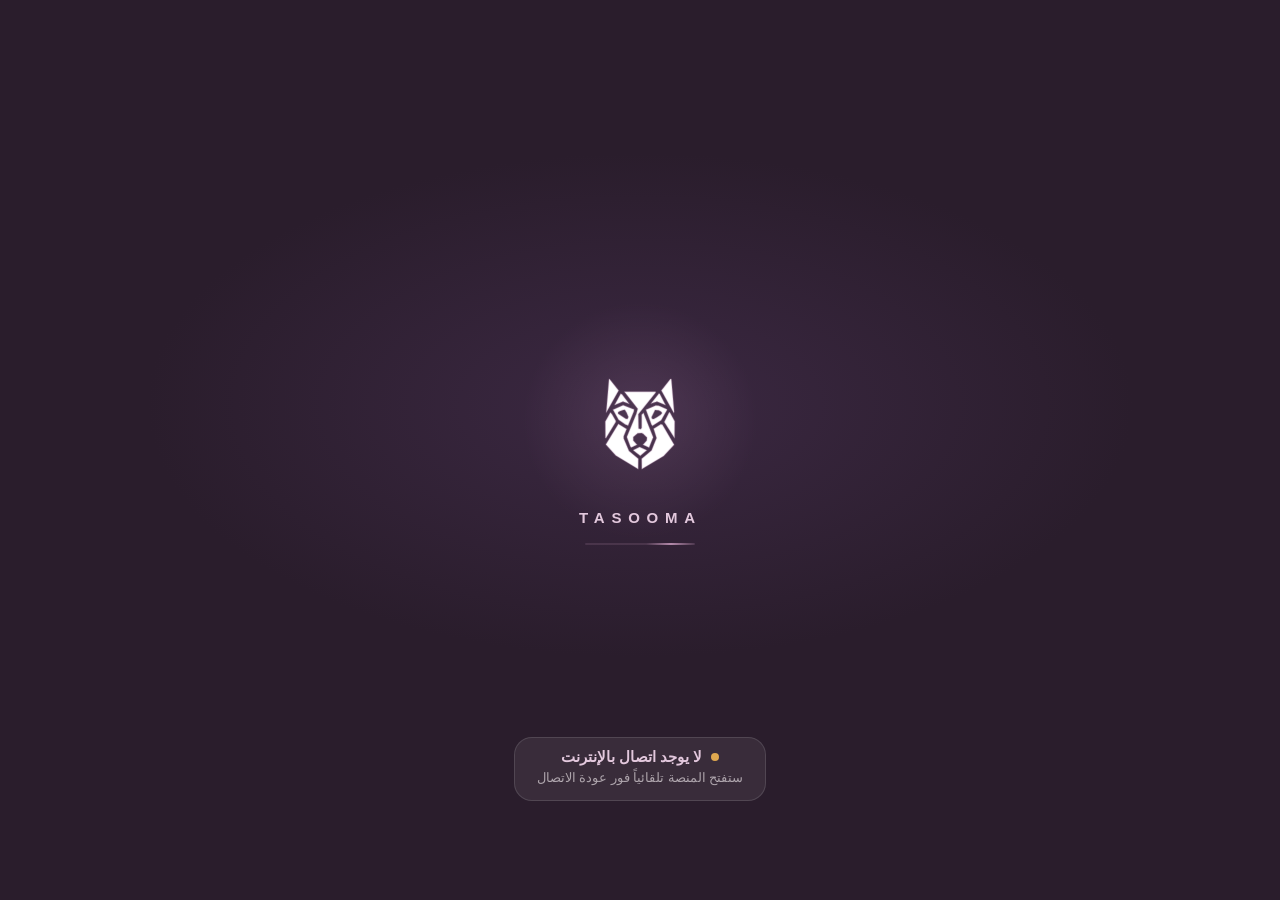
<file: admin.html>
<!DOCTYPE html>
<html lang="ar" dir="rtl">
<head>
<meta charset="utf-8">
<script>/* 🌙 المظهر (تلقائي/نهاري/ليلي) يُحدَّد قبل الرسم حتى لا تومض الصفحة: localStorage.tz_theme، والتبديل من tzTheme في ui.js */(function(){var h=document.documentElement,t="auto";try{t=localStorage.getItem("tz_theme")||"auto"}catch(e){}if(t!=="dark"&&t!=="light")t="auto";var d=t==="dark"||(t==="auto"&&!!window.matchMedia&&matchMedia("(prefers-color-scheme: dark)").matches);h.setAttribute("data-theme",d?"dark":"light");h.setAttribute("data-thp",t)})()</script>
<script src="./i18n.js"></script><script src="./icons.js" defer></script>
<!-- شاشة البداية: خطوط لوجو تاسومة بترسم نفسها. ومحتوى الصفحة مخفي (aw) إلى ما نعرف مين داخل، علشان مايبانش حاجة قبل تسجيل الدخول -->
<script>(function(){var h=document.documentElement;h.classList.add("aw");var n=navigator,c=n.connection||{},ap=/iPhone|iPad|iPod|Macintosh/.test(n.userAgent),lt=c.saveData||/(^|-)2g$/.test(c.effectiveType||"")||matchMedia("(prefers-reduced-motion: reduce)").matches||(n.deviceMemory&&n.deviceMemory<=2)||(!ap&&n.hardwareConcurrency&&n.hardwareConcurrency<=4);if(lt)h.classList.add("lite");if(navigator.standalone||matchMedia("(display-mode: standalone)").matches)h.classList.add("app");setTimeout(function(){if(!h.classList.contains("aw")||window.__tzMod)return;var g=document.getElementById("gate");if(g&&!document.body.classList.contains("lock"))g.classList.add("on");h.classList.remove("aw");var b=document.getElementById("boot");if(b)b.remove()},10000)})()</script>
<style>
html.app{background:#2a1d2c}
#boot{display:none}
html.aw body>*:not(#boot){visibility:hidden!important}
html.app #boot,html.aw #boot,#boot.out{position:fixed;inset:0;z-index:9999;display:flex;flex-direction:column;align-items:center;justify-content:center;gap:18px;background:radial-gradient(55% 40% at 50% 45%,#3b2842 0%,#2a1d2c 70%);transition:opacity .5s ease,visibility .5s}
#boot.out{opacity:0;visibility:hidden}
#boot svg{width:136px;height:136px;overflow:visible;opacity:0;transform:scale(.9);will-change:transform,opacity;animation:bw .6s cubic-bezier(.23,1,.32,1) forwards}
#boot:before{content:"";position:absolute;left:50%;top:50%;width:240px;height:240px;margin:-150px 0 0 -120px;border-radius:50%;background:radial-gradient(closest-side,rgba(180,138,171,.28),rgba(180,138,171,0));opacity:0;will-change:transform,opacity;animation:bg 2.4s .5s ease-in-out infinite}
#boot .l{fill:none;stroke:#b48aab;stroke-width:5;stroke-linejoin:round;stroke-linecap:round;stroke-dasharray:1;stroke-dashoffset:1;animation:bd .5s calc(var(--i)*35ms) cubic-bezier(.55,.1,.25,1) forwards,bl .4s 1s ease forwards}
#boot .f{fill:#fff;fill-rule:evenodd;opacity:0;animation:bf .45s .72s ease forwards}
#boot b{font:600 15px/1 Arial,Helvetica,sans-serif;color:#e3c8dd;letter-spacing:.45em;opacity:0;transform:translateY(8px);will-change:transform,opacity;animation:bt .7s .45s cubic-bezier(.23,1,.32,1) forwards}
#boot i{display:block;position:relative;overflow:hidden;width:110px;height:2px;border-radius:2px;background:rgba(180,138,171,.18);opacity:0;animation:bf .4s .6s ease forwards}
#boot i:after{content:"";position:absolute;inset:0;width:45%;background:linear-gradient(90deg,transparent,#b48aab,transparent);will-change:transform;animation:bb 1.1s ease-in-out infinite}
@keyframes bw{to{opacity:1;transform:none}}
@keyframes bd{to{stroke-dashoffset:0}}
@keyframes bl{to{stroke-opacity:.3}}
html.lite #boot .l{stroke-dasharray:none;animation:none;stroke-opacity:.3}html.lite #boot .f{opacity:1;animation:none}html.lite #boot:before{animation:none;opacity:.6}
@keyframes bg{0%,100%{opacity:.35;transform:scale(.9)}50%{opacity:1;transform:scale(1.05)}}
@keyframes bf{to{opacity:1}}
@keyframes bt{to{opacity:1;transform:none}}
@keyframes bb{from{transform:translateX(-110%)}to{transform:translateX(250%)}}
@media (prefers-reduced-motion:reduce){#boot:before{animation:none!important}#boot *{animation-duration:.01ms!important;animation-delay:0s!important;animation-iteration-count:1!important}}
@media print{#boot{display:none!important}}
</style>
<link rel="apple-touch-startup-image" href="./splash/splash-1320x2868.png" media="(device-width: 440px) and (device-height: 956px) and (-webkit-device-pixel-ratio: 3) and (orientation: portrait)"><link rel="apple-touch-startup-image" href="./splash/splash-1206x2622.png" media="(device-width: 402px) and (device-height: 874px) and (-webkit-device-pixel-ratio: 3) and (orientation: portrait)"><link rel="apple-touch-startup-image" href="./splash/splash-1290x2796.png" media="(device-width: 430px) and (device-height: 932px) and (-webkit-device-pixel-ratio: 3) and (orientation: portrait)"><link rel="apple-touch-startup-image" href="./splash/splash-1179x2556.png" media="(device-width: 393px) and (device-height: 852px) and (-webkit-device-pixel-ratio: 3) and (orientation: portrait)"><link rel="apple-touch-startup-image" href="./splash/splash-1284x2778.png" media="(device-width: 428px) and (device-height: 926px) and (-webkit-device-pixel-ratio: 3) and (orientation: portrait)"><link rel="apple-touch-startup-image" href="./splash/splash-1170x2532.png" media="(device-width: 390px) and (device-height: 844px) and (-webkit-device-pixel-ratio: 3) and (orientation: portrait)"><link rel="apple-touch-startup-image" href="./splash/splash-1125x2436.png" media="(device-width: 375px) and (device-height: 812px) and (-webkit-device-pixel-ratio: 3) and (orientation: portrait)"><link rel="apple-touch-startup-image" href="./splash/splash-1242x2688.png" media="(device-width: 414px) and (device-height: 896px) and (-webkit-device-pixel-ratio: 3) and (orientation: portrait)"><link rel="apple-touch-startup-image" href="./splash/splash-828x1792.png" media="(device-width: 414px) and (device-height: 896px) and (-webkit-device-pixel-ratio: 2) and (orientation: portrait)"><link rel="apple-touch-startup-image" href="./splash/splash-1242x2208.png" media="(device-width: 414px) and (device-height: 736px) and (-webkit-device-pixel-ratio: 3) and (orientation: portrait)"><link rel="apple-touch-startup-image" href="./splash/splash-750x1334.png" media="(device-width: 375px) and (device-height: 667px) and (-webkit-device-pixel-ratio: 2) and (orientation: portrait)">
<meta http-equiv="Content-Security-Policy" content="default-src 'self'; script-src 'self' https://cdn.jsdelivr.net 'unsafe-inline' https://www.gstatic.com https://cdnjs.cloudflare.com; style-src 'self' 'unsafe-inline' https://fonts.googleapis.com https://cdnjs.cloudflare.com; font-src https://fonts.gstatic.com; img-src 'self' data: blob: https://tile.openstreetmap.org https://api.tomtom.com; media-src 'self' data: blob:; connect-src 'self' https://*.supabase.co wss://*.supabase.co https://cdn.jsdelivr.net https://api.tomtom.com https://*.workers.dev wss://*.workers.dev https://*.googleapis.com https://*.firebaseio.com wss://*.firebaseio.com https://*.firebaseapp.com; frame-src 'self' https://*.firebaseapp.com https://*.google.com; object-src 'none'; base-uri 'none'; form-action 'none'; manifest-src 'self'">
<script>/* منع فتح المنصة داخل إطار في موقع آخر (Clickjacking). الإطار من نفس الموقع مسموح */(function(){var ok=true;try{ok=window.top===window.self||window.top.location.origin===location.origin}catch(e){ok=false}if(!ok){document.documentElement.style.display="none";try{window.top.location=window.self.location.href}catch(e){}}})()</script>
<link rel="manifest" href="./manifest-admin.json"><meta name="theme-color" content="#2a1d2c"><link rel="apple-touch-icon" href="./icon-180.png"><meta name="apple-mobile-web-app-capable" content="yes"><meta name="mobile-web-app-capable" content="yes"><meta name="referrer" content="strict-origin"><link rel="preconnect" href="https://kycuhijnrzoqggonrsbx.supabase.co" crossorigin><meta name="robots" content="noindex,nofollow">

<meta name="viewport" content="width=device-width, initial-scale=1">
<title>لوحة المستودع - تاسومة</title>
<link rel="stylesheet" href="https://fonts.googleapis.com/css2?family=IBM+Plex+Sans+Arabic:wght@400;500;700&display=swap" media="print" onload="this.media='all'">
<style>
:root{--bg:#ebe0d1;--card:#fffaf3;--ink:#2a1d2c;--mut:#74687a;--line:#e3d5c3;--acc:#8a5a83;--soft:#f6eee3;--field:#f2e9dd;--ring:rgba(138,90,131,.22);--new:#8a5a83;--prep:#1d8a99;--done:#6f7d45}
:root[data-theme=dark]{--bg:#141015;--card:#1d1720;--ink:#f3edf1;--mut:#a498a7;--line:#382d3b;--acc:#b48aab;--soft:#261c28;--field:#282029;--ring:rgba(180,138,171,.25);--new:#b48aab;--prep:#4cc0d1;--done:#a4b46e}
*{box-sizing:border-box}body{margin:0;background:var(--bg);color:var(--ink);font:16px/1.6 "IBM Plex Sans Arabic",Tahoma,sans-serif}
button,input,select{font:inherit;color:var(--ink)}
input,select{background:var(--field);border:1.5px solid transparent;border-radius:11px;padding:10px 12px;min-width:0}
input:focus,select:focus{outline:0;border-color:var(--acc);box-shadow:0 0 0 4px var(--ring)}
.hd{background:#2a1d2c;border-bottom:3px solid var(--acc);position:sticky;top:0;z-index:20}
.hi{max-width:1100px;margin:0 auto;padding:12px 16px;display:flex;align-items:center;justify-content:space-between;gap:12px;flex-wrap:wrap}
.br{display:flex;align-items:center;gap:12px}.lg1{height:46px}.lg2{height:38px}
.hd h1{margin:0;color:#fff;font-size:18px}.hd small{display:block;color:#cfb1c8;font-size:12.5px}
.stg{display:block}.stg-nav{display:flex;gap:6px;overflow-x:auto;scrollbar-width:none;margin:0 0 16px;padding:4px;background:var(--card);border:1px solid var(--line);border-radius:14px}.stg-nav::-webkit-scrollbar{display:none}.stg-nav button{flex:none;min-height:40px;background:none;border:0;color:var(--mut);border-radius:10px;padding:0 14px;cursor:pointer;font:inherit;font-size:14.5px;font-weight:600;white-space:nowrap}.stg-nav button:hover{color:var(--ink);background:var(--soft)}.stg-nav button.on{background:var(--acc);color:#fff;font-weight:700}:where([data-theme=dark]) .stg-nav button.on{color:#141015}.stg-body{min-width:0}
.live{display:flex;align-items:center;gap:6px;color:#c3cf98;font-size:13px}.live i{width:9px;height:9px;border-radius:50%;background:#a4b46e;box-shadow:0 0 0 0 rgba(164,180,110,.6);animation:p 2s infinite}
@keyframes p{70%{box-shadow:0 0 0 8px rgba(164,180,110,0)}100%{box-shadow:0 0 0 0 rgba(164,180,110,0)}}
main{max-width:1100px;margin:0 auto;padding:18px 16px 60px}
.stats{display:grid;grid-template-columns:repeat(4,1fr);gap:12px;margin-bottom:16px}
.sc{background:var(--card);border-radius:16px;padding:16px 18px;box-shadow:0 1px 2px rgba(0,0,0,.06);border-top:4px solid var(--line)}
.sc small{color:var(--mut);display:block;font-size:13.5px}.sc b{font-size:34px;line-height:1.2;display:block}
.sc.n{border-top-color:var(--new)}.sc.p{border-top-color:var(--prep)}.sc.d{border-top-color:var(--done)}
.row2{display:grid;grid-template-columns:1fr 1.3fr;gap:12px;margin-bottom:16px}
.pan{background:var(--card);border-radius:16px;padding:16px 18px;box-shadow:0 1px 2px rgba(0,0,0,.06)}
.pan h3{margin:0 0 10px;font-size:17px}
.bar{display:flex;align-items:center;gap:10px;margin:7px 0;font-size:14px}.bar span:first-child{width:128px;flex:none;direction:ltr;text-align:right;overflow:hidden;text-overflow:ellipsis;white-space:nowrap}
.bar i{display:block;height:14px;border-radius:7px;background:linear-gradient(90deg,var(--acc),#e3c8dd);min-width:4px}.bar em{font-style:normal;font-weight:700;margin-inline-start:auto}
.fl{display:flex;gap:8px;flex-wrap:wrap;align-items:center;margin:0 0 14px}
.fl .chip{background:var(--card);border:1.5px solid var(--line);border-radius:999px;padding:7px 16px;cursor:pointer}
.fl .chip.on{background:var(--ink);color:var(--bg);border-color:var(--ink)}.fl select,.fl input{margin-inline-start:auto}.fl select+input{margin-inline-start:0}
/* شريط فلاتر الطلبات (نوفمبر 2026): الفرع والتاريخ و"الطلبات الأقدم" مع بعض في كارت واحد، بدل ما كانوا متفرقين يمين ونص وشمال */
.fl.fbar{background:var(--card);border:1px solid var(--line);border-radius:16px;padding:10px 12px;gap:10px;margin-top:-4px}
.fl.fbar select,.fl.fbar input{margin-inline-start:0}.fl.fbar select{min-width:190px;height:42px}.fl.fbar .drg input{height:42px}.fl.fbar .bt{height:42px}
/* الموبايل: أزرار أي صف عمودين متساويين (كانت كل واحد بعرض مختلف ومتلخبطين يمين وشمال) */
@media (max-width:560px){.fl:has(>.bt){align-items:stretch}.fl>.bt{flex:1 1 calc(50% - 4px);display:flex;align-items:center;justify-content:center;text-align:center;font-size:14px;line-height:1.35;min-height:46px;margin-inline-start:0!important}
 /* العنوان سطر لوحده، والقوائم والخانات تحته نصّين (كانت بتتزق يمين وشمال بـ margin auto) */
 .fl>h2,.fl>h3{flex:1 1 100%}.fl>select,.fl>input{flex:1 1 calc(50% - 4px);margin-inline-start:0!important;min-width:0}}
@media (max-width:620px){.fl.fbar>*{flex:1 1 100%}.fl.fbar .drg{display:grid;grid-template-columns:1fr 1fr auto;gap:8px}.fl.fbar .drg label{flex-direction:column;align-items:stretch;gap:2px}.fl.fbar .drg input{width:100%}}
.rq{background:var(--card);border-radius:16px;margin-bottom:12px;box-shadow:0 1px 2px rgba(0,0,0,.06);border-inline-start:6px solid var(--new);overflow:hidden}
.rq.prep{border-inline-start-color:var(--prep)}.rq.done{border-inline-start-color:var(--done);opacity:.85}
.rh{display:flex;justify-content:space-between;align-items:center;gap:10px;padding:14px 18px;flex-wrap:wrap}
.rh b{font-size:19px;direction:ltr;display:inline-block}.rh small{color:var(--mut);display:block}
.chp{border-radius:999px;padding:4px 14px;font-size:13.5px;font-weight:700;background:var(--soft)}
.rq.new .chp{background:#f2e5ee;color:#5f3a59}.rq.prep .chp{background:#d9ecf0;color:#0f5560}.rq.done .chp{background:#e3e7cf;color:#45512a}
:where([data-theme=dark]) .rq.new .chp{background:#3d2b40;color:#e3c8dd}:where([data-theme=dark]) .rq.prep .chp{background:#12383f;color:#8bd3e0}:where([data-theme=dark]) .rq.done .chp{background:#2a301b;color:#b9c68a}
.kp{display:flex;gap:8px;padding:0 18px 12px;flex-wrap:wrap}.kp span{background:var(--soft);border-radius:10px;padding:4px 12px;font-size:14px}.kp b{font-size:17px}
details{padding:0 18px}details summary{cursor:pointer;color:var(--acc);padding:6px 0;font-weight:500}
.grp{columns:260px;column-gap:20px;padding:6px 0 12px}
.cg{break-inside:avoid;background:var(--field);border-inline-start:5px solid var(--acc);border-radius:12px;padding:10px 14px;margin-bottom:10px}
.cg h4{margin:0 0 6px;font-size:19px;display:flex;justify-content:space-between}.cg h4 span{font-size:13px;font-weight:400;color:var(--mut)}
.cr{display:flex;gap:10px;margin-top:6px;padding-top:6px;border-top:1.5px dashed var(--line)}.cr:first-of-type{border:0;padding:0}
.cl{width:92px;flex:none;font-weight:700;word-break:break-word}.cc{display:flex;gap:8px;flex-wrap:wrap}.cd{text-align:center;min-width:44px}.cd i{font-style:normal;font-size:13px;border-bottom:1.5px solid var(--acc);display:block}.cd b{font-size:19px}
.nt{color:var(--mut);font-size:13px;width:100%}
.gn{background:var(--soft);border-radius:10px;padding:8px 12px;margin:0 0 10px;font-size:14px}
.rf{display:flex;gap:8px;padding:12px 18px;border-top:1px solid var(--line);flex-wrap:wrap;background:var(--soft)}
.bt{border:1.5px solid var(--line);background:var(--card);border-radius:11px;padding:9px 18px;cursor:pointer;font-weight:700}
.bt.p{background:var(--ink);color:var(--bg);border-color:var(--ink)}.bt.g{background:var(--acc);border-color:var(--acc);color:#2a1d2c}.bt.r{margin-inline-start:auto;color:#c4362b}
.bt.s{padding:6px 12px;font-size:14px;font-weight:500}
table{width:100%;border-collapse:collapse}th{text-align:right;color:var(--mut);font-weight:500;font-size:13px;padding:8px 10px;border-bottom:2px solid var(--acc)}
td{padding:10px;border-bottom:1px solid var(--line);vertical-align:middle}td.l{direction:ltr;text-align:right;font-weight:700}
.pin{font-family:ui-monospace,monospace;font-size:19px;letter-spacing:3px;font-weight:700}.off{color:var(--mut)}
.tw{overflow-x:auto}.em{text-align:center;color:var(--mut);padding:50px 10px}
.lg{max-width:380px;margin:12vh auto;background:var(--card);border-radius:22px;padding:30px 26px;text-align:center;box-shadow:0 18px 50px rgba(0,0,0,.12)}
.lg img{height:62px;background:#2a1d2c;padding:10px 16px;border-radius:14px}.lg h2{margin:8px 0}.lg p{color:var(--mut);margin:0 0 16px}.lg input{width:100%;text-align:center;margin-bottom:10px;font-size:18px}.lg .bt{width:100%;padding:13px}.er{color:#c4362b;min-height:22px;margin-top:8px;font-size:14px}
#toast{position:fixed;top:70px;left:50%;transform:translateX(-50%) translateY(-140px);z-index:80;background:#2a1d2c;color:#fff;padding:12px 22px;border-radius:14px;box-shadow:0 12px 30px rgba(0,0,0,.3);transition:.35s;border:1px solid var(--acc)}#toast.on{transform:translateX(-50%) translateY(0)}
.g{border-collapse:collapse;width:100%}.g th{padding:6px 8px;border-bottom:2px solid var(--acc);text-align:right;color:var(--mut);font-weight:500;font-size:13px}
.g td{padding:10px 8px;border-bottom:1px solid var(--line);vertical-align:middle}.g .kc{font-size:24px;font-weight:700;border-inline-end:1px solid var(--line);vertical-align:top;width:1%;white-space:nowrap;direction:ltr}.g .tq{font-weight:700;font-size:20px;text-align:center}
.ch{display:inline-flex;align-items:stretch;margin:3px 0 3px 6px;border:1.5px solid var(--line);border-radius:10px;overflow:hidden}.ch i{font-style:normal;padding:3px 10px;background:var(--field);color:var(--mut)}.ch b{padding:3px 10px;background:var(--soft);color:var(--ink)}
/* صنف غير متوفر (مشطوب) / مضاف من المستودع / كمية اتغيّرت */
.ch.na{opacity:.55;border-color:#c4362b;border-style:dashed}.ch.na b,.ch.na i{text-decoration:line-through;text-decoration-color:#c4362b;text-decoration-thickness:2px}
.ch.ad{border-color:#6f7d45}.ch em{font-style:normal;padding:3px 6px;background:#e7f4ec;color:#45512a;font-size:12px}.ch s{padding:3px 8px;color:#c4362b;font-size:12px;align-self:center}
.nam{color:#c4362b;font-size:12.5px;font-weight:700;margin-top:4px}
.et tr.na td{background:#fdecea}.et tr.na input{text-decoration:line-through;color:#a33}.et tr.ad td:first-child{position:relative}.adm{position:absolute;inset-inline-start:-4px;top:-6px;font-size:13px}
.oqm{display:block;color:#c4362b;font-size:11.5px;margin-top:2px}.nab{white-space:nowrap}
:where([data-theme=dark]) .et tr.na td{background:#3a1715}:where([data-theme=dark]) .ch em{background:#2a301b;color:#b9c68a}
.bx2{display:inline-block;width:24px;height:24px;border:2.5px solid #666;border-radius:6px;vertical-align:middle}.cm3{color:var(--mut);font-size:14px}
.grp{columns:auto;column-gap:0;overflow-x:auto;padding:6px 0 12px}
#pa{display:none}
#em{display:none;position:fixed;inset:0;z-index:70;background:rgba(0,0,0,.55);overflow:auto;padding:18px}#em.on{display:block}
.eb{max-width:920px;margin:0 auto;background:var(--card);border-radius:18px;padding:20px 22px}.eb h3{margin:0 0 4px}.eb label{display:block;color:var(--mut);font-size:13px;margin:14px 0 4px}
.eb textarea{width:100%;background:var(--field);border:1.5px solid transparent;border-radius:11px;padding:10px 12px;min-height:60px;font:inherit;color:var(--ink)}
.et td{padding:4px 3px;border:0}.et input{width:100%;padding:8px 8px;font-size:15px}.et td:nth-child(4) input{font-weight:700;text-align:center}.et th{border-bottom:2px solid var(--acc)}
a.bt{text-decoration:none;display:inline-block;color:inherit}.tg{background:#f2e5ee;color:#5f3a59;border-radius:999px;padding:2px 10px;font-size:12px;font-weight:700;margin-inline-start:6px}
@media (max-width:760px){.stats{grid-template-columns:1fr 1fr}.row2{grid-template-columns:1fr}.hd h1{font-size:16px}.lg2{display:none}.bar span:first-child{width:96px}}
@media print{
 @page{size:A4;margin:12mm 14mm}*{-webkit-print-color-adjust:exact;print-color-adjust:exact}
 body{background:#fff;color:#000}body>*:not(#pa){display:none!important}#pa{display:block!important;color:#000;font-size:12pt}
 #pa .ph{display:flex;justify-content:space-between;align-items:center;border-bottom:2px solid #000;padding-bottom:4mm;margin-bottom:5mm}#pa .ph img{height:16mm;filter:invert(1)}#pa h2{margin:0;font-size:19pt}
 #pa .rt{display:flex;gap:6mm;margin-bottom:5mm;align-items:center}#pa .rt div{flex:1;border:1.5px solid #000;border-radius:3mm;padding:2mm 4mm}#pa .rt small{display:block;font-size:9pt;color:#444}#pa .rt b{font-size:15pt}
 #pa .pg{}#pa .g th{color:#000;font-size:11pt}#pa .g td{border-color:#999;padding:2mm 2mm}#pa .g .kc{font-size:22pt}#pa .g .tq{font-size:20pt}#pa .ch{font-size:15pt;border-color:#555}#pa .ch i,#pa .ch b{background:none;color:#000}#pa .bx2{border-color:#333}#pa tr{break-inside:avoid}#pa thead{display:table-header-group}#pa .cg{background:none;border:0;border-bottom:1px solid #999;border-radius:0;padding:0 0 3mm;margin-bottom:4mm}#pa .cg h4{font-size:19pt}#pa .cr{border-top-color:#999}#pa .cd b{font-size:19pt}#pa .cd i{border-color:#000;font-size:12pt}#pa .cl{font-size:12pt;width:24mm}
 #pa .tt{display:flex;justify-content:space-between;border-top:2px solid #000;margin-top:4mm;padding-top:3mm;font-size:13pt}
 #pa .sg{display:flex;gap:16mm;margin-top:14mm}#pa .sg span{flex:1;border-top:1px solid #777;text-align:center;padding-top:5px;color:#444}
}
</style>
<link rel="stylesheet" href="./ui.css"><script src="./ui.js" defer></script>
</head>
<body>
<div id="boot" aria-hidden="true"><svg viewBox="0 0 512 512"><path class="f" d="M139.5 87L142.5 88L175.5 130L129 212.5ZM370.5 87L373.5 87L374.5 94L384.5 211L383 213.5L336.5 130ZM197.5 135L314.5 135L314.5 138L249.5 219L250.5 273L259 275.5L262.5 270L262.5 221L269 214.5L305.5 306L290 344.5L267.5 334L281.5 318L282.5 307L268 292.5L262 289.5L247 290.5L230.5 305L230.5 318L244.5 334L225 343.5L222 343.5L219.5 340L206.5 305L242.5 217L247.5 199ZM327.5 141L330.5 143L352 184.5L320 171.5L297.5 179ZM183.5 142L188.5 145L215 179.5L192 171.5L160.5 184ZM192.5 185L233.5 201L232.5 209L211 261.5L201 257.5L175.5 240L154.5 202ZM315.5 186L327 187.5L357 200.5L357.5 203L335.5 242L303 262.5L299.5 259L278.5 202ZM192.5 203L199 202.5L205.5 213L212.5 230L209 237.5L202 236.5L173.5 217L173.5 212L177 208.5ZM312.5 203L326 204.5L335 208.5L339.5 215L334 221.5L320 230.5L308 237.5L304 237.5L300.5 235L299.5 230ZM144.5 213L150.5 219L164.5 244L164.5 248L128.5 308L126 308.5L125.5 247ZM365.5 213L368.5 213L386.5 246L386 308.5L347.5 248ZM174.5 256L205.5 275L194.5 302L194.5 311L214.5 358L249.5 387L249 425.5L165 374.5L127.5 333ZM334.5 257L340.5 259L384.5 334L345 376.5L263 425.5L262.5 387L299.5 356L318.5 309L307.5 274ZM254.5 343L281.5 355L257 375.5L231.5 356L232 353.5Z"/><path class="l" pathLength="1" style="--i:0" d="M139.5 87L142.5 88L175.5 130L129 212.5Z"/><path class="l" pathLength="1" style="--i:1" d="M370.5 87L373.5 87L374.5 94L384.5 211L383 213.5L336.5 130Z"/><path class="l" pathLength="1" style="--i:2" d="M197.5 135L314.5 135L314.5 138L249.5 219L250.5 273L259 275.5L262.5 270L262.5 221L269 214.5L305.5 306L290 344.5L267.5 334L281.5 318L282.5 307L268 292.5L262 289.5L247 290.5L230.5 305L230.5 318L244.5 334L225 343.5L222 343.5L219.5 340L206.5 305L242.5 217L247.5 199Z"/><path class="l" pathLength="1" style="--i:3" d="M327.5 141L330.5 143L352 184.5L320 171.5L297.5 179Z"/><path class="l" pathLength="1" style="--i:4" d="M183.5 142L188.5 145L215 179.5L192 171.5L160.5 184Z"/><path class="l" pathLength="1" style="--i:5" d="M192.5 185L233.5 201L232.5 209L211 261.5L201 257.5L175.5 240L154.5 202Z"/><path class="l" pathLength="1" style="--i:6" d="M315.5 186L327 187.5L357 200.5L357.5 203L335.5 242L303 262.5L299.5 259L278.5 202Z"/><path class="l" pathLength="1" style="--i:7" d="M192.5 203L199 202.5L205.5 213L212.5 230L209 237.5L202 236.5L173.5 217L173.5 212L177 208.5Z"/><path class="l" pathLength="1" style="--i:8" d="M312.5 203L326 204.5L335 208.5L339.5 215L334 221.5L320 230.5L308 237.5L304 237.5L300.5 235L299.5 230Z"/><path class="l" pathLength="1" style="--i:9" d="M144.5 213L150.5 219L164.5 244L164.5 248L128.5 308L126 308.5L125.5 247Z"/><path class="l" pathLength="1" style="--i:10" d="M365.5 213L368.5 213L386.5 246L386 308.5L347.5 248Z"/><path class="l" pathLength="1" style="--i:11" d="M174.5 256L205.5 275L194.5 302L194.5 311L214.5 358L249.5 387L249 425.5L165 374.5L127.5 333Z"/><path class="l" pathLength="1" style="--i:12" d="M334.5 257L340.5 259L384.5 334L345 376.5L263 425.5L262.5 387L299.5 356L318.5 309L307.5 274Z"/><path class="l" pathLength="1" style="--i:13" d="M254.5 343L281.5 355L257 375.5L231.5 356L232 353.5Z"/></svg><b>TASOOMA</b><i></i></div>
<div id="toast"></div>
<div id="app"></div>
<div id="em"></div>
<div id="pa"></div>
<script type="module">
import {makeFb,pushRegister,nativePush,pushTest,ping,emailOf,ADMIN_EMAIL,setAudit,withTimeout,collection,doc,getDoc,setDoc,updateDoc,deleteDoc,writeBatch,onSnapshot,query,where,signInWithEmailAndPassword,createUserWithEmailAndPassword,signOut,onAuthStateChanged,updatePassword,adminSetPw,tmpPw} from "./fb.js";
window.__tzMod=1;// (15 نوفمبر 2026) الكود الأساسي اشتغل: ui.js مايمسحش النسخة المحفوظة ومايعملش ريفرش لو الدخول بطيء بس
const {app,db,auth}=makeFb("admin");
earlyCall({db,auth,toast:(m,t)=>{try{toast(m,t)}catch(e){}}});// 📞 الصفحة اتفتحت على مكالمة: نبدأ المكالمات قبل باقي التحميل
import {initExtra,view as cusView,stop as stopExtra,adminHdr,ledger} from "./ad-extra.js";
import {initFleet,view as fleetView,stop as stopFleet,cars as fleetCars,drivers as fleetDrivers} from "./fleet.js";
import {initErrand,stopErrand,errandView,errPlace,errBack} from "./errand.js";// 🧭 (v223) المشاوير
import {initZoom,zoomOpen} from "./zoom.js";
import {initPimg,stopPimg,pimgAdminView} from "./pimg.js";// 🖼 (v221) صور الأصناف
import {initGifts,stopGifts,giftsView,pendingCount as giftPend} from "./gifts.js";
import {initMnt,stopMnt,mntView,mntCount} from "./mnt.js";
import {initPo,stopPo,poView,poCount} from "./po.js";
import {initPoRcv,stopPoRcv,poRcvView,poRcvCount} from "./porcv.js";
import {initStock,stopStock,stockMount,stockTabs,stockTab,stockGo} from "./stock.js";
import {initCat,catAdminView,catLoad,catCodes} from "./cat.js";
import {initHealth,stopHealth,healthView} from "./health.js";
import {initPwSelf,stopPwSelf} from "./pwself.js";
import {initCall,stopCall,earlyCall} from "./call.js";
import {initAnn,stopAnn,annBtn} from "./ann.js";
import {initShort,stopShort,shortView,weeklyCfgView} from "./short.js";
import {initBCus,stopBCus,bcusView,bcusPend} from "./bcus.js";// 💼 (v218) عهدة الفروع
import {initDay,stopDay,dcView,dcPend} from "./bday.js";// 🧾 (v241) يومية الفروع
import {initMk,stopMk,mkView,mkMount,mkCount,mkOpen,mkVisible} from "./mkt.js";// 📣 (v246) الحملات التسويقية
import {initTasks,stopTasks,tkView,tkCount,tkOpen,tkStats} from "./tasks.js";// ✅ (v243) المهام والتذكيرات
import {initSpace,stopSpace,spaceMount,spaceGo} from "./space.js";// 🗂 (v245) «مساحتي» مكان قسم المهام (نفس المعرّف tk)
import {initStaff,view as staffView,permView,lockView,stop as stopStaff,syncDir,staffName,OWNER_NAME} from "./staff.js";
import {initProf,stopProf,chip as meChip} from "./prof.js";
import {initAudit,view as logView,stopAudit} from "./audit.js";
import {initWorkers,view as wkView,stop as stopWorkers,pick as pickWorkers,has as hasWorkers} from "./workers.js";
import {notify,beep as nbeep,badge,wireButtons,autoPush} from "./notify.js";
import {initBChat,stopBChat,mountWh,hideWh,openWh,openPeer,unreadTotal as bcUnread,rqBtn,wipeOldChat} from "./bchat.js";
import {initNotes,stopNotes} from "./notes.js";// 🔔 (v179) سجل الإشعارات
import {initBackup,stopBackup,backupBtn,backupNag} from "./backup.js";
import {initDash,dashView} from "./dash.js";
const LOGO1="[data-uri]",LOGO2="[data-uri]";
const BR=["002-BAHA","003-EL MALQA","004-GERNATA","005-EL MADAR","006-KING ABDALLA","007-EL RABYE","008-ELEZDHAR","009-Z LABAN","010-EL ROWPY","011-EL SADA","012-BRANCH","013-ABHA CITY","014-RAFAL PLAZA","015-ONLINE","017-ELQASEEM","019-EL AQEQ","021-HAMDANIA","022-HAFAR AL BATIN","023-Al Ahsa","024-JED-AlSamer","027-HAIL","028-KHAMIS MUSHAIT","029-ALAJAWEED","030-TABUK","031-KHOBAR","032-JIZAN","033-SUWAIDI","034-DAREEN MALL"];
// ➕ (18 نوفمبر 2026، طلب محمد: "خانة إضافة في حسابات الفروع علشان نضيف أي فرع محتاجينه") الفروع المضافة من الإعدادات: brx/main = {l:["035-NAME"]}.
// تُضاف فوق القائمة الثابتة في نفس المصفوفة (كل الوحدات تستقبلها بالمرجع)، وتُحفظ في localStorage.tz_brx للورقة اليدوية (iframe بلا اتصال).
const BR0=BR.length,brxApply=l=>{BR.length=BR0;const s=new Set(BR.map(b=>b.split("-")[0]));(Array.isArray(l)?l:[]).forEach(b=>{b=String(b);const c=b.split("-")[0];if(/^\d{3}-[^<>"'&\\\/]{2,40}$/.test(b)&&!s.has(c)){s.add(c);BR.push(b)}});BR.sort((a,b)=>a.split("-")[0]<b.split("-")[0]?-1:1)};let BRX=[],brF={c:"",n:""};
try{BRX=JSON.parse(localStorage.getItem("tz_brx")||"[]");brxApply(BRX)}catch(x){BRX=[]}
const LBL={new:"جديد",prep:"قيد التجهيز",done:"تم التسليم",recv:"تم الاستلام",go:"في الطريق"};
// الفروع اللي خارج الرياض (ship/main = {c:{كود: اسم شركة الشحن}}): السائق بيسلّم لشركة الشحن مش للفرع
// pdn = المستودع ضغط "تم التجهيز" (الطلب جاهز وبانتظار السائق، والحالة تفضل "قيد التجهيز")
const isPd=r=>r.st==="prep"&&!r.tr&&NUM(r.pdn)>0;
const WHB="001-المستودع",WHC="001";// 🏭 (v248) المستودع كجهة استلام لتحويل من فرع
let SH={};const stLbl=r=>isPd(r)?"✅ تم التجهيز · بانتظار السائق":SH[r.br]&&!r.tr?(r.st==="go"?"🚚 متجه إلى شركة الشحن":r.st==="done"?"📦 سُلِّم للشحن":LBL[r.st]||LBL.new):(LBL[r.st]||LBL.new);
const isDn=r=>r.st==="done"||r.st==="recv";
const ST=x=>LBL[x]?x:"new";
const NUM=x=>Number.isFinite(+x)?+x:0;
const E=s=>String(s==null?"":s).replace(/[&<>"']/g,c=>({"&":"&amp;","<":"&lt;",">":"&gt;",'"':"&quot;","'":"&#39;"}[c]));
const g=id=>document.getElementById(id);
const code=b=>b.split("-")[0];
let ROLE={admin:false,owner:false,root:false,co:false,v:false,p:{},name:""},stW=null,lastErr="";
const can=k=>ROLE.admin||ROLE.p[k]===true;
// 🔒 (18 نوفمبر 2026) الأقسام الخاصة: مالك النظام يحجب قسماً عن شخص بعينه (cfg/lock.{قسم}.hide) أو يجعله «خاصاً» (on + al).
// الأقسام: po أوامر الشراء · cus العهدة · gift الهدايا والعينات · mt الصيانة · log السجل. القواعد هي التي تمنع فعلاً؛ هنا نخفي التبويب ولا نبدأ وحدته.
// قبل وصول الحالة نعتمد آخر حالة معروفة (LKC في الذاكرة ثم localStorage.tz_lk_{بريدي})، ولو تغيّر ما حُجب عني نعيد تشغيل اللوحة مرة واحدة.
let LOCK={},LOCKR=false,LKC=null;
const SEC_EXP={po:["po","rcv"],cus:["cus"],gift:["gm","ga","gift"],mt:["mt"],log:[]};
const meMail=()=>String(auth.currentUser&&auth.currentUser.email||"").toLowerCase();
const lkState=()=>{if(ROLE.co===true)return "";
 if(!LOCKR){if(LKC!==null)return LKC;try{return localStorage.getItem("tz_lk_"+meMail())||""}catch(x){return ""}}
 const me=meMail(),has=a=>Array.isArray(a)&&a.map(v=>String(v).toLowerCase()).includes(me);
 return Object.keys(SEC_EXP).filter(k=>{const x=LOCK&&LOCK[k];if(!x||typeof x!=="object")return false;if(has(x.hide))return true;return x.on===true&&!has(x.al)&&!SEC_EXP[k].some(p=>ROLE.p[p]===true)}).join(",")+(ROLE.v!==true&&has(LOCK&&LOCK.po&&LOCK.po.rcv)?";r":"")};
const secHidNow=()=>lkState().split(";")[0];
// 📦 استلام الحاويات بلا تفاصيل (cfg/lock.po.rcv): الشاشة لمن أُذن له ولا يستلم من القسم نفسه (حُجب عنه، أو يراه بلا صلاحية استلام)
const rcvIn=()=>lkState().split(";")[1]==="r";
const rcvLim=()=>rcvIn()&&!(secOk("po")&&(ROLE.owner===true||ROLE.p.rcv===true));
const secOk=k=>(","+secHidNow()+",").indexOf(","+k+",")<0;
const poFree=()=>secOk("po");
// مدير التسويق (p.gm): مديول الهدايا والعينات فقط (يعتمد ويرفض)، بدون الدردشة وباقي التبويبات
// 🔧 مهندس الصيانة (p.mt بس): مديول الصيانة لوحده (13 نوفمبر 2026)
const onlyMt=()=>!ROLE.admin&&ROLE.v!==true&&ROLE.p.mt===true&&!ROLE.p.req&&!ROLE.p.cus&&!ROLE.p.fl&&!ROLE.p.gift&&!ROLE.p.gm&&!ROLE.p.ga;
// 🚢 مسؤول المشتريات (p.po بس): أوامر الشراء والدردشة (15 نوفمبر 2026). الاستلام في المستودع: المالك و p.rcv (زي أحمد سعيد)
const onlyPo=()=>!ROLE.admin&&ROLE.v!==true&&ROLE.p.po===true&&!ROLE.p.req&&!ROLE.p.cus&&!ROLE.p.fl&&!ROLE.p.gift&&!ROLE.p.gm&&!ROLE.p.ga&&!ROLE.p.mt;
const onlyGm=()=>!ROLE.admin&&ROLE.v!==true&&ROLE.p.gm===true&&!ROLE.p.req&&!ROLE.p.cus&&!ROLE.p.fl&&!ROLE.p.gift;
// يشوف (المتابع بيشوف كل حاجة من غير ما يعدّل)
const see=k=>can(k)||ROLE.v===true;
// شات الفروع: الرقم الأحمر = عدد الفروع اللي باعتة رسايل لم تُقرأ بعد
// 🧭 (v172، 18 نوفمبر 2026، طلب محمد: «قائمة زي الـ ERP المحترف») القائمة الجانبية بمجموعات.
// كل قسم = [المعرّف، الأيقونة، الاسم، شرط الظهور (كما كان بالضبط)، دالة العدّاد أو null، المجموعة]. قسم جديد: أضف سطراً هنا وفرعاً في drawNow.
const NAV_G=[["ops","التشغيل"],["fin","المشتريات والمالية"],["mkt","التسويق"],["com","التواصل"],["sys","النظام"]];
const navGrp=a=>typeof a[5]==="function"?a[5]():a[5];// (v254) مجموعة القسم قد تتغيّر بالدور
const TABS=[
 ["req","📦","الطلبات",()=>see("req"),null,"ops"],
 ["sh","📝","ورقة يدوية",()=>can("req"),null,"ops"],
 ["fl","🚚","السيارات",()=>see("fl"),null,"ops"],
 ["mnt","🔧","الصيانة",()=>(ROLE.admin||can("mt")||ROLE.v===true)&&secOk("mt"),()=>mntCount(),"ops"],
 ["wk","👷","العمال",()=>ROLE.admin||ROLE.v===true,null,"ops"],
 ["tk","✅","المهام والتذكيرات",()=>true,()=>tkCount(),"ops"],// 🗂 (v245) ملاحظات ومهام ودخل ومصروفات// ✅ (v243) لكل حسابات المستودع والإدارة؛ كل واحد يرى مهامه (القواعد)
 ["po","🚢","أوامر الشراء",()=>(ROLE.admin||ROLE.p.po===true||ROLE.p.rcv===true||ROLE.v===true)&&poFree(),()=>poCount(),"fin"],
 ["rcv","📦","استلام الحاويات",()=>rcvLim(),()=>poRcvCount(),"fin"],
 ["cus","💵","العهدة",()=>see("cus")&&secOk("cus"),null,"fin"],
 ["bcus","💼","عهدة الفروع",()=>see("cus")&&secOk("cus"),()=>ROLE.owner===true||ROLE.p.cus===true?bcusPend():0,"fin"],// (v218) عهدة الفروع · (v219) العدد لمن يراجع فقط: المحاسب والمالك
 ["dc","🧾","يومية الفروع",()=>ROLE.owner===true||ROLE.p.dc===true,()=>dcPend(),"fin"],// 🧾 (v241) يومية الفروع: المحاسب (p.dc) والأدمن ومالك النظام
 ["gift","🎁","الهدايا",()=>(see("req")||see("gift")||can("gm")||can("ga"))&&secOk("gift"),()=>giftPend(),()=>ROLE.p.gm===true&&ROLE.owner!==true&&!ROLE.admin?"mkt":"fin"],// (v254) عند مدير التسويق تحت «التسويق»
 // 📊 (v173) تحليل المخزون من تقارير السيستم: للأدمن ومالك النظام فقط (والقواعد كذلك)
 ["stk","📊","تحليل المخزون",()=>ROLE.owner===true||ROLE.p.stk===true,null,"fin"],
 ["mk","📣","الحملات التسويقية",()=>mkRole()||mkVisible(),()=>mkCount(),"mkt"],// 📣 (v246) مدير التسويق وفريقه والمالية والمتابع، ومن له مهمة في حملة
 ["chat","💬","الدردشة",()=>ROLE.owner===true||ROLE.p.nc!==true,()=>bcUnread(),"com"],
 ["set","⚙","الإعدادات",()=>ROLE.admin,null,"sys"],
 ["log","📜","السجل",()=>(ROLE.owner===true||ROLE.v===true)&&secOk("log"),null,"sys"]];
// أول قسم يفتح لمن لا يرى الطلبات: نفس ترتيب الشريط القديم (حتى لا يتغيّر ما يراه أحد عند الدخول)
const LAND=["req","dc","chat","fl","cus","wk","set","gift","mnt","po","rcv","log","sh","stk","mk"];// (v241) dc صلاحية جديدة: لا تغيّر ما يفتح لأي دور قديم
const landTab=()=>ROLE.p.gm===true&&ROLE.owner!==true&&!ROLE.admin&&okTab("mk")?"mk":LAND.find(t=>okTab(t))||"req";// (v254) مدير التسويق يفتح على الحملات
// حساب المتابع: أزرار الحفظ والتعديل والحذف بتستخبى وبتتقفل (والقواعد في Firebase بتمنع أي كتابة أصلاً). العرض والطباعة والتقارير شغّالة
const RO_SEL='[data-a]:not([data-a="print"]),[data-fl]:not([data-fl="trd"]):not([data-fl="tmap"]):not([data-fl="pmap"]):not([data-fl="mfit"]):not([data-fl="mwh"]):not([data-fl="mbig"]):not([data-fl="mfollow"]):not([data-fl="ohv"]):not([data-fl="ohx"]):not([data-fl="oilv"]):not([data-fl="rep"]):not([data-fl="mrep"]):not([data-fl="cancel"]),[data-cx]:not([data-cx="img"]):not([data-cx="ps"]):not([data-cx="stmt"]):not([data-cx="cancel"]),[data-wk]:not([data-wk="rep"]):not([data-wk="slip"]),[data-gf="ok"],[data-gf="no"],[data-gf="new"],[data-gf="edit"],[data-gf="del"],[data-wst],[data-asd],[data-asc],[data-bk],#bkall,[data-bkd],#bkd,#bkc';
// 👁 (v222) القسم المفتوح «مشاهدة فقط» للمتابع إلا لو معه صلاحيته (TRW = صلاحيات كل قسم)
const TRW={req:["req"],cus:["cus"],bcus:["cus"],fl:["fl"],gift:["gift","ga","req"],mnt:["mt"],po:["po","rcv"],rcv:["rcv"],stk:["stk"],dc:["dc"],mk:["gm","mk","mf"],chat:["_"],tk:["_"]};
const vwRO=t=>ROLE.v===true&&!(TRW[t]||[]).some(k=>k==="_"||ROLE.p[k]===true);
const vwOn=k=>ROLE.v===true&&ROLE.p[k]!==true;// المتابع بلا صلاحية هذا القسم = مشاهدة فقط
document.addEventListener("click",e=>{if(document.body.classList.contains("ro")&&e.target.closest(RO_SEL)){e.preventDefault();e.stopImmediatePropagation();toast("👁 حسابك للمتابعة فقط، وليس للتعديل")}},true);
{const s=document.createElement("style");s.textContent=RO_SEL.split(",").map(x=>".ro "+x).join(",")+"{display:none!important}";document.head.appendChild(s)}
const mkRole=()=>ROLE.owner===true||ROLE.v===true||ROLE.p.gm===true||ROLE.p.mk===true||ROLE.p.mf===true;// 📣 (v246) يرى كل الحملات
const okTab=t=>{const x=TABS.find(a=>a[0]===t);return !!x&&x[3]()};
let R=[],P={},B={},unsubs=[],tab="req",fs="all",fb="",fdf="",fdt="",first=true,openSet=new Set(),authed=false,tt;
const toast=m=>{const t=g("toast");t.textContent=m;t.className="on";clearTimeout(tt);tt=setTimeout(()=>t.className="",3500)};
const beep=()=>{try{const c=new (window.AudioContext||window.webkitAudioContext)(),o=c.createOscillator(),v=c.createGain();o.connect(v);v.connect(c.destination);o.frequency.value=880;v.gain.setValueAtTime(.2,c.currentTime);v.gain.exponentialRampToValueAtTime(.001,c.currentTime+.6);o.start();o.stop(c.currentTime+.6)}catch(e){}};
const ago=t=>{const m=Math.round((Date.now()-t)/60000);return m<1?"الآن":m<60?`منذ ${m} دقيقة`:m<1440?`منذ ${Math.round(m/60)} ساعة`:new Date(t).toLocaleDateString("en-GB")};
const dayKey=t=>new Date(t).toLocaleDateString("en-CA");
const ORD=["XXS","XS","S","M","L","XL","XXL","2XL","3XL","4XL"];
const sk=z=>{const n=parseFloat(z);return isNaN(n)?(ORD.indexOf(String(z).toUpperCase())+1||99)+1000:n};
function groups(rows){
 const m=new Map();
 rows.forEach(r=>{if(!m.has(r.k))m.set(r.k,new Map());const cm=m.get(r.k),c=r.c||"-";if(!cm.has(c))cm.set(c,[]);cm.get(c).push(r)});
 return [...m].sort((a,b)=>a[0].localeCompare(b[0],"en",{numeric:true})).map(([k,cm])=>{
  const cols=[...cm].map(([c,rs])=>({c,rs:rs.slice().sort((a,b)=>sk(a.z)-sk(b.z)),n:[...new Set(rs.map(r=>r.n).filter(Boolean))].join(" / ")}));
  return {k,cols,q:cols.reduce((a,x)=>a+x.rs.reduce((s,r)=>s+r.q,0),0)};
 });
}
// print = ورقة العمال: الصنف غير المتوفر مابيظهرش خالص. على الشاشة بيظهر مشطوب، والمضاف عليه ➕
const gHtml=(rows,print)=>{
 const src=(Array.isArray(rows)?rows:[]).filter(r=>r&&!(print&&r.na));
 const G=groups(src.map(r=>({k:String(r&&r.k||""),c:String(r&&r.c||""),z:String(r&&r.z||""),q:NUM(r&&r.q),n:String(r&&r.n||""),na:!!r.na,add:!!r.add,oq:r.oq})));
 let h="";
 G.forEach(x=>x.cols.forEach((c,i)=>{const tot=c.rs.reduce((a,r)=>a+(r.na?0:r.q),0);
  h+=`<tr>${i===0?`<td class="kc" rowspan="${x.cols.length}"><bdi dir="ltr">${E(x.k)}</bdi>${print?"":`<span class="pim" data-pimg="${E(x.k)}"></span>`}</td>`:""}<td><bdi dir="ltr">${E(c.c)}</bdi></td><td>${c.rs.map(r=>`<span class="ch${r.na?" na":""}${r.add&&!print?" ad":""}" ${r.na?'title="غير متوفر"':r.add?'title="أضافه المستودع"':""}>${r.add&&!print?"<em>➕</em>":""}${r.z?`<i><bdi dir="ltr">${E(r.z)}</bdi></i>`:""}<b>${r.q}</b>${!print&&r.oq!=null&&!r.na?`<s>${NUM(r.oq)}</s>`:""}</span>`).join("")}</td><td class="tq">${tot}</td><td class="cm3">${E(c.n)}${!print&&c.rs.some(r=>r.na)?`<div class="nam">🚫 ${c.rs.filter(r=>r.na).map(r=>E(r.z||"")).join("، ")} غير متوفر</div>`:""}</td><td><span class="bx2"></span></td></tr>`}));
 return `<table class="g"><thead><tr><th>الكود</th><th>اللون</th><th>المقاس / الكمية</th><th>الإجمالي</th><th>ملاحظات</th><th></th></tr></thead><tbody>${h}</tbody></table>`;
};

function login(msg){
 g("app").innerHTML=`<div class="lg"><div class="tzl-row">${TZL.btn()}</div><img src="${LOGO1}" alt=""><h2>لوحة المستودع</h2><p>تسجيل الدخول</p><input id="lm" type="email" dir="ltr" placeholder="البريد الإلكتروني (اتركه فارغاً إن كنت المدير)" autocomplete="username"><input id="la" type="password" placeholder="كلمة المرور" autocomplete="current-password"><button class="bt p" id="lg">دخول</button><div class="er" id="le">${E(msg||"")}</div><p class="tz-legal" style="margin:14px 0 0;font-size:12px;line-height:1.8;opacity:.8;text-align:center">باستخدامك المنصة فأنت توافق على:<br><a href="./terms.html" style="color:inherit;font-weight:700">الشروط والأحكام</a> · <a href="./privacy.html" style="color:inherit;font-weight:700">سياسة الخصوصية</a></p></div>`;
 const go=async()=>{g("le").textContent="";g("lg").disabled=true;
  try{lastErr="";await signInWithEmailAndPassword(auth,(g("lm").value.trim().toLowerCase()||ADMIN_EMAIL),g("la").value)}
  catch(e){g("le").textContent=e.code==="auth/network-request-failed"?"لا يوجد اتصال بالإنترنت":e.code==="auth/too-many-requests"?"محاولات كثيرة، انتظر قليلاً":"كلمة المرور غير صحيحة"}
  if(g("lg"))g("lg").disabled=false};
 g("lg").onclick=go;[g("la"),g("lm")].forEach(i=>i.addEventListener("keydown",e=>{if(e.key==="Enter")go()}));g((g("lm").value?"la":"lm")).focus();
}
// يفتح طلب معيّن ويمرّر عليه ويلمّعه (مستني الطلب لحد ما يتحمّل لو لسه)
function deepReq(id){
 let n=0;const iv=setInterval(()=>{n++;if(n>40||!authed){clearInterval(iv);return}
  if(!R.some(r=>r.id===id))return;clearInterval(iv);
  tab="req";fs="all";fb="";fdf="";fdt="";openSet.add(id);openSet.delete("-"+id);draw();
  setTimeout(()=>{const d=document.querySelector(`details[data-id="${CSS.escape(id)}"]`),a=d&&d.closest("article");if(a){a.scrollIntoView({block:"center"});setTimeout(()=>a.scrollIntoView({block:"center"}),600);a.classList.add("tzflash");setTimeout(()=>a.classList.remove("tzflash"),3600)}},300)},500)}
window.addEventListener("tz-open",e=>{const m=/^(?:rm|[nsqyrx])([A-Za-z0-9]{15,})$/.exec(String(e.detail&&e.detail.tag||""));if(m&&okTab("req"))deepReq(m[1])});
function stop(){Object.keys(tmpPw).forEach(k=>delete tmpPw[k]);stopPwSelf();stopCall();stopHealth();stopGifts();stopMnt();stopPo();stopPoRcv();stopStock();stopAnn();stopShort();stopExtra();stopFleet();stopStaff();stopBCus();stopDay();stopMk();stopTasks();stopSpace();stopPimg();stopErrand();stopWorkers();stopBChat();stopNotes();stopBackup();LOCK={};LOCKR=false;setAudit(null);stopProf();stopAudit();if(g("sf"))g("sf").remove();document.documentElement.classList.remove("tzn-open");document.documentElement.removeAttribute("data-tab");unsubs.forEach(f=>f());unsubs=[];authed=false;first=true;R=[];P={};B={};RQ={o:new Map(),r:new Map()};RQ1={o:true,r:true};seenReq=new Set();ALLREQ=false;unOld=null}
// الطلبات: بدل ما نحمّل كل الطلبات من أول يوم، بنسمع لحاجتين بس:
// (o) الطلبات المفتوحة مهما كان تاريخها، و(r) كل طلبات آخر 32 يوم (لوحة الأداء والنواقص والعمال محتاجين شهر).
// توفير القراءات (نوفمبر 2026، القراءات وصلت 40 ألف من 50): كانت 60 يوم، وكل فتحة للوحة بتقرا كل طلب فيهم.
// اللي محتاج أقدم (تاريخ في الفلتر، شهر قديم في العمال) بيحمّل من التاريخ ده بس (ensureSince)، و"الأقدم" بيحمّل الكل.
const DAYS=32;let RQ={o:new Map(),r:new Map()},RQ1={o:true,r:true},seenReq=new Set(),ALLREQ=false,unOld=null,SINCE=0;
const cutoff=()=>Date.now()-DAYS*864e5;
function listenReqs(){
 const err=()=>toast("تعذر قراءة الطلبات. تأكد من القواعد (Rules) في Firebase");
 unsubs.push(onSnapshot(query(collection(db,"requests"),where("st","in",["new","prep","go","done"])),sn=>onReqs("o",sn),err));
 SINCE=cutoff();unOld=onSnapshot(query(collection(db,"requests"),where("ts",">=",SINCE)),sn=>onReqs("r",sn),err);unsubs.push(()=>unOld&&unOld());
}
// تحميل الطلبات من تاريخ معيّن (بدل كل الطلبات من أول يوم)
function ensureSince(t){
 if(ALLREQ||!Number.isFinite(t)||t>=SINCE)return;SINCE=t;if(unOld)unOld();RQ1.r=true;RQ.r=new Map();
 unOld=onSnapshot(query(collection(db,"requests"),where("ts",">=",SINCE)),sn=>onReqs("r",sn),()=>toast("تعذر تحميل الطلبات الأقدم"));
 toast("جاري تحميل الطلبات الأقدم...");
}
// زرار "الطلبات الأقدم": نبدّل سماع آخر 60 يوم بسماع كل الطلبات (للجلسة دي بس)
function loadAllReqs(){
 if(ALLREQ)return;ALLREQ=true;if(unOld)unOld();RQ1.r=true;RQ.r=new Map();
 unOld=onSnapshot(collection(db,"requests"),sn=>onReqs("r",sn),()=>toast("تعذر تحميل الطلبات القديمة"));
 toast("جاري تحميل كل الطلبات القديمة...");
}
function onReqs(k,sn){
 const was1=RQ1[k];RQ1[k]=false;
 // الحالة قبل التحديث: علشان التنبيه يطلع لما الحالة نفسها تتغيّر بس (مش مع كل رسالة أو تعديل على الطلب)
 const old={},oldR={};sn.docChanges().forEach(c=>{const p=RQ[k].get(c.doc.id);if(p){old[c.doc.id]=p.st;oldR[c.doc.id]=NUM(p.rdy)}});
 sn.docChanges().forEach(c=>{if(c.type==="removed")RQ[k].delete(c.doc.id);else RQ[k].set(c.doc.id,{id:c.doc.id,...c.doc.data()})});
 const m=new Map(RQ.o);RQ.r.forEach((v,id)=>m.set(id,v));
 R=[...m.values()].sort((a,b)=>NUM(b.ts)-NUM(a.ts));
 const ready=!RQ1.o&&!RQ1.r;
 if(!was1&&ready){
  // طلب جديد: أول مرة نشوفه، ولا يزال "جديد"
  const nw=sn.docChanges().filter(c=>c.type==="added"&&!seenReq.has(c.doc.id)&&c.doc.data().st==="new"&&c.doc.data().by!=="wh");// من غير اللي المستودع عمله بنفسه من الورقة اليدوية
  if(nw.length){const d=nw[0].doc.data();beep();toast(`طلب جديد من ${d.brn}`);notify("🔔 طلب جديد",d.brn,"n"+nw[0].doc.id);document.title="🔔 طلب جديد - تاسومة"}
  if(k==="r")sn.docChanges().filter(c=>c.type==="modified"&&old[c.doc.id]!==c.doc.data().st).forEach(c=>{const d=c.doc.data();if(d.st==="recv"&&d.rcv&&d.rcv.ok===false){beep();toast(`${d.brn} استلم طلب ${d.no} بملاحظات`);notify("⚠ استلام بملاحظات",d.brn+" — "+d.no,"r"+c.doc.id)}else if(d.st==="recv"){toast(`${d.brn} أكّد استلام ${d.no}`)}});
  // تحويل: الفرع اللي بيبعت قال "جاهزة" ← نعيّن سائق
  if(k==="r")sn.docChanges().filter(c=>c.type==="modified"&&c.doc.data().tr&&NUM(c.doc.data().rdy)&&!oldR[c.doc.id]).forEach(c=>{const d=c.doc.data();beep();toast(`✅ ${d.tr.frn} جهّز التحويل ${d.no}. عيّن سائقاً من "السيارات"`);notify("✅ تحويل جاهز",`${d.tr.frn} → ${d.brn}`,"y"+c.doc.id)});
 }
 R.forEach(r=>seenReq.add(r.id));
 if(!ready)return;
 adminHdr();first=false;if(tab!=="chat")draw();// تبويب الدردشة مش بيعرض الطلبات، فمش محتاج يترسم من جديد
}
document.addEventListener("click",e=>{if(e.target.closest("#oldreq"))loadAllReqs()});
document.addEventListener("change",e=>{if((e.target.id==="fdf"||e.target.id==="fdt")&&e.target.value)ensureSince(new Date(e.target.value+"T00:00:00").getTime())});
document.addEventListener("click",e=>{if(e.target.closest("#fdx")){fdf="";fdt="";draw()}});
// وصف قصير للحاجة اللي اتعدّلت (بيتكتب في السجل جنب اسم اللي عدّل)
function logLabel(c,id,d){
 const o=d||{};
 if(c==="requests"){const r=R.find(x=>x.id===id)||o;return r.no?`${r.no} · ${r.brn||""}`:""}
 if(c==="ledger"){const e=(ledger()||[]).find(x=>x.id===id)||o;return `${e.cat||""} ${e.amt!=null?e.amt:""}`.trim()}
 if(c==="branches"||(c==="secrets"&&/^\d{3}$/.test(id)))return BR.find(b=>code(b)===id)||id;
 if(c==="staff"||c==="secrets")return staffName(id);
 if(c==="cars"){const x=(fleetCars()||[]).find(x=>x.id===id)||o;return x.name||id}
 if(c==="settlements")return o.no||"";
 return o.name||o.no||o.drvn||id;
}
function start(){
 if(authed)return;authed=true;
 if(onlyPo())tab="po";if(onlyMt())tab="mnt";
 // بعد إعادة التحميل (تحديث المنصة مثلاً) نرجع لنفس القسم؛ روابط الإشعارات (?chat= ?tab= ?req=) تأتي بعدها وتغلب
 if(first){try{const sv=sessionStorage.getItem("tz_tab");if(sv&&okTab(sv)&&!onlyPo()&&!onlyMt())tab=sv}catch(x){}}
 if(!okTab(tab))tab=landTab();
 const me=String(auth.currentUser&&auth.currentUser.email||"").toLowerCase();
 // سجل "مين عمل إيه": كل حفظ/تعديل/حذف من الحساب ده بيتسجّل باسمه لوحده (المالك بس بيشوف السجل)
 setAudit({db,e:me,n:()=>ROLE.name||me,label:logLabel});
 // الصورة والاسم والكنية (المالك: اسمه وكنيته من meta/me، وبيتبعتوا للفروع في قايمة الدردشة)
 initProf({db,me,owner:ROLE.root===true,readMe:ROLE.owner===true,name:()=>ROLE.name||me.split("@")[0],k:()=>ROLE.k||"",toast,redraw:draw,
  onMe:m=>{if(ROLE.root){ROLE.name=m.n||OWNER_NAME;ROLE.k=m.k||""}syncDir();draw()}});
 if((ROLE.owner||ROLE.v)&&secOk("log"))initAudit({db,tab:()=>tab,redraw:draw});
 const vw=ROLE.v===true;// المتابع (صاحب الشركة): بيشوف كل الأقسام دي من غير تعديل
 if(ROLE.admin||can("req")||can("fl")||vw)listenReqs();
 unsubs.push(onSnapshot(doc(db,"ship","main"),d=>{const v=d.exists()&&d.data().c;SH=v&&typeof v==="object"?v:{};draw()},()=>{}));
 if(ROLE.admin)unsubs.push(onSnapshot(collection(db,"branches"),sn=>{B={};sn.docs.forEach(d=>B[d.id]=d.data().enabled===true);if(tab==="set"&&sub==="br")draw()}));
 initPwSelf({auth,toast,label:me});// 🔑 كل موظف يغيّر كلمة مروره من «حسابي»
 P=tmpPw;// 🔑 (18 نوفمبر 2026) كلمات المرور لا تُحفظ: P = ما أُنشئ أو تغيّر في فتحة الصفحة هذه فقط (fb.js tmpPw)
 const adm=ROLE.admin;
 if(adm||can("cus")||vw)initBCus({db,toast,mode:"wh",staff:ROLE.owner===true||ROLE.p.cus===true,ping:id=>ping(auth,[],[],[],[],[],[],[id]),me:{e:String(auth.currentUser&&auth.currentUser.email||"").toLowerCase(),n:String(ROLE.name||(ROLE.root?OWNER_NAME:"")||"").slice(0,60)},branches:()=>BR,redraw:draw});// 💼 (v218)
 window.__tzDc=ROLE.owner===true||ROLE.p.dc===true;if(window.__tzDc)initDay({db,toast,mode:"wh",staff:true,ping:id=>ping(auth,[],[],[],[],[],[],[],[],[],[id]),me:{e:String(auth.currentUser&&auth.currentUser.email||"").toLowerCase(),n:String(ROLE.name||(ROLE.root?OWNER_NAME:"")||"").slice(0,60)},branches:()=>BR,redraw:draw});// 🧾 (v241) يومية الفروع
 initMk({db,toast,me:{e:String(auth.currentUser&&auth.currentUser.email||"").toLowerCase(),n:String(ROLE.name||(ROLE.root?OWNER_NAME:"")||"").slice(0,60)},mgr:ROLE.owner===true||(ROLE.p.gm===true&&ROLE.v!==true),team:ROLE.p.mk===true,fin:ROLE.owner===true||ROLE.p.mf===true,all:mkRole(),ro:ROLE.v===true&&ROLE.p.mk!==true&&ROLE.p.mf!==true,ping:l=>ping(auth,[],[],[],[],[],[],[],[],[],[],[],l),redraw:draw,show:()=>{if(tab!=="mk"&&okTab("mk")){tab="mk";draw()}}});/* 📣 (v246) الحملات التسويقية */initTasks({db,toast,owner:ROLE.owner===true,ping:ids=>ping(auth,[],[],[],[],[],[],[],[],[],[],ids),me:{e:String(auth.currentUser&&auth.currentUser.email||"").toLowerCase(),n:String(ROLE.name||(ROLE.root?OWNER_NAME:"")||"").slice(0,60)},branches:()=>BR,tab:()=>tab,redraw:draw});// ✅ (v243) المهام والتذكيرات
 initSpace({db,toast,me:{e:String(auth.currentUser&&auth.currentUser.email||"").toLowerCase(),n:String(ROLE.name||(ROLE.root?OWNER_NAME:"")||"").slice(0,60)},nav:()=>navSync(),tk:{view:tkView,stats:tkStats,count:tkCount}});// 🗂 (v245) مساحتي
 if(adm||can("cus")||vw)initExtra({db,toast,logo:LOGO1,BR,code,tab:()=>tab,redraw:draw,newReqs:()=>R.filter(r=>r.st==="new").length,cars:fleetCars,admin:adm,owner:ROLE.owner===true});
 initZoom({db,toast,owner:()=>ROLE.owner===true});// الصور بتفتح كبيرة، والحذف للمالك فقط
 // 🎁 الهدايا والعينات: الاعتماد لمدير التسويق (p.gm) واللي المالك اداله "اعتماد الهدايا" (p.ga) بس — مش المدير بصفته مدير.
 // المستودع (المديرين وصلاحية الطلبات) بيسجّل هدايا المستودع وبتروح بانتظار الاعتماد. المحاسب (gift) والمتابع بيشوفوا ويطلّعوا تقارير
 if((adm||can("req")||can("gift")||can("gm")||can("ga")||vw)&&secOk("gift"))initGifts({db,toast,mode:"wh",me:{e:me,get n(){return ROLE.name||me}},approver:ROLE.p.gm===true||ROLE.p.ga===true,noSample:ROLE.p.gm===true&&ROLE.owner!==true&&!ROLE.admin,/* (v254) مدير التسويق: الهدايا فقط */
  // المحاسب (gift) من غير تسجيل ولا اعتماد: بيشوف المعتمد بس ويسوّيه بمرجع السند في السيستم. المديرين كمان يقدروا يسوّوا
  acc:!adm&&!vw&&can("gift")&&ROLE.p.gm!==true&&ROLE.p.ga!==true,/* (15 نوفمبر 2026) حتى لو معاه صلاحية الطلبات: بيشوف المعتمد بس (+ اللي سجّله بنفسه) */settler:(adm||can("gift"))&&!vwOn("gift"),noNew:!(adm||can("req")),view:vw&&!ROLE.p.gift&&!ROLE.p.ga&&!ROLE.p.req,owner:()=>ROLE.owner===true,branches:BR,redraw:draw,tab:()=>tab,
  ping:ids=>ping(auth,[],[],[],ids),badge:()=>navSync()});
 // 🔧 الصيانة: المدير والمهندس يعتمدوا ويقفلوا، والمتابع يشوف بس
  if((adm||can("mt")||vw)&&secOk("mt"))initMnt({db,toast,mode:"wh",me:{e:me,get n(){return ROLE.name||me}},eng:!vwOn("mt")&&(adm||can("mt")),view:vwOn("mt"),branches:BR,redraw:draw,active:()=>tab==="mnt",
   ping:ids=>ping(auth,[],[],[],[],ids),badge:()=>navSync()});
  // 🚢 أوامر الشراء: مسؤول المشتريات (p.po) بيعمل الأمر ويحدّث المراحل، والاستلام للمالك و p.rcv بس، والمديرين والمتابع بيشوفوا
  if(ROLE.owner===true)initCat({db,toast,me:{e:me,get n(){return ROLE.name||me}},redraw:()=>{if(tab==="set"&&sub==="cat")draw()}});
  if(ROLE.owner===true)initHealth({root:ROLE.root===true,db,toast,me,redraw:()=>{if(tab==="set"&&sub==="hl")draw()}});// 📏 صحة المنصة: للأدمن ومالك النظام
  else catLoad(db).catch(()=>{});// الورقة اليدوية بتقرا الكتالوج من الكاش ده
  initPimg({db,fb:{doc,getDoc,setDoc,writeBatch},zoom:zoomOpen,toast,owner:ROLE.owner===true,me:{e:me,get n(){return ROLE.name||me}},codes:catCodes,redraw:()=>{if(tab==="set"&&sub==="img")draw()}});// 🖼 (v221) صور الأصناف: العرض للكل، والرفع للأدمن ومالك النظام
     // 🔒 لا نبدأ أوامر الشراء لمن حُجبت عنه
   if((adm||ROLE.p.po===true||ROLE.p.rcv===true||vw)&&secOk("po"))initPo({db,toast,me:{e:me,get n(){return ROLE.name||me}},owner:ROLE.owner===true,
    edit:ROLE.owner===true||ROLE.p.po===true,rcv:ROLE.owner===true||ROLE.p.rcv===true,/* (v222) المتابع: p.po/p.rcv لا تبقى معه إلا لو عُلِّمت له */redraw:draw,active:()=>tab==="po",
    ping:ids=>ping(auth,[],[],[],[],[],ids),badge:()=>navSync()});
   // حالة الأقسام الخاصة (كل موظف يقرؤها ليعرف ما حُجب عنه). تغيّر ما حُجب عني = إعادة تشغيل اللوحة مرة واحدة بالحالة الجديدة
   if(rcvLim())initPoRcv({db,toast,me:{e:me,get n(){return ROLE.name||me}},redraw:draw,active:()=>tab==="rcv",ping:ids=>ping(auth,[],[],[],[],[],ids),
    badge:()=>navSync()});
   {const K0=lkState();
    unsubs.push(onSnapshot(doc(db,"cfg","lock"),d=>{LOCK=d.exists()?(d.data()||{}):{};LOCKR=true;const k=lkState();LKC=k;try{localStorage.setItem("tz_lk_"+me,k)}catch(x){}
     if(k!==K0){setTimeout(()=>{if(authed){stop();start()}},0);return}
     draw()},()=>{}))}
   // ➕ الفروع المضافة
   unsubs.push(onSnapshot(doc(db,"brx","main"),d=>{BRX=d.exists()&&Array.isArray(d.data().l)?d.data().l.map(String):[];brxApply(BRX);try{localStorage.setItem("tz_brx",JSON.stringify(BRX))}catch(x){}draw()},()=>{}));
 if(adm||can("fl")||vw){
  // 🧭 (v223) المشاوير: المدير وصاحب «السيارات» ينشئونها، والمتابع يرى
  initErrand({db,fb:{collection,doc,getDoc,query,where,onSnapshot,setDoc,updateDoc,writeBatch},toast,me:{e:me,get n(){return ROLE.name||(ROLE.root?OWNER_NAME:"")||me}},staff:(adm||can("fl"))&&!vwOn("fl"),drivers:fleetDrivers,redraw:()=>{if(tab==="fl")draw()},ping:ids=>ping(auth,[],[],[],[],[],[],[],ids)});
  initFleet({db,auth,toast,tab:()=>tab,redraw:draw,R:()=>R,admin:adm,view:vwOn("fl"),ping:(ids,trips,oils)=>ping(auth,ids,[],trips,[],[],[],[],[],oils),me:{e:me,get n(){return ROLE.name||(ROLE.root?OWNER_NAME:"")||me}},errands:errandView,place:errPlace,errBack});
 }
 // تبويب الموظفين: المدير بيشوف بس، والتعديل لمالك النظام فقط (والقواعد بتمنع غير كده)
 if(adm)initStaff({setPw:adminSetPw,tmpPw,db,toast,tab:()=>tab==="set"&&(sub==="perm"||sub==="pm"||sub==="lk")?"stf":tab,redraw:draw,pw:()=>P,owner:ROLE.owner===true,root:ROLE.root===true,co:ROLE.co===true,lock:()=>LOCK,rootEmail:ADMIN_EMAIL,pm:ROLE.owner!==true&&!!(ROLE.p&&ROLE.p.pm),me:String(auth.currentUser&&auth.currentUser.email||"").toLowerCase(),name:ROLE.name,test:to=>pushTest(auth,to)});
 if(ROLE.owner===true)initStock({sv:true,nav:()=>navSync(),db,fb:{doc,getDoc,setDoc,writeBatch},toast,me:{e:me,get n(){return ROLE.name||me}},transfer:stockTransfer,dispatch:stockDispatch,branches:()=>BR.map(code),ship:()=>SH,reqs:()=>R.map(r=>({br:r.br,fr:r.tr&&r.tr.fr||"",ts:r.ts,st:r.st,rows:r.rows}))});
 else if(ROLE.p.stk===true)initStock({sv:ROLE.p.sv===true,nav:()=>navSync(),db,fb:{doc,getDoc,setDoc,writeBatch},toast,ro:true,me:{e:me,get n(){return ROLE.name||me}},branches:()=>BR.map(code),ship:()=>SH,reqs:()=>R.map(r=>({br:r.br,fr:r.tr&&r.tr.fr||"",ts:r.ts,st:r.st,rows:r.rows}))});/* (v194) صلاحية «تحليل المخزون»: مشاهدة وتحليل فقط */// 📊 تحليل المخزون (يحمّل بياناته عند فتح القسم فقط)
 initDash({redraw:draw});// لوحة الأداء أول تبويب الطلبات
 // النسخة الاحتياطية: لمالك النظام بس
 initBackup({db,toast,owner:ROLE.owner===true,redraw:draw});
 // 🛒 النواقص غير المتوفرة + 📊 التقرير الأسبوعي (المالك بيختار مين يوصله من تبويب الموظفين)
 if(adm||can("req")||vw)initShort({db,toast,R:()=>R,me:{e:me,get n(){return ROLE.name||me}},canBuy:adm||can("req"),owner:ROLE.owner===true,ownerEmail:ADMIN_EMAIL,root:ROLE.root===true,redraw:draw});
 // 📢 التعميمات: الكل بيشوف، والمالك والمديرين بس بيبعتوا لكل الفروع والمستودع
 initAnn({db,auth,toast,party:me,email:me,name:()=>ROLE.name||me.split("@")[0],canPost:adm});
 if(adm||can("req")||vw)initWorkers({db,toast,tab:()=>tab,redraw:draw,R:()=>R,admin:adm,me:{e:me,get n(){return ROLE.name||me}},owner:ROLE.owner===true,view:vw,loadAll:loadAllReqs,loadSince:ensureSince,ping:ids=>ping(auth,ids)});
 // الدردشة الخاص مع الفروع (لكل اللي بيشتغل على الطلبات): كل شخص ليه محادثاته هو بس مع كل فرع، محدش غيره بيشوفها
 // كل اللي في المستودع (مش المتابع): يكلّم السائقين والموظفين، واللي معاه الطلبات أو مدير يكلّم الفروع أيضاً
 {// الشات لكل اللي في المستودع، ومعاهم الإدارة: مدير التسويق وصاحب الشركة (نوفمبر 2026)، وبيكلّموا الفروع كمان
  // 📞 المكالمات (17 نوفمبر 2026): لكل اللي الدردشة مفتوحة له
  if(ROLE.owner===true||ROLE.p.nc!==true)initCall({db,auth,party:"w-"+me,name:()=>ROLE.name||me.split("@")[0],toast});
  initNotes({acct:"w-"+me,anchor:()=>document.getElementById("tzt-me")});// 🔔 (v179) جرس سجل الإشعارات في الشريط العلوي
  initBChat({db,app,party:"w-"+me,canBr:adm||can("req")||can("gm")||vw||ROLE.cw===true,canGroup:adm,owner:ROLE.owner===true,codes:BR,name:()=>ROLE.name||"",myLabel:()=>ROLE.name||me.split("@")[0],brn:c=>BR.find(b=>code(b)===c)||c,toast,beep,notify,ping:c=>ping(auth,[],[c]),visible:()=>tab==="chat",
   show:()=>{if(tab!=="chat"){tab="chat";draw()}},onBadge:()=>navSync()});
  // فتح من الإشعار: admin.html?chat=003 (فرع) أو ?chat=d-drv1 / w-إيميل
  const qc=(q=>/^g_/.test(q)?q:q.toLowerCase())(String(new URLSearchParams(location.search).get("chat")||""));
  if(qc&&(/^\d{3}$/.test(qc)||/^([bdw]-.|g_.)/.test(qc))){tab="chat";setTimeout(()=>/^\d{3}$/.test(qc)?openWh(qc):openPeer(qc),0);try{history.replaceState(null,"",location.pathname)}catch(e){}}
 }
 // الدردشة القديم كان مشترك بين الكل: بيتمسح مرة واحدة من جهاز المالك
 if(ROLE.root)wipeOldChat(db);
 // الضغط على إشعار (من الموبايل أو الصفحة): admin.html?req=رقم الطلب يفتح الطلب نفسه، و?tab=fl / gift يفتح التبويب
 {const q=new URLSearchParams(location.search),rq=q.get("req"),tb=q.get("tab");
  if(tb&&okTab(tb))tab=tb;
  if(rq&&/^[A-Za-z0-9_-]{6,40}$/.test(rq)&&okTab("req")){tab="req";deepReq(rq)}
  const tkq=q.get("tk");if(tkq&&okTab("tk")){tab="tk";spaceGo("tasks");tkOpen(tkq)}
   const mkq=q.get("mk");if(mkq&&/^[A-Za-z0-9_-]{1,64}$/.test(mkq)){mkOpen(mkq,q.get("mi")||"");if(okTab("mk"))tab="mk"}// 📣 (v246) إشعار حملة ← يفتحها// ✅ (v243) إشعار مهمة ← يفتحها
  if(rq||tb||tkq)try{history.replaceState(null,"",location.pathname)}catch(e){}}
 draw();
}
const podHtml=r=>{const p=r.pod;if(!p||typeof p!=="object")return "";
 const sg=/^data:image\/png;base64,[A-Za-z0-9+\/=]+$/.test(p.sig||"")?p.sig:"",im=/^data:image\/jpeg;base64,[A-Za-z0-9+\/=]+$/.test(p.img||"")?p.img:"";
 return `<details style="padding:0 18px 10px"><summary>${p.co?"🚚 تسليم لشركة الشحن":"✍ إثبات التسليم"} — استلم: ${E(p.name||"")}${p.co?" ("+E(p.co)+")":""}${p.wb?" · بوليصة "+E(p.wb):""}${NUM(p.at)?" · "+new Date(NUM(p.at)).toLocaleTimeString("en-GB",{hour:"2-digit",minute:"2-digit"}):""}</summary><div style="display:flex;gap:12px;flex-wrap:wrap;margin-top:8px">${sg?`<div><small class="off">التوقيع</small><br><img alt="" src="${sg}" data-zoom data-zt="توقيع المستلم: ${E(p.name||"")}" data-zdel="requests/${E(r.id)}/pod.sig" style="max-width:260px;background:#fff;border-radius:10px;border:1px solid var(--line)"></div>`:""}${im?`<div><small class="off">صورة التسليم</small><br><img alt="" src="${im}" data-zoom data-zt="صورة التسليم · ${E(r.brn||"")}" data-zdel="requests/${E(r.id)}/pod.img" style="max-width:260px;border-radius:10px"></div>`:""}${p.sg&&!sg?`<button class="bt s" type="button" data-podv="${E(r.id)}|sig" data-zt="توقيع المستلم: ${E(p.name||"")}">✍ التوقيع</button>`:""}${p.ph&&!im?`<button class="bt s" type="button" data-podv="${E(r.id)}|img" data-zt="صورة التسليم · ${E(r.brn||"")}">📷 صور التسليم</button>`:""}${!sg&&!im&&!p.sg&&!p.ph?'<span class="off">بدون توقيع أو صورة</span>':""}</div></details>`};
const rcvHtml=r=>{const v=r.rcv;if(r.st!=="recv"||!v||typeof v!=="object")return "";const ls=Array.isArray(v.lines)?v.lines.filter(x=>x&&typeof x==="object"):[];
 const who=v.bp&&v.bp.n?` · <b data-notr>${E(v.bp.n)}</b>`:"";/* 👥 (v215) مين أكّد */
 if(v.ok)return `<div class="rcb ok">✅ الفرع أكّد الاستلام كاملاً${who} · ${ago(NUM(v.at))}</div>`;
 return `<div class="rcb"><b>⚠ سجّل الفرع ملاحظات على الاستلام${who} · ${ago(NUM(v.at))}</b>${ls.map(x=>`<div><bdi dir="ltr">${E(x.k)} ${E(x.c||"")} ${E(x.z||"")}</bdi>: مطلوب ${NUM(x.q)} · استلم ${NUM(x.r)} <b>(${NUM(x.r)-NUM(x.q)})</b></div>`).join("")}${v.note?`<div>${E(v.note)}</div>`:""}</div>`};
// التحويل بين فرعين: فين وصل عند الفرع اللي بيبعت (هو اللي بيجهّز، مش المستودع)
const trWhere=r=>r.st==="new"?(NUM(r.rdy)?"✅ جاهز عند الفرع":"📭 لم يبدأ الفرع بعد"):r.st==="prep"?(NUM(r.rdy)?"✅ جاهز للسائق":"⏳ الفرع يجهّز"):r.st==="go"?(NUM(r.pk)?"🚚 السائق استلم ومتجه":"🚚 في الطريق"):"";
const trHead=r=>`🔄 <bdi dir="ltr">${E(r.tr.frn)} → ${E(r.brn)}</bdi>`;
function reqView(){
 const cnt=s=>R.filter(r=>s==="all"||r.st===s).length,nTr=R.filter(r=>r.tr&&!isDn(r)).length;
 if(fs==="chat")fs="all";
 let L=R.filter(r=>(fs==="all"||r.st===fs||(fs==="tr"&&r.tr))&&(!fb||r.brn===fb||(r.tr&&r.tr.frn===fb))&&(!fdf||dayKey(NUM(r.ts))>=fdf)&&(!fdt||dayKey(NUM(r.ts))<=fdt));
 const nNew=cnt("new"),nPrep=cnt("prep"),nGo=cnt("go");
 const hello=window.uiHello?uiHello(ROLE.name||"",nNew?`لديك ${nNew} طلب جديد بانتظارك 👀`:nPrep?`لا جديد، و${nPrep} طلب قيد التجهيز`:"لا توجد طلبات جديدة حالياً، كل شيء على ما يرام 👌",
  [["🆕",`${nNew} جديد`],["⏳",`${nPrep} قيد التجهيز`],["🚚",`${nGo} في الطريق`]]):"";
 return hello+dashView(R)+shortView()+`<div class="fl">${ROLE.admin||ROLE.v===true?`<button class="chip" data-wropen type="button" style="border-color:#b48aab">📊 التقرير الأسبوعي</button>`:""}${["all","new","prep","go","done","recv"].map(s=>`<button class="chip ${fs===s?"on":""}" data-s="${s}">${s==="all"?"الكل":LBL[s]} (<span data-tzn="chip:${s}">${cnt(s)}</span>)</button>`).join("")}${nTr||fs==="tr"?`<button class="chip ${fs==="tr"?"on":""}" data-s="tr" style="border-color:#2a78d6">🔄 تحويلات (${nTr})</button>`:""}</div><div class="fl fbar"><select id="fb"><option value="">كل الفروع</option>${BR.map(b=>`<option ${fb===b?"selected":""}>${b}</option>`).join("")}</select><span class="drg"><label>من <input id="fdf" data-st type="date" value="${fdf}"></label><label>إلى <input id="fdt" data-st type="date" value="${fdt}"></label>${fdf||fdt?`<button class="bt s" id="fdx" type="button" title="مسح التاريخ">✕</button>`:""}</span>${ALLREQ?"":`<button class="bt" id="oldreq" type="button" title="نعرض المفتوح وآخر ${DAYS} يوماً فقط، حتى تبقى اللوحة سريعة">📂 الطلبات الأقدم</button>`}</div>`+
 (L.length?L.map(r=>`<article class="rq ${ST(r.st)}" data-tzi="rq:${E(r.id)}" data-tzs="${E(r.st)}" data-tzt="${NUM(r.ts)}"><div class="rh"><div><b>${r.tr?trHead(r):E(r.brn)}</b>${r.tr?`<span class="tg" style="background:#e3f0fb;color:#1c4f86">🔄 تحويل${trWhere(r)?" · "+trWhere(r):""}</span>`:r.by==="wh"?`<span class="tg">📋 من المستودع${r.byn?" · "+E(r.byn):""}</span>`:""}${r.edited?`<span class="tg">✏️ عدّله ${E(r.edn||"المستودع")}</span>`:""}${(()=>{const n=(Array.isArray(r.rows)?r.rows:[]).filter(x=>x&&x.na).length;return n?`<span class="tg" style="background:#fdecea;color:#8a2218">🚫 ${n} غير متوفر</span>`:""})()}<small>${r.tr?"تحويل":"طلب"} <bdi dir="ltr">${E(r.no)}</bdi> · ${ago(NUM(r.ts))}</small></div><span class="chp">${stLbl(r)}</span></div><div class="kp"><span><b>${NUM(r.codes)}</b> صنف</span><span><b>${NUM(r.pcs)}</b> قطعة</span>${r.bp&&r.bp.n?`<span>👤 طلبه: <b data-notr>${E(r.bp.n)}</b></span>`:r.dr?`<span>المسؤول: ${E(r.dr)}</span>`:""}${r.asg&&r.asg.drvn?`<span>🚚 ${E(r.asg.drvn)} · ${E(r.asg.carn||"")}</span>`:""}${r.prep&&Array.isArray(r.prep.names)&&r.prep.names.length?`<span>👷 ${E(r.prep.names.join("، "))} <button class="bt s" data-a="wk" data-id="${E(r.id)}" type="button" style="padding:1px 8px;font-size:12px">تعديل</button></span>`:(r.st!=="new"&&!r.tr&&hasWorkers()?`<span><button class="bt s" data-a="wk" data-id="${E(r.id)}" type="button" style="padding:1px 8px;font-size:12px">👷 من الذي جهّز؟</button></span>`:"")}${r.st==="go"&&NUM(r.eta)?`<span>${NUM(r.near)>NUM(r.dep)?"🔔 اقترب من الوصول":"🕒 متوقع"} ~${new Date(NUM(r.eta)).toLocaleTimeString("en-GB",{hour:"2-digit",minute:"2-digit"})}</span>`:""}${NUM(r.dlv)?`<span>وصل${new Date(NUM(r.dlv)).toLocaleTimeString("en-GB",{hour:"2-digit",minute:"2-digit"})}</span>`:""}</div>${rcvHtml(r)}${podHtml(r)}<details data-id="${E(r.id)}" ${openSet.has(r.id)||(r.st==="new"&&!openSet.has("-"+r.id))?"open":""}><summary>تفاصيل الطلب</summary>${r.gn?`<div class="gn">ملاحظات: ${E(r.gn)}</div>`:""}<div class="grp">${gHtml(r.rows)}</div></details><div class="rf">${rqBtn(r,"bt")}${r.st==="new"&&!r.tr?`<button class="bt g" data-a="prep" data-id="${E(r.id)}">بدء التجهيز</button>`:""}${r.st==="prep"&&!r.tr&&!NUM(r.pdn)?`<button class="bt g" data-a="pdn" data-id="${E(r.id)}">✅ تم التجهيز</button>`:""}${!isDn(r)?`<button class="bt p" data-a="done" data-id="${E(r.id)}">تم التسليم</button>`:r.st==="recv"?`<span class="off" style="align-self:center">${r.br===WHC?"🔒 المستودع أكّد الاستلام":"🔒 الفرع أكّد الاستلام"}</span>`:`${r.br===WHC&&r.st==="done"&&can("req")?`<button class="bt g" data-a="whrcv" data-id="${E(r.id)}">✅ استلمه المستودع</button>`:""}<button class="bt" data-a="new" data-id="${E(r.id)}">إعادة فتح</button>`}<button class="bt" data-a="edit" data-id="${E(r.id)}">✏️ تعديل</button><button class="bt" data-a="print" data-id="${E(r.id)}">🖨 طباعة</button>${ROLE.admin&&(r.st!=="recv"||ROLE.owner)?`<button class="bt r" data-a="del" data-id="${E(r.id)}">حذف</button>`:""}</div></article>`).join(""):'<div class="em">لا توجد طلبات مطابقة</div>');
}
// ⚙ الإعدادات: كل الصلاحيات والإعدادات في مكان واحد (16 نوفمبر 2026)
let sub="perm";try{const q=localStorage.getItem("st_sub");if(q==="perm"||q==="pm"||q==="br"||q==="rep"||q==="cat"||q==="hl"||q==="lk")sub=q}catch(x){}
document.addEventListener("input",e=>{const t=e.target;if(t&&t.id==="brc")brF.c=t.value.replace(/\D/g,"").slice(0,3);else if(t&&t.id==="brn")brF.n=t.value});
window.addEventListener("tz-news-go",e=>{const sb=e&&e.detail&&e.detail.sub;
 if(sb==="pm"&&ROLE.owner===true&&okTab("set")){tab="set";sub="pm";try{localStorage.setItem("st_sub","pm")}catch(x){}draw();return}// 👑 كارت الإدارة ← جدول الصلاحيات
 if(sb==="dc"&&okTab("dc")){tab="dc";draw();return}// 🧾 (v242) كارت اليومية ← يومية الفروع
 if(ROLE.co&&okTab("set")){tab="set";draw()}});
// أقسام الإعدادات: [المعرّف، الأيقونة، الاسم]. قسم جديد: أضفه هنا وفي سلسلة الشرط داخل setView (يظهر تلقائياً في القائمة الجانبية تحت «الإعدادات»)
const setSubs=()=>{const S=[["perm","👥","الموظفون والحسابات"],["br","🏬","حسابات الفروع"],["rep","📊","التقارير والإشعارات"]].concat(ROLE.owner===true?[["cat","📦","كتالوج الأصناف"],["img","🖼","صور الأصناف"],["hl","📏","صحة المنصة"]]:[]);S.splice(1,0,["pm","🔐","جدول الصلاحيات"]);if(ROLE.owner===true)S.splice(2,0,["lk","🔒","الأقسام الخاصة"]);return S};
const fixSub=()=>{if(!setSubs().some(a=>a[0]===sub))sub="perm"};
function setView(){
 const S=setSubs();fixSub();
 return `<div class="stg"><nav class="stg-nav" aria-label="أقسام الإعدادات">${S.map(a=>`<button type="button" class="${sub===a[0]?"on":""}" data-ss="${a[0]}">${a[1]} ${a[2]}</button>`).join("")}</nav><section class="stg-body">${sub==="perm"?staffView():sub==="pm"?permView():sub==="lk"?lockView():sub==="br"?brView():sub==="cat"?catAdminView():sub==="img"?pimgAdminView():sub==="hl"?healthView():(weeklyCfgView()||`<div class="pan"><p class="off" style="margin:0">إعدادات التقارير والإشعارات يحدّدها مالك النظام.</p></div>`)}</section></div>`
}
function brView(){
 const info={};BR.forEach(b=>info[code(b)]={n:0,p:0,t:0});
 R.forEach(r=>{const i=info[r.br];if(i){i.n++;i.p+=NUM(r.pcs);i.t=Math.max(i.t,NUM(r.ts))}});
 return `<div class="pan"><div class="fl" style="margin:0 0 12px"><h3 style="margin:0">حسابات الفروع</h3><button class="bt g s" id="genall" style="margin-inline-start:auto">إنشاء حسابات كل الفروع</button><button class="bt s" id="cpall">نسخ رسائل الكل</button></div>
  <div class="fl" style="margin:0 0 6px;align-items:center"><b style="font-size:14.5px">➕ إضافة فرع</b><input id="brc" inputmode="numeric" maxlength="3" dir="ltr" placeholder="رقم الفرع (3 أرقام)" value="${E(brF.c)}" autocomplete="off" style="width:160px"><input id="brn" maxlength="40" dir="ltr" placeholder="اسم الفرع (مثلاً: NEW MALL)" value="${E(brF.n)}" autocomplete="off" style="flex:1;min-width:180px"><button class="bt p s" id="bradd" type="button">إضافة</button></div>
  <p class="off" style="margin:0 0 12px;font-size:13px">يُضاف الفرع إلى القائمة في كل المنصة (الطلبات والتحويلات والدردشة). بعد الإضافة أنشئ حسابه من الجدول.</p>
  <div class="tw"><table><thead><tr><th>الفرع</th><th>طلبات</th><th>قطع</th><th>آخر طلب</th><th>الحالة</th><th>🚚 شحن</th><th>كلمة المرور</th><th></th></tr></thead><tbody>${BR.map(b=>{const c=code(b),i=info[c],has=c in B;return `<tr><td class="l">${E(b)}${BRX.includes(b)?` <span class="pill">مضاف</span>${has?"":` <button class="bt s r" data-brx="${c}" type="button" title="حذف هذا الفرع من القائمة (لم يُنشأ حسابه بعد)">حذف</button>`}`:""}</td><td>${i.n}</td><td>${i.p}</td><td>${i.t?ago(i.t):"—"}</td><td>${has?(B[c]?'<span style="color:var(--done);font-weight:700">مفعّل</span>':'<span style="color:#c4362b;font-weight:700">معطّل</span>'):'<span class="off">غير منشأ</span>'}</td><td>${SH[c]?`<b>${E(SH[c])}</b> `:`<span class="off">—</span> `}<button class="bt s" data-shp="${c}" title="هذا الفرع خارج الرياض والسائق يسلّم طلباته لشركة شحن">${SH[c]?"تعديل":"فرع شحن"}</button></td><td>${P[c]?`<span class="pin" data-pw-cell="${c}">••••••••</span> <button class="bt s" data-sp="${c}">إظهار</button>`:'<span class="off" title="كلمة المرور لا تُحفظ: تظهر مرة واحدة بعد الإنشاء أو التغيير">لا تُحفظ</span>'}</td><td style="white-space:nowrap">${has?`<button class="bt s" data-tg="${c}">${B[c]?"تعطيل":"تفعيل"}</button> <button class="bt s" data-pw="${c}">تغيير كلمة المرور</button> ${P[c]?`<button class="bt s" data-cp="${c}">نسخ الرسالة</button>`:""}`:`<button class="bt s g" data-mk="${c}">إنشاء الحساب</button> <button class="bt s" data-ad="${c}">ربط حساب موجود</button>`}</td></tr>`}).join("")}</tbody></table></div><p class="off" style="font-size:13px;margin:12px 0 0">بعد إنشاء كل الحسابات: من Supabase افتح Authentication ثم Sign In / Providers، وأوقف "Allow new users to sign up" ثم Save، حتى لا يسجّل أحد حساباً جديداً.</p></div>`;
}
// 🚀 (15 نوفمبر 2026) رسم واحد لكل فريم: أول الفتح البيانات بتوصل على ~15 دفعة وكل دفعة كانت بترسم الصفحة كلها من الأول.
// دلوقتي أي طلبات رسم ورا بعض بتتجمّع في رسمة واحدة قبل الفريم الجاي (~16ms)، ووقت ما الديب بيرسم نفسه بتستنى (tzBootHold في ui.js).
// ⚠️ الفريم الجاي أو 100ms (أيهم أسرع): لو المتصفح مابيرسمش فريمات (نافذة متغطية مثلاً) الرسم مايقفش للأبد.
let DQ=0,DG=0;
function draw(){
 if(DQ)return;
 if(window.tzBootHold&&tzBootHold(drawNow))return;
 const my=++DG;DQ=1;const run=()=>{if(DQ&&DG===my)drawNow()};
 requestAnimationFrame(run);setTimeout(run,100);
}
// 🧭 (v172، 18 نوفمبر 2026) هيكل اللوحة ثابت: قائمة جانبية + شريط علوي نحيف + المحتوى. يُبنى مرة واحدة بعد الدخول،
// وكل رسمة تحدّث ما تغيّر فقط: المحتوى (main) يُرسم كما كان، والقائمة تُحدَّث في مكانها (المفتوح والعدّادات)، والعنوان والأدوات تُقارن نصاً.
// فالقائمة لا تومض، والدرج على الجوال لا يُغلق مع كل تحديث لحظي، وزر التثبيت والجرس يحتفظان بحالتهما.
const HT=document.documentElement;
let NAVC=false;try{NAVC=localStorage.getItem("tzn_col")==="1"}catch(x){}
let NAVK=null,TOPH=null,SL={};
const IC_MENU='<svg viewBox="0 0 24 24" width="22" height="22" fill="none" stroke="currentColor" stroke-width="2" stroke-linecap="round" aria-hidden="true"><path d="M4 7h16M4 12h16M4 17h10"/></svg>';
const IC_X='<svg viewBox="0 0 24 24" width="20" height="20" fill="none" stroke="currentColor" stroke-width="2" stroke-linecap="round" aria-hidden="true"><path d="M6 6l12 12M18 6L6 18"/></svg>';
const IC_COL='<svg viewBox="0 0 24 24" width="20" height="20" fill="none" stroke="currentColor" stroke-width="1.8" stroke-linecap="round" stroke-linejoin="round" aria-hidden="true"><rect x="3.5" y="4.5" width="17" height="15" rx="3.5"/><path d="M15 4.5v15"/><path class="tzn-ar" d="M9 9.5l2.5 2.5L9 14.5"/></svg>';
const IC_MORE='<svg viewBox="0 0 24 24" width="18" height="18" fill="none" stroke="currentColor" stroke-width="1.9" stroke-linecap="round" stroke-linejoin="round" aria-hidden="true"><path d="M4 7h9M17 7h3M4 17h3M11 17h9"/><circle cx="15" cy="7" r="2"/><circle cx="9" cy="17" r="2"/></svg>';
const IC_CHEV='<svg viewBox="0 0 24 24" width="16" height="16" fill="none" stroke="currentColor" stroke-width="2" stroke-linecap="round" stroke-linejoin="round" aria-hidden="true"><path d="M7 14.5l5-5 5 5"/></svg>';
const navCnt=a=>{try{return a[4]?NUM(a[4]()):0}catch(x){return 0}};
const cntTxt=n=>n?(n>99?"99+":String(n)):"";
const whoLbl=()=>ROLE.v===true?(Object.keys(ROLE.p).some(k=>k!=="nc")?"👁 متابع":"👁 متابعة فقط"):ROLE.root?"الأدمن":ROLE.owner?"مالك النظام":ROLE.admin?"مدير":E(ROLE.name||"محاسب");
function navHtml(){
 const vis=TABS.filter(a=>a[3]()),S=ROLE.admin?setSubs():[];
 return NAV_G.map(G=>{const L=vis.filter(a=>navGrp(a)===G[0]);if(!L.length)return "";
  return `<div class="tzn-g" role="group" aria-label="${G[1]}"><div class="tzn-gl"><span>${G[1]}</span></div>${L.map(a=>{const c=cntTxt(navCnt(a)),on=tab===a[0];
   return `<button type="button" class="tzn-i${on?" on":""}" data-t="${a[0]}"${on?' aria-current="page"':""}><span class="tzn-ic" aria-hidden="true">${a[1]}</span><span class="tzn-tx">${a[2]}</span>${c?`<b class="tzn-n" data-notr data-tzn="nav:${a[0]}">${c}</b>`:""}</button>${a[0]==="set"&&S.length?`<div class="tzn-sub"><div>${S.map(x=>`<button type="button" class="${sub===x[0]?"on":""}" data-ss="${x[0]}">${x[2]}</button>`).join("")}</div></div>`:""}${a[0]==="stk"&&stockTabs().length?`<div class="tzn-sub"><div>${stockTabs().map(x=>`<button type="button" class="${stockTab()===x[0]?"on":""}" data-stk="${x[0]}">${x[2]}</button>`).join("")}</div></div>`:""}`}).join("")}</div>`}).join("");/* (v226) أقسام تحليل المخزون تحت المديول */
}
// القائمة: لو الأقسام الظاهرة نفسها، نحدّث «المفتوح الآن» والعدّادات في مكانها (فتعمل الحركة ولا يضيع التركيز)؛ وتُبنى من جديد فقط لو تغيّر ما يظهر
function navSync(){
 const n=g("tzn-nav");if(!n||!authed)return;
 const key=TABS.filter(a=>a[3]()).map(a=>a[0]).join(",")+"|"+(ROLE.admin?setSubs().map(x=>x[0]).join(","):"")+"|"+stockTabs().map(x=>x[0]).join(",");
 if(key!==NAVK){NAVK=key;const st=n.scrollTop;n.innerHTML=navHtml();n.scrollTop=st;NAVT="";navSeen();navFade();return}
 TABS.forEach(a=>{const b=n.querySelector('[data-t="'+a[0]+'"]');if(!b)return;const on=tab===a[0];
  if(b.classList.contains("on")!==on){b.classList.toggle("on",on);if(on)b.setAttribute("aria-current","page");else b.removeAttribute("aria-current")}
  const t=cntTxt(navCnt(a));let e=b.querySelector(".tzn-n");
  if(!t){if(e)e.remove()}else{if(!e){e=document.createElement("b");e.className="tzn-n";e.setAttribute("data-notr","");e.setAttribute("data-tzn","nav:"+a[0]);b.appendChild(e)}if(e.textContent!==t)e.textContent=t}});
 n.querySelectorAll(".tzn-sub [data-ss]").forEach(b=>{const on=b.dataset.ss===sub;if(b.classList.contains("on")!==on)b.classList.toggle("on",on)});
 {const st=stockTab();n.querySelectorAll(".tzn-sub [data-stk]").forEach(b=>{const on=b.dataset.stk===st;if(b.classList.contains("on")!==on)b.classList.toggle("on",on)})}
 navSeen();navFade();
}
/* (v268) القائمة بلا شريط تمرير: تلاشٍ خفيف أعلى وأسفل الأقسام يبيّن أن هناك أقساماً أخرى بالتمرير (data-fd = t / b / tb) */
function navFade(){const n=g("tzn-nav");if(!n)return;const t=n.scrollTop>2,b=n.scrollTop+n.clientHeight<n.scrollHeight-2,k=(t?"t":"")+(b?"b":"");if((n.getAttribute("data-fd")||"")!==k)n.setAttribute("data-fd",k)}
// القسم المفتوح يبقى ظاهراً داخل القائمة (على اللابتوب الصغير قد يكون تحت التمرير). مرة عند تغيّر القسم فقط، حتى لا نعاكس تمرير المستخدم
let NAVT="";
function navSeen(){const k=tab+"|"+(tab==="set"?sub:"");if(k===NAVT)return;NAVT=k;const n=g("tzn-nav"),b=n&&n.querySelector(tab==="set"?'.tzn-sub [data-ss="'+sub+'"]':'[data-t="'+tab+'"]');if(!b)return;
 setTimeout(()=>{const r=b.getBoundingClientRect(),q=n.getBoundingClientRect();if(!r.height)return;if(r.top<q.top+6)n.scrollTop-=q.top+6-r.top;else if(r.bottom>q.bottom-26)n.scrollTop+=r.bottom-q.bottom+26},tab==="set"?280:0)}
// الشريط العلوي: المجموعة ← عنوان القسم المفتوح، والأدوات كل واحدة في خانتها (تُعاد كتابتها فقط لو تغيّر نصها)
function topSync(){
 const a=TABS.find(x=>x[0]===tab)||TABS[0],gl=(NAV_G.find(G=>G[0]===navGrp(a))||["",""])[1],sx=tab==="set"?setSubs().find(x=>x[0]===sub):null;
 const h=`<div class="tzt-cr"><span>${gl}</span>${sx?`<i></i><span>${a[2]}</span>`:""}</div><h1><span class="tzt-hi" aria-hidden="true">${sx?sx[1]:a[1]}</span><span class="tzt-ht">${sx?sx[2]:a[2]}</span>${vwRO(tab)?`<em class="tzt-ro">متابعة فقط</em>`:""}</h1>`;
 if(h!==TOPH){TOPH=h;const el=g("tzt-ti");if(el)el.innerHTML=h}
 const slot=(id,html)=>{if(SL[id]!==html){SL[id]=html;const el=g(id);if(el)el.innerHTML=html}};
 slot("tzt-ann",annBtn());slot("tzt-me",meChip());slot("tzn-bk",backupBtn());slot("tzn-who",whoLbl());
 const v=g("tzn-v");if(v&&window.__tzVer){const t="v"+String(window.__tzVer).replace(/[^0-9.]/g,"");if(v.textContent!==t)v.textContent=t}
}
function shell(){
 HT.classList.toggle("tzn-col",NAVC);
 if(g("tzs"))return;
 NAVK=null;TOPH=null;SL={};
 g("app").innerHTML=`<div class="tzs" id="tzs"><aside class="tzn" id="tzn" aria-label="القائمة الرئيسية"><div class="tzn-hd"><div class="tzn-br" title="لوحة المستودع"><img class="tzn-l1" src="${LOGO1}" alt=""><img class="tzn-l2" src="${LOGO2}" alt="تاسومة"></div><button type="button" class="tzn-x" data-nav="close" aria-label="إغلاق القائمة" data-noico>${IC_X}</button><span id="tzn-who"></span></div><nav class="tzn-sc" id="tzn-nav" aria-label="أقسام اللوحة"></nav><button type="button" class="tzn-mb" id="tzn-mb" data-nav="more" aria-haspopup="true" aria-expanded="false" aria-controls="tzn-ft" data-noico><span class="tzn-mi" aria-hidden="true">${IC_MORE}</span><span class="tzn-mt"><span class="tzn-m1">الأدوات</span><span class="tzn-m2">المظهر · اللغة · الخروج</span></span><span class="tzn-mc" aria-hidden="true">${IC_CHEV}</span></button><div class="tzn-ft" id="tzn-ft">${window.tzTheme?tzTheme.seg("tzn-th"):""}<div class="tzn-fr">${TZL.btn("tzn-b")}<span id="tzn-bk" class="tzn-sl"></span><button class="tzn-b" data-install type="button" hidden>📲 تثبيت</button><button class="tzn-b tzn-out" id="logout" type="button" title="خروج">🚪 خروج</button><small id="tzn-v" data-notr dir="ltr"></small></div></div></aside><div class="tzn-veil" data-nav="close"></div><div class="tzw"><header class="tzt" id="tzt"><button type="button" class="tzt-m" data-nav="open" aria-label="طيّ القائمة أو توسيعها" aria-controls="tzn" aria-expanded="false" data-noico><span class="tzt-mm">${IC_MENU}</span><span class="tzt-mc">${IC_COL}</span></button><div class="tzt-ti" id="tzt-ti"></div><div class="tzt-r"><div class="live"><i></i>مباشر</div><div class="tzt-tl"><span id="tzt-ann" class="tzt-sl"></span><button id="bell" type="button" hidden>🔔</button><span id="tzt-me" class="tzt-sl"></span></div></div></header><main id="tzm"></main></div></div>`;
 {const nn=g("tzn-nav");nn.addEventListener("scroll",navFade,{passive:true});nn.addEventListener("transitionend",e=>{if(e.target.tagName!=="TZ-G")navFade()});navAria()}
}
function drawNow(){
 DQ=0;DG++;
 if(!authed)return;
 document.body.classList.toggle("ro",vwRO(tab));// 👁 (v222) مشاهدة فقط في الأقسام التي ليس للمتابع صلاحيتها
 const keep=window.scrollY,ui=snapUi();
 fixSub();shell();navSync();topSync();
 if(HT.getAttribute("data-tab")!==tab){HT.setAttribute("data-tab",tab);try{sessionStorage.setItem("tz_tab",tab)}catch(x){}}
 // (v184) تحليل المخزون مفتوح ومركَّب: لا نعيد بناء الصفحة مع كل تحديث لحظي (كان يُنزع المديول ويُعاد، فتُقفل القوائم المفتوحة ويطير المؤشر من الخانة أثناء الكتابة)
 const stkOn=(tab==="stk"&&g("stkhost")&&g("stkhost").firstElementChild&&g("stkhost").firstElementChild.id==="stk")||(tab==="tk"&&g("wshost")&&g("wshost").firstElementChild&&g("wshost").firstElementChild.id==="wsp")||(tab==="mk"&&g("mkhost")&&g("mkhost").firstElementChild&&g("mkhost").firstElementChild.id==="mkp");/* 📣 (v266) استوديو التسويق عنصر ثابت كذلك */// 🗂 (v245) مساحتي كذلك
 if(!stkOn)g("tzm").innerHTML=`${tab==="chat"?"":backupNag()}${tab==="chat"?`<div id="bchost"></div>`:tab==="req"?reqView():tab==="cus"?cusView():tab==="bcus"?bcusView():tab==="dc"?dcView():tab==="tk"?`<div id="wshost"></div>`:tab==="mk"?mkView():tab==="fl"?fleetView():tab==="sh"?"":tab==="set"?setView():tab==="log"?logView():tab==="gift"?giftsView():tab==="mnt"?mntView():tab==="po"?poView():tab==="rcv"?poRcvView():tab==="stk"?`<div id="stkhost"></div>`:tab==="wk"?wkView():brView()}`;
 showSheet();
 if(tab==="chat")mountWh(g("bchost"));else hideWh();// الدردشة عنصر ثابت بيتحط في مكانه (الكتابة والتسجيل مايضيعوش)
 if(tab==="stk")stockMount(g("stkhost"));
 if(tab==="mk")mkMount(g("mkhost"));
 if(tab==="tk")spaceMount(g("wshost"));// 🗂 (v245) مساحتي: عنصر ثابت (الكتابة في الملاحظة ماتضيعش مع التحديث اللحظي)// تحليل المخزون: عنصر ثابت كذلك
 wireButtons();document.getElementById("bell").hidden=!("Notification" in window);adminHdr();
 if(!stkOn){window.scrollTo(0,keep);restoreUi(ui)}
}
// فتح وإغلاق الدرج (جوال وتابلت)، وطيّ القائمة إلى أيقونات (حاسوب، محفوظ في localStorage.tzn_col)
/* (v268) زر القائمة في الشريط العلوي: على الحاسوب يطوي القائمة ويوسّعها، وعلى الجوال يفتح الدرج */
const navAria=()=>{const m=document.querySelector(".tzt-m");if(m)m.setAttribute("aria-expanded",(innerWidth>1024?!NAVC:HT.classList.contains("tzn-open"))?"true":"false")};
/* (v268) «الأدوات» (المظهر، اللغة، النسخة، الخروج): نافذة صغيرة تنفتح من زر أسفل القائمة على الحاسوب (على الجوال تبقى ظاهرة أسفل الدرج) */
const navMore=on=>{on=!!on&&innerWidth>1024;if(HT.classList.contains("tzn-more")===on)return;HT.classList.toggle("tzn-more",on);const b=g("tzn-mb");if(b)b.setAttribute("aria-expanded",on?"true":"false");if(on)tipHide()};
const navOpen=on=>{on=!!on&&innerWidth<=1024;if(HT.classList.contains("tzn-open")===on)return;HT.classList.toggle("tzn-open",on);
 const m=document.querySelector(".tzt-m"),d=g("tzn");if(m)m.setAttribute("aria-expanded",on?"true":"false");
 if(on){const a=document.querySelector("#tzn-nav .tzn-i.on")||document.querySelector("#tzn-nav .tzn-i");if(a)setTimeout(()=>{try{a.focus({preventScroll:true})}catch(x){}},80)}
 else if(m&&d&&d.contains(document.activeElement))try{m.focus({preventScroll:true})}catch(x){}};
let NTIP=null;const tipHide=()=>{if(NTIP)NTIP.className=""};
/* (v268) تلميح القائمة المطوية: الاسم + العدد في شارة، بجوار حافة القائمة، ويتحرك مع المؤشر بين الأقسام */
const tipShow=b=>{if(!HT.classList.contains("tzn-col")||innerWidth<=1024||HT.classList.contains("tzn-more")||HT.classList.contains("tzn-anim"))return;const tx=b.querySelector(".tzn-tx,.tzn-m1");if(!tx)return;
 if(!NTIP){NTIP=document.createElement("div");NTIP.id="tzn-tip";NTIP.setAttribute("role","tooltip");document.body.appendChild(NTIP)}
 const c=b.querySelector(".tzn-n"),lab=tx.textContent+(c?"|"+c.textContent:"");
 if(NTIP._l!==lab){NTIP._l=lab;NTIP.textContent="";const s=document.createElement("span");s.textContent=tx.textContent;NTIP.appendChild(s);if(c){const k=document.createElement("b");k.setAttribute("data-notr","");k.textContent=c.textContent;NTIP.appendChild(k)}}
 const r=b.getBoundingClientRect(),q=g("tzn").getBoundingClientRect(),rtl=getComputedStyle(HT).direction==="rtl",was=NTIP.className==="on";
 if(!was)NTIP.style.transition="none";
 NTIP.style.top=Math.round(r.top+r.height/2)+"px";
 if(rtl){NTIP.style.right=Math.round(innerWidth-q.left+10)+"px";NTIP.style.left="auto"}else{NTIP.style.left=Math.round(q.right+10)+"px";NTIP.style.right="auto"}
 if(!was){void NTIP.offsetWidth;NTIP.style.transition=""}
 NTIP.className="on"};
let NAVA=0;
const navCol=()=>{NAVC=!NAVC;try{localStorage.setItem("tzn_col",NAVC?"1":"0")}catch(x){}navMore(false);tipHide();HT.classList.add("tzn-anim");HT.classList.toggle("tzn-col",NAVC);navAria();
 clearTimeout(NAVA);NAVA=setTimeout(()=>{HT.classList.remove("tzn-anim");NAVT="";navSeen();setTimeout(navFade,60);try{window.dispatchEvent(new Event("resize"))}catch(x){}},340)};/* الخرائط تعيد حساب عرضها بعد انتهاء الحركة */
document.addEventListener("click",e=>{const n=e.target.closest("[data-nav]");
 if(HT.classList.contains("tzn-more")&&!e.target.closest("#tzn-ft,#tzn-mb"))navMore(false);/* (v268) الضغط خارج «الأدوات» يغلقها */
 if(n){const a=n.dataset.nav;if(a==="open"){if(innerWidth>1024)navCol();else navOpen(!HT.classList.contains("tzn-open"))}/* (v214) ☰ يفتح ويقفل · (v268) وعلى الحاسوب يطوي ويوسّع */else if(a==="close")navOpen(false);else if(a==="col")navCol();else if(a==="more")navMore(!HT.classList.contains("tzn-more"));return}
 const k=e.target.closest("#tzn [data-stk]");if(k){stockGo(k.dataset.stk);navSync();tipHide();navOpen(false);return}/* (v226) قسم من تحليل المخزون */
 const b=e.target.closest("#tzn [data-t],#tzn [data-ss]");if(b){if((b.dataset.t==="set"&&tab==="set")||(b.dataset.t==="stk"&&tab==="stk"))return;tipHide();navOpen(false);window.scrollTo(0,0)}});
document.addEventListener("keydown",e=>{
 if(e.key==="Escape"&&HT.classList.contains("tzn-more")){navMore(false);const mb=g("tzn-mb");if(mb)try{mb.focus({preventScroll:true})}catch(x){}return}
 if(e.key==="Escape"&&HT.classList.contains("tzn-open")){navOpen(false);return}
 const t=e.target;if(!t||!t.closest||!t.closest("#tzn-nav"))return;
 if(e.key==="ArrowDown"||e.key==="ArrowUp"||e.key==="Home"||e.key==="End"){const L=[...document.querySelectorAll("#tzn-nav button")].filter(b=>b.getClientRects().length),i=L.indexOf(t);if(i<0||!L.length)return;e.preventDefault();
  L[e.key==="Home"?0:e.key==="End"?L.length-1:(i+(e.key==="ArrowDown"?1:-1)+L.length)%L.length].focus()}});
document.addEventListener("mouseover",e=>{const b=e.target.closest&&e.target.closest("#tzn-nav .tzn-i,#tzn-mb");if(b)tipShow(b);else tipHide()});
document.addEventListener("focusin",e=>{const b=e.target.closest&&e.target.closest("#tzn-nav .tzn-i,#tzn-mb");if(b)tipShow(b);else tipHide()});
addEventListener("resize",()=>{if(innerWidth>1024&&HT.classList.contains("tzn-open"))navOpen(false);if(innerWidth<=1024)navMore(false);tipHide();navAria();navFade()});
// سحب الدرج بالإصبع ناحية الحافة يغلقه
{let sx=0,sy=0,on=false;
 document.addEventListener("touchstart",e=>{on=HT.classList.contains("tzn-open")&&!!e.target.closest&&!!e.target.closest("#tzn")&&e.touches.length===1;if(on){sx=e.touches[0].clientX;sy=e.touches[0].clientY}},{passive:true});
 document.addEventListener("touchmove",e=>{if(!on)return;const dx=e.touches[0].clientX-sx,dy=e.touches[0].clientY-sy,out=getComputedStyle(HT).direction==="rtl"?dx:-dx;if(out>70&&Math.abs(dy)<50){on=false;navOpen(false)}},{passive:true})}
// التحديث اللحظي بيعيد رسم الصفحة كلها: نحفظ اللي المستخدم كان مختاره أو بيكتبه (ولا يزال ماحفظهوش)، ومكان سكرول الجداول، والخانة اللي كان واقف فيها، ونرجّعهم
const uiKey=el=>el.id?"#"+el.id:[...el.attributes].filter(a=>a.name.startsWith("data-")).map(a=>a.name+"="+a.value).join("&");
const dirty=el=>el.type==="checkbox"||el.type==="radio"?el.checked!==el.defaultChecked:el.tagName==="SELECT"?!el.multiple&&el.options.length>0&&el.value!==([...el.options].find(o=>o.defaultSelected)||el.options[0]).value:el.value!==el.defaultValue;
function snapUi(){
 const m=document.querySelector("#app main");if(!m)return null;const s={tab,vals:[],tw:[...m.querySelectorAll(".tw")].map(t=>t.scrollLeft),focus:null};
 m.querySelectorAll("input,select,textarea").forEach(el=>{const k=uiKey(el);if(k&&el.type!=="file"&&!el.hasAttribute("data-st")&&dirty(el))s.vals.push([k,el.type==="checkbox"||el.type==="radio"?el.checked:el.value])});
 const a=document.activeElement;if(a&&m.contains(a)&&/^(INPUT|TEXTAREA|SELECT)$/.test(a.tagName)){const k=uiKey(a);if(k)s.focus=[k,a.selectionStart,a.selectionEnd]}
 return s;
}
function restoreUi(s){
 const m=document.querySelector("#app main");if(!s||!m||s.tab!==tab)return;
 const find=k=>[...m.querySelectorAll("input,select,textarea")].find(el=>uiKey(el)===k);
 s.vals.forEach(([k,v])=>{const el=find(k);if(!el)return;if(typeof v==="boolean")el.checked=v;else if(el.tagName!=="SELECT"||[...el.options].some(o=>o.value===v))el.value=v});
 m.querySelectorAll(".tw").forEach((t,i)=>{if(s.tw[i])t.scrollLeft=s.tw[i]});
 if(s.focus){const el=find(s.focus[0]);if(el){el.focus({preventScroll:true});try{if(s.focus[1]!=null)el.setSelectionRange(s.focus[1],s.focus[2])}catch(e){}}}
}
// الورقة اليدوية: iframe واحد ثابت (ما بيتعملوش له إعادة رسم علشان الشغل اللي فيه ما يضيعش)
function showSheet(){
 let f=g("sf");
 if(tab!=="sh"){if(f)f.style.display="none";return}
 const host=g("tzs");if(!host)return;
 if(!f){f=document.createElement("iframe");f.id="sf";f.title="ورقة نواقص يدوية";f.src="./sheet.html";host.appendChild(f)}
 f.style.display="block";
}
// الورقة اليدوية ← طلب حقيقي باسم الفرع (by:"wh"): الفرع بيوصله إشعار، والطلب بيمشي عادي (تجهيز، عمال، سواق، تأكيد استلام).
// الورقة (sheet.html جوه iframe) بتبعت رقم طلب ثابت (rid)، فلو أُرسل مرتين بنرجّع نفس الطلب ومش بنعمل واحد مجدداً.
addEventListener("message",async e=>{
 const d=e.data,f=g("sf");if(e.origin!==location.origin||!f||e.source!==f.contentWindow||!d||d.t!=="sheet2req")return;
 const reply=o=>{try{e.source.postMessage({t:"sheet2req-r",rid:d.rid,...o},location.origin)}catch(x){}};
 if(!authed||!can("req"))return reply({ok:false,err:"غير مسموح لك بإنشاء طلبات للفروع"});
 // 🏭 (v248) التحويل من فرع إلى المستودع: br = 001 (ليس حساب فرع)، والمستودع يؤكد الاستلام من «الطلبات»
 const B=BR.find(b=>b===d.br)||(d.fr&&d.br===WHB?WHB:null);if(!B)return reply({ok:false,err:"اختر الفرع المستلم من القائمة"});
 // تحويل بين فرعين: fr = الفرع اللي هيجهّز ويبعت
 const F=d.fr?BR.find(b=>b===d.fr):null;if(d.fr&&!F)return reply({ok:false,err:"اختر الفرع المُرسِل من القائمة"});
 if(F&&F===B)return reply({ok:false,err:"الفرع المُرسِل هو نفس الفرع المستلم"});
 if(!/^[A-Za-z0-9]{20}$/.test(String(d.rid||"")))return reply({ok:false,err:"تعذر الإرسال، اضغط مجدداً"});
 const rows=(Array.isArray(d.rows)?d.rows:[]).filter(r=>r&&String(r.k||"").trim()&&+r.q>0).map(r=>({k:String(r.k).trim().slice(0,40),c:String(r.c||"").trim().slice(0,40),z:String(r.z||"").trim().slice(0,20),q:Math.min(99999,+r.q),n:String(r.n||"").trim().slice(0,200)}));
 if(!rows.length)return reply({ok:false,err:"الورقة فارغة. اكتب كوداً وكمية على الأقل."});
 if(rows.length>400)return reply({ok:false,err:"الورقة كبيرة (أكثر من 400 سطر). قسّمها إلى ورقتين."});
 const codes=new Set(rows.map(r=>r.k)).size,pcs=rows.reduce((a,r)=>a+r.q,0),ref=doc(db,"requests",d.rid);
 try{
  const ex=await getDoc(ref);
  if(ex.exists()){const x=ex.data();return reply(x.br===code(B)?{ok:true,no:x.no,fr:x.tr?x.tr.frn:""}:{ok:false,err:"تعذر الإرسال، أنشئ ورقة جديدة"})}
  const t=new Date(),p=n=>String(n).padStart(2,"0"),dd=`${p(t.getMonth()+1)}${p(t.getDate())}-${p(t.getHours())}${p(t.getMinutes())}`;
  const no=F?`TR-${code(F)}-${code(B)}-${dd}`:`${code(B)}-${dd}`;
  await setDoc(ref,{br:code(B),brn:B,no,dt:String(d.dt||"").slice(0,12),dr:String(d.dr||"").slice(0,100),gn:String(d.gn||"").slice(0,1000),rows,codes,pcs,st:"new",ts:Date.now(),by:"wh",byn:String(ROLE.name||"المستودع").slice(0,60),...(F?{tr:{fr:code(F),frn:F}}:{})});
  ping(auth,[d.rid]);// إشعار للفرع (أو للفرعين في التحويل) في نفس الثانية
  reply({ok:true,no,fr:F||""});toast(F?`✅ تم إنشاء التحويل ${no}: من ${F} ← ${B}، وقد وصل الفرعين إشعار`:`✅ تم إنشاء طلب ${no} لفرع ${B} ووصله إشعار`);
 }catch(x){reply({ok:false,err:x&&x.code==="permission-denied"?"غير مسموح: تأكد من نشر القواعد (Rules) الجديدة":"تعذر الإرسال. تأكد من الإنترنت واضغط مجدداً"})}
});
// 📊 تحليل المخزون ← طلب «تحويل بين الفروع» حقيقي (نفس ما تكتبه الورقة اليدوية: by:"wh" + tr)، ثم إشعار للفرعين
async function stockTransfer(o){
 if(!authed||!can("req"))return {ok:false,err:"غير مسموح لك بإنشاء طلبات للفروع"};
 const F=BR.find(b=>code(b)===String(o&&o.fr)),B=BR.find(b=>code(b)===String(o&&o.to));
 if(!F||!B)return {ok:false,err:"أحد المخزنين ليس فرعاً في المنصة"};if(F===B)return {ok:false,err:"الفرع المُرسِل هو نفس الفرع المستلم"};
 const rows=(Array.isArray(o.rows)?o.rows:[]).filter(r=>r&&String(r.k||"").trim()&&+r.q>0).slice(0,400).map(r=>({k:String(r.k).trim().slice(0,40),c:String(r.c||"").trim().slice(0,40),z:String(r.z||"").trim().slice(0,20),q:Math.min(99999,Math.round(+r.q)),n:""}));
 if(!rows.length)return {ok:false,err:"لا أصناف في التحويل"};
 const A="ABCDEFGHJKLMNPQRSTUVWXYZabcdefghijkmnpqrstuvwxyz23456789",rid=[...crypto.getRandomValues(new Uint8Array(20))].map(x=>A[x%A.length]).join("");
 const t=new Date(),p=n=>String(n).padStart(2,"0"),no=`TR-${code(F)}-${code(B)}-${p(t.getMonth()+1)}${p(t.getDate())}-${p(t.getHours())}${p(t.getMinutes())}`;
 const codes=new Set(rows.map(r=>r.k)).size,pcs=rows.reduce((a,r)=>a+r.q,0);
 await setDoc(doc(db,"requests",rid),{br:code(B),brn:B,no,dt:t.toLocaleDateString("en-CA"),dr:"",gn:String(o.gn||"").slice(0,1000),rows,codes,pcs,st:"new",ts:Date.now(),by:"wh",byn:String(ROLE.name||"المستودع").slice(0,60),tr:{fr:code(F),frn:F}});
 ping(auth,[rid]);return {ok:true,no,n:rows.length,pcs};
}
// 🚚 (v188) توزيع حاوية ← طلب عادي من المستودع لفرع واحد (نفس ما تكتبه الورقة اليدوية: by:"wh")، ثم إشعار للفرع.
// rid يأتي من المديول (20 حرفاً): لو الطلب موجود بنفس الفرع نرجّع رقمه ولا ننشئ آخر (ضغطتان أو انقطاع نت = لا تكرار).
async function stockDispatch(o){
 if(!authed||!can("req"))return {ok:false,err:"غير مسموح لك بإنشاء طلبات للفروع"};
 const B=BR.find(b=>code(b)===String(o&&o.to));if(!B)return {ok:false,err:"ليس فرعاً في المنصة"};
 const rid=String(o.rid||"");if(!/^[A-Za-z0-9]{20}$/.test(rid))return {ok:false,err:"رقم الطلب غير صالح"};
 const rows=(Array.isArray(o.rows)?o.rows:[]).filter(r=>r&&String(r.k||"").trim()&&+r.q>0).map(r=>({k:String(r.k).trim().slice(0,40),c:String(r.c||"").trim().slice(0,40),z:String(r.z||"").trim().slice(0,20),q:Math.min(99999,Math.round(+r.q)),n:String(r.n||"").trim().slice(0,200)})).filter(r=>r.q>0);
 if(!rows.length)return {ok:false,err:"لا أصناف لهذا الفرع"};if(rows.length>400)return {ok:false,err:"أكثر من 400 سطر لفرع واحد"};
 const ref=doc(db,"requests",rid),ex=await getDoc(ref);
 if(ex.exists()){const x=ex.data();return x.br===code(B)?{ok:true,no:x.no,dup:true,n:rows.length,pcs:x.pcs}:{ok:false,err:"تعارض في رقم الطلب، حاول مرة أخرى"}}
 const t=new Date(),p=n=>String(n).padStart(2,"0"),no=`${code(B)}-${p(t.getMonth()+1)}${p(t.getDate())}-${p(t.getHours())}${p(t.getMinutes())}`;
 const codes=new Set(rows.map(r=>r.k)).size,pcs=rows.reduce((a,r)=>a+r.q,0);
 await setDoc(ref,{br:code(B),brn:B,no,dt:t.toLocaleDateString("en-CA"),dr:"",gn:String(o.gn||"").slice(0,1000),rows,codes,pcs,st:"new",ts:Date.now(),by:"wh",byn:String(ROLE.name||"المستودع").slice(0,60)});
 ping(auth,[rid]);return {ok:true,no,n:rows.length,pcs};
}
const msg=c=>{const b=BR.find(x=>code(x)===c);return `أهلاً فرع ${b}\nرابط طلب البضاعة من المستودع:\n${new URL("./index.html",location.href).href}\nاختر فرعك (${b}) واكتب كلمة المرور: ${P[c]}`};
const genPw=()=>{const a="ABCDEFGHJKLMNPQRSTUVWXYZabcdefghijkmnpqrstuvwxyz23456789";return [...crypto.getRandomValues(new Uint32Array(10))].map(x=>a[x%a.length]).join("")};
const sec=()=>makeFb("sec").auth;
const sleep=ms=>new Promise(r=>setTimeout(r,ms));
const AERR=e=>({"auth/email-already-in-use":"الحساب موجود في Firebase بالفعل (استخدم: ربط حساب موجود)","auth/operation-not-allowed":"فعّل Email/Password من Authentication في Firebase","auth/weak-password":"كلمة المرور ضعيفة","auth/network-request-failed":"لا يوجد اتصال بالإنترنت","auth/invalid-credential":"كلمة المرور الحالية غير صحيحة","auth/too-many-requests":"محاولات كثيرة، انتظر قليلاً","x/not-allowed":"غير مسموح لك بتغيير كلمة مرور هذا الحساب","x/no-user":"لا يوجد حساب دخول لهذا المستخدم","x/server":"تعذّر تغيير كلمة المرور. تأكد من تحديث الخادم (wrangler deploy) وأن الإنترنت يعمل","auth/admin-restricted-operation":"التسجيل متوقف في Firebase. فعّله مؤقتاً من User actions"}[e&&e.code]||("خطأ: "+(e&&e.code||e&&e.message)));
async function mkBranch(c){
 const pw=genPw(),a=sec();
 try{await createUserWithEmailAndPassword(a,emailOf(c),pw)}finally{try{await signOut(a)}catch(e){}}
 tmpPw[c]=pw;await setDoc(doc(db,"branches",c),{enabled:true});
}
// 🔑 التغيير من السيرفر (بدون الكلمة القديمة)، والكلمة الجديدة في الذاكرة فقط
async function setPw(c,nw){
 await adminSetPw(emailOf(c),nw);tmpPw[c]=nw;
}
async function adopt(c,pw){
 const a=sec();
 try{await signInWithEmailAndPassword(a,emailOf(c),pw)}finally{try{await signOut(a)}catch(e){}}
 tmpPw[c]=pw;await setDoc(doc(db,"branches",c),{enabled:true});
}
const cpy=async t=>{try{await navigator.clipboard.writeText(t);toast("تم النسخ")}catch(e){prompt("انسخ الرسالة:",t)}};
function printReq(r){
 g("pa").innerHTML=`<div class="ph"><img src="${LOGO1}" alt=""><h2>ورقة تحميل النواقص</h2><div>${E(r.dt||"")}</div></div><div class="rt"><div><small>من</small><b>المستودع الرئيسي</b></div><div style="flex:none;border:0;font-size:20pt">←</div><div><small>إلى</small><b><bdi dir="ltr">${E(r.brn)}</bdi></b></div></div><div class="pg">${gHtml(r.rows,true)}</div>${r.gn?`<p>ملاحظات: ${E(r.gn)}</p>`:""}<div class="tt"><span>عدد الأصناف ${NUM(r.codes)}</span><span>إجمالي القطع ${NUM(r.pcs)}</span><span>طلب ${E(r.no)}</span></div><div class="sg"><span>أمين المستودع</span><span>المستلم</span></div>`;
 setTimeout(()=>window.print(),80);
}
let ED=null;
const COL=["Black","Brown","Blue","Green","BEIGE","White","CAMEL","Grey","D.BLUE","GRAY","D Brown","Navy","Olive","Bordo","Khaki","D Blue","L Brown","RED","BEIG","Havan","D.BROWN","CUOIO","PINK","L.BROWN","OF White","L Grey","D Grey","Yellow","LT.GREY","TURQUOIS","CRÈME","L.GRAY","STONE","BLACK+BL","TAN","BEGE.PIN","اسود","Coffee","D.GRAY","NAVY MAT","DK.BROWN","ابيض","BROWEN","زيتي","CAMAL","LINEN","BLACK-GR","أبيض","NUEZ","GR PLUE","L Blue","L.BEIGE","B LBROWN","L Beige","D GRAY","L.GREEN","زيتى","Jeans","TAUPE.GR","كحلي","Kakhi","NAVY/B","كريمى","BLUE-BL","WHITE.LT","بني","BEIGE-W","KHAKI-BG","GREY-BL","BRWON","BEIGE.PN","NAVY NU","D GREEN","WHITE/G","GRAY/W","D.GREEN","GREY.BLU","كريمي","كحلى","D. Blue","SAND WOL","KHAKI-B","NAVY-W","KHAKI-W","BLACK-W","Honey","WHIET","بيج","B Grey","BEIEGE","W Green","KAHKI","BLACK-K","S Blue","O Green","بنى","orange","B Brown","WAHITE","BLUE.M","BLACK.M","عنابي","TAUPE","NAVY-K","O BROWN","MOSS","R BLACK","NAVY-G","G Orange","GRAY-K","BLACK-G","G Green","GRAY-M","DK GREY","B Orange","BROWN-M","رمادي","تيتانيوم","DBLUE","فضي","رصاصى","اصفر","L-GRAY","YE Brown","Kaky","جملى","WHITEE","برتقالى","سماوى","احمر","Bige","SKY BLUE","OFF WHIT","BEGE","هافان","Ice","D.ORANGE","Br Brown","أسود","L.YELLOW"],SZ=["40","41","43","45","44","42","46","58","60","48","F","37","38","47","36","39","M","55","XL","2XL","L","3.5","35","S","3XL","54","56","50","52","1","75 ML","75ML","طويل","62","80ML","قصير","75","34","2","52/5","51/5","21","21.5","22","23","22.5","53/5","54/5","50/5","100ML","51/4.5","28 K","52/4.5","54/4.5","26 K","30 K","53/4.5","22 K","24 K","50/4.5","49","20.5","18 K","20 K"];
COL.push("4BLUE-BR","5GRY-BIG","1GREN-BR","3BLUE-GR","6BIG-BLU","2BLCK-BR","1","رمادي كا","F","3","2","هافان z","رمادي غ","رمادي ف","بنى منقش","2-1","2-3","5-2","1-3","2-2","1-1","3-2","5-1","4-2","1-2","3-3","4-4","5-3","3-1","4-1","3-4","D Blu Gr","4-3","BROWN- B","اسود كار","Flands","أزرق-بنى","ازرق-اسو","اصفر-ابي","اصفر ش","Bordo CR","Blak Gry","اصفرغامق","رصاصى غ","بنى غامق","اسود ش","Bordo LO","Black CR","هافان كا","جملي","بترولي","BABY BLU","D GRY","PURPLE","B D Grey","READ","WAIHT","Black LO","Blue CR","Blue LO","B Green","GERY","عودى","L PINK","R BLUE","Beige CR","Green LO","رمادى","BA POWDR","L GREEN","N COLOR","Lodo","SUOIO","Forest","Black Bo","y Green","POWDER","KAHIKE","H POWDER","BO Black","B Red","فضى","CREME","SO Brown","DK BEIGE","LT BEIGE","CU Brown","D BL Blk","BLACK/WH","LT GREY","رصاصي","BBrown *","B Grey *","OLIV","NIGER","BLUE/W","GREEN-GR","تركواز","بني/اصفر","أزرق","ازرق","MAROON","L GRAY");SZ.push("18 R","20 R","30 R","22 R","24 R","28 R","26 R","63","20","XXL","61","52/5.5","53/5.5","50/5.5","51/5.5","0","54/5.5");
// الصنف في الطلب ممكن يتعلّم عليه (نوفمبر 2026): na=1 غير متوفر (بيظهر للفرع مشطوب، ومابيتطبعش ولا بيتحسب)،
// add=1 المستودع أضافه، oq = الكمية اللي الفرع طلبها أصلاً لو المستودع غيّرها. _o = الكمية الأصلية وقت فتح التعديل (مابتتحفظش)
const blankRow=()=>({k:"",c:"",z:"",q:"",n:"",add:1});
function openEdit(r){ED={id:r.id,no:r.no,brn:r.brn,gn:r.gn||"",rows:(Array.isArray(r.rows)?r.rows:[]).map(x=>({k:String(x&&x.k||""),c:String(x&&x.c||""),z:String(x&&x.z||""),q:NUM(x&&x.q),n:String(x&&x.n||""),na:x&&x.na?1:0,add:x&&x.add?1:0,_o:x&&x.oq!=null?NUM(x.oq):NUM(x&&x.q)}))};if(!ED.rows.length)ED.rows.push(blankRow());drawEd()}
const live=rows=>(Array.isArray(rows)?rows:[]).filter(x=>x&&!x.na);// الأصناف المتوفرة بس (للطباعة والعدد)
function drawEd(){
 const m=g("em");if(!ED){m.className="";m.innerHTML="";return}
 m.className="on";
 const inp=(f,i,v,ex="")=>`<input data-f="${f}" data-i="${i}" value="${E(v)}" ${ex}>`;
 m.innerHTML=`<div class="eb"><h3>تعديل طلب <bdi dir="ltr">${E(ED.no)}</bdi> — <bdi dir="ltr">${E(ED.brn)}</bdi></h3><div class="off" style="font-size:14px">أي تعديل سيظهر لدى الفرع أيضاً، وسيُعلَّم "عدّله المستودع".</div><div class="off" style="font-size:13.5px;margin-top:6px">🚫 = الصنف غير متوفر: يظهر للفرع مشطوباً، ولا يُطبع في الورقة ولا يُحسب في العدد. ➕ = صنف أضافه المستودع.</div><div class="tw"><table class="et"><thead><tr><th>الكود</th><th>اللون</th><th>المقاس</th><th>الكمية</th><th>ملاحظات</th><th>متوفر؟</th><th></th></tr></thead><tbody>${ED.rows.map((x,i)=>`<tr class="${x.na?"na":""}${x.add?" ad":""}"><td>${x.add?'<span class="adm" title="أضافه المستودع">➕</span>':""}${inp("k",i,x.k,'dir="ltr" maxlength="40" list="dkd" placeholder="كود"')}</td><td>${inp("c",i,x.c,'dir="ltr" maxlength="40" list="dcl" placeholder="لون"')}</td><td>${inp("z",i,x.z,'dir="ltr" maxlength="20" list="dsz" placeholder="مقاس"')}</td><td>${inp("q",i,x.q,'type="number" min="0" max="99999" inputmode="numeric"')}${!x.add&&x._o!==NUM(x.q)&&x.q!==""?`<small class="oqm">كانت ${x._o}</small>`:""}</td><td>${inp("n",i,x.n,'maxlength="200"')}</td><td><button class="bt s ${x.na?"r":""} nab" data-na="${i}" type="button" title="${x.na?"إعادته متوفراً":"تعليمه غير متوفر"}">${x.na?"🚫 غير متوفر":"✓ متوفر"}</button></td><td><button class="bt s r" data-rm="${i}" type="button">✕</button></td></tr>`).join("")}</tbody></table></div><datalist id="dkd">${[...new Set(ED.rows.map(x=>x.k).filter(Boolean))].map(v=>`<option value="${E(v)}">`).join("")}</datalist><datalist id="dcl">${COL.map(v=>`<option value="${E(v)}">`).join("")}</datalist><datalist id="dsz">${SZ.map(v=>`<option value="${E(v)}">`).join("")}</datalist><button class="bt s" id="eadd" type="button">+ سطر</button> <span class="off" style="font-size:13px">السطر الجديد ينسخ الكود واللون من السطر السابق، غيّر ما تحتاجه (المقاس والكمية).</span><label for="egn">ملاحظات عامة</label><textarea id="egn" maxlength="1000">${E(ED.gn)}</textarea><div class="rf" style="margin-top:14px;border-radius:12px"><button class="bt p" id="esv" type="button">حفظ التعديلات</button><button class="bt" id="ecx" type="button">إلغاء</button></div></div>`;
}
g("em").addEventListener("input",e=>{const t=e.target;if(ED&&t.dataset&&t.dataset.f){ED.rows[+t.dataset.i][t.dataset.f]=t.value}if(ED&&t.id==="egn")ED.gn=t.value});
g("em").addEventListener("click",async e=>{
 const t=e.target.closest("[data-rm],[data-na],#eadd,#esv,#ecx");if(!t||!ED)return;
 if(t.dataset.na!==undefined){const x=ED.rows[+t.dataset.na];if(x){x.na=x.na?0:1;drawEd()}}
 else if(t.dataset.rm!==undefined){ED.rows.splice(+t.dataset.rm,1);if(!ED.rows.length)ED.rows.push(blankRow());drawEd()}
 else if(t.id==="eadd"){const l=ED.rows[ED.rows.length-1]||blankRow();ED.rows.push({k:l.k,c:l.c,z:"",q:"",n:"",add:1});drawEd();const ins=g("em").querySelectorAll("tbody tr:last-child input");if(ins[2])ins[2].focus()}
 else if(t.id==="ecx"){ED=null;drawEd()}
 else if(t.id==="esv"){
  const rows=ED.rows.map(x=>{const q=Math.min(99999,Math.max(0,NUM(x.q))),o={k:String(x.k).trim().slice(0,40),c:String(x.c).trim().slice(0,40),z:String(x.z).trim().slice(0,20),q,n:String(x.n).trim().slice(0,200)};
   if(x.na)o.na=1;if(x.add)o.add=1;else if(x._o!==q)o.oq=x._o;return o}).filter(x=>x.k&&x.q>0);
  const L=live(rows);
  if(!L.length){toast(rows.length?"كل الأصناف غير متوفرة. اترك صنفاً متوفراً على الأقل، أو احذف الطلب.":"الطلب فارغ. اكتب كوداً وكمية.");return}
  if(rows.length>400){toast("أكثر من 400 سطر");return}
  // العدد والقطع = المتوفر بس (علشان سند السيستم يطابق المنصة)
  const codes=new Set(L.map(x=>x.k)).size,pcs=L.reduce((a,x)=>a+x.q,0),id=ED.id;
  try{await updateDoc(doc(db,"requests",id),{rows,codes,pcs,gn:String(ED.gn||"").slice(0,1000),edited:true,eat:Date.now(),edn:String(ROLE.name||"").slice(0,60)});ED=null;drawEd();toast("تم حفظ التعديل، وأُبلغ الفرع");ping(auth,[id])}catch(x){toast("تعذر الحفظ: "+(x&&x.code||x&&x.message))}
 }
});
document.addEventListener("click",async e=>{
 const t=e.target.closest("[data-ss],[data-t],[data-s],[data-a],[data-sp],[data-mk],[data-tg],[data-shp],[data-pw],[data-ad],[data-cp],[data-brx],#bradd,#genall,#cpall,#logout");if(!t)return;
 try{
 if(t.dataset.ss){sub=t.dataset.ss;try{localStorage.setItem("st_sub",sub)}catch(x){}draw()}
 else if(t.dataset.t){const nv=g("tzn-nav");
  // (v214) الضغط على «الإعدادات» وهي مفتوحة يطوي أقسامها، والضغطة التالية تفتحها (كانت لا تُطوى أبداً)
  if((t.dataset.t==="set"||t.dataset.t==="stk")&&tab===t.dataset.t&&nv&&t.closest("#tzn")){/* (v226) ونفس الشيء لتحليل المخزون */const x=!nv.classList.contains("subx");nv.classList.toggle("subx",x);t.setAttribute("aria-expanded",String(!x));return}
  if(nv)nv.classList.remove("subx");if(okTab(t.dataset.t)){tab=t.dataset.t;draw()}}
 else if(t.dataset.s){fs=t.dataset.s;draw()}
 else if(t.id==="logout"){await signOut(auth)}
 else if(t.dataset.a){const r=R.find(x=>x.id===t.dataset.id),a=t.dataset.a;if(!r)return;
  if(a==="print")printReq(r);
  else if(a==="edit")openEdit(r);
  else if(a==="del"){
   // (نوفمبر 2026) طلب مع سواق في رحلة: مسحه كان بيعلّق الرحلة (السواق مايقدرش يسلّم ولا يقفل). لازم الرحلة تخلص أو الطلب يرجع الأول
   if(r.st==="go"){toast(`هذا الطلب مع السائق في رحلة الآن. انتظر حتى يُسلَّم، أو أنهِ الرحلة من "السيارات" أولاً ثم احذفه`);return}
   if(r.st==="recv"&&!ROLE.owner){toast("أكّد الفرع استلام هذا الطلب ولا يمكن حذفه");return}if(ROLE.admin&&confirm(r.st==="recv"?`حذف طلب ${r.no} نهائياً؟\n\nأكّد الفرع استلام هذا الطلب، وسيُحذف من سجلات الفرع وتقييم العمال أيضاً، ولا يمكن التراجع.`:`حذف طلب ${r.no} نهائياً؟`))await deleteDoc(doc(db,"requests",r.id))}// الطلب اللي الفرع أكّد استلامه: المالك بس يمسحه (والقواعد كمان)
  else if(a==="whrcv"){// 🏭 (v248) تحويل من فرع وصل المستودع: المستودع يؤكد الاستلام (سليم أو بملاحظة)
   if(r.br!==WHC||r.st!=="done"){toast("لا يمكن تأكيد استلام هذا الطلب");return}
   const nt=prompt(`تأكيد استلام التحويل ${r.no} من ${r.tr?r.tr.frn:""}\n\nإن كان فيه نقص أو تلف اكتبه هنا، وإن كان سليماً اترك الخانة فارغة واضغط OK:`,"");if(nt===null)return;
   const note=String(nt).trim().slice(0,500);
   await updateDoc(doc(db,"requests",r.id),{st:"recv",rcv:{at:Date.now(),ok:!note,lines:[],...(note?{note}:{})}});ping(auth,[r.id]);toast(note?"✅ سُجّل الاستلام بملاحظة":"✅ سُجّل استلام المستودع")}
  else if(a==="wk"||(a==="prep"&&r.st==="new"&&hasWorkers()))pickWorkers(r);// نختار مين هيجهّز الطلب
   else if(a==="pdn"){if(r.st!=="prep"){toast("ابدأ التجهيز أولاً");return}await updateDoc(doc(db,"requests",r.id),{pdn:Date.now(),upd:Date.now()});ping(auth,[r.id]);toast("✅ تم التجهيز، وأُبلغ الفرع")}
    else if(["new","prep","done"].includes(a)){if(r.st==="recv"){toast("أكّد الفرع استلام هذا الطلب ولا يمكن تغييره");return}await updateDoc(doc(db,"requests",r.id),{st:a,upd:Date.now(),...(a==="new"||a==="prep"?{pdn:0}:{})});ping(auth,[r.id])}}
 else if(t.dataset.sp){const c=t.dataset.sp,el=document.querySelector(`[data-pw-cell="${c}"]`);if(el){const shown=el.dataset.v==="1";el.textContent=shown?"••••••••":P[c];el.dataset.v=shown?"0":"1";t.textContent=shown?"إظهار":"إخفاء"}}
 else if(t.dataset.mk){const c=t.dataset.mk;await mkBranch(c);toast("تم إنشاء حساب الفرع "+c)}
 else if(t.dataset.shp){
   // فرع خارج الرياض: اسم شركة الشحن (فاضي = فرع عادي). السائق بيسلّم لها والفرع بيستلم منها
   if(!ROLE.admin){toast("هذه الصلاحية للمدير فقط");return}
   const c=t.dataset.shp,cur=SH[c]||"",v=prompt(`فرع ${c}: اكتب اسم شركة الشحن التي يسلّم لها السائق (مثلاً: سمسا، أرامكس، ناقل).\n\nاتركه فارغاً إن كان الفرع عادياً والسائق يوصله بنفسه.`,cur);
   if(v===null)return;const nv=String(v).trim().slice(0,60),c2={...SH};if(nv)c2[c]=nv;else delete c2[c];
   await setDoc(doc(db,"ship","main"),{c:c2});toast(nv?`فرع ${c}: شحن عن طريق ${nv}`:`فرع ${c}: عاد فرعاً عادياً`)}
 else if(t.dataset.tg){const c=t.dataset.tg,on=!B[c];if(on||confirm(`تعطيل فرع ${c}؟ لن يتمكن من الدخول أو إرسال الطلبات.`)){await setDoc(doc(db,"branches",c),{enabled:on});toast(on?"تم التفعيل":"تم التعطيل")}}
 else if(t.dataset.pw){const c=t.dataset.pw;const nw=prompt("كلمة المرور الجديدة (6 أحرف على الأقل). اتركها فارغة لتوليد كلمة عشوائية:","");if(nw===null)return;await setPw(c,nw.trim()||genPw());toast("تم تغيير كلمة المرور ✅ انسخ الرسالة الآن: الكلمة لا تُحفظ ولن تظهر بعد إغلاق الصفحة");draw()}
 else if(t.dataset.ad){const c=t.dataset.ad,pw=prompt(`اكتب كلمة مرور حساب ${emailOf(c)} الموجود في Firebase:`,"");if(!pw)return;await adopt(c,pw.trim());toast("تم الربط");draw()}
 else if(t.dataset.cp)cpy(msg(t.dataset.cp));
 else if(t.id==="bradd"){
   if(!ROLE.admin){toast("إضافة الفروع للمدير فقط");return}
   const c=String(brF.c||"").trim(),n=String(brF.n||"").replace(/\s+/g," ").trim().toUpperCase();
   if(!/^\d{3}$/.test(c)){toast("اكتب رقم الفرع من 3 أرقام، مثل 035");return}
   if(BR.some(b=>code(b)===c)){toast("رقم الفرع "+c+" موجود في القائمة بالفعل");return}
   if(n.length<2||n.length>40||/[<>"'&\\\/]/.test(n)){toast("اكتب اسم الفرع (من حرفين إلى 40 حرفاً، بلا رموز خاصة)");return}
   if(!confirm(`إضافة الفرع ${c}-${n} إلى قائمة الفروع؟\n\nسيظهر في كل المنصة. بعدها أنشئ حسابه من الجدول.`))return;
   const keep=brF;brF={c:"",n:""};{const e1=g("brc"),e2=g("brn");if(e1)e1.value="";if(e2)e2.value=""}// نفرّغ الخانتين قبل الحفظ: الرسم يأتي مع وصول التغيير
   try{await setDoc(doc(db,"brx","main"),{l:BRX.concat([c+"-"+n]).slice(0,200),at:Date.now(),by:meMail()})}catch(x){brF=keep;draw();throw x}
   toast("✅ أُضيف الفرع "+c+". أنشئ حسابه من الجدول");draw()}
  else if(t.dataset.brx){
   const c=t.dataset.brx;if(!ROLE.admin)return;if(c in B){toast("لهذا الفرع حساب، فلا يُحذف من القائمة. عطّله إن لم يعد مستخدماً");return}
   if(!confirm(`حذف الفرع ${c} من قائمة الفروع؟`))return;
   await setDoc(doc(db,"brx","main"),{l:BRX.filter(b=>code(b)!==c),at:Date.now(),by:meMail()});toast("حُذف الفرع "+c+" من القائمة")}
  else if(t.id==="genall"){
  const todo=BR.map(code).filter(c=>!(c in B));if(!todo.length){toast("كل الحسابات منشأة");return}
  if(!confirm(`إنشاء ${todo.length} حساب فرع؟`))return;
  let ok=0;const bad=[];
  for(const c of todo){try{await mkBranch(c);ok++}catch(x){if(x&&x.code==="auth/admin-restricted-operation"){window.uiSignupOff&&uiSignupOff("حسابات الفروع");return}bad.push(c+": "+AERR(x))}await sleep(300)}
  toast(`تم إنشاء ${ok} حساب`+(bad.length?` — فشل ${bad.length}`:""));
  if(bad.length)alert("الحسابات التي فشلت:\n"+bad.join("\n"));
 }
 else if(t.id==="cpall")cpy(BR.filter(b=>P[code(b)]&&B[code(b)]).map(b=>msg(code(b))).join("\n\n———\n\n"));
 }catch(x){if(!(window.uiAuthErr&&uiAuthErr(x,"الفرع")))toast(AERR(x))}
});
document.addEventListener("change",e=>{if(e.target.id==="fb"){fb=e.target.value;draw()}if(e.target.id==="fdf"||e.target.id==="fdt"){if(e.target.id==="fdf")fdf=e.target.value;else fdt=e.target.value;if(fdf&&fdt&&fdf>fdt)[fdf,fdt]=[fdt,fdf];draw()}});
document.addEventListener("toggle",e=>{const d=e.target;if(d.tagName==="DETAILS"&&d.dataset.id){const id=d.dataset.id;if(d.open){openSet.add(id);openSet.delete("-"+id)}else{openSet.delete(id);openSet.add("-"+id)}}},true);
document.addEventListener("visibilitychange",()=>{if(!document.hidden)document.title="لوحة المستودع - تاسومة"});
const deny=async m=>{lastErr=m;stop();login(m);try{await signOut(auth)}catch(e){}};
// صلاحيات الحساب من staff/{email}. المتابع (v) مالوش أي صلاحية تعديل حتى لو اتعلّم غلط
// 👁 (v222) المتابع: يحتفظ بالصلاحيات التي يعلّمها له الأدمن أو مالك النظام (VWK) فيعمل في أقسامها، وباقي الأقسام مشاهدة فقط
const VWK=["req","cus","fl","gift","mt","po","rcv","stk","sv","ga","nc","dc","mk","mf"],vwP=p=>{const o={};VWK.forEach(k=>{if(p&&p[k]===true)o[k]=true});return o};
const roleOf=s=>{const v=s.v===true,co=!v&&s.admin===true&&s.co===true;window.__tzCo=co;window.__tzRoot=false;return {admin:!v&&s.admin===true,owner:co,co,root:false,v,cw:!v&&s.cw===true,p:v?vwP(s.p):(s.p||{}),name:s.name||"",k:s.k||""}};
async function enterStaff(u){
 const em=String(u.email||"").toLowerCase();
 try{
  const s=await withTimeout(getDoc(doc(db,"staff",em)),12000);
  if(auth.currentUser!==u)return;// اتغيّر الحساب وإحنا مستنيين
  if(!s.exists()||s.data().enabled!==true){deny("هذا الحساب غير مفعّل للدخول إلى لوحة المستودع");return}
  ROLE=roleOf(s.data());start();// admin=true: مدير كامل زي صاحب الحساب، v=true: متابع بس (صاحب الشركة)
  let first2=true;
  stW=onSnapshot(doc(db,"staff",em),d=>{
   if(!d.exists()||d.data().enabled!==true){if(stW){stW();stW=null}deny("تم إيقاف حسابك");return}
   if(first2){first2=false;return}
   const nr=roleOf(d.data());
   if(JSON.stringify(nr.p)!==JSON.stringify(ROLE.p)||nr.name!==ROLE.name||nr.admin!==ROLE.admin||nr.v!==ROLE.v||nr.owner!==ROLE.owner||!!nr.cw!==!!ROLE.cw){const wasCo=ROLE.co===true;ROLE=nr;stop();start();if(nr.co&&!wasCo)try{window.dispatchEvent(new CustomEvent("tz-news-check"))}catch(x){}}
   else if((d.data().k||"")!==ROLE.k){ROLE.k=d.data().k||"";draw()}// الكنية اتغيّرت بس
  },()=>{});
 }catch(e){
  if(e&&e.code==="permission-denied")return void deny("تعذر التحقق من الصلاحيات. تأكد من تحديث القواعد (Rules)");
  // لا يوجد نت: الدخول محفوظ، فمش بنخرّجه. بنستنى النت ونحاول مجدداً (ولا يوجد أي بيانات بتظهر إلى ما نتأكد)
  waitNet(u,()=>enterStaff(u));
 }
}
let netT=null;
function waitNet(u,fn){
 clearTimeout(netT);
 g("app").innerHTML=`<div class="lg"><div class="tzl-row">${TZL.btn()}</div><img src="${LOGO1}" alt=""><h2>لوحة المستودع</h2><p>📡 لا يوجد اتصال بالإنترنت حالياً</p><p class="off" style="font-size:14px">دخولك محفوظ. فور عودة الإنترنت ستفتح اللوحة تلقائياً.</p><button class="bt p" id="nr" type="button">حاول مجدداً</button> <button class="bt" id="nx" type="button">خروج</button></div>`;
 const go=()=>{clearTimeout(netT);removeEventListener("online",go);if(auth.currentUser===u)fn()};
 g("nr").onclick=go;g("nx").onclick=()=>signOut(auth);addEventListener("online",go);netT=setTimeout(go,8000);
}
onAuthStateChanged(auth,async u=>{
 if(stW){stW();stW=null}
 if(u&&u.email===ADMIN_EMAIL){window.__tzRoot=true;window.__tzCo=false;ROLE={admin:true,owner:true,root:true,co:false,p:{},name:OWNER_NAME,k:""};start()}// الاسم والكنية بيتحدّثوا من meta/me (ملفي الشخصي)
 else if(u&&u.email){stop();await enterStaff(u)}
 else{stop();const m=lastErr;lastErr="";login(m)}
 window.uiReady&&uiReady();// حالياً بس نعرض الصفحة (دخول أو لوحة)
 // إشعارات الجوال: الجهاز يسجّل نفسه (السيرفر بيتأكد من الصلاحية الحقيقية قبل ما يبعت)
 if(u&&u.email){const em=u.email.toLowerCase();window.__push=()=>pushRegister(app,db,{role:"staff",key:em,email:em});window.__pushTest=()=>pushTest(auth);autoPush();nativePush(db,{role:"staff",key:em,email:em})}else{window.__push=null;window.__pushTest=null}
});
</script>
</body>
</html>
</file>
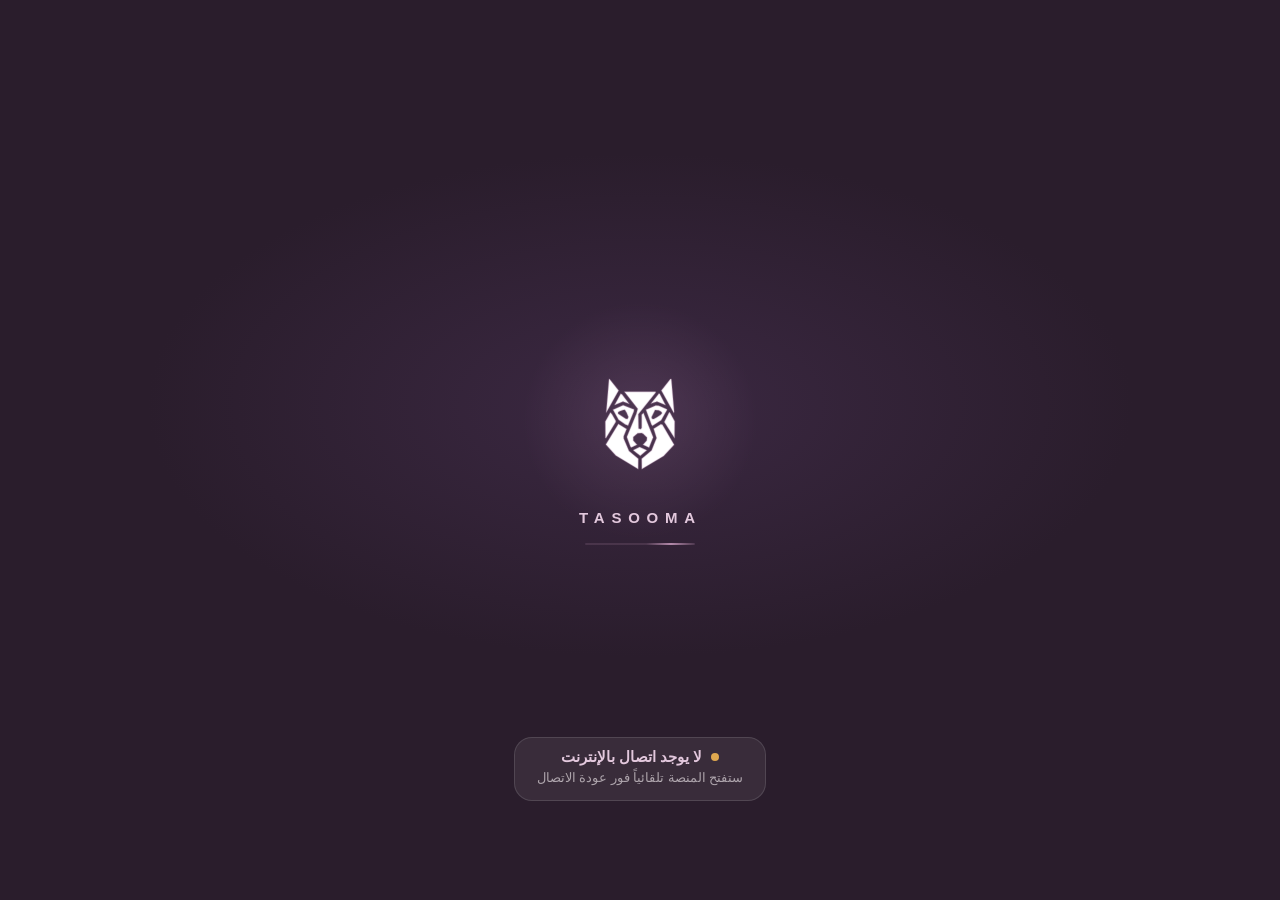
<file: driver.html>
<!DOCTYPE html>
<html lang="ar" dir="rtl">
<head>
<meta charset="utf-8">
<script>/* 🌙 المظهر (تلقائي/نهاري/ليلي) يُحدَّد قبل الرسم حتى لا تومض الصفحة: localStorage.tz_theme، والتبديل من tzTheme في ui.js */(function(){var h=document.documentElement,t="auto";try{t=localStorage.getItem("tz_theme")||"auto"}catch(e){}if(t!=="dark"&&t!=="light")t="auto";var d=t==="dark"||(t==="auto"&&!!window.matchMedia&&matchMedia("(prefers-color-scheme: dark)").matches);h.setAttribute("data-theme",d?"dark":"light");h.setAttribute("data-thp",t)})()</script>
<script src="./i18n.js"></script><script src="./icons.js" defer></script>
<!-- شاشة البداية: خطوط لوجو تاسومة بترسم نفسها. ومحتوى الصفحة مخفي (aw) إلى ما نعرف مين داخل، علشان مايبانش حاجة قبل تسجيل الدخول -->
<script>(function(){var h=document.documentElement;h.classList.add("aw");var n=navigator,c=n.connection||{},ap=/iPhone|iPad|iPod|Macintosh/.test(n.userAgent),lt=c.saveData||/(^|-)2g$/.test(c.effectiveType||"")||matchMedia("(prefers-reduced-motion: reduce)").matches||(n.deviceMemory&&n.deviceMemory<=2)||(!ap&&n.hardwareConcurrency&&n.hardwareConcurrency<=4);if(lt)h.classList.add("lite");if(navigator.standalone||matchMedia("(display-mode: standalone)").matches)h.classList.add("app");setTimeout(function(){if(!h.classList.contains("aw")||window.__tzMod)return;var g=document.getElementById("gate");if(g&&!document.body.classList.contains("lock"))g.classList.add("on");h.classList.remove("aw");var b=document.getElementById("boot");if(b)b.remove()},10000)})()</script>
<style>
html.app{background:#2a1d2c}
#boot{display:none}
html.aw body>*:not(#boot){visibility:hidden!important}
html.app #boot,html.aw #boot,#boot.out{position:fixed;inset:0;z-index:9999;display:flex;flex-direction:column;align-items:center;justify-content:center;gap:18px;background:radial-gradient(55% 40% at 50% 45%,#3b2842 0%,#2a1d2c 70%);transition:opacity .5s ease,visibility .5s}
#boot.out{opacity:0;visibility:hidden}
#boot svg{width:136px;height:136px;overflow:visible;opacity:0;transform:scale(.9);will-change:transform,opacity;animation:bw .6s cubic-bezier(.23,1,.32,1) forwards}
#boot:before{content:"";position:absolute;left:50%;top:50%;width:240px;height:240px;margin:-150px 0 0 -120px;border-radius:50%;background:radial-gradient(closest-side,rgba(180,138,171,.28),rgba(180,138,171,0));opacity:0;will-change:transform,opacity;animation:bg 2.4s .5s ease-in-out infinite}
#boot .l{fill:none;stroke:#b48aab;stroke-width:5;stroke-linejoin:round;stroke-linecap:round;stroke-dasharray:1;stroke-dashoffset:1;animation:bd .5s calc(var(--i)*35ms) cubic-bezier(.55,.1,.25,1) forwards,bl .4s 1s ease forwards}
#boot .f{fill:#fff;fill-rule:evenodd;opacity:0;animation:bf .45s .72s ease forwards}
#boot b{font:600 15px/1 Arial,Helvetica,sans-serif;color:#e3c8dd;letter-spacing:.45em;opacity:0;transform:translateY(8px);will-change:transform,opacity;animation:bt .7s .45s cubic-bezier(.23,1,.32,1) forwards}
#boot i{display:block;position:relative;overflow:hidden;width:110px;height:2px;border-radius:2px;background:rgba(180,138,171,.18);opacity:0;animation:bf .4s .6s ease forwards}
#boot i:after{content:"";position:absolute;inset:0;width:45%;background:linear-gradient(90deg,transparent,#b48aab,transparent);will-change:transform;animation:bb 1.1s ease-in-out infinite}
@keyframes bw{to{opacity:1;transform:none}}
@keyframes bd{to{stroke-dashoffset:0}}
@keyframes bl{to{stroke-opacity:.3}}
html.lite #boot .l{stroke-dasharray:none;animation:none;stroke-opacity:.3}html.lite #boot .f{opacity:1;animation:none}html.lite #boot:before{animation:none;opacity:.6}
@keyframes bg{0%,100%{opacity:.35;transform:scale(.9)}50%{opacity:1;transform:scale(1.05)}}
@keyframes bf{to{opacity:1}}
@keyframes bt{to{opacity:1;transform:none}}
@keyframes bb{from{transform:translateX(-110%)}to{transform:translateX(250%)}}
@media (prefers-reduced-motion:reduce){#boot:before{animation:none!important}#boot *{animation-duration:.01ms!important;animation-delay:0s!important;animation-iteration-count:1!important}}
@media print{#boot{display:none!important}}
</style>
<link rel="apple-touch-startup-image" href="./splash/splash-1320x2868.png" media="(device-width: 440px) and (device-height: 956px) and (-webkit-device-pixel-ratio: 3) and (orientation: portrait)"><link rel="apple-touch-startup-image" href="./splash/splash-1206x2622.png" media="(device-width: 402px) and (device-height: 874px) and (-webkit-device-pixel-ratio: 3) and (orientation: portrait)"><link rel="apple-touch-startup-image" href="./splash/splash-1290x2796.png" media="(device-width: 430px) and (device-height: 932px) and (-webkit-device-pixel-ratio: 3) and (orientation: portrait)"><link rel="apple-touch-startup-image" href="./splash/splash-1179x2556.png" media="(device-width: 393px) and (device-height: 852px) and (-webkit-device-pixel-ratio: 3) and (orientation: portrait)"><link rel="apple-touch-startup-image" href="./splash/splash-1284x2778.png" media="(device-width: 428px) and (device-height: 926px) and (-webkit-device-pixel-ratio: 3) and (orientation: portrait)"><link rel="apple-touch-startup-image" href="./splash/splash-1170x2532.png" media="(device-width: 390px) and (device-height: 844px) and (-webkit-device-pixel-ratio: 3) and (orientation: portrait)"><link rel="apple-touch-startup-image" href="./splash/splash-1125x2436.png" media="(device-width: 375px) and (device-height: 812px) and (-webkit-device-pixel-ratio: 3) and (orientation: portrait)"><link rel="apple-touch-startup-image" href="./splash/splash-1242x2688.png" media="(device-width: 414px) and (device-height: 896px) and (-webkit-device-pixel-ratio: 3) and (orientation: portrait)"><link rel="apple-touch-startup-image" href="./splash/splash-828x1792.png" media="(device-width: 414px) and (device-height: 896px) and (-webkit-device-pixel-ratio: 2) and (orientation: portrait)"><link rel="apple-touch-startup-image" href="./splash/splash-1242x2208.png" media="(device-width: 414px) and (device-height: 736px) and (-webkit-device-pixel-ratio: 3) and (orientation: portrait)"><link rel="apple-touch-startup-image" href="./splash/splash-750x1334.png" media="(device-width: 375px) and (device-height: 667px) and (-webkit-device-pixel-ratio: 2) and (orientation: portrait)">
<meta http-equiv="Content-Security-Policy" content="default-src 'self'; script-src 'self' https://cdn.jsdelivr.net 'unsafe-inline' https://www.gstatic.com https://cdnjs.cloudflare.com; style-src 'self' 'unsafe-inline' https://fonts.googleapis.com https://cdnjs.cloudflare.com; font-src https://fonts.gstatic.com; img-src 'self' data: blob: https://tile.openstreetmap.org https://api.tomtom.com; connect-src 'self' https://*.supabase.co wss://*.supabase.co https://cdn.jsdelivr.net https://api.tomtom.com https://*.workers.dev wss://*.workers.dev https://*.googleapis.com https://*.firebaseio.com wss://*.firebaseio.com https://*.firebaseapp.com; frame-src https://*.firebaseapp.com https://*.google.com; object-src 'none'; base-uri 'none'; form-action 'none'; manifest-src 'self'">
<script>/* منع فتح المنصة داخل إطار في موقع آخر (Clickjacking). الإطار من نفس الموقع مسموح */(function(){var ok=true;try{ok=window.top===window.self||window.top.location.origin===location.origin}catch(e){ok=false}if(!ok){document.documentElement.style.display="none";try{window.top.location=window.self.location.href}catch(e){}}})()</script>
<link rel="manifest" href="./manifest-driver.json"><meta name="theme-color" content="#2a1d2c"><link rel="apple-touch-icon" href="./icon-180.png"><meta name="apple-mobile-web-app-capable" content="yes"><meta name="mobile-web-app-capable" content="yes">
<meta name="referrer" content="strict-origin"><link rel="preconnect" href="https://kycuhijnrzoqggonrsbx.supabase.co" crossorigin><meta name="robots" content="noindex,nofollow">
<meta name="viewport" content="width=device-width, initial-scale=1, viewport-fit=cover">
<title>تطبيق السائق - تاسومة</title>
<link rel="stylesheet" href="https://fonts.googleapis.com/css2?family=IBM+Plex+Sans+Arabic:wght@400;500;700&display=swap" media="print" onload="this.media='all'">
<style>
:root{--bg:#ebe0d1;--card:#fffaf3;--ink:#2a1d2c;--mut:#74687a;--line:#e3d5c3;--acc:#8a5a83;--soft:#f6eee3;--field:#f2e9dd;--ring:rgba(138,90,131,.22);--ok:#6f7d45;--go:#6a56c9}
:root[data-theme=dark]{--bg:#141015;--card:#1d1720;--ink:#f3edf1;--mut:#a498a7;--line:#382d3b;--acc:#b48aab;--soft:#261c28;--field:#282029;--ring:rgba(180,138,171,.25);--ok:#a4b46e;--go:#a597ee}
*{box-sizing:border-box}body{margin:0;background:var(--bg);color:var(--ink);font:17px/1.6 "IBM Plex Sans Arabic",Tahoma,sans-serif;padding-bottom:env(safe-area-inset-bottom)}
button,input,select{font:inherit;color:var(--ink)}
input,select{width:100%;background:var(--field);border:1.5px solid transparent;border-radius:12px;padding:13px 14px}
input:focus,select:focus{outline:0;border-color:var(--acc);box-shadow:0 0 0 4px var(--ring)}
label{display:block;color:var(--mut);font-size:14px;margin:12px 0 4px}
.hd{background:#2a1d2c;border-bottom:3px solid var(--acc);padding:10px 14px;display:flex;align-items:center;gap:10px;position:sticky;top:0;z-index:10}
.hd img{height:38px}.hd b{color:#fff;display:block;line-height:1.2}.hd small{color:#cfb1c8}
.hd .tzset-btn{height:34px;min-width:38px;padding:0 9px!important;border-radius:999px!important;border:1.5px solid #444!important;background:none!important;color:#ddd!important}
.hd .sp{flex:1}.hd button{background:none;border:1.5px solid #444;color:#ddd;border-radius:999px;padding:5px 12px;font-size:13px;cursor:pointer;white-space:nowrap}
/* الجوال: الشريط كان أعرض من الشاشة (الصفحة كانت بتتسحب يمين وشمال). السطر الأول: اللوجو والاسم والخروج، والتاني: اللغة والإشعارات والرسائل */
@media (max-width:520px){
 .hd{flex-wrap:wrap;row-gap:8px}.hd::before{content:"";order:4;flex-basis:100%;height:0}
 .hd #out{order:3}.hd [data-tzl-slot],.hd #bell,.hd #bcme,.hd [data-install],.hd .tzset-btn{order:5}
 .hd [data-tzl-slot]~*{flex:none}
 /* كارت التوصيلة: زرار الأصناف تحت، علشان اسم الفرع وخانة الكراتين ياخدوا العرض كله */
 .pick{flex-wrap:wrap}.pick>span{flex:1 1 calc(100% - 50px)!important;min-width:0}.pick>button{margin-inline-start:36px}
 .ctn small{flex:1;min-width:0;line-height:1.5}
}
main{max-width:560px;margin:0 auto;padding:14px 14px 80px}
.card{background:var(--card);border-radius:18px;padding:16px 18px;margin-bottom:14px;box-shadow:0 1px 2px rgba(0,0,0,.06)}
.card h3{margin:0 0 6px;font-size:18px}
.b{border:1.5px solid var(--line);background:var(--card);border-radius:14px;padding:14px 18px;font-weight:700;cursor:pointer;width:100%}
.b.p{background:var(--ink);color:var(--bg);border-color:var(--ink)}.b.g{background:var(--acc);border-color:var(--acc);color:#2a1d2c}.b.ok{background:var(--ok);border-color:var(--ok);color:#fff}
.b:disabled{opacity:.5}.row{display:flex;gap:10px;margin-top:12px}.row .b{flex:1}
.stop{display:flex;gap:12px;align-items:center;justify-content:space-between;border:1.5px solid var(--line);border-radius:14px;padding:12px 14px;margin-bottom:10px}
.stop{flex-wrap:wrap}.stop>div{min-width:0;flex:1 1 150px}.stop>.b{white-space:normal;max-width:100%}/* (13 نوفمبر 2026) زرار "استلمت من فرع اسمه طويل" كان بيوسّع الصفحة على الموبايل */
.stop.done{background:var(--soft);border-color:var(--ok)}.stop b{font-size:19px;direction:ltr;display:inline-block}.stop small{display:block;color:var(--mut)}
.stop .b{width:auto;padding:11px 14px;white-space:nowrap}
.pick{display:flex;gap:12px;align-items:center;border:1.5px solid var(--line);border-radius:14px;padding:12px 14px;margin-bottom:8px;cursor:pointer}.pick input{width:24px;height:24px;flex:none}
.ctn{display:flex;gap:8px;align-items:center;margin-top:8px}.ctn small{margin:0!important;color:var(--mut)}.ctn input{width:84px!important;height:42px!important;font-size:18px;text-align:center;border:1.5px solid var(--line);border-radius:10px;padding:0 6px}
.pill{border-radius:999px;padding:2px 12px;font-size:13px;font-weight:700;background:#e4def7;color:#44348a}
.kp{display:flex;gap:8px;flex-wrap:wrap;margin:8px 0}.kp span{background:var(--soft);border-radius:10px;padding:4px 12px;font-size:15px}
.mut{color:var(--mut);font-size:14px}.er{color:#c4362b;min-height:22px;font-size:15px;margin-top:8px}
#gate{max-width:380px;margin:10vh auto;padding:0 18px;text-align:center}#gate .card{padding:26px 22px}#gate img{height:62px;background:#2a1d2c;padding:10px 16px;border-radius:14px}
#toast{position:fixed;top:70px;left:50%;transform:translateX(-50%) translateY(-140px);z-index:80;background:#2a1d2c;color:#fff;padding:12px 22px;border-radius:14px;box-shadow:0 12px 30px rgba(0,0,0,.3);transition:.35s;border:1px solid var(--acc);max-width:92vw;text-align:center}#toast.on{transform:translateX(-50%) translateY(0)}#toast.er{border-color:#c4362b}
.b.it{width:auto;padding:5px 12px;font-size:13px;font-weight:500;margin-top:6px}
.itg{border:1.5px solid var(--line);border-inline-start:5px solid var(--acc);border-radius:12px;padding:8px 12px;margin-bottom:8px}.itg>b{font-size:17px;display:block}
.itr{display:flex;justify-content:space-between;gap:10px;padding:4px 0;border-top:1px dashed var(--line)}.itr b{font-size:18px}
.mdl{display:none;position:fixed;inset:0;z-index:50;background:rgba(0,0,0,.55);overflow:auto;padding:16px}.mdl.on{display:block}.mdl .card{max-width:480px;margin:6vh auto}
</style>
<link rel="stylesheet" href="./ui.css"><script src="./ui.js" defer></script>
</head>
<body>
<div id="boot" aria-hidden="true"><svg viewBox="0 0 512 512"><path class="f" d="M139.5 87L142.5 88L175.5 130L129 212.5ZM370.5 87L373.5 87L374.5 94L384.5 211L383 213.5L336.5 130ZM197.5 135L314.5 135L314.5 138L249.5 219L250.5 273L259 275.5L262.5 270L262.5 221L269 214.5L305.5 306L290 344.5L267.5 334L281.5 318L282.5 307L268 292.5L262 289.5L247 290.5L230.5 305L230.5 318L244.5 334L225 343.5L222 343.5L219.5 340L206.5 305L242.5 217L247.5 199ZM327.5 141L330.5 143L352 184.5L320 171.5L297.5 179ZM183.5 142L188.5 145L215 179.5L192 171.5L160.5 184ZM192.5 185L233.5 201L232.5 209L211 261.5L201 257.5L175.5 240L154.5 202ZM315.5 186L327 187.5L357 200.5L357.5 203L335.5 242L303 262.5L299.5 259L278.5 202ZM192.5 203L199 202.5L205.5 213L212.5 230L209 237.5L202 236.5L173.5 217L173.5 212L177 208.5ZM312.5 203L326 204.5L335 208.5L339.5 215L334 221.5L320 230.5L308 237.5L304 237.5L300.5 235L299.5 230ZM144.5 213L150.5 219L164.5 244L164.5 248L128.5 308L126 308.5L125.5 247ZM365.5 213L368.5 213L386.5 246L386 308.5L347.5 248ZM174.5 256L205.5 275L194.5 302L194.5 311L214.5 358L249.5 387L249 425.5L165 374.5L127.5 333ZM334.5 257L340.5 259L384.5 334L345 376.5L263 425.5L262.5 387L299.5 356L318.5 309L307.5 274ZM254.5 343L281.5 355L257 375.5L231.5 356L232 353.5Z"/><path class="l" pathLength="1" style="--i:0" d="M139.5 87L142.5 88L175.5 130L129 212.5Z"/><path class="l" pathLength="1" style="--i:1" d="M370.5 87L373.5 87L374.5 94L384.5 211L383 213.5L336.5 130Z"/><path class="l" pathLength="1" style="--i:2" d="M197.5 135L314.5 135L314.5 138L249.5 219L250.5 273L259 275.5L262.5 270L262.5 221L269 214.5L305.5 306L290 344.5L267.5 334L281.5 318L282.5 307L268 292.5L262 289.5L247 290.5L230.5 305L230.5 318L244.5 334L225 343.5L222 343.5L219.5 340L206.5 305L242.5 217L247.5 199Z"/><path class="l" pathLength="1" style="--i:3" d="M327.5 141L330.5 143L352 184.5L320 171.5L297.5 179Z"/><path class="l" pathLength="1" style="--i:4" d="M183.5 142L188.5 145L215 179.5L192 171.5L160.5 184Z"/><path class="l" pathLength="1" style="--i:5" d="M192.5 185L233.5 201L232.5 209L211 261.5L201 257.5L175.5 240L154.5 202Z"/><path class="l" pathLength="1" style="--i:6" d="M315.5 186L327 187.5L357 200.5L357.5 203L335.5 242L303 262.5L299.5 259L278.5 202Z"/><path class="l" pathLength="1" style="--i:7" d="M192.5 203L199 202.5L205.5 213L212.5 230L209 237.5L202 236.5L173.5 217L173.5 212L177 208.5Z"/><path class="l" pathLength="1" style="--i:8" d="M312.5 203L326 204.5L335 208.5L339.5 215L334 221.5L320 230.5L308 237.5L304 237.5L300.5 235L299.5 230Z"/><path class="l" pathLength="1" style="--i:9" d="M144.5 213L150.5 219L164.5 244L164.5 248L128.5 308L126 308.5L125.5 247Z"/><path class="l" pathLength="1" style="--i:10" d="M365.5 213L368.5 213L386.5 246L386 308.5L347.5 248Z"/><path class="l" pathLength="1" style="--i:11" d="M174.5 256L205.5 275L194.5 302L194.5 311L214.5 358L249.5 387L249 425.5L165 374.5L127.5 333Z"/><path class="l" pathLength="1" style="--i:12" d="M334.5 257L340.5 259L384.5 334L345 376.5L263 425.5L262.5 387L299.5 356L318.5 309L307.5 274Z"/><path class="l" pathLength="1" style="--i:13" d="M254.5 343L281.5 355L257 375.5L231.5 356L232 353.5Z"/></svg><b>TASOOMA</b><i></i></div>
<div id="toast"></div>
<div id="gate"><div class="card"><div class="tzl-row"><span data-tzl-slot></span></div><img src="./icon-192.png" alt=""><h2 style="margin:10px 0 2px">تطبيق السائق</h2><p class="mut" style="margin:0 0 12px">سجّل دخولك لتبدأ الرحلة</p>
<input id="gu" placeholder="اسم المستخدم (مثلاً drv1)" autocomplete="username" autocapitalize="none" dir="ltr" style="text-align:center"><div style="height:10px"></div><input id="gp" type="password" placeholder="كلمة المرور" autocomplete="current-password" style="text-align:center"><div style="height:12px"></div><button class="b p" id="gg" type="button">دخول</button><div class="er" id="ge"></div><p class="tz-legal" style="margin:14px 0 0;font-size:12px;line-height:1.8;opacity:.8;text-align:center">باستخدامك المنصة فأنت توافق على:<br><a href="./terms.html" style="color:inherit;font-weight:700">الشروط والأحكام</a> · <a href="./privacy.html" style="color:inherit;font-weight:700">سياسة الخصوصية</a></p></div></div>
<div id="app" hidden><div class="hd"><img src="./icon-192.png" alt=""><div><b id="nm"></b><small>سائق التوصيل</small></div><div class="sp"></div><button type="button" class="tzset-btn" data-tzset aria-haspopup="dialog" aria-label="الإعدادات" title="الإعدادات" data-noico><svg viewBox="0 0 24 24" width="19" height="19" fill="none" stroke="currentColor" stroke-width="1.8" stroke-linecap="round" stroke-linejoin="round" aria-hidden="true"><circle cx="12" cy="12" r="3"/><path d="M19.4 15a1.65 1.65 0 0 0 .33 1.82l.06.06a2 2 0 0 1 0 2.83 2 2 0 0 1-2.83 0l-.06-.06a1.65 1.65 0 0 0-1.82-.33 1.65 1.65 0 0 0-1 1.51V21a2 2 0 0 1-2 2 2 2 0 0 1-2-2v-.09A1.65 1.65 0 0 0 9 19.4a1.65 1.65 0 0 0-1.82.33l-.06.06a2 2 0 0 1-2.83 0 2 2 0 0 1 0-2.83l.06-.06a1.65 1.65 0 0 0 .33-1.82 1.65 1.65 0 0 0-1.51-1H3a2 2 0 0 1-2-2 2 2 0 0 1 2-2h.09A1.65 1.65 0 0 0 4.6 9a1.65 1.65 0 0 0-.33-1.82l-.06-.06a2 2 0 0 1 0-2.83 2 2 0 0 1 2.83 0l.06.06a1.65 1.65 0 0 0 1.82.33H9a1.65 1.65 0 0 0 1-1.51V3a2 2 0 0 1 2-2 2 2 0 0 1 2 2v.09a1.65 1.65 0 0 0 1 1.51 1.65 1.65 0 0 0 1.82-.33l.06-.06a2 2 0 0 1 2.83 0 2 2 0 0 1 0 2.83l-.06.06a1.65 1.65 0 0 0-.33 1.82V9a1.65 1.65 0 0 0 1.51 1H21a2 2 0 0 1 2 2 2 2 0 0 1-2 2h-.09a1.65 1.65 0 0 0-1.51 1z"/></svg></button><span data-tzl-slot></span><button id="bell" type="button"></button><button data-install type="button" hidden>📲</button><button id="out" type="button">خروج</button></div><main id="mn"></main></div>
<div class="mdl" id="md"></div>
<script type="module">
import {makeFb,pushRegister,pushSave,ping,emailOf,withTimeout,failReason,FAIL_MSG,collection,doc,getDoc,addDoc,updateDoc,setDoc,onSnapshot,query,where,writeBatch,signInWithEmailAndPassword,signOut,onAuthStateChanged} from "./fb.js";
window.__tzMod=1;// (15 نوفمبر 2026) الكود الأساسي اشتغل: ui.js مايمسحش النسخة المحفوظة ومايعملش ريفرش لو الدخول بطيء بس
import {wireButtons,regSW,notify,beep,autoPush} from "./notify.js";
import {initSettings} from "./tzset.js";
import {shrink} from "./cust.js";
import {multiPick,saveExtras} from "./att.js";
import {initBChat,stopBChat,openBr} from "./bchat.js";
import {initNotes,stopNotes} from "./notes.js";// 🔔 (v179) سجل الإشعارات
import {initCall,stopCall,earlyCall} from "./call.js";
import {initDMap,dmapMount,dmapPos,dmapStop} from "./dmap.js";// 🧭 (v203) خريطة السائق
// قائمة الفروع (نفس اللي في admin.html و index.html و sheet.html): للشات مع الفروع
const BRL=["002-BAHA","003-EL MALQA","004-GERNATA","005-EL MADAR","006-KING ABDALLA","007-EL RABYE","008-ELEZDHAR","009-Z LABAN","010-EL ROWPY","011-EL SADA","012-BRANCH","013-ABHA CITY","014-RAFAL PLAZA","015-ONLINE","017-ELQASEEM","019-EL AQEQ","021-HAMDANIA","022-HAFAR AL BATIN","023-Al Ahsa","024-JED-AlSamer","027-HAIL","028-KHAMIS MUSHAIT","029-ALAJAWEED","030-TABUK","031-KHOBAR","032-JIZAN","033-SUWAIDI","034-DAREEN MALL"];
// ➕ (18 نوفمبر 2026) الفروع المضافة من إعدادات المستودع (brx/main)
const BRL0=BRL.length,brxApply=l=>{BRL.length=BRL0;const s=new Set(BRL.map(b=>b.split("-")[0]));(Array.isArray(l)?l:[]).forEach(b=>{b=String(b);const c=b.split("-")[0];if(/^\d{3}-[^<>"'&\\\/]{2,40}$/.test(b)&&!s.has(c)){s.add(c);BRL.push(b)}});BRL.sort((a,b)=>a.split("-")[0]<b.split("-")[0]?-1:1)};try{brxApply(JSON.parse(localStorage.getItem("tz_brx")||"[]"))}catch(x){}
const {app,db,auth}=makeFb("drv");
earlyCall({db,auth,toast:(m,t)=>{try{toast(m,t)}catch(e){}}});// 📞 الصفحة اتفتحت على مكالمة: نبدأ المكالمات قبل باقي التحميل
const g=id=>document.getElementById(id);
const E=s=>String(s==null?"":s).replace(/[&<>"']/g,c=>({"&":"&amp;","<":"&lt;",">":"&gt;",'"':"&quot;","'":"&#39;"}[c]));
const N=x=>Number.isFinite(+x)?+x:0;
let SHIPS={};const shipOf=x=>!x.fr&&!(x.tr&&x.tr.fr)&&SHIPS[codeOf(x.brn)]||"";// اسم شركة الشحن لو الطلب/المحطة لفرع خارج الرياض (التحويل بين الفروع مش شحن)
const toEn=s=>String(s||"").replace(/[٠-٩]/g,d=>"٠١٢٣٤٥٦٧٨٩".indexOf(d)).replace(/٫/g,".").replace(/[٬,]/g,"");
const hm=t=>new Date(N(t)).toLocaleTimeString("en-GB",{hour:"2-digit",minute:"2-digit"});
const dur=ms=>{const m=Math.max(0,Math.round(N(ms)/60000)),h=Math.floor(m/60);return h?`${h}س ${m%60}د`:`${m}د`};
const today=()=>new Date().toLocaleDateString("en-CA");
const codeOf=b=>String(b||"").split("-")[0];
const lsGet=k=>{try{return localStorage.getItem(k)}catch(e){return null}},lsSet=(k,v)=>{try{localStorage.setItem(k,v)}catch(e){}};
// عدد الكراتين لكل طلب (اختياري): بيتكتب قبل الرحلة أو أثناءها، ويتحفظ على الرحلة (stops[].ct)
const CT=(()=>{try{return JSON.parse(lsGet("drv_ct")||"{}")||{}}catch(e){return {}}})(),ctSave=()=>{const k=Object.keys(CT);if(k.length>200)k.slice(0,k.length-200).forEach(x=>delete CT[x]);lsSet("drv_ct",JSON.stringify(CT))},ctV=v=>{const n=Math.round(N(toEn(String(v||""))));return n>0?Math.min(9999,n):0};
const ctBox=(rid,sh,v)=>`<div class="ctn" onclick="if(event.target.tagName!=='INPUT')event.preventDefault()"><small>📦 ${sh?"عدد الكراتين لشركة الشحن":"عدد الكراتين للفرع"} (اختياري)</small><input data-ct="${E(rid)}" inputmode="numeric" autocomplete="off" placeholder="0" value="${v?E(v):""}"></div>`;
let me=null,CARS=[],REQ=[],TR=[],FU=[],GEO={br:{},wh:null},un=[],off=new Set(),odoV=null,tt,tick=null;
// 🧭 (v223) المشاوير (errands): REQ = الطلبات (RQ) + المشاوير (ER، عليها _e) فتظهر وتُرتَّب وتُسلَّم مثل التوصيلة، والكتابة في errands
let RQ=[],ER=[],PLC=[],firstEr=true;
const colOf=x=>x&&(x._e||x.x)?"errands":"requests";
const mergeReq=()=>{REQ=RQ.concat(ER)};
const toast=(m,er)=>{const t=g("toast");t.textContent=m;t.className="on"+(er?" er":"");clearTimeout(tt);tt=setTimeout(()=>t.className="",er?5000:3200)};
const ERR=c=>({"auth/invalid-credential":"اسم المستخدم أو كلمة المرور غير صحيحة","auth/user-disabled":"الحساب معطّل. تواصل مع المستودع.","auth/too-many-requests":"محاولات كثيرة، انتظر قليلاً","auth/network-request-failed":"لا يوجد اتصال بالإنترنت","auth/invalid-email":"اسم المستخدم غير صحيح"}[c]||"تعذر الدخول، حاول مجدداً.");
const active=()=>TR.find(t=>t.st==="active");
// مواقع الأماكن المحفوظة يدوياً (لو لم يتعلّمها geo/main من الرحلات بعد)
const plcInto=()=>{if(GEO.wh&&!GEO.br["001"])GEO.br["001"]=GEO.wh;/* 🏭 (v248) تحويل من فرع إلى المستودع (001) = مكان المستودع */PLC.forEach(p=>{const c=codeOf(p&&p.n);if(c&&Number.isFinite(+p.lat)&&Number.isFinite(+p.lng)&&!GEO.br[c])GEO.br[c]={lat:+p.lat,lng:+p.lng}})};
// لما الحفظ يفشل نقول السبب الحقيقي (الحد اليومي لـ Firebase / لا يوجد نت / بطء)
const fail=async(e,deny)=>{const w=await failReason(e);toast(w==="denied"?deny:FAIL_MSG[w],"er")};
// ---------- موقع لحظي (عند الضغط فقط، من غير تتبع في الخلفية) ----------
const here=()=>new Promise(r=>{if(!("geolocation" in navigator))return r(null);navigator.geolocation.getCurrentPosition(p=>r({lat:+p.coords.latitude.toFixed(5),lng:+p.coords.longitude.toFixed(5)}),()=>r(null),{enableHighAccuracy:true,timeout:9000,maximumAge:0})});
const km2=(a,b)=>{const R=6371,t=x=>x*Math.PI/180,dl=t(b.lat-a.lat),dn=t(b.lng-a.lng),h=Math.sin(dl/2)**2+Math.cos(t(a.lat))*Math.cos(t(b.lat))*Math.sin(dn/2)**2;return 2*R*Math.asin(Math.sqrt(h))};
// 🧭 (12 نوفمبر 2026) أقصر ترتيب للمحطات: بنجرّب كل الترتيبات لحد 8 توصيلات (وأكتر من كده: أقرب فرع ثم تحسين 2-opt)،
// والتكلفة بالدقايق: الوقت الفعلي من رحلات قبل كده (GEO.pairs) وإلا المسافة × 1.3 بسرعة 35 كم/س، شاملة الرجوع للمستودع.
// التحويل اللي لسه ما اتاستلمش = وحدة واحدة (الفرع اللي هيستلم منه ← الفرع اللي هيسلّمه). الفرع اللي مكانه مش معروف بيروح آخر القايمة.
const legC=(a,b)=>{// a,b = {c:كود, p:{lat,lng}}
 if(a.c&&b.c&&a.c===b.c)return 0;
 const pr=a.c&&GEO.pairs&&GEO.pairs[a.c+">"+b.c];if(pr)return +pr;
 return a.p&&b.p?km2(a.p,b.p)*1.3/SPD*60+STOP:1e4;
};
const nodeOf=r=>{const c=codeOf(r.brn),fr=r.tr&&r.tr.fr&&!N(r.pk)?String(r.tr.fr):"";return {r,fr:fr?{c:fr,p:GEO.br[fr]||null}:null,to:{c,p:GEO.br[c]||null}}};
// لو ترتيبين نفس الطول: الأحسن اللي الفروع فيه بتستلم بدري (مجموع أوقات الوصول × وزن صغير)
const W8=1e-5;
function routeCost(seq,start,back,wt){
 let cur=start,t=0,w=0;for(const n of seq){if(n.fr){t+=legC(cur,n.fr);cur=n.fr}t+=legC(cur,n.to);cur=n.to;w+=t}
 if(back)t+=legC(cur,back);return wt?t+W8*w:t;
}
function bestSeq(ns,start,back){
 const n=ns.length;if(n<2)return ns.slice();
 if(n<=8){// كل الترتيبات مع قطع الفروع اللي بقت أغلى من أحسن حل
  let best=null,bc=Infinity;const used=new Array(n).fill(false),cur=[];
  const go=(pos,t,o)=>{if(o>=bc)return;if(cur.length===n){const tt=o+(back?legC(pos,back):0);if(tt<bc-1e-9){bc=tt;best=cur.slice()}return}
   for(let i=0;i<n;i++){if(used[i])continue;const x=ns[i];let d=0,p=pos;if(x.fr){d+=legC(p,x.fr);p=x.fr}d+=legC(p,x.to);used[i]=true;cur.push(x);go(x.to,t+d,o+d+W8*(t+d));cur.pop();used[i]=false}};
  go(start,0,0);return best||ns.slice();
 }
 const left=ns.slice(),out=[];let pos=start;
 while(left.length){let bi=0,bd=Infinity;left.forEach((x,i)=>{const d=(x.fr?legC(pos,x.fr)+legC(x.fr,x.to):legC(pos,x.to));if(d<bd){bd=d;bi=i}});const x=left.splice(bi,1)[0];out.push(x);pos=x.to}
 let seq=out,c=routeCost(seq,start,back,1),imp=true,k=0;
 while(imp&&k++<50){imp=false;for(let i=0;i<n-1;i++)for(let j=i+1;j<n;j++){const t=seq.slice(0,i).concat(seq.slice(i,j+1).reverse(),seq.slice(j+1)),tc=routeCost(t,start,back,1);if(tc<c-1e-9){seq=t;c=tc;imp=true}}}
 return seq;
}
// rs = الطلبات، from = مكان السائق {lat,lng} (أو null = المستودع)، fromCode = كود المكان لو معروف
function order(rs,from,fromCode){
 const known=r=>GEO.br[codeOf(r.brn)]&&(!(r.tr&&r.tr.fr&&!N(r.pk))||GEO.br[r.tr.fr]);
 const ok=rs.filter(known),no=rs.filter(r=>!known(r));
 const p=from||(fromCode&&fromCode!=="WH"&&GEO.br[fromCode])||GEO.wh;if(!p||ok.length<2)return ok.concat(no);
 const start={c:fromCode||(!from||(GEO.wh&&km2(from,GEO.wh)<1)?"WH":""),p},back=GEO.wh?{c:"WH",p:GEO.wh}:null;
 return bestSeq(ok.map(nodeOf),start,back).map(n=>n.r).concat(no);
}
// للعرض في كارت الرحلة الجديدة: الترتيب المقترح + الوقت التقريبي (مع الرجوع للمستودع)
function ordPreview(rs){
 if(rs.length<2||!GEO.wh)return "";
 const o=order(rs,null),known=o.filter(r=>GEO.br[codeOf(r.brn)]);if(known.length<2)return "";
 const start={c:"WH",p:GEO.wh},m=Math.round(routeCost(known.map(nodeOf),start,start)),seen=new Set(),names=[];
 o.forEach(r=>{const t=r.tr&&r.tr.fr&&!N(r.pk),k=(t?r.tr.frn+">":"")+r.brn;if(!seen.has(k)){seen.add(k);names.push(t?`🔄 استلم من <bdi dir="ltr">${E(r.tr.frn)}</bdi> ثم سلّم <bdi dir="ltr">${E(r.brn)}</bdi>`:`<bdi dir="ltr">${E(r.brn)}</bdi>`)}});
 return `<div class="mut" style="background:color-mix(in srgb,#6f7d45 13%,transparent);border:1px solid color-mix(in srgb,#6f7d45 30%,transparent);border-radius:10px;padding:8px 10px;margin-top:8px;color:var(--ink);line-height:1.9"><b>🧭 الترتيب المقترح (أقصر طريق):</b>${names.map((n,i)=>`<div><b style="display:inline-block;min-width:22px;text-align:center;background:#1f5d46;color:#fff;border-radius:50%;font-size:12px;line-height:22px;margin-inline-end:6px">${i+1}</b>${n}</div>`).join("")}<div>🏁 الرجوع إلى المستودع</div><small>الوقت التقريبي للمشوار كله مع الرجوع: ~${m>=60?Math.floor(m/60)+" س "+(m%60)+" د":m+" د"}</small></div>`;
}
// ---------- وقت الوصول المتوقع لكل فرع ----------
// كل رحلة قصيرة: الوقت الفعلي من رحلات قبل كده لنفس "من فين لفين" (المستودع←الملقا غير غرناطة←الملقا)،
// ولو أول مرة: من المسافة (خط مستقيم × 1.3 بسرعة 35 كم/س) + 5 دقائق تسليم.
// أول رحلة قصيرة بيتحسب من مكان السائق الحقيقي (GPS)، إلا لو هو لا يزال في المستودع (أقل من كيلو) فبنستخدم وقت المستودع.
// التحويل اللي لا يزال ما استلمهوش: بيعدّي على الفرع اللي هيستلم منه الأول (+10 دقائق تحميل بدل 5 تسليم).
const SPD=35,STOP=5,PICK=10;
function legMin(prev,code,from){
 if(prev){const pr=GEO.pairs&&GEO.pairs[prev+">"+code];if(pr)return pr}
 const a=from||(prev==="WH"?GEO.wh:prev?GEO.br[prev]:null),b=GEO.br[code];if(a&&b)return km2(a,b)*1.3/SPD*60+STOP;
 return b&&b.avg?b.avg:null;
}
// list = التوصيلات بالترتيب، t0 = بداية الحساب، prev = كود المكان اللي هو فيه (WH أو فرع)، pt = مكانه بالـ GPS لو معروف
function etas(list,t0,prev="WH",pt=null){
 if(pt&&GEO.wh&&km2(pt,GEO.wh)<1){prev="WH";pt=null}
 let t=t0,cur=pt;const o={};
 for(const x of list){
  if(x.fr&&!x.pk){const m=legMin(cur?null:prev,x.fr,cur);if(!m)break;t+=(m-STOP+PICK)*6e4;prev=x.fr;cur=null}
  const c=codeOf(x.brn),m=legMin(cur?null:prev,c,cur);if(!m)break;t+=m*6e4;o[x.rid||x.id]=Math.round(t);prev=c;cur=null;
 }
 return o;
}
// ---------- تحديث الوقت المتوقع أثناء الرحلة (طول ما التطبيق مفتوح قدامه) ----------
// كل 3 دقائق أو كل ما يتحرك كيلو: بنحدّث مكانه على الرحلة والوقت المتوقع لكل فرع لا يزال ماوصلهوش.
// لما يبقى قرب فرع (10 دقائق أو أقل، أو أقل من كيلو ونص): near على الطلب ← السيرفر يبعت للفرع "اقترب السائق من الوصول إليك" مرة واحدة.
// المتصفح مش بيدّي الموقع والتطبيق في الخلفية، فبنأبقِ الشاشة مضاءة أثناء الرحلة (لو السائق سايبها مفعّلة).
const LIVE={w:null,last:0,lastPt:null,busy:false,lock:null};
const wakeOn=()=>lsGet("drv_wake")!=="0";
async function wake(){try{if(wakeOn()&&!LIVE.lock&&"wakeLock" in navigator&&document.visibilityState==="visible"){LIVE.lock=await navigator.wakeLock.request("screen");LIVE.lock.addEventListener("release",()=>{LIVE.lock=null})}}catch(e){}}
function liveOn(){
 const a=active();if(bgOn(a)||NAT){if(LIVE.lock){LIVE.lock.release().catch(()=>{});LIVE.lock=null}}else wake();// التتبع في الخلفية شغّال: مش محتاجين الشاشة منورة
 if(LIVE.w!==null||!("geolocation" in navigator))return;
 LIVE.w=navigator.geolocation.watchPosition(p=>{const pt={lat:+p.coords.latitude.toFixed(5),lng:+p.coords.longitude.toFixed(5)};dmapPos(pt);onPos(pt)},()=>{},{enableHighAccuracy:true,maximumAge:30000,timeout:30000});
}
function liveOff(){if(LIVE.w!==null){navigator.geolocation.clearWatch(LIVE.w);LIVE.w=null}if(LIVE.lock){LIVE.lock.release().catch(()=>{});LIVE.lock=null}LIVE.last=0;LIVE.lastPt=null}
document.addEventListener("visibilitychange",()=>{if(document.visibilityState==="visible"&&active()&&!bgOn(active())&&!NAT)wake()});
// ---------- تتبع السائق في الخلفية ----------
// أندرويد: تطبيق TASOOMA للسائقين (driver-app، الملف tasooma-driver.apk) بيفتح الصفحة دي جوّاه، وبيدّيها window.TasoomaApp:
//   state() = on/off/noperm/nogps · start(رمز) = يبدأ يبعت المكان والجوال مقفول · stop() · fix() = إذن الموقع / تشغيل الـ GPS · pushToken() = رقم الجهاز للإشعارات
//   والتطبيق بينادي window.__natState() لما الحالة تتغيّر، و window.__natTok(رقم) لما رقم الإشعارات يجهز.
// آيفون: تطبيق Traccar Client بنفس الرمز السري (drivers/{id}.gps).
const GPS_URL="https://tasooma-push.tasooma.workers.dev/gps";
const NAT=window.TasoomaApp||null,IOS=/iphone|ipad|ipod/i.test(navigator.userAgent),DROID=/android/i.test(navigator.userAgent);
// ملف التطبيق على GitHub Releases (رفع ملفات كبيرة من صفحة الرفع العادية بيفشل). "latest" = آخر نسخة دايماً
const APK_URL="https://github.com/mhmadrgab/TASOOMA-ORDER/releases/latest/download/tasooma-driver.apk";
const natSt=()=>{try{return NAT?String(NAT.state()||""):""}catch(e){return ""}};
// رمز التتبع: لو السائق مالوش رمز بيعمله لنفسه مرة واحدة (القواعد بتسمحله بده بس)
const GA="ABCDEFGHJKLMNPQRSTUVWXYZabcdefghijkmnpqrstuvwxyz23456789";
let gpsTried=false,trLoaded=false,natBusy=false,natAt=0;
async function ensureGps(){
 if(!me)return "";if(me.gps)return me.gps;if(gpsTried)return "";gpsTried=true;
 try{
  const d=await withTimeout(getDoc(doc(db,"drivers",me.id)),12000),cur=d.exists()?String(d.data().gps||""):"";
  const tok=cur||[...crypto.getRandomValues(new Uint32Array(32))].map(x=>GA[x%GA.length]).join("");
  if(!cur)await withTimeout(updateDoc(doc(db,"drivers",me.id),{gps:tok}),15000);
  me.gps=tok;lsSet("drv_me",JSON.stringify(me));return tok;
 }catch(e){return ""}
}
// التطبيق: فيه رحلة جارية ← يشغّل التتبع، لا يوجد ← يوقفه (بعد ما الرحلات تتقري من Firebase بس)
async function natSync(){
 if(!NAT||!me||!trLoaded||natBusy)return;
 const a=active(),s=natSt();
 try{
  if(!a){if(s==="on")NAT.stop();natAt=0;return}
  if(s!=="off"||Date.now()-natAt<30000)return;// شغّال خلاص، أو محتاج إذن/GPS (الزرار في الكارت)، أو لا يزال طالبينه من شوية
  natBusy=true;const tok=await ensureGps();natBusy=false;
  // لو ماشتغلش (نادراً)، نحاول مجدداً بعد 30 ثانية
  if(tok&&active()){natAt=Date.now();NAT.start(tok);setTimeout(()=>{if(active()&&natSt()==="off")draw()},31000)}
 }catch(e){natBusy=false}
}
window.__natState=()=>{natSync();draw()};
const natFix=s=>s==="noperm"||s==="nogps"?`<div class="mut" style="color:#c4362b;font-weight:700;margin-top:6px">⚠️ ${s==="noperm"?"يحتاج التطبيق إلى إذن الموقع":"الموقع (GPS) مغلق في الجوال"} لتعرف الفروع موعد وصولك</div><button class="b g" data-nfix type="button" style="margin-top:8px">📍 ${s==="noperm"?"اسمح بالموقع":"فعّل الموقع"}</button>`:"";
const natLine=()=>{const s=natSt();return s==="on"?`<div class="mut" style="color:#1f8a3c;font-weight:700">📡 التتبع يعمل ✅ يصل مكانك تلقائياً حتى والجوال مغلق، وتعرف الفروع موعد وصولك.</div>`
 :natFix(s)||`<div class="mut">⏳ نشغّل التتبع...</div>`};
const wireNat=el=>el.querySelectorAll("[data-nfix]").forEach(b=>b.onclick=()=>{try{NAT.fix()}catch(e){}});
const gpsCard=()=>{
 if(NAT){const f=natFix(natSt());return f?`<div class="card">${f}</div>`:""}
 if(DROID)return `<details class="card"><summary style="cursor:pointer;font-weight:800">📲 نزّل تطبيق TASOOMA للسائقين (مهم)</summary>
 <div class="mut" style="margin:8px 0">نزّله مرة واحدة وادخل بنفس اسم المستخدم وكلمة المرور: يصل مكانك للفروع تلقائياً وأنت في رحلة <b>حتى والجوال في جيبك</b>، وتصلك الإشعارات والتطبيق مغلق، ومن دون أي إعدادات.</div>
 <a class="b g" style="display:block;text-align:center;text-decoration:none" href="${E(APK_URL)}">⬇️ نزّل التطبيق</a><div class="mut" style="margin-top:6px">إن سألك الجوال، اسمح بالتثبيت من هذا المصدر.</div></details>`;
 return me&&me.gps?`<details class="card"><summary style="cursor:pointer;font-weight:800">📡 تطبيق التتبع (لتعرف الفروع موعد وصولك)</summary>
 <div class="mut" style="margin:8px 0">ثبّته مرة واحدة فقط، وهو يرسل مكانك للمنصة وأنت في رحلة حتى والجوال مغلق، فلا حاجة لإبقاء هذا التطبيق مفتوحاً.</div>
 <ol class="mut" style="padding-inline-start:18px;line-height:1.9;margin:0"><li>نزّل <b>Traccar Client</b> من App Store (مجاناً)</li><li>افتحه واكتب:<br>Device identifier: <b dir="ltr">${E(me.gps)}</b> <button class="b it" data-cpy="${E(me.gps)}" type="button">نسخ</button><br>Server URL: <b dir="ltr" style="word-break:break-all">${GPS_URL}</b> <button class="b it" data-cpy="${GPS_URL}" type="button">نسخ</button><br>Frequency: <b>20</b></li><li>شغّل <b>Service status</b></li><li>اسمح بالموقع <b>طوال الوقت (Always)</b></li></ol></details>`:"";
};
const wireCpy=el=>el.querySelectorAll("[data-cpy]").forEach(b=>b.onclick=async e=>{e.preventDefault();try{await navigator.clipboard.writeText(b.dataset.cpy);toast("تم النسخ ✅")}catch(x){prompt("انسخ:",b.dataset.cpy)}});
// تطبيق التتبع في الخلفية (Traccar Client) بيبعت مكانه للسيرفر؟ (آخر مكان من "bg" من أقل من 5 دقائق)
const bgOn=a=>!!(a&&a.loc&&a.loc.src==="bg"&&Date.now()-N(a.loc.ts)<5*6e4);
async function onPos(pt){
 const a=active();if(!a||LIVE.busy||bgOn(a))return;const now=Date.now();// التتبع في الخلفية شغّال: السيرفر بيحسب لوحده
 if(now-LIVE.last<3*6e4&&(LIVE.lastPt?km2(LIVE.lastPt,pt):99)<1)return;
 LIVE.busy=true;LIVE.last=now;LIVE.lastPt=pt;
 try{
  const pend=(a.stops||[]).filter(s=>!s.arr),et=etas(pend,now,null,pt),near=[];
  const b=writeBatch(db);
  // (مابنلمسش stops هنا علشان مانتخانقش مع "وصلت وسلّمت" لو حصلوا في نفس اللحظة: الوقت بيتكتب على الطلب نفسه)
  b.update(doc(db,"trips",a.id),{loc:{...pt,ts:now}});
  pend.forEach(s=>{const r=REQ.find(x=>x.id===s.rid);if(!r||r.st!=="go")return;const e=et[s.rid];
   if(e&&Math.abs(e-N(r.eta))>=3*6e4)b.update(doc(db,colOf(s),s.rid),{eta:e});// (من غير upd، وكل 3 دقايق فرق: توفير قراءات) · المشوار في errands
   const bp=GEO.br[codeOf(s.brn)],close=(e&&e-now<=10*6e4)||(bp&&km2(pt,bp)<1.5);
   if(close&&!s.x&&!shipOf(s)&&!(s.fr&&!s.pk)&&!(N(r.near)>N(r.dep)))near.push(s.rid)});
  await withTimeout(b.commit(),15000);
  // "اقترب من الوصول" لوحده (لو القواعد لا يزال قديمة، الوقت المتوقع يفضل يتحدّث عادي)
  for(const rid of near){try{await withTimeout(updateDoc(doc(db,"requests",rid),{near:now}),15000);ping(auth,[rid])}catch(e){}}
 }catch(e){}finally{LIVE.busy=false}
}
// التحويل اللي لا يزال ما استلمهوش: الفرع اللي هيستلم منه بيدخل في المسار قبل الفرع اللي هيسلّمله
const mapLink=list=>{const pts=list.flatMap(x=>[x.fr&&!x.pk?GEO.br[x.fr]:null,GEO.br[codeOf(x.brn)]]).filter(Boolean);if(!pts.length)return "";const d=pts[pts.length-1],w=pts.slice(0,-1).map(p=>p.lat+","+p.lng).join("|");return `https://www.google.com/maps/dir/?api=1&destination=${d.lat},${d.lng}${w?"&waypoints="+encodeURIComponent(w):""}&travelmode=driving`};
// ---------- دخول ----------
g("gg").onclick=async()=>{
 const u=g("gu").value.trim().toLowerCase(),p=g("gp").value;g("ge").textContent="";
 if(!/^drv\d{1,2}$/.test(u)||!p){g("ge").textContent="اكتب اسم المستخدم (drv1) وكلمة المرور";return}
 g("gg").disabled=true;
 try{await withTimeout(signInWithEmailAndPassword(auth,emailOf(u),p),15000)}catch(x){g("ge").textContent=x&&x.message==="timeout"?"الاتصال بطيء، حاول مجدداً":ERR(x&&x.code)}
 g("gg").disabled=false;
};
g("gp").addEventListener("keydown",e=>{if(e.key==="Enter")g("gg").click()});
g("out").onclick=()=>{const a=active();if(a&&!confirm("لديك رحلة جارية. هل تريد الخروج؟ (ستبقى الرحلة مفتوحة)"))return;signOut(auth)};
onAuthStateChanged(auth,u=>check(u));
async function check(u){
 if(!u){stopAll();stopCall();stopBChat();stopNotes();g("app").hidden=true;g("gate").hidden=false;window.uiReady&&uiReady();return}
 const id=(u.email||"").split("@")[0];
 if(!/^drv\d{1,2}$/.test(id)){await signOut(auth);g("ge").textContent="حساب غير صالح لهذه الصفحة";return}
 try{
  const d=await withTimeout(getDoc(doc(db,"drivers",id)),12000);
  if(!d.exists()||d.data().enabled!==true){await signOut(auth);g("ge").textContent="الحساب معطّل. تواصل مع المستودع.";return}
  me={id,name:String(d.data().name||id),gps:String(d.data().gps||"")};lsSet("drv_me",JSON.stringify(me));gpsTried=false;
 }catch(e){
  if(e&&e.code==="permission-denied"){await signOut(auth);g("ge").textContent="الحساب معطّل. تواصل مع المستودع.";return}
  if(auth.currentUser!==u)return;
  // لا يوجد نت: الدخول محفوظ، فمش بنخرّجه. لو دخل من الجهاز ده قبل كده بنكمّل باسمه، وإلا بنستنى النت
  let c=null;try{c=JSON.parse(lsGet("drv_me")||"null")}catch(x){}
  if(c&&c.id===id)me=c;
  else{g("app").hidden=true;g("gate").hidden=false;g("ge").textContent="📡 لا يوجد اتصال بالإنترنت. دخولك محفوظ، وسنحاول مجدداً تلقائياً...";window.uiReady&&uiReady();
   setTimeout(()=>{if(auth.currentUser===u)check(u)},8000);return}
 }
 g("gate").hidden=true;g("app").hidden=false;g("nm").textContent=me.name;wireButtons();initSettings({kind:"driver",who:()=>me.name,sub:"سائق التوصيل",toast});/* ⚙ (v172) المظهر واللغة وتحديث المنصة والشروط */startAll();window.uiReady&&uiReady();
 // الدردشة الخاص: السائق يتواصل مع المستودع والفروع (زرار 💬 عائم + زرار فوق). كل محادثة بين طرفين بس
 initCall({db,auth,party:"d-"+me.id,name:()=>"🚚 "+me.name,toast});initNotes({acct:"d-"+me.id,anchor:()=>document.querySelector(".hd [data-tzset]")});initBChat({db,app,party:"d-"+me.id,codes:BRL,name:()=>me.name,myLabel:()=>me.name,brn:c=>BRL.find(b=>codeOf(b)===c)||c,toast,beep,notify,ping:c=>ping(auth,[],[c]),
  visible:()=>{const m=g("bcm");return !!(m&&m.classList.contains("on"))}});
 {const qc=(q=>/^g_/.test(q)?q:q.toLowerCase())(String(new URLSearchParams(location.search).get("chat")||""));if(/^([bdw]-.|g_.)/.test(qc)){setTimeout(()=>openBr(qc),900);try{history.replaceState(null,"",location.pathname)}catch(e){}}}
 if(NAT){// جوه تطبيق TASOOMA: الإشعارات من التطبيق نفسه (رقمه بيتسجّل باسم السائق)
  const save=t=>{if(t&&me&&auth.currentUser)pushSave(db,{role:"driver",key:me.id,email:auth.currentUser.email},String(t),true).catch(()=>{})};
  window.__natTok=save;try{save(NAT.pushToken())}catch(e){}
 }else{window.__push=()=>pushRegister(app,db,{role:"driver",key:me.id,email:u.email});autoPush()}// إشعارات الجوال للسائق
}
let firstReq=true;
function startAll(){
 stopAll();firstReq=true;
 un.push(onSnapshot(collection(db,"cars"),sn=>{CARS=sn.docs.map(d=>({id:d.id,...d.data()})).filter(c=>c.active!==false);draw()},()=>toast("تعذر قراءة السيارات","er")));
 // الفروع اللي خارج الرياض (ship/main = {c:{كود الفرع: اسم شركة الشحن}}): السائق بيسلّمها لشركة الشحن مش للفرع
 un.push(onSnapshot(doc(db,"ship","main"),d=>{const v=d.exists()&&d.data().c;SHIPS=v&&typeof v==="object"?v:{};draw()},()=>{}));
 un.push(onSnapshot(doc(db,"brx","main"),d=>{const l=d.exists()&&Array.isArray(d.data().l)?d.data().l.map(String):[];brxApply(l);try{localStorage.setItem("tz_brx",JSON.stringify(l))}catch(x){}},()=>{}));
 un.push(onSnapshot(doc(db,"geo","main"),d=>{const v=d.exists()?d.data():null;GEO={br:(v&&v.br&&typeof v.br==="object")?v.br:{},wh:v&&v.wh||null,pairs:(v&&v.pairs&&typeof v.pairs==="object")?v.pairs:{}};plcInto();draw()},()=>{}));
 un.push(onSnapshot(doc(db,"places","main"),d=>{PLC=d.exists()&&Array.isArray(d.data().l)?d.data().l:[];plcInto();draw()},()=>{}));// 🧭 (v223)
 // توفير القراءات: السائق محتاج بس الطلبات اللي لا يزال عنده (قيد التجهيز / في الطريق)، مش كل اللي سلّمه من أول يوم
 un.push(onSnapshot(query(collection(db,"requests"),where("asg.drv","==",me.id),where("st","in",["prep","go"])),sn=>{
  const old=new Set(RQ.map(r=>r.id));
  RQ=sn.docs.map(d=>({id:d.id,...d.data()}));
  if(!firstReq)RQ.forEach(r=>{if(!old.has(r.id)&&r.st==="prep"){toast(`طلب جديد: ${r.brn}`);notify("🚚 توصيلة جديدة",r.brn,"q"+r.id);beep()}});
  firstReq=false;mergeReq();draw();
 },()=>toast("تعذر قراءة الطلبات","er")));
 // 🧭 (v223) المشاوير المعيَّنة لي (لو القواعد قديمة: الاستعلام يُرفض بهدوء والتطبيق يكمل بالطلبات)
 un.push(onSnapshot(query(collection(db,"errands"),where("asg.drv","==",me.id),where("st","in",["prep","go"])),sn=>{
  const old=new Set(ER.map(r=>r.id));
  ER=sn.docs.map(d=>({id:d.id,...d.data(),_e:1,pcs:0,codes:0}));
  if(!firstEr)ER.forEach(r=>{if(!old.has(r.id)&&r.st==="prep"){toast(`🧭 مشوار جديد: ${r.brn}`);notify("🧭 مشوار جديد",r.brn+" · "+(r.note||""),"e"+r.id);beep()}});
  firstEr=false;mergeReq();draw();
 },()=>{}));
 // الرحلات: الشغّالة حالياً + رحلات اليوم بس (بدل كل الرحلات من أول يوم)
 const T={a:new Map(),d:new Map()},setT=(k,sn)=>{T[k]=new Map(sn.docs.map(d=>[d.id,{id:d.id,...d.data()}]));const m=new Map(T.d);T.a.forEach((v,id)=>m.set(id,v));TR=[...m.values()];draw()};
 const terr=()=>toast("تعذر قراءة الرحلات","er"),day0=new Date().setHours(0,0,0,0);
 un.push(onSnapshot(query(collection(db,"trips"),where("drv","==",me.id),where("st","==","active")),sn=>{if(!sn.metadata.fromCache)trLoaded=true;setT("a",sn)},terr));
 // محتاج فهرس (drv + start) في Firebase؛ لو لا يزال ماتعملش بنرجع للطريقة القديمة علشان التطبيق مايقفش
 un.push(onSnapshot(query(collection(db,"trips"),where("drv","==",me.id),where("start",">=",day0)),sn=>setT("d",sn),e=>{
  if(e&&e.code==="failed-precondition")un.push(onSnapshot(query(collection(db,"trips"),where("drv","==",me.id)),sn=>setT("d",sn),terr));else terr()}));
}
function stopAll(){un.forEach(f=>typeof f==="function"&&f());un=[];CARS=[];REQ=[];RQ=[];ER=[];PLC=[];firstEr=true;TR=[];FU=[];off=new Set();odoV=null;clearInterval(tick);liveOff();trLoaded=false}
// ---------- الواجهة ----------
// كارت الترحيب للسائق باسمه
const hi=sub=>window.uiHello?uiHello(me?me.name:"",sub):"";
function draw(){
 natSync();if(IOS&&me&&!me.gps&&!gpsTried)ensureGps().then(t=>{if(t)draw()});// آيفون: الرمز بتاع Traccar
 if(!me||g("md").className.includes("on"))return;
 const a=active(),mn=g("mn");
 if(a){
  const st=Array.isArray(a.stops)?a.stops:[],done=st.filter(s=>s.arr).length,pend=st.filter(s=>!s.arr),ml=mapLink(pend);
  mn.innerHTML=hi(`رحلة جارية، سلامتك 🚚 سلّمت ${done} من ${st.length}`)+`<div class="card"><h3>🚚 رحلة جارية <span class="pill">${E(a.carn)}</span></h3><div class="kp"><span>بدأت ${hm(a.start)}</span><span id="el">${dur(Date.now()-N(a.start))}</span><span>سلّمت ${done} من ${st.length}</span></div>${NAT?natLine():bgOn(a)?`<div class="mut" style="color:#1f8a3c;font-weight:700">📡 تطبيق التتبع يعمل ✅ يصل مكانك تلقائياً حتى والجوال مغلق، وتعرف الفروع موعد وصولك.</div>`
   :`<div class="mut">📍 ${me.gps&&!DROID?"تطبيق التتبع (Traccar Client) لم يرسل مكانك بعد. تأكد أنه يعمل (Service status). إلى أن يعمل: ":""}ما دام هذا التطبيق مفتوحاً أمامك نحدّث مكانك والوقت المتوقع للفروع.</div><label class="mut" style="display:flex;gap:8px;align-items:center;margin-top:6px"><input id="wk" type="checkbox" style="width:22px;height:22px" ${wakeOn()?"checked":""}> 🔆 أبقِ الشاشة مضاءة أثناء الرحلة</label>`}${ml?`<a class="b g" style="display:block;text-align:center;text-decoration:none;margin-top:10px" href="${E(ml)}" target="_blank" rel="noopener noreferrer">🗺 افتح المسار في خرائط جوجل</a>`:""}</div><div id="dmap-slot"></div>
  ${st.map(s=>{
    // تحويل بين فرعين: لازم يستلم من الفرع الأول (fr) قبل ما يسلّم للمجدداً
    const pick=s.fr&&!s.pk&&!s.arr,sh=shipOf(s);
    return `<div class="stop ${s.arr?"done":""}"><div>${s.fr?`<small style="display:block;color:#1c4f86;font-weight:700">🔄 تحويل: استلم من <bdi dir="ltr">${E(s.frn||s.fr)}</bdi>${s.pk?" ✔ "+hm(s.pk):""}</small>`:""}${sh?`<small style="display:block;color:#1c4f86;font-weight:700">🚚 شحن: سلّمه لشركة ${E(sh)}</small>`:""}<b>${s.x?"🧭 مشوار: ":s.fr?"← سلّم لـ ":sh?"← شحن لـ ":""}${E(s.brn)}</b><small>${s.x?E(s.nt||""):`<bdi dir="ltr">${E(s.no)}</bdi> · ${N(s.pcs)} قطعة`}${s.arr?" · ✔ "+hm(s.arr):s.eta?" · متوقع ~"+hm(s.eta):""}</small>${itBtn(s.rid)}${s.x?"":s.arr?(N(s.ct)>0?`<small style="color:var(--ink);font-weight:700">📦 ${N(s.ct)} كرتون</small>`:""):ctBox(s.rid,sh,s.ct||CT[s.rid])}</div>${s.arr?"":pick?`<button class="b" data-pk="${E(s.rid)}" type="button">📦 استلمت من ${E(s.frn||s.fr)}</button>`:`<button class="b ok" data-arr="${E(s.rid)}" type="button">${s.x?"وصلت ✅":sh?"سلّمت لشركة الشحن ✅":"وصلت وسلّمت ✅"}</button>`}</div>`}).join("")}
  ${(()=>{// توصيلات اتعيّنت له بعد ما بدأ الرحلة: بتظهر هنا ويضيفها للرحلة (بدل ما تستخبى إلى ما ينهي)
    const nw=REQ.filter(r=>r.st==="prep"&&!st.some(s=>s.rid===r.id));if(!nw.length)return "";
    return `<div class="card" style="border:2px solid var(--acc)"><h3>📦 ${nw.length===1?"توصيلة جديدة عُيّنت لك":nw.length+" توصيلات جديدة عُيّنت لك"}</h3>${nw.map(r=>`<div class="mut" style="padding:4px 0">${r._e?"🧭 مشوار: ":r.tr?`🔄 استلم من <bdi dir="ltr">${E(r.tr.frn)}</bdi> ← `:""}<b style="direction:ltr;display:inline-block;color:var(--ink)">${E(r.brn)}</b> · ${r._e?E(r.note||""):N(r.pcs)+" قطعة"}</div>`).join("")}<button class="b g" id="badd" type="button" style="margin-top:8px">➕ أضفها إلى هذه الرحلة</button></div>`})()}
  <div class="row"><button class="b" id="bf" type="button">⛽ بنزين</button><button class="b" id="bo" type="button">🛢 غيّرت الزيت</button><button class="b p" id="be" type="button">🏁 إنهاء الرحلة</button></div>`;
  g("bf").onclick=fuelForm;g("bo").onclick=oilForm;g("be").onclick=endForm;if(g("badd"))g("badd").onclick=()=>addToTrip(g("badd"));
  mn.querySelectorAll("[data-arr]").forEach(b=>b.onclick=()=>podForm(b.dataset.arr));mn.querySelectorAll("[data-pk]").forEach(b=>b.onclick=()=>pickUp(b.dataset.pk,b));mn.querySelectorAll("[data-ct]").forEach(i=>i.onchange=()=>saveCt(i));wireIt(mn);wireNat(mn);
  initDMap({trip:()=>active(),geo:()=>GEO,codeOf,shipOf});dmapMount(g("dmap-slot"));
  clearInterval(tick);tick=setInterval(()=>{const e=g("el"),t=active();if(e&&t)e.textContent=dur(Date.now()-N(t.start))},30000);// (v214) رجع: كان اتشال بالغلط في v203
  liveOn();if(g("wk"))g("wk").onchange=()=>{lsSet("drv_wake",g("wk").checked?"1":"0");if(g("wk").checked)wake();else if(LIVE.lock){LIVE.lock.release().catch(()=>{});LIVE.lock=null}};
  return;
 }
 clearInterval(tick);liveOff();dmapStop();
 const rs=REQ.filter(r=>r.st==="prep").sort((a,b)=>N(a.ts)-N(b.ts));
 const lastCar=lsGet("drv_car")||"",cid=CARS.some(c=>c.id===lastCar)?lastCar:(CARS[0]&&CARS[0].id)||"";
 const dayTr=TR.filter(t=>t.st==="done"&&new Date(N(t.start)).toLocaleDateString("en-CA")===today()).sort((a,b)=>N(b.start)-N(a.start));
 mn.innerHTML=hi(rs.length?`لديك ${rs.length} توصيلة بانتظارك 📦`:"لا توجد توصيلات حالياً، سيرسل لك المستودع فور التجهيز")+`<div class="card"><h3>رحلة جديدة</h3>
 <label>السيارة</label><select id="sc">${CARS.map(c=>`<option value="${E(c.id)}" ${c.id===cid?"selected":""}>${E(c.name)} ${E(c.plate||"")}</option>`).join("")||'<option value="">لا توجد سيارات — تواصل مع المستودع</option>'}</select>
 <label>قراءة العداد الآن (كم) *${lastCarOdo(cid)?` — آخر قراءة مسجّلة ${lastCarOdo(cid)}`:""}</label><input id="so" inputmode="numeric" autocomplete="off" value="${E(odoV!==null?odoV:"")}" placeholder="انظر إلى العداد واكتب الرقم">
 <label>التوصيلات (${rs.length}) — يُضبط الترتيب تلقائياً على أقصر طريق</label>${rs.length?rs.map(r=>`<label class="pick"><input type="checkbox" data-r="${E(r.id)}" ${off.has(r.id)?"":"checked"}><span style="flex:1">${r._e?`<small style="display:block;color:#5b3fb0;font-weight:700">🧭 مشوار</small>`:""}${r.tr?`<small style="display:block;color:#1c4f86;font-weight:700">🔄 تحويل: استلم من <bdi dir="ltr">${E(r.tr.frn)}</bdi> ${N(r.rdy)?"✅ جاهز":"⏳ لا يزال قيد التجهيز"}</small>`:""}${shipOf(r)?`<small style="display:block;color:#1c4f86;font-weight:700">🚚 شحن: تسلّمه لشركة ${E(shipOf(r))}</small>`:""}<b style="direction:ltr;display:inline-block">${E(r.brn)}</b>${r._e?`<small class="mut" style="display:block">${E(r.note||"")}${r.ct?` · المستلم: ${E(r.ct)}`:""}</small>`:`<small class="mut" style="display:block"><bdi dir="ltr">${E(r.no)}</bdi> · ${N(r.codes)} صنف · ${N(r.pcs)} قطعة</small>${ctBox(r.id,shipOf(r),CT[r.id])}`}</span>${itBtn(r.id)}</label>`).join(""):'<div class="mut">لا توجد توصيلات معيّنة لك حالياً. انتظر تعيين المستودع.</div>'}<div id="sord">${ordPreview(rs.filter(r=>!off.has(r.id)))}</div>
 <button class="b g" id="bs" type="button" style="margin-top:10px" ${rs.length?"":"disabled"}>🚚 ابدأ الرحلة</button></div>
 <div class="row" style="margin:0 0 14px"><button class="b" id="bf" type="button">⛽ تسجيل بنزين</button><button class="b" id="bo" type="button">🛢 غيّرت الزيت</button></div>
 ${dayTr.length?`<div class="card"><h3>رحلات اليوم</h3>${dayTr.map(t=>`<div class="mut" style="padding:6px 0;border-bottom:1px solid var(--line)">${hm(t.start)} ← ${hm(t.end)} · ${dur(N(t.end)-N(t.start))} · ${Math.max(0,N(t.odo1)-N(t.odo0))} كم · ${(t.stops||[]).filter(s=>s.arr).length} توصيلة</div>`).join("")}</div>`:""}`;
 g("sc").onchange=()=>{lsSet("drv_car",g("sc").value);odoV=null;draw()};g("so").oninput=()=>{odoV=g("so").value};
 mn.querySelectorAll("[data-r]").forEach(c=>c.onchange=()=>{c.checked?off.delete(c.dataset.r):off.add(c.dataset.r);const so=g("sord");if(so)so.innerHTML=ordPreview(rs.filter(r=>!off.has(r.id)))});
 mn.querySelectorAll("[data-ct]").forEach(i=>i.oninput=()=>{const v=ctV(i.value);if(v)CT[i.dataset.ct]=v;else delete CT[i.dataset.ct];ctSave()});
 mn.insertAdjacentHTML("beforeend",gpsCard());wireCpy(mn);wireNat(mn);
 g("bf").onclick=fuelForm;g("bo").onclick=oilForm;g("bs").onclick=startTrip;wireIt(mn);
}
// محتوى الطلب (الأصناف والكميات) علشان السائق يراجع وهو بيحمّل
const itBtn=rid=>{const r=REQ.find(x=>x.id===rid);return r&&Array.isArray(r.rows)&&r.rows.length?`<button class="b it" data-it="${E(rid)}" type="button">📋 الأصناف</button>`:""};
const wireIt=el=>el.querySelectorAll("[data-it]").forEach(b=>b.onclick=e=>{e.preventDefault();e.stopPropagation();items(b.dataset.it)});
function items(rid){
 const r=REQ.find(x=>x.id===rid);if(!r)return;const rows=(Array.isArray(r.rows)?r.rows:[]).filter(x=>x&&x.k&&!x.na);const by={};
 rows.forEach(x=>{(by[x.k]=by[x.k]||[]).push(x)});
 openM(`<h3>📋 أصناف <span style="direction:ltr;display:inline-block">${E(r.brn)}</span></h3><div class="mut"><bdi dir="ltr">${E(r.no)}</bdi> · ${N(r.codes)} صنف · ${N(r.pcs)} قطعة</div>
 <div style="max-height:60vh;overflow:auto;margin:10px 0">${Object.entries(by).map(([k,xs])=>`<div class="itg"><b dir="ltr">${E(k)}</b>${xs.map(x=>`<div class="itr"><span>${E([x.c,x.z].filter(Boolean).join(" · ")||"—")}${x.n?`<small class="mut" style="display:block">${E(x.n)}</small>`:""}</span><b>${N(x.q)}</b></div>`).join("")}</div>`).join("")||'<div class="mut">لا توجد أصناف مسجّلة.</div>'}</div>
 ${r.gn?`<div class="kp"><span>ملاحظات: ${E(r.gn)}</span></div>`:""}<button class="b p" id="ix" type="button">إغلاق</button>`);
 g("ix").onclick=closeM;
}
async function startTrip(){
 const c=CARS.find(x=>x.id===g("sc").value),odo=N(toEn(g("so").value)),sel=REQ.filter(r=>r.st==="prep"&&!off.has(r.id)).slice(0,30);
 if(!c){toast("اختر السيارة","er");return}
 if(!(odo>0)){toast("اكتب قراءة العداد الموجودة في السيارة حالياً","er");return}
 const lo0=lastCarOdo(c.id);if(lo0&&odo<lo0){toast(`يجب أن تكون قراءة العداد ${lo0} أو أكثر (آخر قراءة لهذه السيارة)`,"er");return}
 if(lo0&&odo-lo0>MAXLEG){toast(`الرقم كبير جداً (${odo-lo0} كم من آخر قراءة). راجع العداد`,"er");return}
 if(!sel.length){toast("اختر توصيلة واحدة على الأقل","er");return}
 g("bs").disabled=true;g("bs").textContent="جاري تحديد الموقع...";
 // الوقت المتوقع من مكانه الحقيقي حالياً (والتحويل بيعدّي على الفرع اللي هيستلم منه)
 const loc=await here(),ts=Date.now(),rs=order(sel,loc),et=etas(rs.map(r=>({rid:r.id,brn:r.brn,fr:r.tr&&r.tr.fr,pk:N(r.pk)})),ts,"WH",loc);
 try{
  const b=writeBatch(db),tr=doc(collection(db,"trips")),t={drv:me.id,drvn:me.name,car:c.id,carn:c.name+(c.plate?" "+c.plate:""),st:"active",start:ts,odo0:odo,stops:rs.map(r=>{const s={rid:r.id,no:String(r.no||"").slice(0,40),brn:String(r.brn||"").slice(0,40),pcs:N(r.pcs)};if(r._e){s.x=1;s.nt=String(r.note||"").slice(0,80)}if(et[r.id])s.eta=et[r.id];const ct0=r._e?0:ctV(CT[r.id]);if(ct0)s.ct=ct0;
    if(r.tr&&r.tr.fr){s.fr=String(r.tr.fr).slice(0,3);s.frn=String(r.tr.frn||"").slice(0,40);if(N(r.pk))s.pk=N(r.pk)}// تحويل: يستلم من الفرع ده الأول
    return s})};
  if(loc){t.loc0=loc;t.loc={...loc,ts}}
  b.set(tr,t);rs.forEach(r=>{const u={st:"go",dep:ts,upd:ts};if(et[r.id])u.eta=et[r.id];b.update(doc(db,colOf(r),r.id),u)});
  await withTimeout(b.commit(),15000);ping(auth,rs.filter(r=>!r._e).map(r=>r.id),[],[tr.id],[],[],[],[],rs.filter(r=>r._e).map(r=>r.id));LIVE.last=ts;LIVE.lastPt=loc;lsSet("drv_car",c.id);lsSet("drv_odo_"+c.id,String(odo));odoV=null;toast("بدأت الرحلة. سلامتك 🚚");
 }catch(e){const x=g("bs");if(x){x.disabled=false;x.textContent="🚚 ابدأ الرحلة"}fail(e,"غير مسموح. ربما غيّر المستودع الطلب.")}
}
// إضافة توصيلات للرحلة الشغّالة (اتعيّنت بعد ما بدأ): بتتحط بعد اللي لا يزال ماسلّمهاش بترتيب الأقرب، والوقت المتوقع بيتحسب من مكانه حالياً
async function addToTrip(btn){
 const a=active();if(!a)return;const st=Array.isArray(a.stops)?a.stops:[];
 const nw=REQ.filter(r=>r.st==="prep"&&!st.some(s=>s.rid===r.id)).slice(0,Math.max(0,30-st.length));
 if(!nw.length){toast("لا توجد توصيلات جديدة","er");return}
 btn.disabled=true;btn.textContent="جاري الإضافة...";
 const loc=await here(),ts=Date.now(),last=[...st].reverse().find(s=>s.arr),from=loc||(last&&GEO.br[codeOf(last.brn)])||GEO.wh;
 const tail=st.length&&!st[st.length-1].arr?st[st.length-1]:null;// التوصيلات الجديدة بتتضاف بعد اللي لسه ماتسلّمش، فالترتيب يبدأ من آخر محطة فيها
 const add=(tail?order(nw,null,codeOf(tail.brn)):order(nw,loc||null,loc?"":(last?codeOf(last.brn):"WH"))).map(r=>{const s={rid:r.id,no:String(r.no||"").slice(0,40),brn:String(r.brn||"").slice(0,40),pcs:N(r.pcs)};if(r._e){s.x=1;s.nt=String(r.note||"").slice(0,80)}if(r.tr&&r.tr.fr){s.fr=String(r.tr.fr).slice(0,3);s.frn=String(r.tr.frn||"").slice(0,40);if(N(r.pk))s.pk=N(r.pk)}const ct1=r._e?0:ctV(CT[r.id]);if(ct1)s.ct=ct1;return s});
 const all=[...st,...add],pend=all.filter(s=>!s.arr),et=etas(pend,ts,loc?null:(last?codeOf(last.brn):"WH"),loc);
 try{
  const b=writeBatch(db);b.update(doc(db,"trips",a.id),{stops:all.map(s=>!s.arr&&et[s.rid]?{...s,eta:et[s.rid]}:s)});
  add.forEach(s=>{const u={st:"go",dep:ts,upd:ts};if(et[s.rid])u.eta=et[s.rid];b.update(doc(db,colOf(s),s.rid),u)});
  await withTimeout(b.commit(),15000);ping(auth,add.filter(s=>!s.x).map(s=>s.rid),[],[],[],[],[],[],add.filter(s=>s.x).map(s=>s.rid));toast(`حسناً ✅ أُضيفت ${add.length} توصيلة للرحلة`);
 }catch(e){btn.disabled=false;btn.textContent="➕ أضفها إلى هذه الرحلة";fail(e,"غير مسموح. ربما غيّر المستودع الطلب.")}
}
// عدد الكراتين لطلب أثناء الرحلة (اختياري): بيتحفظ على محطة الرحلة
async function saveCt(i){
 const a=active();if(!a)return;const rid=i.dataset.ct,v=ctV(i.value);if(v)CT[rid]=v;else delete CT[rid];ctSave();
 const st=(a.stops||[]).map(x=>{if(x.rid!==rid)return x;if(v)return {...x,ct:v};const {ct,...o}=x;return o});
 try{const b=writeBatch(db);b.update(doc(db,"trips",a.id),{stops:st});await withTimeout(b.commit(),15000);toast(v?"تم حفظ عدد الكراتين ✅":"تم مسح العدد")}catch(e){fail(e,"تعذر حفظ عدد الكراتين")}
}
// تحويل: السائق استلم البضاعة من الفرع اللي بيبعت (pk على الطلب وعلى محطة الرحلة)
async function pickUp(rid,btn){
 const a=active();if(!a)return;const s=(a.stops||[]).find(x=>x.rid===rid);if(!s)return;
 if(!confirm(`استلمت التحويل من ${s.frn||s.fr}؟`))return;
 btn.disabled=true;const ts=Date.now(),loc=await here();// مكان الاستلام (بيظهر على خريطة الرحلة في المستودع)
 try{
  const b=writeBatch(db);b.update(doc(db,"trips",a.id),{stops:(a.stops||[]).map(x=>x.rid===rid?{...x,pk:ts,...(loc?{plat:loc.lat,plng:loc.lng}:{})}:x)});b.update(doc(db,"requests",rid),{pk:ts,upd:ts});
  await withTimeout(b.commit(),15000);ping(auth,[rid]);toast("حسناً 📦 الآن أوصله إلى "+s.brn);
 }catch(e){btn.disabled=false;fail(e,"غير مسموح. ربما غيّر المستودع التحويل.")}
}
// ---------- نوافذ ----------
const openM=h=>{g("md").innerHTML=`<div class="card">${h}</div>`;g("md").className="mdl on"};
const closeM=()=>{g("md").className="mdl";g("md").innerHTML="";draw()};
// تسليم: اسم المستلم + توقيع + صورة
// آخر قراءة معروفة للسيارة (من الجهاز ده أو من رحلات اليوم): العداد عمره ما بيرجع لورا
function lastCarOdo(car){if(!car)return 0;let m=N(lsGet("drv_odo_"+car));TR.forEach(t=>{if(t.car===car){m=Math.max(m,N(t.odo0),N(t.odo1));(t.stops||[]).forEach(s=>{m=Math.max(m,N(s.odo))})}});return m}
// آخر قراءة عداد في الرحلة (البداية أو آخر تسليم): كل قراءة لازم تكون أكبر منها أو زيها
const lastOdo=a=>Math.max(N(a.odo0),...(a.stops||[]).map(s=>N(s.odo)));
const MAXLEG=1500;// أكبر رحلة قصيرة معقول بين قراءتين (كم) علشان خطأ كتابة (رقم زيادة) ماتبوّظش الحساب
function podForm(rid){
 const a=active();if(!a)return;const s=(a.stops||[]).find(x=>x.rid===rid);if(!s)return;let img="",busy=false,drawn=false;const lo=lastOdo(a);
 const sh=shipOf(s);
 const ex=!!s.x;// 🧭 (v223) مشوار: اسم المستلم وصورة إجبارياً، بلا كراتين ولا شحن
 openM(`<h3>${ex?`🧭 وصول — ${E(s.brn)}`:sh?`🚚 تسليم لشركة الشحن — ${E(sh)}`:`تسليم — <span style="direction:ltr;display:inline-block">${E(s.brn)}</span>`}</h3>${ex?`<div class="mut" style="margin-bottom:6px">${E(s.nt||"")}</div>`:sh?`<div class="mut" style="margin-bottom:6px">هذا الطلب لفرع <bdi dir="ltr">${E(s.brn)}</bdi> (خارج الرياض). تسلّمه لشركة الشحن وهي التي توصله للفرع.</div>`:""}
 <label>قراءة العداد الآن (كم) — آخر قراءة ${lo}</label><input id="po" inputmode="numeric" autocomplete="off" placeholder="مثلاً ${lo+8}">
 <small class="mut">${ex?"لنحسب كيلومترات المشوار بالضبط":"لنحسب كيلومترات كل فرع بالضبط"}</small>
 ${ex?"":`<label>📦 عدد الكراتين ${sh?"لشركة الشحن":"للفرع"} (اختياري)</label><input id="pct" inputmode="numeric" autocomplete="off" placeholder="0" value="${N(s.ct)||CT[rid]||""}">`}
 <label>${ex?"اسم المستلم *":sh?"اسم موظف شركة الشحن الذي استلم":"اسم المستلم في الفرع"}</label><input id="pn" maxlength="60" autocomplete="off" placeholder="مثلاً: أحمد محمد">
 <label>توقيع المستلم (بإصبعك)</label><canvas id="pc" width="320" height="130" style="width:100%;height:130px;background:#fff;border:1.5px dashed var(--line);border-radius:12px;touch-action:none"></canvas><button class="b" id="pcl" type="button" style="margin-top:6px;padding:8px">مسح التوقيع</button>
 ${sh?`<label>رقم البوليصة / الشحنة (من إيصال الشركة)</label><input id="pw" maxlength="40" autocomplete="off" dir="ltr" placeholder="مثلاً: 1234567890">`:""}
 <label>${ex?"صورة الوصول أو ما سلّمته (إجباري)":sh?"صور أو ملف إيصال الشحن (مطلوب إن لم يوجد رقم بوليصة)":"صور البضاعة / التسليم (اختياري)"}</label><div id="pfmp"></div>
 <div class="row"><button class="b" id="p0" type="button">رجوع</button><button class="b ok" id="p1" type="button">${ex?"تأكيد الوصول ✅":"تأكيد التسليم ✅"}</button></div>`);
 const cv=g("pc"),cx=cv.getContext("2d");cx.lineWidth=2.4;cx.lineCap="round";cx.strokeStyle="#111";let dn=false;
 const pt=e=>{const r=cv.getBoundingClientRect();return [(e.clientX-r.left)*cv.width/r.width,(e.clientY-r.top)*cv.height/r.height]};
 cv.onpointerdown=e=>{dn=true;drawn=true;const [x,y]=pt(e);cx.beginPath();cx.moveTo(x,y);cx.lineTo(x+.1,y+.1);cx.stroke();try{cv.setPointerCapture(e.pointerId)}catch(x){}};
 cv.onpointermove=e=>{if(!dn)return;const [x,y]=pt(e);cx.lineTo(x,y);cx.stroke()};
 cv.onpointerup=cv.onpointercancel=()=>{dn=false};
 g("pcl").onclick=()=>{cx.clearRect(0,0,cv.width,cv.height);drawn=false};
 const PKD=multiPick(g("pfmp"),{w:800,cap:120000,toast,add:sh?"صورة أو ملف للإيصال":"صور أو ملفات"});// زرار «📷 تصوير» بيفتح الكاميرا على طول
 g("p0").onclick=closeM;
 g("p1").onclick=async()=>{
  const IMS=PKD.imgs(),PDFS=PKD.files(),EXTRA=IMS.slice(1).concat(PDFS);img=IMS[0]||"";busy=PKD.busy();
  const od=N(toEn(g("po").value));
  if(!(od>0)){toast("اكتب قراءة العداد","er");return}
  if(od<lo){toast(`يجب أن تكون قراءة العداد ${lo} أو أكثر (آخر قراءة)`,"er");return}
  if(od-lo>MAXLEG){toast(`الرقم كبير جداً (${od-lo} كم من آخر قراءة). راجع العداد`,"er");return}
  const wb=sh&&g("pw")?g("pw").value.trim().slice(0,40):"";
  if(sh&&!wb&&!img&&!PDFS.length){toast("اكتب رقم البوليصة أو صوّر إيصال شركة الشحن","er");return}
  const nm=g("pn").value.trim();if(!nm){toast("اكتب اسم المستلم","er");return}
  if(ex&&!img){toast("صوّر ما سلّمته أو مكان الوصول (صورة واحدة على الأقل)","er");return}
  if(busy){toast("انتظر حتى تنتهي الصور والملفات","er");return}
  g("p1").disabled=true;g("p1").textContent="جاري الحفظ...";
  const ts=Date.now(),loc=await here();let pod={name:nm.slice(0,60),at:ts},pics=null;if(sh){pod.co=String(sh).slice(0,60);if(wb)pod.wb=wb}// تسليم لشركة الشحن: اسم الشركة ورقم البوليصة
  if(drawn){const sg=cv.toDataURL("image/png");if(sg.length<=40000)(pics=pics||{}).sig=sg}
  if(img)(pics=pics||{}).img=img;
  try{
   // الصورة والتوقيع في مستند لوحده (pods/{رقم الطلب})، مش جوه الطلب: الطلب بيتقري مع كل فتحة للوحة،
   // ولو الصور جوّاه كانت حصة النقل المجانية في Firebase هتخلص والمنصة تقف. على الطلب علامة بس (ph/sg).
   // لو القواعد اللي في Firebase لا يزال قديمة (مابتعرفش pods) بنرجع للطريقة القديمة علشان التسليم مايقفش.
   if(pics){
    try{await withTimeout(setDoc(doc(db,"pods",rid),{...pics,at:ts,drv:me.id}),15000);if(pics.img)pod.ph=1;if(pics.sig)pod.sg=1}
    catch(e){if(e&&e.code==="permission-denied"&&!ex)pod={...pod,...pics};else throw e}
   }
   // باقي الصور وملفات PDF (لو الإيصال PDF بس من غير صورة، العلامة ph بتتحط برضه علشان المستودع يلاقيه)
   if(EXTRA.length){g("p1").textContent=`جاري رفع المرفقات (${IMS.length+PDFS.length})...`;const bad=await saveExtras(db,"pods",rid,EXTRA);if(bad<EXTRA.length)pod.ph=1;if(bad)toast(`تعذّر رفع ${bad} من المرفقات، والتسليم سيُسجَّل`,"er")}
   const st=(a.stops||[]).map(x=>{if(x.rid!==rid)return x;const o={...x,arr:ts,rcvr:nm.slice(0,60),odo:od};const ct2=ctV(g("pct")?g("pct").value:"");if(ct2)o.ct=ct2;if(loc){o.lat=loc.lat;o.lng=loc.lng}return o});
   const rem=st.filter(x=>!x.arr),et=etas(rem,ts,codeOf(s.brn));// الباقي محسوب من الفرع اللي سُلِّم حالياً
   const stt=st.map(x=>et[x.rid]?{...x,eta:et[x.rid]}:x);
   const b=writeBatch(db),tu={stops:stt};if(loc)tu.loc={...loc,ts};
   // ⚠️ (نوفمبر 2026) طلب اتمسح من المستودع وهو في الرحلة: مانكتبش عليه (كان بيرفض التسليم كله والرحلة بتعلق). REQ = طلباتي الموجودة فعلاً
   const has=x=>REQ.some(r=>r.id===x);
   b.update(doc(db,"trips",a.id),tu);if(has(rid))b.update(doc(db,colOf(s),rid),{st:"done",dlv:ts,upd:ts,pod});
   rem.forEach(x=>{if(et[x.rid]&&has(x.rid))b.update(doc(db,colOf(x),x.rid),{eta:et[x.rid]})});
   await withTimeout(b.commit(),15000);delete CT[rid];ctSave();if(ex)ping(auth,[],[],[],[],[],[],[],[rid]);else ping(auth,[rid]);closeM();lsSet("drv_odo_"+a.car,String(od));
   // آخر فرع: نفكّره ينهي الرحلة لما يرجع (علشان رحلة قصيرة الرجوع يتحسب)
   toast(rem.length?(ex?"تم تسجيل الوصول ✅":"تم تسجيل التسليم ✅"):"تم التسليم ✅ أنهيت كل التوصيلات. عند عودتك إلى المستودع اضغط 🏁 إنهاء الرحلة واكتب العداد");
  }catch(e){const x=g("p1");if(x){x.disabled=false;x.textContent="تأكيد التسليم ✅"}fail(e,"غير مسموح. ربما غيّر المستودع حالة الطلب.")}
 };
}
function fuelForm(){
 const a=active(),cid=a?a.car:(g("sc")&&g("sc").value)||lsGet("drv_car")||"",c=CARS.find(x=>x.id===cid)||CARS[0];
 openM(`<h3>⛽ تسجيل بنزين</h3><label>السيارة</label><select id="fcar">${CARS.map(x=>`<option value="${E(x.id)}" ${c&&x.id===c.id?"selected":""}>${E(x.name)}</option>`).join("")}</select>
 <label>اللترات</label><input id="fl" inputmode="decimal"><label>المبلغ</label><input id="fm" inputmode="decimal"><label>قراءة العداد (كم)</label><input id="fo" inputmode="numeric" value="${E(a?"":lsGet("drv_odo_"+(c?c.id:""))||"")}">
 <label style="display:flex;gap:10px;align-items:center"><input id="ff" type="checkbox" style="width:24px;height:24px"> ملأت الخزان بالكامل</label>
 <div class="row"><button class="b" id="f0" type="button">رجوع</button><button class="b p" id="f1" type="button">حفظ</button></div>`);
 g("f0").onclick=closeM;
 g("f1").onclick=async()=>{
  const cc=CARS.find(x=>x.id===g("fcar").value),l=N(toEn(g("fl").value)),m=N(toEn(g("fm").value)),o=N(toEn(g("fo").value));
  if(!cc||!(l>0)||l>500||m<0||!(o>0)){toast("اكتب اللترات والمبلغ والعداد","er");return}
  g("f1").disabled=true;
  try{await withTimeout(addDoc(collection(db,"fuel"),{drv:me.id,drvn:me.name,car:cc.id,carn:cc.name,ts:Date.now(),dt:today(),liters:l,cost:m,odo:o,full:g("ff").checked}),15000);lsSet("drv_odo_"+cc.id,String(o));closeM();toast("تم تسجيل البنزين ✅")}
  catch(e){g("f1").disabled=false;fail(e,"غير مسموح بالتسجيل.")}
 };
}
// 🛢 (v232) بلاغ تغيير الزيت: السائق يكتب العداد وقت التغيير (+ صورة الفاتورة أو الستيكر)، والمستودع يراجعه ويسجّله على السيارة
function oilForm(){
 const a=active(),cid=a?a.car:(g("sc")&&g("sc").value)||lsGet("drv_car")||"",c=CARS.find(x=>x.id===cid)||CARS[0];
 if(!c){toast("لا توجد سيارات — تواصل مع المستودع","er");return}
 const lo=lastCarOdo(c.id);
 openM(`<h3>🛢 غيّرت الزيت</h3><div class="mut" style="margin-bottom:6px">اكتب رقم العداد وقت تغيير الزيت (مكتوب على الفاتورة أو الستيكر الملصق في السيارة). سيراجعه المستودع ويسجّله.</div>
 <label>السيارة</label><select id="ocar">${CARS.map(x=>`<option value="${E(x.id)}" ${x.id===c.id?"selected":""}>${E(x.name)} ${E(x.plate||"")}</option>`).join("")}</select>
 <label>قراءة العداد وقت التغيير (كم) *${lo?` — آخر قراءة مسجّلة ${lo}`:""}</label><input id="oo" inputmode="numeric" autocomplete="off" placeholder="مثلاً ${lo||45000}">
 <label>تاريخ التغيير</label><input id="od" type="date" value="${today()}" max="${today()}">
 <label>المبلغ (اختياري)</label><input id="om" inputmode="decimal" autocomplete="off">
 <label>ملاحظة (اختياري)</label><input id="on" maxlength="200" autocomplete="off" placeholder="مثلاً: غيّرت الفلتر أيضاً">
 <label>صورة الفاتورة أو الستيكر (اختياري)</label><div id="omp"></div>
 <div class="row"><button class="b" id="o0" type="button">رجوع</button><button class="b p" id="o1" type="button">إرسال للمستودع</button></div>`);
 const PK=multiPick(g("omp"),{max:1,w:1100,cap:450000,pdf:false,toast,add:"صورة"});
 g("o0").onclick=closeM;
 g("o1").onclick=async()=>{
  const cc=CARS.find(x=>x.id===g("ocar").value),o=N(toEn(g("oo").value)),dt=g("od").value,m=g("om").value.trim(),nt=g("on").value.trim(),l0=lastCarOdo(cc?cc.id:"");
  if(!cc){toast("اختر السيارة","er");return}
  if(!(o>0)||o>9999999){toast("اكتب قراءة العداد وقت تغيير الزيت","er");return}
  if(l0&&o-l0>MAXLEG){toast(`الرقم كبير جداً (${o-l0} كم من آخر قراءة). راجع العداد`,"er");return}
  if(!/^\d{4}-\d{2}-\d{2}$/.test(dt)||dt>today()){toast("اختر تاريخ التغيير (اليوم أو قبله)","er");return}
  const mv=m?N(toEn(m)):null;if(m&&!(mv>=0&&mv<=100000)){toast("المبلغ غير صحيح","er");return}
  if(PK.busy()){toast("انتظر حتى تنتهي الصورة","er");return}
  const img=PK.imgs()[0]||"";g("o1").disabled=true;g("o1").textContent="جاري الإرسال...";
  try{
   const ref=doc(collection(db,"oil")),d={drv:me.id,drvn:me.name,car:cc.id,carn:(cc.name+(cc.plate?" "+cc.plate:"")).slice(0,80),odo:o,dt,ts:Date.now(),st:"pend"};
   if(mv!==null)d.cost=mv;if(nt)d.note=nt.slice(0,200);
   if(img){await withTimeout(setDoc(doc(db,"oilimg",ref.id),{img}),20000);d.img=1}
   await withTimeout(setDoc(ref,d),15000);ping(auth,[],[],[],[],[],[],[],[],[ref.id]);closeM();toast("تم إرسال تغيير الزيت للمستودع ✅");
  }catch(e){const x=g("o1");if(x){x.disabled=false;x.textContent="إرسال للمستودع"}fail(e,"غير مسموح. ربما لم تتحدّث قواعد المستودع بعد.")}
 };
}
function endForm(){
 const a=active();if(!a)return;const un2=(a.stops||[]).filter(s=>!s.arr),lo=lastOdo(a);
 openM(`<h3>🏁 إنهاء الرحلة</h3>${un2.length?`<div class="mut" style="color:#c4362b;font-weight:700">يوجد ${un2.length} توصيلة لم تُسلَّم بعد (${un2.map(s=>E(s.brn)).join("، ")}) — سترجع إلى المستودع.</div>`:""}
 <label>قراءة العداد الآن (كم) — ${lo>N(a.odo0)?`آخر قراءة ${lo} (كانت ${N(a.odo0)} في البداية)`:`كانت ${N(a.odo0)} في البداية`}</label><input id="eo" inputmode="numeric"><label>ملاحظة (اختياري)</label><input id="en" maxlength="300">
 <div class="row"><button class="b" id="e0" type="button">رجوع</button><button class="b p" id="e1" type="button">إنهاء</button></div>`);
 g("e0").onclick=closeM;
 g("e1").onclick=async()=>{
  const o=N(toEn(g("eo").value));if(!(o>=lo)||o>9999999){toast("يجب أن تكون قراءة العداد "+lo+" أو أكثر (آخر قراءة)","er");return}
  if(o-lo>MAXLEG){toast(`الرقم كبير جداً (${o-lo} كم من آخر قراءة). راجع العداد`,"er");return}
  g("e1").disabled=true;const ts=Date.now(),loc=await here();
  try{
   const b=writeBatch(db),u={st:"done",end:ts,odo1:o},n=g("en").value.trim().slice(0,300);if(n)u.note=n;if(loc)u.loc={...loc,ts};
   // (الطلب اللي اتمسح من المستودع وهو في الرحلة بيتساب: من غيرها الرحلة مابتتقفلش خالص)
   b.update(doc(db,"trips",a.id),u);un2.filter(s=>REQ.some(r=>r.id===s.rid)).forEach(s=>b.update(doc(db,colOf(s),s.rid),{st:"prep",upd:ts}));
   await withTimeout(b.commit(),15000);ping(auth,un2.filter(s=>!s.x).map(s=>s.rid),[],[a.id],[],[],[],[],un2.filter(s=>s.x).map(s=>s.rid));lsSet("drv_odo_"+a.car,String(o));closeM();toast("تم إنهاء الرحلة. شكراً لجهدك 👏");
  }catch(e){g("e1").disabled=false;fail(e,"غير مسموح بإنهاء الرحلة.")}
 };
}
regSW();
</script>
</body>
</html>
</file>
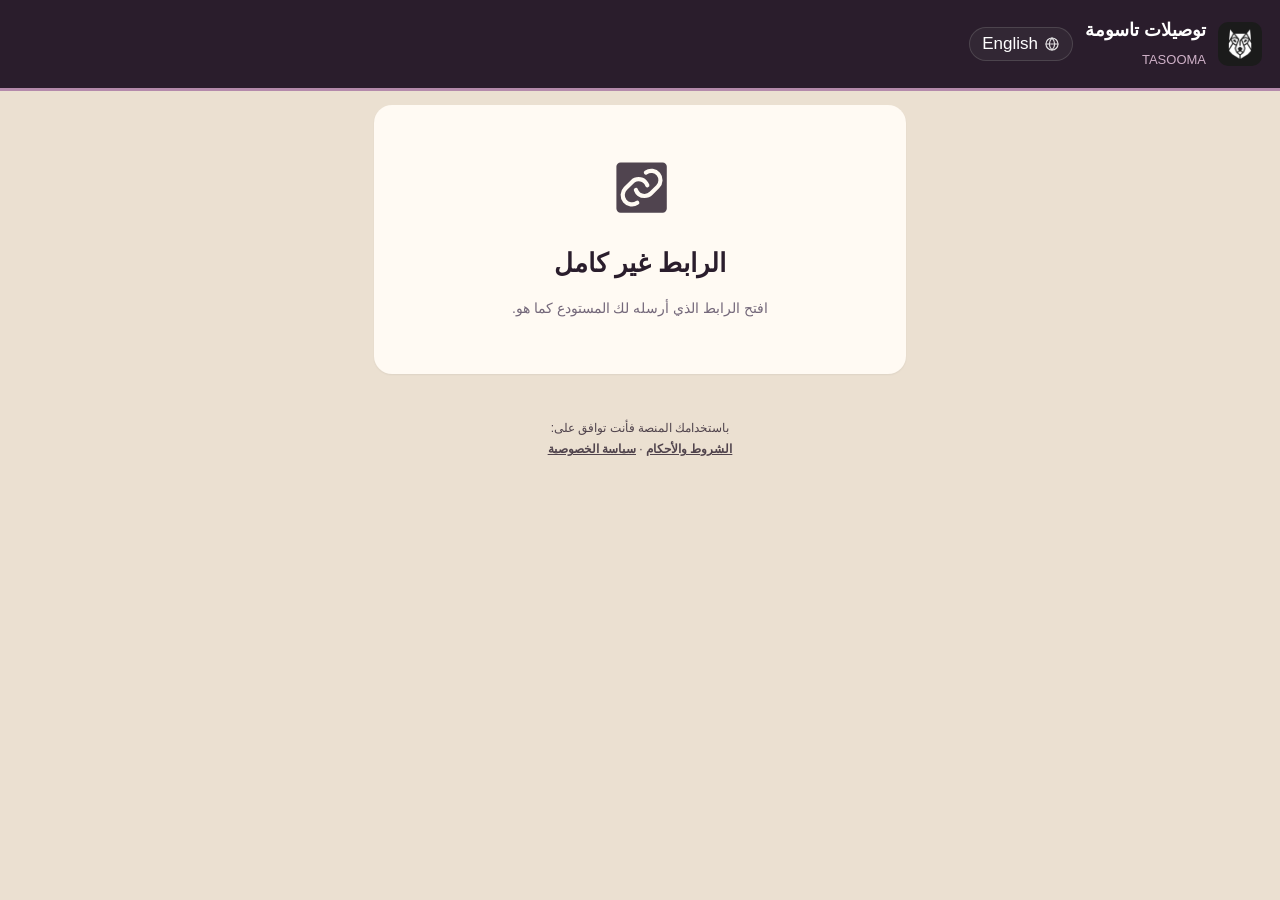
<file: ext.html>
<!DOCTYPE html>
<html lang="ar" dir="rtl">
<head>
<meta charset="utf-8">
<script>/* 🌙 المظهر: نفس اختيار المنصة (localStorage.tz_theme)، وإلا حسب الجهاز */(function(){var h=document.documentElement,m=window.matchMedia?matchMedia("(prefers-color-scheme: dark)"):null,f=function(){var t="auto";try{t=localStorage.getItem("tz_theme")||"auto"}catch(e){}h.setAttribute("data-theme",t==="dark"||(t!=="light"&&!!m&&m.matches)?"dark":"light")};f();if(m){if(m.addEventListener)m.addEventListener("change",f);else if(m.addListener)m.addListener(f)}window.addEventListener("storage",f)})()</script>
<script src="./i18n.js"></script><script src="./icons.js" defer></script>
<!-- 🚐 صفحة السواق الخارجي (عربية مأجّرة / شركة شحن) — 12 نوفمبر 2026.
     من غير تطبيق ولا تسجيل دخول: الرابط اللي المستودع بعته فيه رمز سري بعد # (مابيتبعتش في أي سجل)، والصفحة بتكلّم سيرفر الإشعارات بالرمز ده بس.
     السيرفر بيدّيها محطات الرحلة دي بس، ويسجّل التسليم والمكان، والرابط بيقفل لما الرحلة تخلص أو بعد 24 ساعة. -->
<meta http-equiv="Content-Security-Policy" content="default-src 'self'; script-src 'self' 'unsafe-inline'; style-src 'self' 'unsafe-inline' https://fonts.googleapis.com; font-src https://fonts.gstatic.com; img-src 'self' data: blob:; connect-src 'self' https://*.workers.dev; object-src 'none'; base-uri 'none'; form-action 'none'">
<script>(function(){var ok=true;try{ok=window.top===window.self||window.top.location.origin===location.origin}catch(e){ok=false}if(!ok){document.documentElement.style.display="none";try{window.top.location=window.self.location.href}catch(e){}}})()</script>
<meta name="referrer" content="no-referrer"><meta name="robots" content="noindex,nofollow"><meta name="theme-color" content="#2a1d2c">
<meta name="viewport" content="width=device-width, initial-scale=1, viewport-fit=cover">
<title>توصيلات تاسومة</title>
<link rel="icon" href="./icon-192.png">
<link rel="stylesheet" href="https://fonts.googleapis.com/css2?family=IBM+Plex+Sans+Arabic:wght@400;500;700&display=swap" media="print" onload="this.media='all'">
<style>
:root{--bg:#ebe0d1;--card:#fffaf3;--ink:#2a1d2c;--mut:#74687a;--line:#e3d5c3;--acc:#8a5a83;--soft:#f6eee3;--field:#f2e9dd;--ok:#6f7d45}
:root[data-theme=dark]{--bg:#141015;--card:#1d1720;--ink:#f3edf1;--mut:#a498a7;--line:#382d3b;--acc:#b48aab;--soft:#261c28;--field:#282029;--ok:#a4b46e}
*{box-sizing:border-box}body{margin:0;background:var(--bg);color:var(--ink);font:17px/1.6 "IBM Plex Sans Arabic",Tahoma,sans-serif;padding-bottom:calc(20px + env(safe-area-inset-bottom))}
button,input{font:inherit;color:var(--ink)}input{width:100%;background:var(--field);border:1.5px solid transparent;border-radius:12px;padding:13px 14px}input:focus{outline:none;border-color:var(--acc)}
.hd{background:#2a1d2c;color:#fff;padding:16px 18px calc(16px + 0px);border-bottom:3px solid #b48aab;display:flex;align-items:center;gap:12px}
.xmp{display:grid;grid-template-columns:repeat(auto-fill,minmax(80px,1fr));gap:8px;margin-top:6px}.xt{position:relative;aspect-ratio:1;border-radius:12px;overflow:hidden;border:1px solid var(--line)}.xt img{width:100%;height:100%;object-fit:cover;display:block}.xt b{position:absolute;top:4px;inset-inline-start:4px;background:rgba(0,0,0,.6);color:#fff;font-size:11px;border-radius:8px;padding:1px 6px}.xt button{position:absolute;top:4px;inset-inline-end:4px;width:26px;height:26px;border-radius:50%;border:0;background:rgba(0,0,0,.65);color:#fff;font-size:15px;padding:0}.xa{aspect-ratio:1;border-radius:12px;border:2px dashed var(--line);display:flex;align-items:center;justify-content:center;text-align:center;font-size:13px;color:var(--mut,#74687a);cursor:pointer;margin:0}
.hd img{width:44px;height:44px;border-radius:10px}.hd b{display:block;font-size:18px}.hd small{color:#cfb1c8;font-size:13px}.hd .tzl-btn{margin-inline-start:auto}
.wrap{max-width:560px;margin:0 auto;padding:14px}
.card{background:var(--card);border-radius:18px;padding:16px;margin-bottom:12px;box-shadow:0 1px 2px rgba(0,0,0,.06)}
.who{display:flex;gap:10px;align-items:center}.who .ic{font-size:34px}.who b{font-size:18px;display:block}.mut{color:var(--mut);font-size:14px}
.gps{display:flex;gap:8px;align-items:center;font-size:14px;font-weight:700;border-radius:12px;padding:9px 12px;background:#fff1d6;color:#8a5a00;margin-top:10px}.gps.on{background:#e7f4ec;color:#45512a}
.st{border-inline-start:6px solid #b48aab}.st.done{border-inline-start-color:var(--ok);opacity:.8}
.st h3{margin:0;font-size:18px;display:flex;gap:8px;align-items:center;flex-wrap:wrap}.st h3 .n{background:#2a1d2c;color:#fff;border-radius:999px;min-width:28px;height:28px;display:inline-grid;place-items:center;font-size:14px;padding:0 8px}
.b{display:block;width:100%;border:0;border-radius:14px;padding:14px;font-weight:700;font-size:17px;cursor:pointer;text-align:center;text-decoration:none;margin-top:10px;background:var(--soft);color:var(--ink)}
.b.ok{background:var(--ok);color:#fff}.b.p{background:#2a1d2c;color:#fff}.b.g{background:#b48aab;color:#2a1d2c}.b:disabled{opacity:.6}
.row{display:flex;gap:8px}.row .b{flex:1}
.mdl{display:none;position:fixed;inset:0;z-index:50;background:rgba(0,0,0,.55);overflow:auto;padding:14px}.mdl.on{display:block}.mdl .card{max-width:520px;margin:4vh auto}
label{display:block;color:var(--mut);font-size:14px;margin:12px 0 4px}
#toast{position:fixed;left:50%;bottom:24px;transform:translateX(-50%);background:#2a1d2c;color:#fff;border-radius:12px;padding:12px 18px;font-size:15px;opacity:0;transition:.25s;pointer-events:none;z-index:99;max-width:90%}#toast.on{opacity:1}#toast.er{background:#c4362b}
.big{text-align:center;padding:40px 18px}.big .ic{font-size:56px}.big h2{margin:8px 0}
</style>
</head>
<body>
<div class="hd"><img src="./icon-192.png" alt=""><div><b>توصيلات تاسومة</b><small id="sub">TASOOMA</small></div><span id="lng"></span></div>
<div class="wrap" id="app"><div class="card big"><div class="ic">⏳</div><h2>جارٍ التحميل…</h2></div></div>
<div class="mdl" id="md"></div><div id="toast"></div>
<script>
"use strict";
const API="https://tasooma-push.tasooma.workers.dev";
const g=id=>document.getElementById(id);
const E=s=>String(s==null?"":s).replace(/[&<>"']/g,c=>({"&":"&amp;","<":"&lt;",">":"&gt;",'"':"&quot;","'":"&#39;"}[c]));
const N=x=>Number.isFinite(+x)?+x:0;
const hm=t=>new Date(t).toLocaleTimeString("en-GB",{hour:"2-digit",minute:"2-digit"});
const toEn=s=>String(s||"").replace(/[٠-٩]/g,d=>"٠١٢٣٤٥٦٧٨٩".indexOf(d));
let TT=null;const toast=(m,er)=>{const t=g("toast");t.textContent=m;t.className="on"+(er?" er":"");clearTimeout(TT);TT=setTimeout(()=>t.className="",er?5000:3000)};
if(window.TZL&&TZL.btn)g("lng").innerHTML=TZL.btn();
// الرمز من بعد # (ومش بنسيبه في الرابط اللي ظاهر، علشان لو حد صوّر الشاشة)
let TOK="";try{TOK=(new URLSearchParams(location.hash.slice(1)).get("t")||sessionStorage.getItem("xt")||"").trim();if(TOK){sessionStorage.setItem("xt",TOK);history.replaceState(null,"",location.pathname)}}catch(e){}
let T=null,LOC=null,lastSent=0,watch=null;
const ERR={"bad link":"الرابط غير صحيح. اطلب من المستودع رابطاً جديداً.","closed":"انتهت هذه الرحلة، والرابط لم يعد يعمل. شكراً لك 👏","name":"اكتب اسم المستلم","waybill":"اكتب رقم البوليصة أو صوّر إيصال الشحن","stop":"هذه التوصيلة سُجّلت بالفعل","pickup first":"استلم البضاعة من الفرع المرسل أولاً","too many requests":"محاولات كثيرة، انتظر دقيقة","server":"خطأ مؤقت في الخادم، حاول مجدداً","file":"تعذّر رفع الملف، حاول مجدداً","too big":"المرفقات أكبر من المسموح. احذف بعضها ثم حاول مجدداً"};
async function api(body){
 const o=body?{method:"POST",headers:{"Content-Type":"application/json"},body:JSON.stringify({t:TOK,...body})}:{};
 const r=await fetch(API+"/x"+(body?"":"?t="+encodeURIComponent(TOK)),o);let j={};try{j=await r.json()}catch(e){}
 if(!j.ok)throw Object.assign(new Error(j.error||"http "+r.status),{code:j.error||"",n:j.n});return j;
}
function fatal(ic,t,p){g("app").innerHTML=`<div class="card big"><div class="ic">${ic}</div><h2>${E(t)}</h2>${p?`<p class="mut">${E(p)}</p>`:""}</div>`;stopGps()}
async function load(){
 if(!TOK)return fatal("🔗","الرابط غير كامل","افتح الرابط الذي أرسله لك المستودع كما هو.");
 try{T=await api(null);draw();startGps()}
 catch(e){if(e.code==="closed")fatal("✅","انتهت الرحلة","شكراً لك 👏 الرابط لم يعد يعمل.");else if(e.code==="bad link")fatal("🔗","الرابط غير صحيح","اطلب من المستودع رابطاً جديداً.");else fatal("📶","تعذر الاتصال","تأكد من الإنترنت ثم اسحب الصفحة للتحديث.")}
}
const mapUrl=p=>p?`https://www.google.com/maps/dir/?api=1&destination=${p.lat},${p.lng}&travelmode=driving`:"";
function draw(){
 const ship=T.type==="ship",st=T.stops||[],left=st.filter(s=>!s.arr);
 g("sub").textContent=ship?"شركة الشحن: "+T.co:"عربية خارجية";
 g("app").innerHTML=`<div class="card"><div class="who"><span class="ic">${ship?"🚚":"🚐"}</span><div><b>أهلاً ${E(T.n)}</b><span class="mut">${E(T.carn||"")} · بدأت ${hm(T.start)} · سلّمت ${st.length-left.length} من ${st.length}</span></div></div>
 <div class="gps ${LOC?"on":""}" id="gps">${LOC?"📡 مكانك يصل إلى المستودع والفرع الآن":"📍 اسمح بالموقع ليعرف الفرع موعد وصولك"}</div>
 ${ship?`<p class="mut" style="margin:10px 0 0">عند استلامك البضاعة سجّل رقم البوليصة (أو صوّر الإيصال) لكل طلب.</p>`:`<p class="mut" style="margin:10px 0 0">عند كل فرع: سلّم البضاعة واضغط "سلّمت"، واكتب اسم المستلم واجعله يوقّع.</p>`}</div>
 ${st.map((s,i)=>{const pk=s.fr&&!s.pk,u=mapUrl(pk?s.from:s.to);
  return `<div class="card st ${s.arr?"done":""}"><h3><span class="n">${i+1}</span><bdi dir="ltr">${E(s.brn)}</bdi>${s.arr?` <span class="mut">✅ ${hm(s.arr)}</span>`:""}</h3>
  <div class="mut"><bdi dir="ltr">${E(s.no)}</bdi> · ${N(s.pcs)} قطعة${s.fr?` · 🔄 يُستلم من <bdi dir="ltr">${E(s.frn||s.fr)}</bdi>${s.pk?" ✅":""}`:""}${s.rcvr?` · استلم: ${E(s.rcvr)}`:""}</div>
  ${s.arr?"":`${u?`<a class="b" href="${E(u)}" target="_blank" rel="noopener noreferrer">🧭 ${pk?"الطريق إلى "+E(s.frn||s.fr):"الطريق على خرائط جوجل"}</a>`:""}
  ${pk?`<button class="b g" data-pk="${E(s.rid)}" type="button">📦 استلمت من <bdi dir="ltr">${E(s.frn||s.fr)}</bdi></button>`:`<button class="b ok" data-arr="${E(s.rid)}" type="button">${ship?"✅ استلمت هذا الطلب (البوليصة)":"✅ سلّمت"}</button>`}`}</div>`}).join("")}
 <div class="card"><button class="b ${left.length?"":"p"}" id="end" type="button">🏁 ${left.length?"إنهاء الرحلة (سيرجع غير المسلَّم للمستودع)":"انتهيت، إنهاء الرحلة"}</button></div>`;
}
document.addEventListener("click",e=>{
 const a=e.target.closest("[data-arr]"),p=e.target.closest("[data-pk]");
 if(a)return podForm(a.dataset.arr);
 if(p)return pickup(p.dataset.pk,p);
 if(e.target.id==="end")return endTrip();
});
async function pickup(rid,btn){
 const s=T.stops.find(x=>x.rid===rid);if(!s||!confirm(`استلمت البضاعة من ${s.frn||s.fr}؟`))return;
 btn.disabled=true;try{await api({op:"pk",rid,...(LOC||{})});T=await api(null);draw();toast("حسناً 📦 الآن أوصلها إلى "+s.brn)}catch(e){btn.disabled=false;toast(ERR[e.code]||"تعذر الحفظ، حاول مجدداً",1)}
}
// تصغير الصورة (نفس فكرة المنصة)
function shrink(file,max,cap){return new Promise((res,rej)=>{const fr=new FileReader();fr.onerror=rej;fr.onload=()=>{const im=new Image();im.onerror=rej;im.onload=()=>{let w=im.width,h=im.height;const k=Math.min(1,max/Math.max(w,h));w=Math.round(w*k);h=Math.round(h*k);const c=document.createElement("canvas");c.width=w;c.height=h;c.getContext("2d").drawImage(im,0,0,w,h);let q=.8,d=c.toDataURL("image/jpeg",q);while(d.length>cap&&q>.3){q-=.1;d=c.toDataURL("image/jpeg",q)}d.length>cap?rej(new Error("big")):res(d)};im.src=fr.result};fr.readAsDataURL(file)})}
// 📎 (19 نوفمبر 2026، v175) ملفات عادية حتى 3 ميجا (PDF، إكسل، وورد...): نفس القائمة والأرقام في att.js والسيرفر والقواعد.
// الملف يُرفع على أجزاء (كل جزء 900 ألف حرف base64 في نداء op "fp")، ثم رأسه {n, nm, sz, pn} مع «تأكيد» (op "arr").
const FMAX=3145728,FCH=900000,FEXT=/\.(pdf|xlsx|xls|csv|docx|doc|pptx|ppt|txt|zip|rar)$/i;
const FACC="image/*,application/pdf,application/vnd.openxmlformats-officedocument.spreadsheetml.sheet,application/vnd.ms-excel,text/csv,application/vnd.openxmlformats-officedocument.wordprocessingml.document,application/msword,text/plain,application/zip,.pdf,.xlsx,.xls,.csv,.docx,.doc,.pptx,.ppt,.txt,.zip,.rar";
const kbT=n=>n>=1048576?(n/1048576).toFixed(1)+" MB":Math.max(1,Math.round(n/1024))+" KB";
// اسم نظيف بامتداد مسموح (أو "" لو النوع غير مسموح): بلا رموز HTML ولا فواصل مسارات ولا رموز قلب الاتجاه
const fClean=n=>{const t=String(n||"").replace(/[\u0000-\u001f\u007f<>"'&\\/:*?|\u200e\u200f\u202a-\u202e\u2066-\u2069]/g,"").replace(/\s+/g," ").trim(),m=FEXT.exec(t);if(!m)return "";const e=m[1].toLowerCase();return (t.slice(0,t.length-e.length-1).replace(/[. ]+$/,"").trim()||"ملف").slice(0,100)+"."+e};
function readF(f){return new Promise((ok,no)=>{const nm=fClean(f&&f.name);if(!nm)return no(new Error("type"));if(!(f.size>0)||f.size>FMAX)return no(new Error("big"));const r=new FileReader();r.onerror=()=>no(new Error("read"));r.onload=()=>{const t=String(r.result||""),i=t.indexOf(","),b=i>0?t.slice(i+1):"";if(!b||!/^[A-Za-z0-9+/]+={0,2}$/.test(b))return no(new Error("read"));if(/\.pdf$/.test(nm)&&!/^JVBERi0/.test(b))return no(new Error("type"));ok({nm,sz:f.size,b64:b})};r.readAsDataURL(f)})}
function podForm(rid){
 const s=T.stops.find(x=>x.rid===rid);if(!s)return;const ship=T.type==="ship";let img="",busy=false,drawn=false;const PICS=[],PDFS=[];let wait=0;const MAX=10,MAXP=3;
 g("md").innerHTML=`<div class="card"><h3 style="margin:0">${ship?"🚚 استلام الطلب":"تسليم"} — <bdi dir="ltr">${E(s.brn)}</bdi></h3><div class="mut"><bdi dir="ltr">${E(s.no)}</bdi> · ${N(s.pcs)} قطعة</div>
 ${ship?`<label>رقم البوليصة / الشحنة</label><input id="pw" maxlength="40" dir="ltr" autocomplete="off" placeholder="1234567890">`:""}
 <label>${ship?"اسمك (موظف شركة الشحن)":"اسم المستلم في الفرع"}</label><input id="pn" maxlength="60" autocomplete="off" value="${ship?E(T.n):""}">
 <label>التوقيع (بإصبعك)</label><canvas id="pc" width="320" height="130" style="width:100%;height:130px;background:#fff;border:1.5px dashed var(--line);border-radius:12px;touch-action:none"></canvas><button class="b" id="pcl" type="button" style="padding:8px;margin-top:6px">مسح التوقيع</button>
 <label>${ship?"صور أو ملف إيصال الشحن (مطلوب إن لم يوجد رقم بوليصة)":"صور التسليم (اختياري)"}</label><input id="pfc" type="file" accept="image/*" capture="environment" hidden><input id="pf" type="file" accept="${FACC}" multiple hidden><div class="xmp" id="pg"></div><small class="mut" id="ph">صوّر مباشرة أو اختر صوراً أو ملفات (حتى 3 ميجا للملف)</small>
 <div class="row"><button class="b" id="p0" type="button">رجوع</button><button class="b ok" id="p1" type="button">تأكيد ✅</button></div></div>`;
 g("md").className="mdl on";
 const cv=g("pc"),cx=cv.getContext("2d");cx.lineWidth=2.4;cx.lineCap="round";cx.strokeStyle="#111";let dn=false;
 const pt=e=>{const r=cv.getBoundingClientRect();return [(e.clientX-r.left)*cv.width/r.width,(e.clientY-r.top)*cv.height/r.height]};
 cv.onpointerdown=e=>{dn=true;drawn=true;const [x,y]=pt(e);cx.beginPath();cx.moveTo(x,y);cx.lineTo(x+.1,y+.1);cx.stroke();try{cv.setPointerCapture(e.pointerId)}catch(x){}};
 cv.onpointermove=e=>{if(!dn)return;const [x,y]=pt(e);cx.lineTo(x,y);cx.stroke()};cv.onpointerup=cv.onpointercancel=()=>{dn=false};
 g("pcl").onclick=()=>{cx.clearRect(0,0,cv.width,cv.height);drawn=false};
 const pg=()=>{g("pg").innerHTML=PICS.map((p,i)=>`<div class="xt"><img src="${p}" alt=""><b>${i+1}</b><button type="button" data-xr="${i}" aria-label="حذف">×</button></div>`).join("")+PDFS.map((p,i)=>`<div class="xt" style="display:flex;flex-direction:column;align-items:center;justify-content:center;gap:2px;padding:6px;text-align:center;font-size:11px"><span style="font-size:26px">📄</span><span style="word-break:break-all;max-height:2.4em;overflow:hidden">${E(p.nm)}</span><span class="mut" style="font-size:10px">${kbT(p.sz)}</span><button type="button" data-xp="${i}" aria-label="حذف">×</button></div>`).join("")+(PICS.length+PDFS.length+wait<MAX?(wait?`<div class="xa">⏳ ${wait}</div>`:`<label class="xa" for="pfc" style="border-style:solid;font-weight:700">📷<br>تصوير</label><label class="xa" for="pf">📎<br>صور أو ملفات</label>`):"");
  g("ph").textContent=PICS.length+PDFS.length?`${PICS.length+PDFS.length} من ${MAX}`:"صوّر مباشرة أو اختر صوراً أو ملفات (حتى 3 ميجا للملف)";
  g("pg").querySelectorAll("[data-xr]").forEach(b=>b.onclick=()=>{PICS.splice(+b.dataset.xr,1);pg()});g("pg").querySelectorAll("[data-xp]").forEach(b=>b.onclick=()=>{PDFS.splice(+b.dataset.xp,1);pg()})};
 pg();
 const onPick=async inp=>{const fs=[...inp.files].slice(0,MAX-PICS.length-PDFS.length-wait);inp.value="";if(!fs.length)return;busy=true;wait+=fs.length;pg();
   for(const f of fs){const isImg=/^image\//.test(f.type||"");try{if(!isImg){if(PDFS.length>=MAXP)throw new Error("many");PDFS.push(await readF(f))}else PICS.push(await shrink(f,800,120000))}catch(e){const m=e&&e.message;toast(m==="big"&&!isImg?"الملف أكبر من 3 ميجا":m==="many"?"الحد الأقصى 3 ملفات":m==="type"?"نوع الملف غير مسموح. المسموح: صور، PDF، إكسل، وورد":"أحد الملفات غير صالح",1)}wait--;pg()}busy=wait>0};
 g("pf").onchange=()=>onPick(g("pf"));g("pfc").onchange=()=>onPick(g("pfc"));
 g("p0").onclick=()=>{g("md").className="mdl";g("md").innerHTML=""};
 g("p1").onclick=async()=>{
  img=PICS[0]||"";const name=g("pn").value.trim(),wb=ship?toEn(g("pw").value).trim():"";
  if(!name)return toast("اكتب الاسم",1);if(ship&&!wb&&!img&&!PDFS.length)return toast("اكتب رقم البوليصة أو صوّر الإيصال",1);if(busy)return toast("انتظر حتى تجهز الصورة",1);
  g("p1").disabled=true;g("p1").textContent="جارٍ الحفظ…";
  try{
   // 📎 الملفات أولاً: كل ملف في خانة من 10 نزولاً (10، 9، 8)، وكل جزء في نداء. الصور تبدأ من الخانة 2 فلا تتقاطع.
   const heads=[];
   for(let a=0;a<PDFS.length;a++){const fl=PDFS[a],n=10-a,pn=Math.max(1,Math.ceil(fl.b64.length/FCH));
    for(let k=1;k<=pn;k++){g("p1").textContent=`جارٍ رفع الملفات… ${a+1} من ${PDFS.length}`;await api({op:"fp",rid,n,k,d:fl.b64.slice((k-1)*FCH,k*FCH)})}
    heads.push({n,nm:fl.nm,sz:fl.sz,pn})}
   g("p1").textContent="جارٍ الحفظ…";
   const body={op:"arr",rid,name,...(wb?{wb}:{}),...(img?{img}:{}),...(PICS.length>1?{more:PICS.slice(1)}:{}),...(heads.length?{files:heads}:{}),...(LOC||{})};
   if(drawn){const sg=cv.toDataURL("image/png");if(sg.length<=40000)body.sig=sg}
   const r=await api(body);g("md").className="mdl";g("md").innerHTML="";T=await api(null);draw();toast(r.left?"تم التسجيل ✅":"تم ✅ سلّمت كل التوصيلات. اضغط 🏁 إنهاء الرحلة")}
  catch(e){g("p1").disabled=false;g("p1").textContent="تأكيد ✅";toast(ERR[e.code]||"تعذر الحفظ، تأكد من الإنترنت وحاول مجدداً",1)}
 };
}
async function endTrip(){
 const left=(T.stops||[]).filter(s=>!s.arr).length;
 if(!confirm(left?`لم تُسلَّم ${left} توصيلة بعد، وسترجع إلى المستودع. إنهاء الرحلة؟`:"إنهاء الرحلة؟ بعدها لن يعمل هذا الرابط."))return;
 const b=g("end");b.disabled=true;
 try{await api({op:"end",...(LOC||{})});sessionStorage.removeItem("xt");fatal("✅","انتهت الرحلة","شكراً لك 👏 تم إبلاغ المستودع.")}
 catch(e){b.disabled=false;toast(ERR[e.code]||"تعذر الإنهاء، حاول مجدداً",1)}
}
// المكان: كل 25 ثانية بالكتير وهي مفتوحة (السيرفر بيحدد بنفسه إمتى يكتب)
function startGps(){
 if(watch!=null||!("geolocation" in navigator))return;
 watch=navigator.geolocation.watchPosition(p=>{
  LOC={lat:+p.coords.latitude.toFixed(5),lng:+p.coords.longitude.toFixed(5)};const el=g("gps");if(el){el.className="gps on";el.textContent="📡 مكانك يصل إلى المستودع والفرع الآن"}
  if(Date.now()-lastSent<25000||document.hidden)return;lastSent=Date.now();
  const sp=p.coords.speed;api({op:"loc",...LOC,...(Number.isFinite(sp)&&sp>=0?{spd:Math.round(sp*3.6)}:{})}).catch(e=>{if(e.code==="closed"||e.code==="bad link")load()});
 },()=>{const el=g("gps");if(el){el.className="gps";el.textContent="📍 الموقع مغلق: اسمح بالموقع ليعرف الفرع موعد وصولك"}},{enableHighAccuracy:true,maximumAge:15000,timeout:30000});
}
function stopGps(){if(watch!=null){try{navigator.geolocation.clearWatch(watch)}catch(e){}watch=null}}
// لو المستودع أنهى الرحلة أو حد سجّل حاجة: نحدّث كل دقيقة
setInterval(()=>{if(T&&!document.hidden&&!g("md").classList.contains("on"))api(null).then(j=>{T=j;draw()}).catch(e=>{if(e.code==="closed")fatal("✅","انتهت الرحلة","شكراً لك 👏 الرابط لم يعد يعمل.")})},60000);
load();
</script>
<p class="tz-legal" style="margin:18px 12px 22px;font-size:12px;line-height:1.8;opacity:.8;text-align:center">باستخدامك المنصة فأنت توافق على:<br><a href="./terms.html" style="color:inherit;font-weight:700">الشروط والأحكام</a> · <a href="./privacy.html" style="color:inherit;font-weight:700">سياسة الخصوصية</a></p>
</body>
</html>
</file>
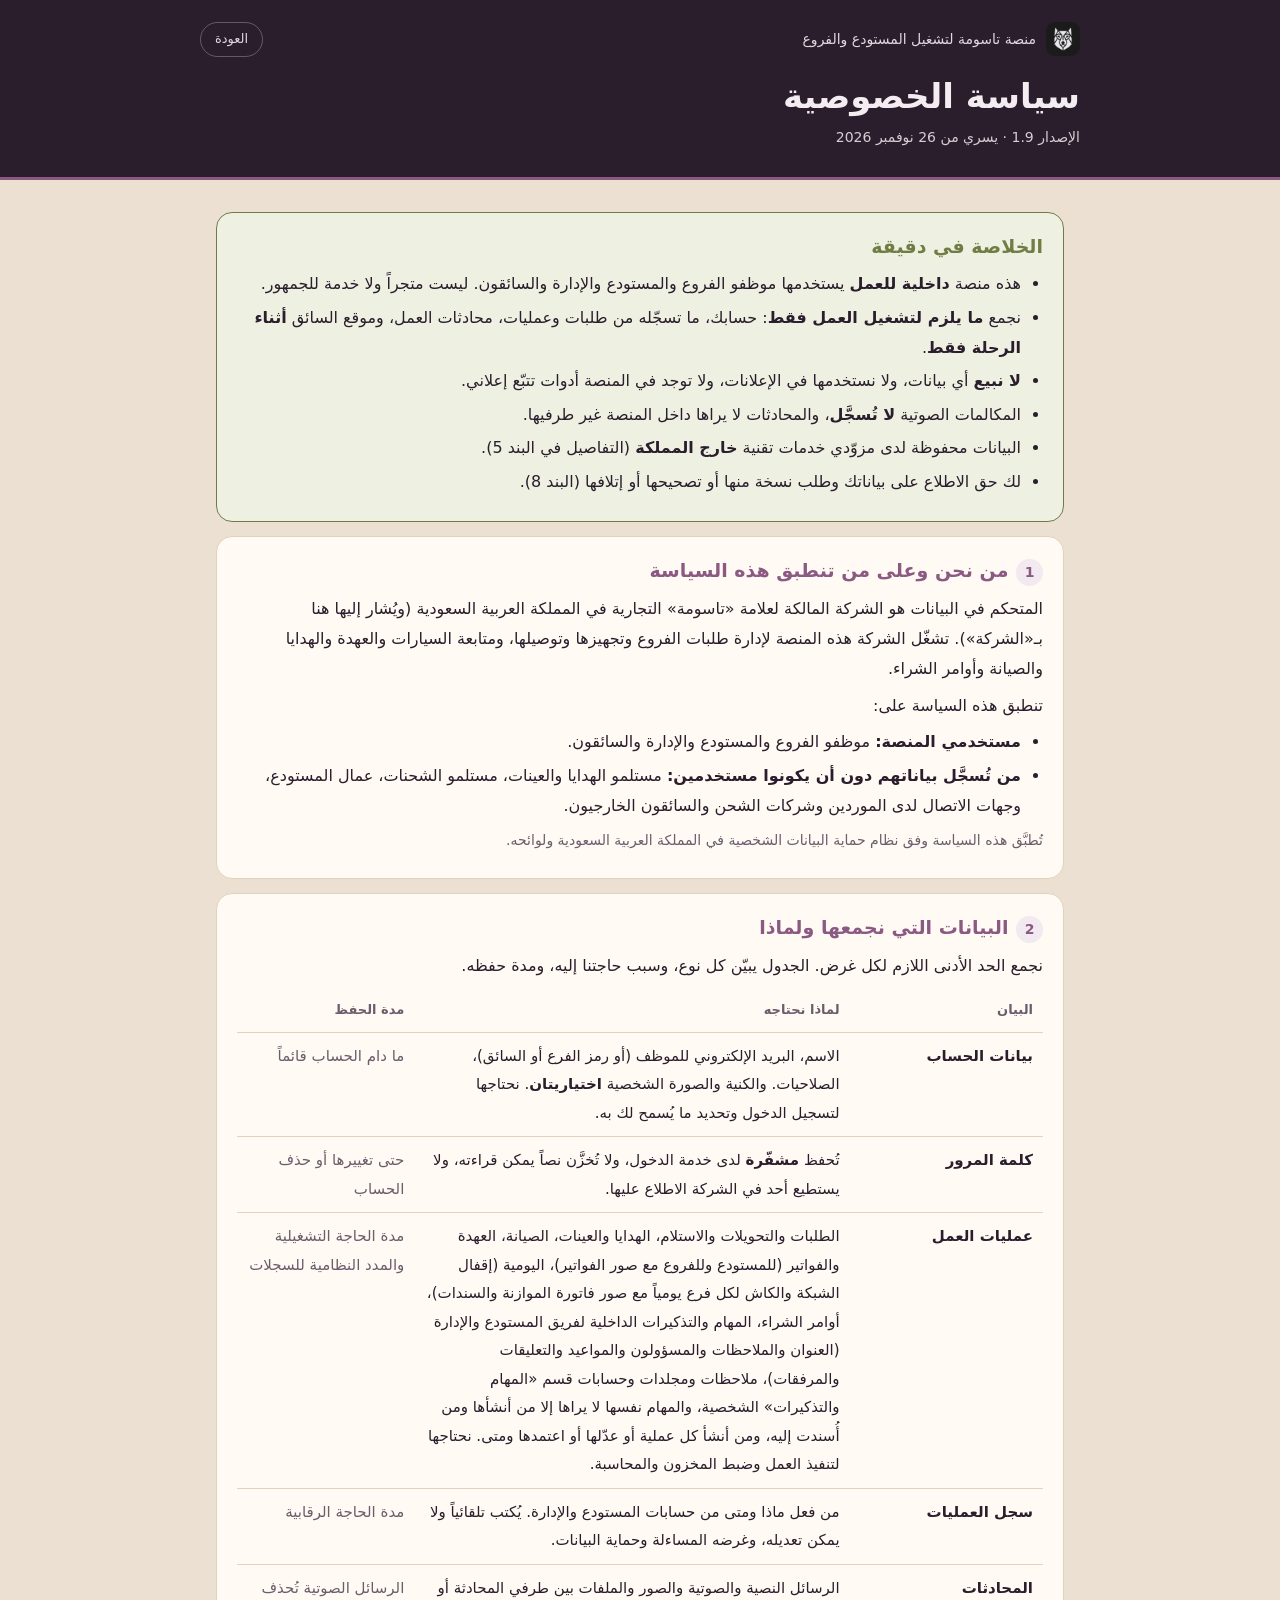
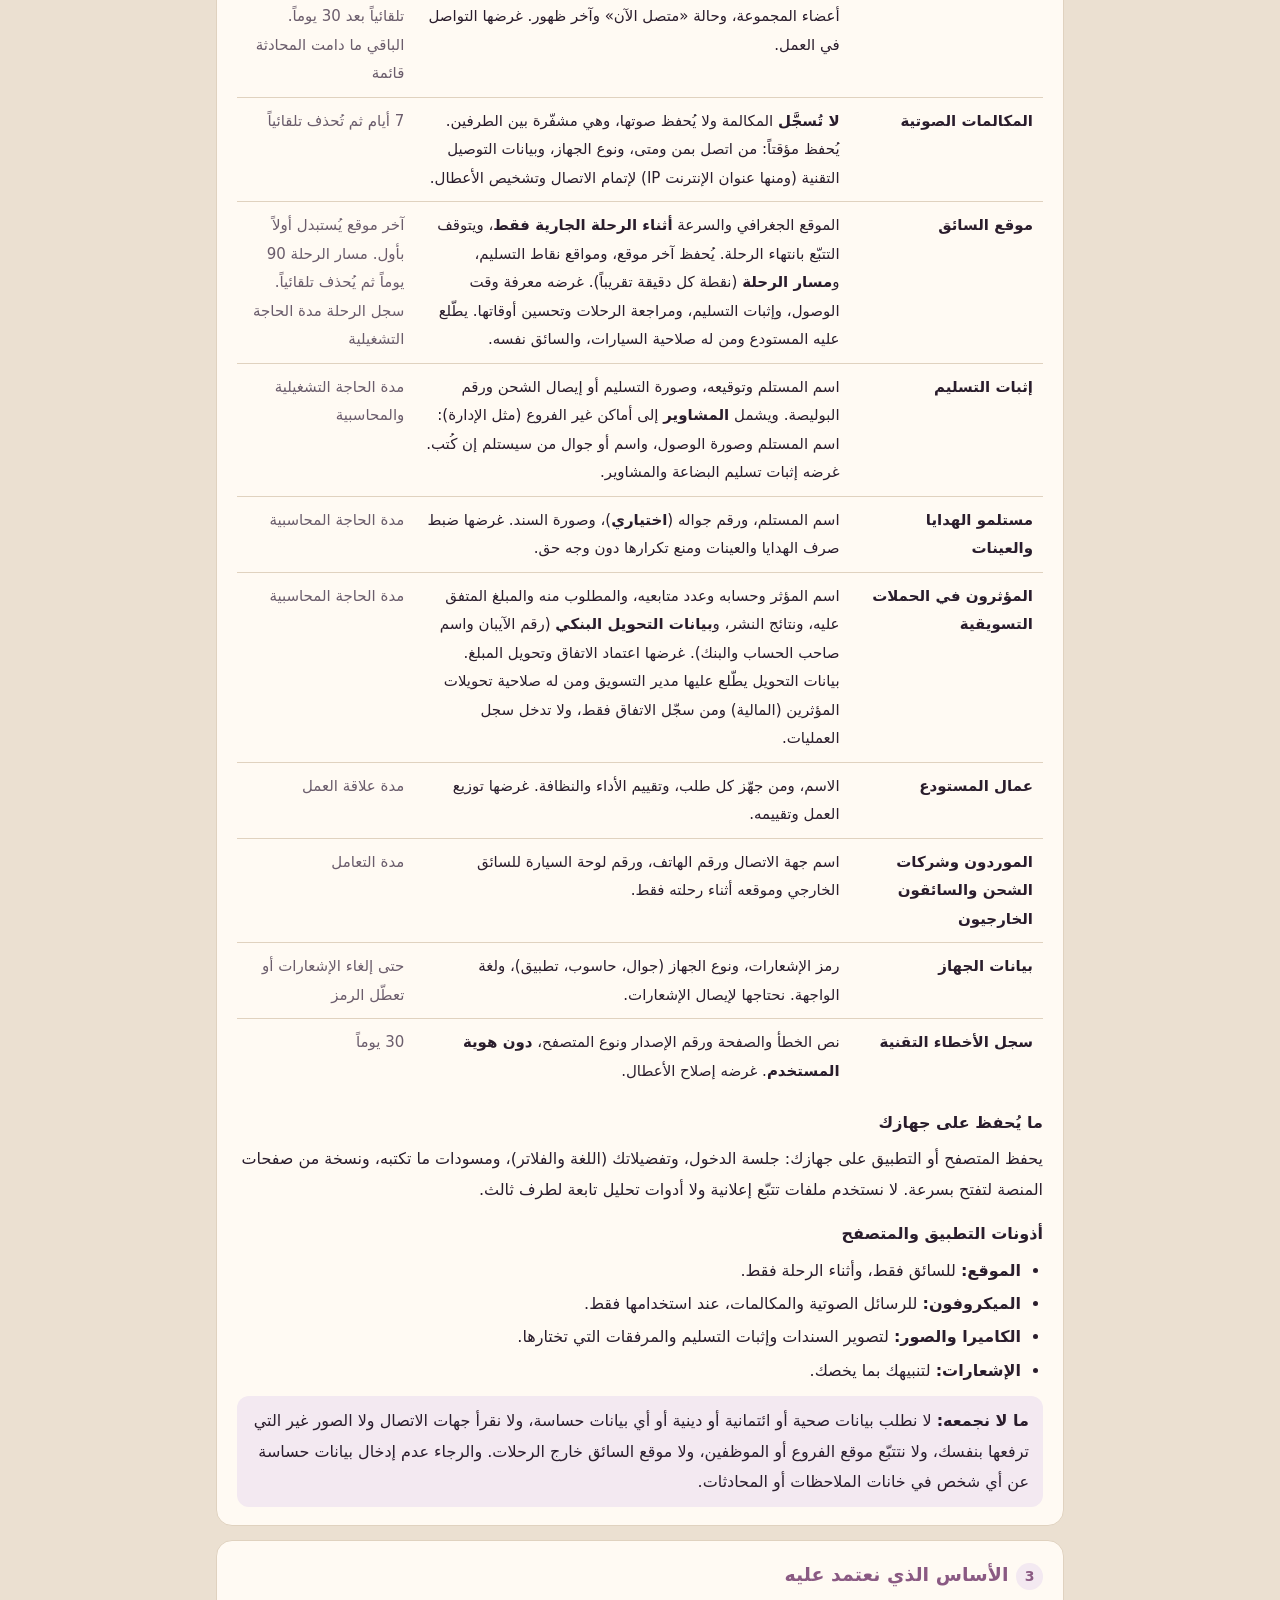
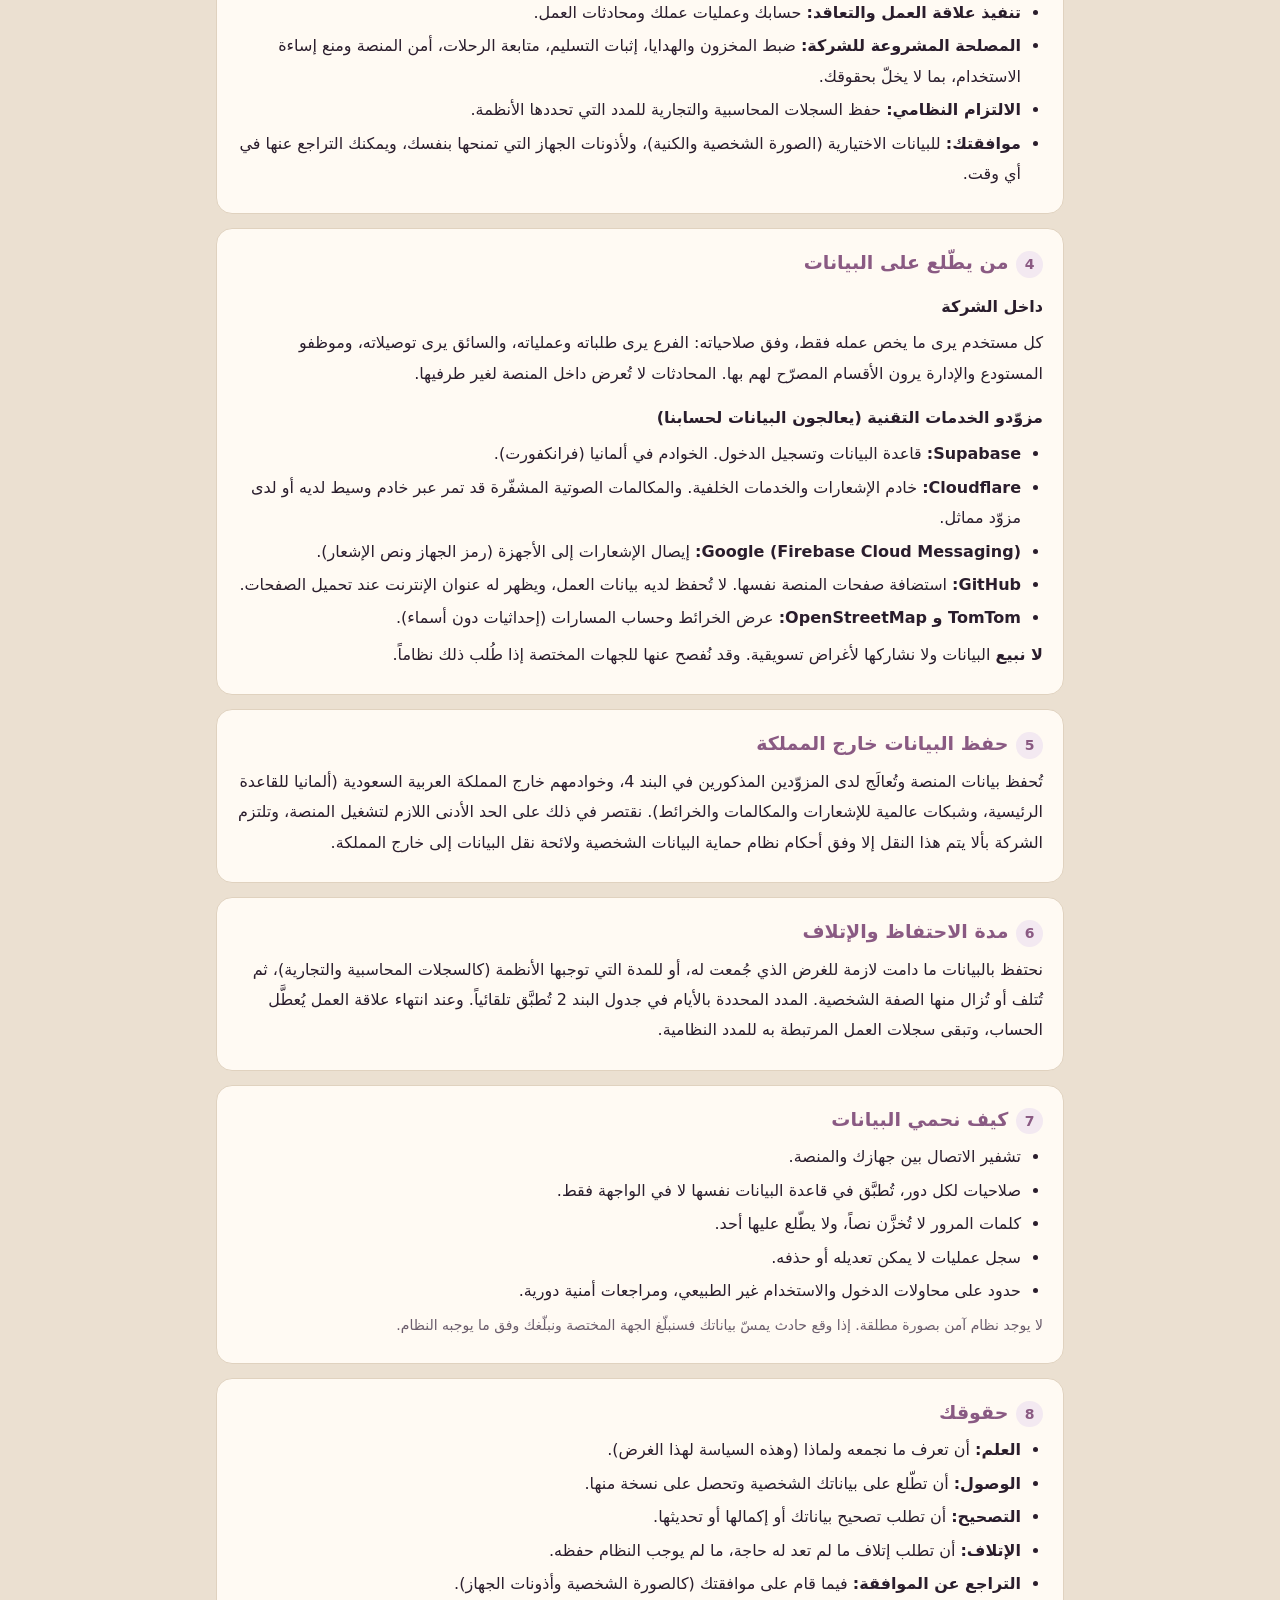
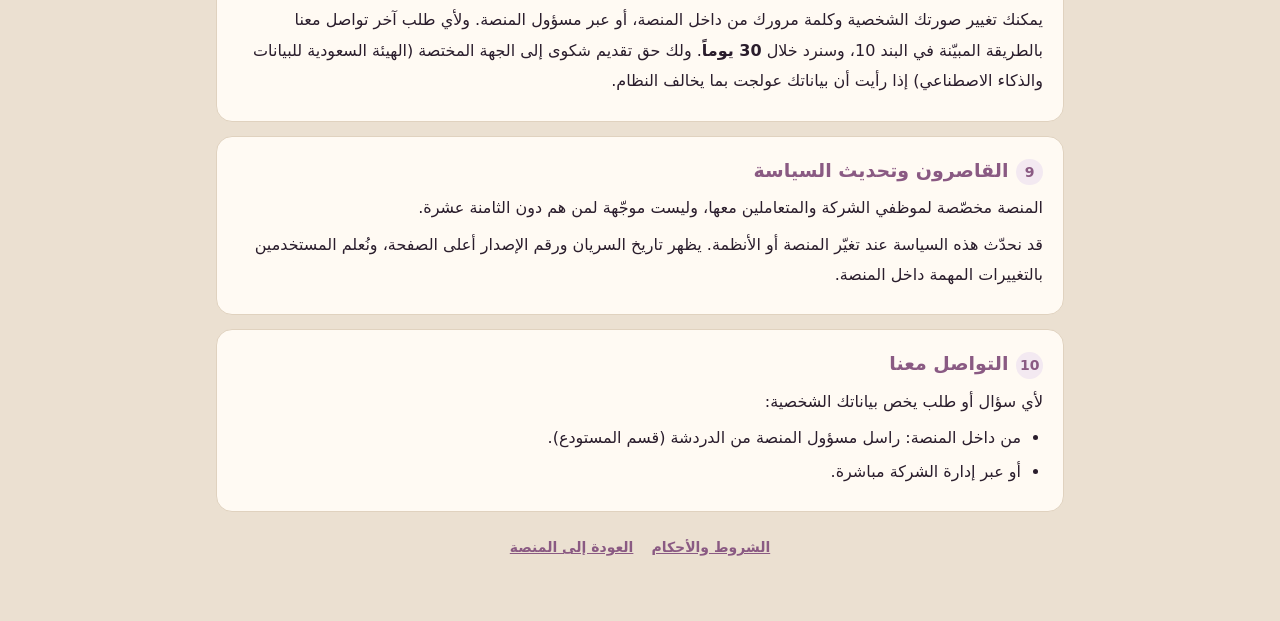
<file: privacy.html>
<!doctype html>
<html lang="ar" dir="rtl">
<head>
<meta charset="utf-8">
<script>/* 🌙 المظهر: نفس اختيار المنصة (localStorage.tz_theme)، وإلا حسب الجهاز */(function(){var h=document.documentElement,m=window.matchMedia?matchMedia("(prefers-color-scheme: dark)"):null,f=function(){var t="auto";try{t=localStorage.getItem("tz_theme")||"auto"}catch(e){}h.setAttribute("data-theme",t==="dark"||(t!=="light"&&!!m&&m.matches)?"dark":"light")};f();if(m){if(m.addEventListener)m.addEventListener("change",f);else if(m.addListener)m.addListener(f)}window.addEventListener("storage",f)})()</script>
<meta name="viewport" content="width=device-width, initial-scale=1">
<meta http-equiv="Content-Security-Policy" content="default-src 'none'; style-src 'self'; script-src 'unsafe-inline'; img-src 'self' data:; base-uri 'none'; form-action 'none'">
<meta name="referrer" content="strict-origin">
<meta name="robots" content="noindex">
<meta name="theme-color" content="#2a1d2c">
<title>سياسة الخصوصية · منصة تاسومة</title>
<link rel="icon" href="./icon-192.png">
<link rel="stylesheet" href="./legal.css">
</head>
<body>
<div class="top"><div class="in">
 <div class="brand"><img src="./icon-192.png" alt=""><span>منصة تاسومة لتشغيل المستودع والفروع</span><a href="./index.html" id="bk">العودة</a></div>
 <h1>سياسة الخصوصية</h1>
 <p>الإصدار 1.9 · يسري من 26 نوفمبر 2026</p>
</div></div>

<div class="wrap">

<div class="card sum">
 <h2>الخلاصة في دقيقة</h2>
 <ul>
  <li>هذه منصة <b>داخلية للعمل</b> يستخدمها موظفو الفروع والمستودع والإدارة والسائقون. ليست متجراً ولا خدمة للجمهور.</li>
  <li>نجمع <b>ما يلزم لتشغيل العمل فقط</b>: حسابك، ما تسجّله من طلبات وعمليات، محادثات العمل، وموقع السائق <b>أثناء الرحلة فقط</b>.</li>
  <li><b>لا نبيع</b> أي بيانات، ولا نستخدمها في الإعلانات، ولا توجد في المنصة أدوات تتبّع إعلاني.</li>
  <li>المكالمات الصوتية <b>لا تُسجَّل</b>، والمحادثات لا يراها داخل المنصة غير طرفيها.</li>
  <li>البيانات محفوظة لدى مزوّدي خدمات تقنية <b>خارج المملكة</b> (التفاصيل في البند 5).</li>
  <li>لك حق الاطلاع على بياناتك وطلب نسخة منها أو تصحيحها أو إتلافها (البند 8).</li>
 </ul>
</div>

<div class="card">
 <h2><span>1</span>من نحن وعلى من تنطبق هذه السياسة</h2>
 <p>المتحكم في البيانات هو الشركة المالكة لعلامة «تاسومة» التجارية في المملكة العربية السعودية (ويُشار إليها هنا بـ«الشركة»). تشغّل الشركة هذه المنصة لإدارة طلبات الفروع وتجهيزها وتوصيلها، ومتابعة السيارات والعهدة والهدايا والصيانة وأوامر الشراء.</p>
 <p>تنطبق هذه السياسة على:</p>
 <ul>
  <li><b>مستخدمي المنصة:</b> موظفو الفروع والمستودع والإدارة والسائقون.</li>
  <li><b>من تُسجَّل بياناتهم دون أن يكونوا مستخدمين:</b> مستلمو الهدايا والعينات، مستلمو الشحنات، عمال المستودع، وجهات الاتصال لدى الموردين وشركات الشحن والسائقون الخارجيون.</li>
 </ul>
 <p class="mut">تُطبَّق هذه السياسة وفق نظام حماية البيانات الشخصية في المملكة العربية السعودية ولوائحه.</p>
</div>

<div class="card">
 <h2><span>2</span>البيانات التي نجمعها ولماذا</h2>
 <p>نجمع الحد الأدنى اللازم لكل غرض. الجدول يبيّن كل نوع، وسبب حاجتنا إليه، ومدة حفظه.</p>
 <table class="tbl">
  <thead><tr><th>البيان</th><th>لماذا نحتاجه</th><th>مدة الحفظ</th></tr></thead>
  <tbody>
  <tr><td>بيانات الحساب</td><td data-l="التفاصيل">الاسم، البريد الإلكتروني للموظف (أو رمز الفرع أو السائق)، الصلاحيات. والكنية والصورة الشخصية <b>اختياريتان</b>. نحتاجها لتسجيل الدخول وتحديد ما يُسمح لك به.</td><td data-l="مدة الحفظ">ما دام الحساب قائماً</td></tr>
  <tr><td>كلمة المرور</td><td data-l="التفاصيل">تُحفظ <b>مشفّرة</b> لدى خدمة الدخول، ولا تُخزَّن نصاً يمكن قراءته، ولا يستطيع أحد في الشركة الاطلاع عليها.</td><td data-l="مدة الحفظ">حتى تغييرها أو حذف الحساب</td></tr>
  <tr><td>عمليات العمل</td><td data-l="التفاصيل">الطلبات والتحويلات والاستلام، الهدايا والعينات، الصيانة، العهدة والفواتير (للمستودع وللفروع مع صور الفواتير)، اليومية (إقفال الشبكة والكاش لكل فرع يومياً مع صور فاتورة الموازنة والسندات)، أوامر الشراء، المهام والتذكيرات الداخلية لفريق المستودع والإدارة (العنوان والملاحظات والمسؤولون والمواعيد والتعليقات والمرفقات)، ملاحظات ومجلدات وحسابات قسم «المهام والتذكيرات» الشخصية، والمهام نفسها لا يراها إلا من أنشأها ومن أُسندت إليه، ومن أنشأ كل عملية أو عدّلها أو اعتمدها ومتى. نحتاجها لتنفيذ العمل وضبط المخزون والمحاسبة.</td><td data-l="مدة الحفظ">مدة الحاجة التشغيلية والمدد النظامية للسجلات</td></tr>
  <tr><td>سجل العمليات</td><td data-l="التفاصيل">من فعل ماذا ومتى من حسابات المستودع والإدارة. يُكتب تلقائياً ولا يمكن تعديله، وغرضه المساءلة وحماية البيانات.</td><td data-l="مدة الحفظ">مدة الحاجة الرقابية</td></tr>
  <tr><td>المحادثات</td><td data-l="التفاصيل">الرسائل النصية والصوتية والصور والملفات بين طرفي المحادثة أو أعضاء المجموعة، وحالة «متصل الآن» وآخر ظهور. غرضها التواصل في العمل.</td><td data-l="مدة الحفظ">الرسائل الصوتية تُحذف تلقائياً بعد 30 يوماً. الباقي ما دامت المحادثة قائمة</td></tr>
  <tr><td>المكالمات الصوتية</td><td data-l="التفاصيل"><b>لا تُسجَّل</b> المكالمة ولا يُحفظ صوتها، وهي مشفّرة بين الطرفين. يُحفظ مؤقتاً: من اتصل بمن ومتى، ونوع الجهاز، وبيانات التوصيل التقنية (ومنها عنوان الإنترنت IP) لإتمام الاتصال وتشخيص الأعطال.</td><td data-l="مدة الحفظ">7 أيام ثم تُحذف تلقائياً</td></tr>
  <tr><td>موقع السائق</td><td data-l="التفاصيل">الموقع الجغرافي والسرعة <b>أثناء الرحلة الجارية فقط</b>، ويتوقف التتبّع بانتهاء الرحلة. يُحفظ آخر موقع، ومواقع نقاط التسليم، و<b>مسار الرحلة</b> (نقطة كل دقيقة تقريباً). غرضه معرفة وقت الوصول، وإثبات التسليم، ومراجعة الرحلات وتحسين أوقاتها. يطّلع عليه المستودع ومن له صلاحية السيارات، والسائق نفسه.</td><td data-l="مدة الحفظ">آخر موقع يُستبدل أولاً بأول. مسار الرحلة 90 يوماً ثم يُحذف تلقائياً. سجل الرحلة مدة الحاجة التشغيلية</td></tr>
  <tr><td>إثبات التسليم</td><td data-l="التفاصيل">اسم المستلم وتوقيعه، وصورة التسليم أو إيصال الشحن ورقم البوليصة. ويشمل <b>المشاوير</b> إلى أماكن غير الفروع (مثل الإدارة): اسم المستلم وصورة الوصول، واسم أو جوال من سيستلم إن كُتب. غرضه إثبات تسليم البضاعة والمشاوير.</td><td data-l="مدة الحفظ">مدة الحاجة التشغيلية والمحاسبية</td></tr>
  <tr><td>مستلمو الهدايا والعينات</td><td data-l="التفاصيل">اسم المستلم، ورقم جواله (<b>اختياري</b>)، وصورة السند. غرضها ضبط صرف الهدايا والعينات ومنع تكرارها دون وجه حق.</td><td data-l="مدة الحفظ">مدة الحاجة المحاسبية</td></tr>
  <tr><td>المؤثرون في الحملات التسويقية</td><td data-l="التفاصيل">اسم المؤثر وحسابه وعدد متابعيه، والمطلوب منه والمبلغ المتفق عليه، ونتائج النشر، و<b>بيانات التحويل البنكي</b> (رقم الآيبان واسم صاحب الحساب والبنك). غرضها اعتماد الاتفاق وتحويل المبلغ. بيانات التحويل يطّلع عليها مدير التسويق ومن له صلاحية تحويلات المؤثرين (المالية) ومن سجّل الاتفاق فقط، ولا تدخل سجل العمليات.</td><td data-l="مدة الحفظ">مدة الحاجة المحاسبية</td></tr>
  <tr><td>عمال المستودع</td><td data-l="التفاصيل">الاسم، ومن جهّز كل طلب، وتقييم الأداء والنظافة. غرضها توزيع العمل وتقييمه.</td><td data-l="مدة الحفظ">مدة علاقة العمل</td></tr>
  <tr><td>الموردون وشركات الشحن والسائقون الخارجيون</td><td data-l="التفاصيل">اسم جهة الاتصال ورقم الهاتف، ورقم لوحة السيارة للسائق الخارجي وموقعه أثناء رحلته فقط.</td><td data-l="مدة الحفظ">مدة التعامل</td></tr>
  <tr><td>بيانات الجهاز</td><td data-l="التفاصيل">رمز الإشعارات، ونوع الجهاز (جوال، حاسوب، تطبيق)، ولغة الواجهة. نحتاجها لإيصال الإشعارات.</td><td data-l="مدة الحفظ">حتى إلغاء الإشعارات أو تعطّل الرمز</td></tr>
  <tr><td>سجل الأخطاء التقنية</td><td data-l="التفاصيل">نص الخطأ والصفحة ورقم الإصدار ونوع المتصفح، <b>دون هوية المستخدم</b>. غرضه إصلاح الأعطال.</td><td data-l="مدة الحفظ">30 يوماً</td></tr>
  </tbody>
 </table>

 <h3>ما يُحفظ على جهازك</h3>
 <p>يحفظ المتصفح أو التطبيق على جهازك: جلسة الدخول، وتفضيلاتك (اللغة والفلاتر)، ومسودات ما تكتبه، ونسخة من صفحات المنصة لتفتح بسرعة. لا نستخدم ملفات تتبّع إعلانية ولا أدوات تحليل تابعة لطرف ثالث.</p>

 <h3>أذونات التطبيق والمتصفح</h3>
 <ul>
  <li><b>الموقع:</b> للسائق فقط، وأثناء الرحلة فقط.</li>
  <li><b>الميكروفون:</b> للرسائل الصوتية والمكالمات، عند استخدامها فقط.</li>
  <li><b>الكاميرا والصور:</b> لتصوير السندات وإثبات التسليم والمرفقات التي تختارها.</li>
  <li><b>الإشعارات:</b> لتنبيهك بما يخصك.</li>
 </ul>

 <div class="no"><b>ما لا نجمعه:</b> لا نطلب بيانات صحية أو ائتمانية أو دينية أو أي بيانات حساسة، ولا نقرأ جهات الاتصال ولا الصور غير التي ترفعها بنفسك، ولا نتتبّع موقع الفروع أو الموظفين، ولا موقع السائق خارج الرحلات. والرجاء عدم إدخال بيانات حساسة عن أي شخص في خانات الملاحظات أو المحادثات.</div>
</div>

<div class="card">
 <h2><span>3</span>الأساس الذي نعتمد عليه</h2>
 <ul>
  <li><b>تنفيذ علاقة العمل والتعاقد:</b> حسابك وعمليات عملك ومحادثات العمل.</li>
  <li><b>المصلحة المشروعة للشركة:</b> ضبط المخزون والهدايا، إثبات التسليم، متابعة الرحلات، أمن المنصة ومنع إساءة الاستخدام، بما لا يخلّ بحقوقك.</li>
  <li><b>الالتزام النظامي:</b> حفظ السجلات المحاسبية والتجارية للمدد التي تحددها الأنظمة.</li>
  <li><b>موافقتك:</b> للبيانات الاختيارية (الصورة الشخصية والكنية)، ولأذونات الجهاز التي تمنحها بنفسك، ويمكنك التراجع عنها في أي وقت.</li>
 </ul>
</div>

<div class="card">
 <h2><span>4</span>من يطّلع على البيانات</h2>
 <h3>داخل الشركة</h3>
 <p>كل مستخدم يرى ما يخص عمله فقط، وفق صلاحياته: الفرع يرى طلباته وعملياته، والسائق يرى توصيلاته، وموظفو المستودع والإدارة يرون الأقسام المصرّح لهم بها. المحادثات لا تُعرض داخل المنصة لغير طرفيها.</p>
 <h3>مزوّدو الخدمات التقنية (يعالجون البيانات لحسابنا)</h3>
 <ul>
  <li><b>Supabase:</b> قاعدة البيانات وتسجيل الدخول. الخوادم في ألمانيا (فرانكفورت).</li>
  <li><b>Cloudflare:</b> خادم الإشعارات والخدمات الخلفية. والمكالمات الصوتية المشفّرة قد تمر عبر خادم وسيط لديه أو لدى مزوّد مماثل.</li>
  <li><b>Google (Firebase Cloud Messaging):</b> إيصال الإشعارات إلى الأجهزة (رمز الجهاز ونص الإشعار).</li>
  <li><b>GitHub:</b> استضافة صفحات المنصة نفسها. لا تُحفظ لديه بيانات العمل، ويظهر له عنوان الإنترنت عند تحميل الصفحات.</li>
  <li><b>TomTom و OpenStreetMap:</b> عرض الخرائط وحساب المسارات (إحداثيات دون أسماء).</li>
 </ul>
 <p><b>لا نبيع</b> البيانات ولا نشاركها لأغراض تسويقية. وقد نُفصح عنها للجهات المختصة إذا طُلب ذلك نظاماً.</p>
</div>

<div class="card">
 <h2><span>5</span>حفظ البيانات خارج المملكة</h2>
 <p>تُحفظ بيانات المنصة وتُعالَج لدى المزوّدين المذكورين في البند 4، وخوادمهم خارج المملكة العربية السعودية (ألمانيا للقاعدة الرئيسية، وشبكات عالمية للإشعارات والمكالمات والخرائط). نقتصر في ذلك على الحد الأدنى اللازم لتشغيل المنصة، وتلتزم الشركة بألا يتم هذا النقل إلا وفق أحكام نظام حماية البيانات الشخصية ولائحة نقل البيانات إلى خارج المملكة.</p>
</div>

<div class="card">
 <h2><span>6</span>مدة الاحتفاظ والإتلاف</h2>
 <p>نحتفظ بالبيانات ما دامت لازمة للغرض الذي جُمعت له، أو للمدة التي توجبها الأنظمة (كالسجلات المحاسبية والتجارية)، ثم تُتلف أو تُزال منها الصفة الشخصية. المدد المحددة بالأيام في جدول البند 2 تُطبَّق تلقائياً. وعند انتهاء علاقة العمل يُعطَّل الحساب، وتبقى سجلات العمل المرتبطة به للمدد النظامية.</p>
</div>

<div class="card">
 <h2><span>7</span>كيف نحمي البيانات</h2>
 <ul>
  <li>تشفير الاتصال بين جهازك والمنصة.</li>
  <li>صلاحيات لكل دور، تُطبَّق في قاعدة البيانات نفسها لا في الواجهة فقط.</li>
  <li>كلمات المرور لا تُخزَّن نصاً، ولا يطّلع عليها أحد.</li>
  <li>سجل عمليات لا يمكن تعديله أو حذفه.</li>
  <li>حدود على محاولات الدخول والاستخدام غير الطبيعي، ومراجعات أمنية دورية.</li>
 </ul>
 <p class="mut">لا يوجد نظام آمن بصورة مطلقة. إذا وقع حادث يمسّ بياناتك فسنبلّغ الجهة المختصة ونبلّغك وفق ما يوجبه النظام.</p>
</div>

<div class="card">
 <h2><span>8</span>حقوقك</h2>
 <ul>
  <li><b>العلم:</b> أن تعرف ما نجمعه ولماذا (وهذه السياسة لهذا الغرض).</li>
  <li><b>الوصول:</b> أن تطّلع على بياناتك الشخصية وتحصل على نسخة منها.</li>
  <li><b>التصحيح:</b> أن تطلب تصحيح بياناتك أو إكمالها أو تحديثها.</li>
  <li><b>الإتلاف:</b> أن تطلب إتلاف ما لم تعد له حاجة، ما لم يوجب النظام حفظه.</li>
  <li><b>التراجع عن الموافقة:</b> فيما قام على موافقتك (كالصورة الشخصية وأذونات الجهاز).</li>
 </ul>
 <p>يمكنك تغيير صورتك الشخصية وكلمة مرورك من داخل المنصة، أو عبر مسؤول المنصة. ولأي طلب آخر تواصل معنا بالطريقة المبيّنة في البند 10، وسنرد خلال <b>30 يوماً</b>. ولك حق تقديم شكوى إلى الجهة المختصة (الهيئة السعودية للبيانات والذكاء الاصطناعي) إذا رأيت أن بياناتك عولجت بما يخالف النظام.</p>
</div>

<div class="card">
 <h2><span>9</span>القاصرون وتحديث السياسة</h2>
 <p>المنصة مخصّصة لموظفي الشركة والمتعاملين معها، وليست موجّهة لمن هم دون الثامنة عشرة.</p>
 <p>قد نحدّث هذه السياسة عند تغيّر المنصة أو الأنظمة. يظهر تاريخ السريان ورقم الإصدار أعلى الصفحة، ونُعلم المستخدمين بالتغييرات المهمة داخل المنصة.</p>
</div>

<div class="card">
 <h2><span>10</span>التواصل معنا</h2>
 <p>لأي سؤال أو طلب يخص بياناتك الشخصية:</p>
 <ul>
  <li>من داخل المنصة: راسل مسؤول المنصة من الدردشة (قسم المستودع).</li>
  <li>أو عبر إدارة الشركة مباشرة.</li>
 </ul>
 <!-- TZ-CONTACT -->
</div>

<div class="foot"><a href="./terms.html">الشروط والأحكام</a><a href="./index.html" id="bk2">العودة إلى المنصة</a></div>
</div>
<script>
(function(){function b(e){if(history.length>1&&document.referrer&&document.referrer.indexOf(location.origin)===0){e.preventDefault();history.back()}}
 var a=document.getElementById("bk"),c=document.getElementById("bk2");if(a)a.onclick=b;if(c)c.onclick=b})();
</script>
</body>
</html>
</file>
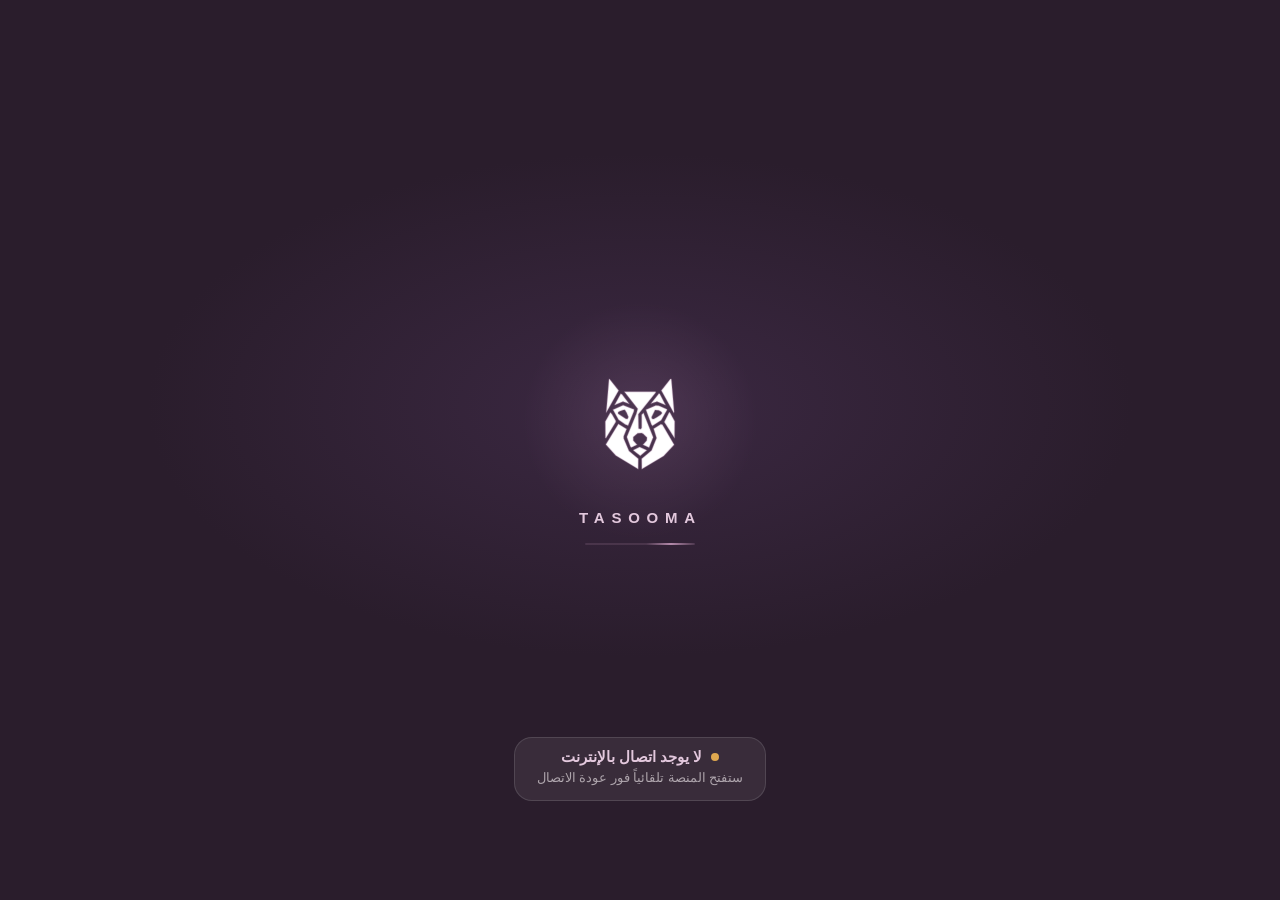
<file: sheet.html>
<!DOCTYPE html>
<html lang="ar" dir="rtl">
<head>
<meta charset="utf-8">
<script>/* 🌙 المظهر (تلقائي/نهاري/ليلي) يُحدَّد قبل الرسم حتى لا تومض الصفحة: localStorage.tz_theme، والتبديل من tzTheme في ui.js */(function(){var h=document.documentElement,t="auto";try{t=localStorage.getItem("tz_theme")||"auto"}catch(e){}if(t!=="dark"&&t!=="light")t="auto";var d=t==="dark"||(t==="auto"&&!!window.matchMedia&&matchMedia("(prefers-color-scheme: dark)").matches);h.setAttribute("data-theme",d?"dark":"light");h.setAttribute("data-thp",t)})()</script>
<script src="./i18n.js"></script><script src="./icons.js" defer></script>
<script>/* الورقة اليدوية بتفتح جوه لوحة المستودع بس (بعد تسجيل الدخول). لو حد فتح الرابط لوحده: مايشوفش حاجة ويروح لصفحة الدخول */if(window.top===window){document.documentElement.style.display="none";location.replace("./admin.html")}</script>
<meta http-equiv="Content-Security-Policy" content="default-src 'self'; script-src 'self' https://cdn.jsdelivr.net 'unsafe-inline' https://cdnjs.cloudflare.com; style-src 'self' 'unsafe-inline' https://fonts.googleapis.com; font-src https://fonts.gstatic.com; img-src 'self' data: blob:; connect-src 'none'; object-src 'none'; base-uri 'none'; form-action 'none'">
<script>/* منع فتح المنصة داخل إطار في موقع آخر (Clickjacking). الإطار من نفس الموقع مسموح */(function(){var ok=true;try{ok=window.top===window.self||window.top.location.origin===location.origin}catch(e){ok=false}if(!ok){document.documentElement.style.display="none";try{window.top.location=window.self.location.href}catch(e){}}})()</script>
<meta name="referrer" content="no-referrer"><meta name="robots" content="noindex,nofollow">

<meta name="viewport" content="width=device-width, initial-scale=1, viewport-fit=cover">
<title>ورقة نواقص يدوية - تاسومة</title>
<link rel="stylesheet" href="https://fonts.googleapis.com/css2?family=IBM+Plex+Sans+Arabic:wght@400;500;700&display=swap">
<style>
:root{--bg:#ebe0d1;--card:#fffaf3;--ink:#2a1d2c;--mut:#74687a;--line:#e3d5c3;--acc:#8a5a83;--soft:#f6eee3;--btn:#2a1d2c;--btnink:#fff;--field:#f2e9dd;--ring:rgba(138,90,131,.22)}
@media (prefers-color-scheme:dark){:root:not([data-theme="light"]){--bg:#141015;--card:#1d1720;--ink:#f3edf1;--mut:#a498a7;--line:#382d3b;--acc:#b48aab;--soft:#261c28;--btn:#f3edf1;--btnink:#2a1d2c;--field:#282029;--ring:rgba(180,138,171,.25)}}
:root[data-theme="dark"]{--bg:#141015;--card:#1d1720;--ink:#f3edf1;--mut:#a498a7;--line:#382d3b;--acc:#b48aab;--soft:#261c28;--btn:#f3edf1;--btnink:#2a1d2c;--field:#282029;--ring:rgba(180,138,171,.25)}
*{box-sizing:border-box}
html{height:100%}
body{margin:0;min-height:100%;background:var(--bg);color:var(--ink);font:16px/1.6 "IBM Plex Sans Arabic",Tahoma,sans-serif}
:root{padding-top:env(safe-area-inset-top,0px);padding-bottom:env(safe-area-inset-bottom,0px)}
.w{max-width:860px;margin:0 auto;padding:22px 14px 96px}
.sheet{background:var(--card);border-radius:18px;padding:0 28px 22px;box-shadow:0 1px 2px rgba(0,0,0,.06),0 18px 40px rgba(0,0,0,.07);overflow:hidden}
.hd{display:flex;justify-content:space-between;align-items:center;gap:16px;background:#2a1d2c;margin:0 -28px 24px;padding:20px 28px;border-bottom:3px solid var(--acc)}
.brand{display:flex;align-items:center;gap:16px}
.lg1{height:60px;width:auto;display:block}.lg2{height:50px;width:auto;display:block}
.tt{text-align:left}
h1{margin:0;font-size:21px;color:#fff;font-weight:700;line-height:1.3}
.hd small{display:block;color:#cfb1c8;font-size:14px}
.meta{display:grid;grid-template-columns:1.4fr 1fr 1.2fr;gap:14px;margin-bottom:22px}
label{display:block;font-size:12.5px;color:var(--mut);margin-bottom:5px}
input,select{font:inherit;color:var(--ink);width:100%;background:var(--field);border:1.5px solid transparent;border-radius:11px;padding:11px 12px;min-width:0}
input:focus,select:focus{outline:0;border-color:var(--acc);background:var(--card);box-shadow:0 0 0 4px var(--ring)}
table{width:100%;border-collapse:separate;border-spacing:0 7px}
th{font-size:12.5px;font-weight:500;color:var(--mut);text-align:right;padding:0 6px}
td{padding:0 4px}
.en td:first-child{width:34px;color:var(--mut);text-align:center;font-size:14px}
td.q input{font-weight:700;font-size:19px;text-align:center}
td input{text-align:center}
td.c input{text-align:right}
.x{background:none;border:0;color:var(--mut);font-size:22px;cursor:pointer;padding:4px 9px;border-radius:8px}
.x:hover{color:#c4362b;background:var(--field)}
.bx{display:none}
.tot{display:flex;justify-content:space-between;gap:12px;flex-wrap:wrap;margin-top:16px;padding:14px 16px;border-radius:12px;background:var(--soft);color:var(--mut);font-size:14px}
.tot b{color:var(--ink);font-size:19px;margin-inline-start:6px}
.act{position:sticky;bottom:calc(12px + env(safe-area-inset-bottom,0px));display:flex;gap:10px;flex-wrap:wrap;margin-top:18px}
button.b{font:inherit;font-weight:700;border-radius:12px;padding:13px 22px;border:1.5px solid var(--line);background:var(--card);color:var(--ink);cursor:pointer}
button.b:hover{border-color:var(--acc)}
button.b.p{background:var(--btn);border-color:var(--btn);color:var(--btnink);flex:1}
#tr2{background:var(--acc);border-color:var(--acc);color:#fff;flex-basis:100%}#tr2:disabled{opacity:.6;cursor:default}
#tr2.sent{background:#1e6b2e;border-color:#1e6b2e}
.toq{margin-top:14px;padding:11px 14px;border-radius:14px;font-size:14.5px;font-weight:700;background:#e9f6ec;border:1px solid #b9e0c2;color:#1e6b2e}
.toq small{display:block;font-weight:500;font-size:12.5px;opacity:.85}
:root[data-theme=dark] .toq{background:#16301c;border-color:#24502e;color:#9fdcae}
.tip{color:var(--mut);font-size:14px;margin:14px 2px 0}
:focus-visible{outline:2px solid var(--acc);outline-offset:2px}
.sg{display:none}
.auto{background:var(--card);border-radius:16px;padding:16px 20px;margin-bottom:18px;box-shadow:0 1px 2px rgba(0,0,0,.05);border-inline-start:4px solid var(--acc)}
.ah{display:flex;flex-wrap:wrap;justify-content:space-between;gap:8px;margin-bottom:10px}.ah span{color:var(--mut);font-size:14px}
.ar{display:flex;flex-wrap:wrap;gap:10px;align-items:end;margin-top:8px}
.ar label{margin:0;font-size:13px}.ar select{width:auto;margin-top:3px;padding:8px 10px}.ar .ik{display:flex;align-items:center;gap:6px;padding-bottom:10px}.ar .ik input{width:auto;margin:0}.ar input{width:90px;padding:8px 10px;margin-top:3px}
button.b.p2{background:var(--btn);border-color:var(--btn);color:var(--btnink)}
button.b:disabled{opacity:.45;cursor:not-allowed}
.cm{font-size:11px;color:var(--mut);max-width:96px;line-height:1.3;margin-top:2px}
.gn{margin-top:16px}
textarea{font:inherit;color:var(--ink);width:100%;background:var(--field);border:1.5px solid transparent;border-radius:11px;padding:11px 12px;resize:vertical;field-sizing:content;min-height:3.4em}
textarea:focus{outline:0;border-color:var(--acc);background:var(--card);box-shadow:0 0 0 4px var(--ring)}
.hist{background:var(--card);border-radius:16px;padding:18px 20px;margin-top:20px;box-shadow:0 1px 2px rgba(0,0,0,.05)}
.hh{display:flex;flex-wrap:wrap;gap:10px;justify-content:space-between;align-items:center;margin-bottom:12px}
.hh h3{margin:0;font-size:18px}.hf{display:flex;gap:8px;flex-wrap:wrap}.hf input{width:auto;min-width:150px;padding:8px 10px}
.sm{background:var(--soft);border-radius:10px;padding:10px 14px;font-size:14px;color:var(--mut);margin-bottom:10px;line-height:1.9}
.hr{display:flex;justify-content:space-between;align-items:center;gap:10px;padding:10px 6px;border-bottom:1px solid var(--line)}
.hr small{display:block;color:var(--mut);font-size:13px}
.hr.cur{background:var(--soft);border-radius:10px;padding-inline:12px;border-bottom-color:transparent}
.hr div:last-child{display:flex;gap:6px;flex:none}
button.b.sm2{padding:7px 14px;font-size:14px;font-weight:500}
.hb{display:flex;gap:8px;margin-top:14px}
.pvw{margin-top:24px;padding:18px;border:1.5px dashed var(--line);border-radius:14px}
.pvl{font-size:13px;color:var(--mut);margin-bottom:12px}
.pvg{columns:270px;column-gap:26px}
.cg{break-inside:avoid;margin-bottom:16px;padding-bottom:12px;border-bottom:1px solid var(--line)}
.ck{display:flex;justify-content:space-between;align-items:baseline;margin-bottom:8px}
.ck b{font-size:22px;letter-spacing:.5px}.ck span{font-size:13px;color:var(--mut)}
.cr{display:flex;gap:12px;align-items:flex-start;margin-top:8px}
.cl{width:100px;flex:none;font-weight:700;line-height:1.4;word-break:break-word}
.cc{display:flex;flex-wrap:wrap;gap:8px}
.cd{min-width:52px;text-align:center}
.cn{font-size:14px;border-bottom:1.5px solid var(--ink);padding:0 4px 2px;white-space:nowrap}
.cq{font-size:22px;font-weight:700;line-height:1.35}
table.g{border-spacing:0}
.g th{padding:6px 8px;border-bottom:2px solid var(--acc)}
.g td{padding:10px 8px;border-bottom:1px solid var(--line);vertical-align:middle}
.g .kc{font-size:24px;font-weight:700;border-inline-end:1px solid var(--line);vertical-align:top;width:1%;white-space:nowrap}
.g .tq{font-weight:700;font-size:20px;text-align:center}
.ch{display:inline-flex;align-items:stretch;margin:3px 0 3px 6px;border:1.5px solid var(--line);border-radius:10px;overflow:hidden}
.ch i{font-style:normal;padding:3px 10px;background:var(--field);color:var(--mut)}
.ch b{padding:3px 10px;background:var(--soft);color:var(--ink)}
.bx2{display:inline-block;width:24px;height:24px;border:2.5px solid #666;border-radius:6px;vertical-align:middle}
.nx{display:none}
.en{table-layout:fixed}
.en th:nth-child(1),.en td:nth-child(1){width:26px}
.en th:nth-child(2),.en td:nth-child(2){width:22%}
.en th:nth-child(3),.en td:nth-child(3){width:20%}
.en th:nth-child(4),.en td:nth-child(4){width:14%}
.en th:nth-child(6),.en td:nth-child(6){width:22%}
.twx{overflow-x:auto}
.en th:nth-child(8),.en td:nth-child(8){width:68px}
.xc{white-space:nowrap}
.fh{display:inline-flex;align-items:center;justify-content:center;width:28px;height:32px;border-radius:8px;background:var(--field);color:var(--mut);cursor:ns-resize;user-select:none;-webkit-user-select:none;touch-action:none;font-size:17px;vertical-align:middle;margin-inline-end:2px}
.fh:hover{color:var(--acc)}
.en td{padding:0 3px}.en td input{padding-inline:6px;text-overflow:ellipsis}
#br{direction:ltr;text-align:right;text-align-last:right}
.route{display:flex;align-items:stretch;gap:10px;margin:0 0 20px}
.rc{flex:1;min-width:0;border-radius:14px;padding:11px 16px;background:var(--field);border:1.5px solid var(--line)}
.rc small{display:block;font-size:12px;color:var(--mut)}
.rc b{display:block;font-size:19px;line-height:1.35;word-break:break-word}
.rc.to{background:var(--acc);border-color:var(--acc);color:#2a1d2c}.rc.to small{color:#3a2f12}
.ra{align-self:center;font-size:26px;color:var(--acc);font-weight:700}
.rw{color:#c4362b;font-size:13px;align-self:center}
.cg{background:var(--field);border:0;border-inline-start:5px solid var(--acc);border-radius:14px;padding:12px 16px;margin-bottom:12px}
.ck b{background:var(--btn);color:var(--btnink);border-radius:9px;padding:1px 12px;font-size:20px;letter-spacing:.8px}
.ck span{background:var(--soft);border-radius:999px;padding:2px 12px;color:var(--ink);font-weight:500}
.cn{border-bottom-color:var(--acc)}
.cl{font-size:15px}
.tot{display:grid;grid-template-columns:1fr 1fr;gap:10px;background:none;padding:0;margin-top:18px}
.tot span{display:flex;justify-content:space-between;align-items:center;background:var(--soft);border-radius:14px;padding:12px 18px}
.tot b{font-size:28px;margin:0}
.xs{display:none;position:fixed;top:calc(4px + env(safe-area-inset-top,0px));inset-inline-start:4px;z-index:9;opacity:.5;font:inherit;font-size:16px;line-height:1;width:26px;height:26px;border:0;border-radius:50%;padding:0;background:#2a1d2c;color:#fff;cursor:pointer}
.shot .xs{display:block}
.shot .auto,.shot .hist,.shot .twx,.shot .act,.shot .tip,.shot .pvl,.shot .ed,.shot .toq{display:none!important}
.shot .w{max-width:540px;padding-top:12px}
.shot .meta{grid-template-columns:1fr 1fr;margin-bottom:16px}
.shot input,.shot textarea{background:none;border:0;padding:3px 0;box-shadow:none;font-weight:500;appearance:none;-webkit-appearance:none}
.shot input[type=date]::-webkit-calendar-picker-indicator{display:none}
.shot .pvw{border:0;padding:0;margin-top:4px}
.shot .pvg{columns:1}
.shot .gn.e0,.shot .meta .e0{display:none}
.shot input::placeholder,.shot textarea::placeholder{color:transparent}
.shot .gn textarea{resize:none}
.sb{display:none;position:fixed;bottom:calc(12px + env(safe-area-inset-bottom,0px));left:0;right:0;justify-content:center;gap:10px;z-index:8;padding:0 12px}
.shot .sb{display:flex}
.sb .b{box-shadow:0 6px 18px rgba(0,0,0,.28)}
.sb .b.p{flex:0 1 auto}
.ov{display:none;position:fixed;inset:0;background:rgba(0,0,0,.82);z-index:20;overflow:auto;padding:16px;text-align:center}
.ov.on{display:block}
.ov img{max-width:100%;width:520px;border-radius:12px;background:#fff;display:block;margin:10px auto}
.ov p{color:#fff;font-size:14px;margin:6px 0}
.act2{display:flex;gap:10px;justify-content:center;margin:10px 0 30px}
:root{--dv:#cfc8b8}
@media (prefers-color-scheme:dark){:root:not([data-theme="light"]){--dv:#4b4b4b}}
:root[data-theme="dark"]{--dv:#4b4b4b}
.cg{border:1.5px solid var(--dv);border-inline-start:6px solid var(--acc);margin-bottom:14px}
.cr+.cr{border-top:1.5px dashed var(--dv);padding-top:10px;margin-top:10px}
.pvg{column-rule:1.5px solid var(--dv)}
.rc:not(.to){background:#2a1d2c;border-color:#2a1d2c;color:#fff}
.rc:not(.to) small{color:#cfb1c8}
body[data-ty="tr"]{--acc:#1d8a99;--ring:rgba(29,138,153,.25);--soft:#e5f1f3}
body[data-ty="tr"] .rc.to{color:#fff}
body[data-ty="tr"] .rc.to small{color:#d6eef2}
body[data-ty="tr"] .hd small{color:#7fd0dc}
body[data-ty="tr"] .rc:not(.to) small{color:#7fd0dc}
:root[data-theme=dark] .rc:not(.to){background:#2c2c2c;border-color:#444}
:where([data-theme=dark]) body[data-ty="tr"]{--acc:#4fc3d1;--soft:#14272b}
:where([data-theme=dark]) body[data-ty="tr"] .rc.to{color:#08242a}:where([data-theme=dark]) body[data-ty="tr"] .rc.to small{color:#0f4a54}
@media (max-width:560px){.en{min-width:620px}.en td input{font-size:15px;padding-inline:3px}.en td.q input{font-size:17px}.en th:nth-child(8),.en td:nth-child(8){width:60px}.fh{width:26px}.sheet{padding:0 14px 16px}.hd{margin:0 -14px 18px;padding:16px 14px}.lg1{height:46px}.lg2{height:38px}.brand{gap:10px}h1{font-size:17px}.meta{grid-template-columns:1fr 1fr}.meta div:first-child{grid-column:1/-1}td input{padding:10px 5px}}
@media print{
 @page{size:A4;margin:12mm 14mm}
 *{-webkit-print-color-adjust:exact;print-color-adjust:exact}
 :root{--card:#fffaf3;--ink:#000;--mut:#444;--line:#c9c9c9;--bg:#fff;--field:#fff;--acc:#000;--soft:#fff}
 body{background:#fff;color:#000;font-size:12pt}
 .w{padding:0;max-width:none}
 .sheet{box-shadow:none;padding:0;border-radius:0;overflow:visible}
 .act,.tip,.x,.en,.pvl,.hist,.auto,.toq{display:none!important}
 .hd{background:none;margin:0 0 6mm;padding:0 0 4mm;border-bottom:2px solid #000}
 .lg1{height:17mm}.lg2{height:14mm}.lg1,.lg2{filter:invert(1)}
 h1{color:#000;font-size:19pt}.hd small{color:#333;font-size:11pt}
 input,select{border:0!important;background:none!important;box-shadow:none!important;padding:3px 2px;appearance:none;-webkit-appearance:none;color:#000;font-size:12pt}
 .meta{grid-template-columns:1.5fr 1fr 1.3fr;gap:8mm;margin-bottom:6mm}
 .meta div{border-bottom:1px solid #777}.meta label{font-size:9pt;color:#444;margin:0}
 .pvw{border:0;padding:0;margin-top:0}
 .pvg{columns:2;column-gap:10mm}
 .cg{margin-bottom:5mm;padding-bottom:3mm;border-bottom:1px solid #bbb}
 .ck b{font-size:19pt}.ck span{font-size:10.5pt}
 .cl{width:24mm;font-size:12pt}.cd{min-width:15mm}.cn{font-size:12pt}.cq{font-size:19pt}
 .ch{font-size:15pt}.g .kc{font-size:22pt}.g .tq{font-size:20pt}.g th{font-size:11pt}
 .bx2{border-color:#333}
 .ed,.xs,.sb,.ov{display:none!important}
 .meta{grid-template-columns:1fr 1fr}
 .route{margin:0 0 5mm;gap:6mm}
 .rc{background:none!important;border:1.5px solid #000;border-radius:3mm;color:#000;padding:2mm 4mm}.rc small{color:#444;font-size:9pt}.rc b{font-size:15pt}
 .ra{color:#000;font-size:18pt}
 .cg{background:none;border:0;border-bottom:1px solid #bbb;border-radius:0;padding:0 0 3mm}
 .ck b{background:none;color:#000;padding:0;border-radius:0}.ck span{background:none;padding:0}
 .tot{display:flex;justify-content:space-between;gap:12px}.tot span{background:none;padding:0;display:inline}.tot b{font-size:14pt}
 .cg{border:0;border-bottom:1.5px solid #555;border-radius:0;padding:0 0 3mm;margin-bottom:5mm}
 .cr+.cr{border-top:1px dashed #888}
 .pvg{column-rule:1px solid #999}
 .rc:not(.to){color:#000}.rc:not(.to) small{color:#444}.rc.to{color:#000}.rc.to small{color:#444}
 .hd{border-bottom-color:#000!important}
 body[data-ty] .rc.to,body[data-ty] .rc:not(.to){color:#000}
 body[data-ty] .rc small,body[data-ty] .hd small{color:#333}
 .rc.to{border-color:#000}
 .cm{font-size:9.5pt;color:#222;max-width:none}.cm3{font-size:10.5pt}
 .gn{border-top:1px solid #bbb;padding-top:3mm;margin-top:5mm}.gn.e0{display:none}
 textarea{border:0!important;background:none!important;box-shadow:none!important;padding:2px 0;resize:none;font-size:11.5pt;color:#000;min-height:0}
 input[type=date]::-webkit-calendar-picker-indicator{display:none}
 #br{text-align-last:right}
 .tot{margin-top:4mm;padding:3mm 0;border-top:2px solid #000;border-radius:0;font-size:11pt;color:#000;background:none}.tot b{font-size:14pt}
 .sg{display:flex;justify-content:space-between;gap:16mm;margin-top:14mm;color:#444;font-size:11pt;break-inside:avoid}
 .sg span{border-top:1px solid #777;padding-top:5px;flex:1;text-align:center}
 tr{break-inside:avoid}thead{display:table-header-group}
}
.pvl{display:none!important}
</style>
<link rel="stylesheet" href="./ui.css"><script src="./ui.js" defer></script>
</head>
<body>
<div class="w">
<div class="sheet">
 <div class="hd"><div class="brand"><img class="lg1" alt="" src="[data-uri]"><img class="lg2" alt="تاسومة TASOOMA" src="[data-uri]"></div><div class="tt"><h1>ورقة تحميل النواقص</h1><small id="cnt"></small></div></div>
 <div class="route" id="route"></div>
 <div class="meta">
  <div class="ed"><label for="ty">نوع الورقة</label><select id="ty"><option value="load">تحميل من المستودع</option><option value="tr">تحويل بين الفروع</option></select></div>
  <div class="ed" id="frw"><label for="fr">من فرع</label><select id="fr"></select></div>
  <div class="ed"><label for="br">إلى فرع (المستلم)</label><select id="br"></select></div>
  <div><label for="dt">التاريخ</label><input id="dt" type="date"></div>
  <div><label for="dr">السائق / المسؤول</label><input id="dr" type="text" placeholder="اختياري"></div>
 </div>
 <div class="twx"><table class="en"><thead><tr><th>#</th><th>الكود</th><th>اللون</th><th>المقاس</th><th>الكمية</th><th>ملاحظات</th><th class="nx"></th><th></th></tr></thead><tbody id="rs"></tbody></table></div>
 <div class="pvw"><div class="pvl"><label style="display:inline-flex;gap:8px;align-items:center;font-size:14px;color:var(--ink)"><input type="checkbox" id="cm" checked style="width:auto"> شكل مضغوط (الكود مرة واحدة، واللون والمقاس فوق الخط والكمية تحته)</label></div><div id="pv"></div></div><div class="tot"><span>عدد الأصناف <b id="n">0</b></span><span>إجمالي القطع <b id="t">0</b></span></div>
 <div class="gn e0"><label for="gn">ملاحظات عامة على الورقة</label><textarea id="gn" rows="2" placeholder="مثال: التسليم قبل الساعة 5، البضاعة هشة"></textarea></div>
 <div class="sg"><span>أمين المستودع</span><span>المستلم</span></div>
</div>
<div class="hist" id="hist"><div class="hh"><h3>سجل الأوراق</h3><div class="hf"><input id="hq" placeholder="ابحث: رقم أو فرع أو تاريخ"><input id="hd" type="date" aria-label="اليوم"></div></div><div id="hs"></div><div id="hl"></div><div class="hb"><button class="b sm2" id="bk" type="button">نسخة احتياطية</button><button class="b sm2" id="rs2" type="button">استعادة</button></div></div>
<p class="tip">نصيحة: انسخ 4 أعمدة (كود، لون، مقاس، كمية) من إكسل والصقها في أول خانة كود، وستمتلئ الورقة تلقائياً. و Enter ينقلك إلى الخانة التالية.</p>
<div class="sb" id="sb"><button class="b p" id="sv" type="button">📷 حفظ كصورة (جودة عالية)</button><button class="b" id="xs" type="button">رجوع</button></div>
<div class="ov" id="ov"><div class="ob"><p>الصورة جاهزة بأعلى جودة ✅ بدأ التنزيل تلقائياً. إن لم يبدأ اضغط "تنزيل الصورة".</p><img id="oi" alt="الورقة"><div class="act2"><a class="b p" id="od" href="#" download>⬇️ تنزيل الصورة</a><button class="b" id="oc" type="button">إغلاق</button></div></div></div>
<datalist id="dc"></datalist><datalist id="dz"></datalist><div class="toq" id="toq" hidden></div><div class="act"><button class="b p" id="tr2" type="button" hidden>📤 أرسلها طلباً للفرع</button><button class="b p" id="pr" type="button">طباعة الورقة</button><button class="b" id="add" type="button">+ سطر</button><button class="b" id="cp" type="button">نسخ كنص</button><button class="b" id="so" type="button">رتّب حسب الكود</button><button class="b" id="sh" type="button">وضع الصورة</button><button class="b" id="clr" type="button">+ ورقة جديدة</button></div>
</div>
<script src="https://cdnjs.cloudflare.com/ajax/libs/html2canvas/1.4.1/html2canvas.min.js"></script>
<script type="module">/* 📦 كتالوج الأصناف (17 نوفمبر 2026): الكود ← ألوانه بس ← مقاساته بس، من الكاش اللي اللوحة نزّلته */
import {catFromCache,catSheet} from "./cat.js";
import {pimgFrame} from "./pimg.js";pimgFrame();// 🖼 (v221) صورة الصنف مكان رقم السطر (القراءة من اللوحة)
const go=()=>{try{if(catFromCache())catSheet()}catch(e){}};go();
addEventListener("storage",e=>{if(e.key==="tz_cat")go()});</script>
<script>
const BR=["002-BAHA","003-EL MALQA","004-GERNATA","005-EL MADAR","006-KING ABDALLA","007-EL RABYE","008-ELEZDHAR","009-Z LABAN","010-EL ROWPY","011-EL SADA","012-BRANCH","013-ABHA CITY","014-RAFAL PLAZA","015-ONLINE","017-ELQASEEM","019-EL AQEQ","021-HAMDANIA","022-HAFAR AL BATIN","023-Al Ahsa","024-JED-AlSamer","027-HAIL","028-KHAMIS MUSHAIT","029-ALAJAWEED","030-TABUK","031-KHOBAR","032-JIZAN","033-SUWAIDI","034-DAREEN MALL"];
// ➕ (18 نوفمبر 2026) الفروع المضافة: اللوحة تحفظها في localStorage.tz_brx (هذه الصفحة بلا اتصال)
const BR0=BR.length,brxApply=l=>{BR.length=BR0;const s=new Set(BR.map(b=>b.split("-")[0]));(Array.isArray(l)?l:[]).forEach(b=>{b=String(b);const c=b.split("-")[0];if(/^\d{3}-[^<>"'&\\\/]{2,40}$/.test(b)&&!s.has(c)){s.add(c);BR.push(b)}});BR.sort((a,b)=>a.split("-")[0]<b.split("-")[0]?-1:1)};try{brxApply(JSON.parse(localStorage.getItem("tz_brx")||"[]"))}catch(x){}
const $=s=>document.querySelector(s),K=["k","c","z","q","n"];
const E=s=>String(s==null?"":s).replace(/[&<>"']/g,c=>({"&":"&amp;","<":"&lt;",">":"&gt;",'"':"&quot;","'":"&#39;"}[c]));
const blank=()=>({k:"",c:"",z:"",q:"",n:""});
const COL=["Black","Brown","Blue","Green","BEIGE","White","CAMEL","Grey","D.BLUE","GRAY","D Brown","Navy","Olive","Bordo","Khaki","D Blue","L Brown","RED","BEIG","Havan","D.BROWN","CUOIO","PINK","L.BROWN","OF White","L Grey","D Grey","Yellow","LT.GREY","TURQUOIS","CRÈME","L.GRAY","STONE","BLACK+BL","TAN","BEGE.PIN","اسود","Coffee","D.GRAY","NAVY MAT","DK.BROWN","ابيض","BROWEN","زيتي","CAMAL","LINEN","BLACK-GR","أبيض","NUEZ","GR PLUE","L Blue","L.BEIGE","B LBROWN","L Beige","D GRAY","L.GREEN","زيتى","Jeans","TAUPE.GR","كحلي","Kakhi","NAVY/B","كريمى","BLUE-BL","WHITE.LT","بني","BEIGE-W","KHAKI-BG","GREY-BL","BRWON","BEIGE.PN","NAVY NU","D GREEN","WHITE/G","GRAY/W","D.GREEN","GREY.BLU","كريمي","كحلى","D. Blue","SAND WOL","KHAKI-B","NAVY-W","KHAKI-W","BLACK-W","Honey","WHIET","بيج","B Grey","BEIEGE","W Green","KAHKI","BLACK-K","S Blue","O Green","بنى","orange","B Brown","WAHITE","BLUE.M","BLACK.M","عنابي","TAUPE","NAVY-K","O BROWN","MOSS","R BLACK","NAVY-G","G Orange","GRAY-K","BLACK-G","G Green","GRAY-M","DK GREY","B Orange","BROWN-M","رمادي","تيتانيوم","DBLUE","فضي","رصاصى","اصفر","L-GRAY","YE Brown","Kaky","جملى","WHITEE","برتقالى","سماوى","احمر","Bige","SKY BLUE","OFF WHIT","BEGE","هافان","Ice","D.ORANGE","Br Brown","أسود","L.YELLOW"],SZ=["40","41","43","45","44","42","46","58","60","48","F","37","38","47","36","39","M","55","XL","2XL","L","3.5","35","S","3XL","54","56","50","52","1","75 ML","75ML","طويل","62","80ML","قصير","75","34","2","52/5","51/5","21","21.5","22","23","22.5","53/5","54/5","50/5","100ML","51/4.5","28 K","52/4.5","54/4.5","26 K","30 K","53/4.5","22 K","24 K","50/4.5","49","20.5","18 K","20 K"];
COL.push("4BLUE-BR","5GRY-BIG","1GREN-BR","3BLUE-GR","6BIG-BLU","2BLCK-BR","1","رمادي كا","F","3","2","هافان z","رمادي غ","رمادي ف","بنى منقش","2-1","2-3","5-2","1-3","2-2","1-1","3-2","5-1","4-2","1-2","3-3","4-4","5-3","3-1","4-1","3-4","D Blu Gr","4-3","BROWN- B","اسود كار","Flands","أزرق-بنى","ازرق-اسو","اصفر-ابي","اصفر ش","Bordo CR","Blak Gry","اصفرغامق","رصاصى غ","بنى غامق","اسود ش","Bordo LO","Black CR","هافان كا","جملي","بترولي","BABY BLU","D GRY","PURPLE","B D Grey","READ","WAIHT","Black LO","Blue CR","Blue LO","B Green","GERY","عودى","L PINK","R BLUE","Beige CR","Green LO","رمادى","BA POWDR","L GREEN","N COLOR","Lodo","SUOIO","Forest","Black Bo","y Green","POWDER","KAHIKE","H POWDER","BO Black","B Red","فضى","CREME","SO Brown","DK BEIGE","LT BEIGE","CU Brown","D BL Blk","BLACK/WH","LT GREY","رصاصي","BBrown *","B Grey *","OLIV","NIGER","BLUE/W","GREEN-GR","تركواز","بني/اصفر","أزرق","ازرق","MAROON","L GRAY");SZ.push("18 R","20 R","30 R","22 R","24 R","28 R","26 R","63","20","XXL","61","52/5.5","53/5.5","50/5.5","51/5.5","0","54/5.5");
$("#dc").innerHTML=COL.map(x=>`<option value="${E(x)}">`).join("");$("#dz").innerHTML=SZ.map(x=>`<option value="${E(x)}">`).join("");
const today=()=>new Date().toISOString().slice(0,10);
// الورقة اليدوية بتاعة المستودع ليها تخزين لوحدها (wh_lib)، منفصل تماماً عن أوراق الفروع (lib) حتى لو الاتنين على نفس الجهاز
const LK="wh_lib";
let lib={sheets:[],cur:null,n:0};
try{let raw=localStorage.getItem(LK);
 // أول مرة بعد التحديث: لو الجهاز ده عمره ما دخل عليه فرع، الأوراق القديمة كانت بتاعة المستودع، فننقلها هنا
 if(raw===null&&!localStorage.getItem("tb")&&localStorage.getItem("lib")){raw=localStorage.getItem("lib");localStorage.setItem(LK,raw);localStorage.removeItem("lib")}
 const l=JSON.parse(raw);if(l&&l.sheets)lib=l}catch(e){}
function mk(o){const n=(lib.n||0)+1;lib.n=n;const x={id:"s"+Date.now().toString(36)+n,no:n,br:(o&&o.br)||BR[0],dt:today(),dr:(o&&o.dr)||"",ty:(o&&o.ty)||"load",fr:(o&&o.fr)||"",rows:Array.from({length:8},blank),ts:Date.now()};lib.sheets.push(x);return x}
let st=lib.sheets.find(x=>x.id===lib.cur)||lib.sheets[lib.sheets.length-1];
if(!st){const old=null;st=mk(old);if(old&&old.rows)Object.assign(st,{dt:old.dt||st.dt,dr:old.dr||"",rows:old.rows})}
lib.cur=st.id;
const save=()=>{st.ts=Date.now();lib.cur=st.id;try{localStorage.setItem(LK,JSON.stringify(lib))}catch(e){}hist()};
var WHB="001-المستودع";const toNm=b=>b===WHB?"المستودع":b;
function whSync(){const o=document.getElementById("whopt");if(!o)return;const tr=st.ty==="tr";o.hidden=!tr;o.disabled=!tr;if(!tr&&st.br===WHB){st.br=BR[0];$("#br").value=st.br;try{localStorage.setItem(LK,JSON.stringify(lib))}catch(e){}}}
function route(){
 const tr=st.ty==="tr",fr=tr?(st.fr||BR[0]):"المستودع الرئيسي";whSync();
 $(".hd h1").textContent=tr?(st.br===WHB?"ورقة تحويل من فرع إلى المستودع":"ورقة تحويل بين الفروع"):"ورقة تحميل النواقص";
 $("#route").innerHTML=`<div class="rc"><small>من</small><b><bdi>${E(fr)}</bdi></b></div><div class="ra">←</div><div class="rc to"><small>إلى</small><b><bdi>${E(toNm(st.br))}</bdi></b></div>${tr&&st.fr===st.br?'<div class="rw">نفس الفرع!</div>':""}`;
 document.body.dataset.ty=tr?"tr":"load";
 document.querySelectorAll(".sg span")[0].textContent=tr?"المُسلِّم (من الفرع)":"أمين المستودع";
 $("#frw").style.display=tr?"":"none";
 toqUI();
}
function totals(){
 const f=st.rows.filter(r=>r.k&&+r.q>0);
 $("#n").textContent=new Set(f.map(r=>r.k.trim())).size;$("#t").textContent=f.reduce((a,r)=>a+(+r.q||0),0).toLocaleString("en-US");
 $(".gn").classList.toggle("e0",!(st.gn||"").trim());$("#dr").parentElement.classList.toggle("e0",!(st.dr||"").trim());route();$("#cnt").innerHTML=`ورقة رقم ${st.no} · <bdi dir="ltr">${E(st.dt)}</bdi>`;pv();
 document.querySelectorAll("#rs tr").forEach((tr,i)=>tr.classList.toggle("e",!(st.rows[i].k||st.rows[i].q)));
}
const nt=(k,c,z)=>[...new Set(st.rows.filter(r=>r.k.trim()===k&&((r.c||"").trim()||"-")===c&&((r.z||"").trim()||"-")===z&&(r.n||"").trim()).map(r=>r.n.trim()))].join(" / ");
const ORD=["XXS","XS","S","M","L","XL","XXL","2XL","3XL","4XL"];
const sk=z=>{const n=parseFloat(z);return isNaN(n)?(ORD.indexOf(String(z).toUpperCase())+1||99)+1000:n};
function pv(){
 return pvT();
 const G=new Map();
 st.rows.filter(r=>r.k&&+r.q>0).forEach(r=>{const k=r.k.trim(),c=(r.c||"").trim()||"-",z=(r.z||"").trim()||"-";const C=G.get(k)||new Map();G.set(k,C);const Z=C.get(c)||new Map();C.set(c,Z);Z.set(z,(Z.get(z)||0)+ +r.q)});
 let h="";
 G.forEach((C,k)=>{
  const rs=[...C].sort((a,b)=>a[0].localeCompare(b[0]));
  const tot=rs.reduce((a,[,Z])=>a+[...Z.values()].reduce((x,y)=>x+y,0),0);
  h+=`<div class="cg"><div class="ck"><b>${E(k)}</b><span>${tot} قطعة</span></div>${rs.map(([c,Z])=>`<div class="cr"><div class="cl">${E(c)}</div><div class="cc">${[...Z].sort((a,b)=>sk(a[0])-sk(b[0])).map(([z,q])=>`<div class="cd"><div class="cn">${E(z)}</div><div class="cq">${q}</div>${nt(k,c,z)?`<div class="cm">${E(nt(k,c,z))}</div>`:""}</div>`).join("")}</div></div>`).join("")}</div>`;
 });
 //END
 $("#pv").innerHTML=h?`<div class="pvg">${h}</div>`:'<div class="tip" style="margin:0">اكتب الأصناف في الأعلى وستظهر هنا مجمّعة.</div>';
}
function pvT(){
 const G=new Map();
 st.rows.filter(r=>r.k&&+r.q>0).forEach(r=>{
  const k=r.k.trim(),c=(r.c||"").trim()||"-",z=(r.z||"").trim();
  if(!G.has(k))G.set(k,new Map());const C=G.get(k);
  if(!C.has(c))C.set(c,new Map());const Z=C.get(c);Z.set(z,(Z.get(z)||0)+(+r.q));
 });
 let h="";
 G.forEach((C,k)=>{let first=true;C.forEach((Z,c)=>{
  const ch=[...Z].sort((a,b)=>sk(a[0])-sk(b[0])).map(([z,q])=>`<span class="ch">${z?`<i>${E(z)}</i>`:""}<b>${q}</b></span>`).join("");
  const tot=[...Z.values()].reduce((a,b)=>a+b,0);
  h+=`<tr>${first?`<td class="kc" rowspan="${C.size}">${E(k)}</td>`:""}<td>${E(c)}</td><td>${ch}</td><td class="tq">${tot}</td><td class="cm3">${[...Z.keys()].map(z=>nt(k,c,z)).filter(Boolean).join(" / ")}</td><td><span class="bx2"></span></td></tr>`;first=false})});
 $("#pv").innerHTML=h?`<table class="g"><thead><tr><th>الكود</th><th>اللون</th><th>المقاس / الكمية</th><th>الإجمالي</th><th>ملاحظات</th><th></th></tr></thead><tbody>${h}</tbody></table>`:'<div class="tip" style="margin:0">اكتب الأصناف في الأعلى وستظهر هنا مجمّعة.</div>';
}
function draw(focus){
 $("#rs").innerHTML=st.rows.map((r,i)=>`<tr><td>${i+1}</td>${K.map((k,j)=>`<td class="${k==="q"?"q":""}${j<3||k==="n"?" c":""}"><input data-i="${i}" data-k="${k}" value="${E(r[k])}" ${k==="q"?'type="number" inputmode="numeric" min="0"':'type="text" autocomplete="off"'+(k==="c"?' list="dc"':k==="z"?' list="dz"':"")} ${k==="k"?'inputmode="numeric" placeholder="كود"':k==="n"?'placeholder="مثال: مستعجل"':k==="q"&&r.i?`placeholder="${E(r.i)}" title="${E(r.t||"")}"`:""} aria-label="${["الكود","اللون","المقاس","الكمية","ملاحظات"][j]}"></td>`).join("")}<td class="nx"><span class="bx"></span></td><td class="xc"><span class="fh" data-f="${i}" title="اسحب لتكرار الصف (الكود واللون والمقاس) دون الكمية">⇣</span><button class="x" data-d="${i}" type="button" aria-label="حذف السطر">×</button></td></tr>`).join("");
 totals();
 if(focus){const el=document.querySelector(`input[data-i="${focus[0]}"][data-k="${focus[1]}"]`);if(el)el.focus()}
}
// 🏭 (v248) التحويل من فرع إلى المستودع: «المستودع» آخر خيار في «إلى» (يظهر في التحويل فقط). الرقم 001 ليس فرعاً
const setBr=()=>{const h=BR.map(b=>`<option>${E(b)}</option>`).join("");$("#br").innerHTML=h+`<option value="${WHB}" id="whopt">🏭 المستودع (تحويل من فرع إليه)</option>`;$("#fr").innerHTML=h;whSync()};setBr();
addEventListener("storage",e=>{if(e.key!=="tz_brx")return;try{brxApply(JSON.parse(e.newValue||"[]"));const a=$("#br").value,f=$("#fr").value;setBr();if(a)$("#br").value=a;if(f)$("#fr").value=f}catch(x){}});
$("#br").value=st.br;$("#dt").value=st.dt;$("#dr").value=st.dr||"";
["br","dt","dr","ty","fr"].forEach(id=>$("#"+id).addEventListener("input",e=>{st[id]=e.target.value;save();totals()}));
document.addEventListener("input",e=>{const t=e.target;if(t.dataset.i==null)return;st.rows[+t.dataset.i][t.dataset.k]=t.value;save();totals()});
document.addEventListener("keydown",e=>{
 const t=e.target;if(e.key!=="Enter"||t.dataset.i==null)return;e.preventDefault();
 let i=+t.dataset.i,j=K.indexOf(t.dataset.k)+1;
 if(j>3){j=0;i++;if(i>=st.rows.length){st.rows.push({...blank(),k:st.rows[i-1].k});save();draw([i,"c"]);return}}
 const el=document.querySelector(`input[data-i="${i}"][data-k="${K[j]}"]`);if(el)el.focus();
});
document.addEventListener("click",e=>{
 const d=e.target.closest("[data-d]");
 if(d){st.rows.splice(+d.dataset.d,1);if(!st.rows.length)st.rows.push(blank());save();draw()}
});
document.addEventListener("paste",e=>{
 const t=e.target;if(t.dataset.i==null)return;
 const tx=(e.clipboardData||window.clipboardData).getData("text");
 if(!/[\n\t]/.test(tx.trim()))return;
 e.preventDefault();
 const ls=tx.split(/\r?\n/).filter(l=>l.trim());
 let i=+t.dataset.i;
 ls.forEach(l=>{const p=l.split("\t").map(x=>x.trim());if(i>=st.rows.length)st.rows.push(blank());st.rows[i]={k:p[0]||"",c:p[1]||"",z:p[2]||"",q:(p[3]||"").replace(/[^\d.]/g,""),n:p[4]||""};i++});
 save();draw();
});
$("#add").addEventListener("click",()=>{const lk=[...st.rows].reverse().find(r=>r.k);st.rows.push({...blank(),k:lk?lk.k:""});save();draw([st.rows.length-1,lk?"c":"k"])});
$("#pr").addEventListener("click",()=>print());
$("#clr").addEventListener("click",()=>{if(st.rows.some(r=>r.k&&+r.q>0)){st=mk({br:st.br,dr:st.dr,ty:st.ty,fr:st.fr});lib.cur=st.id;save()}loadUI();window.scrollTo(0,0)});
let fd=null;
document.addEventListener("pointerdown",e=>{const h=e.target.closest("[data-f]");if(!h)return;e.preventDefault();const i=+h.dataset.f;fd={i,k:st.rows[i].k.trim(),c:st.rows[i].c,z:st.rows[i].z,m:false,l:i}});
document.addEventListener("pointermove",e=>{
 if(!fd||!fd.k)return;
 const t=document.elementFromPoint(e.clientX,e.clientY),r=t&&t.closest?t.closest("#rs tr"):null;if(!r)return;
 const i=[...r.parentNode.children].indexOf(r);
 if(i>fd.i&&i!==fd.l){fd.m=true;fd.l=i;for(let j=fd.i+1;j<=i;j++)["k","c","z"].forEach(f=>{st.rows[j][f]=fd[f];const el=document.querySelector(`input[data-i="${j}"][data-k="${f}"]`);if(el)el.value=fd[f]});totals();save()}
});
document.addEventListener("pointerup",()=>{if(!fd)return;const f=fd;fd=null;if(!f.m&&f.k){const j=f.i+1;if(j>=st.rows.length)st.rows.push(blank());Object.assign(st.rows[j],{k:f.k,c:f.c,z:f.z});save();draw([j,"q"])}});
document.addEventListener("pointercancel",()=>{fd=null});
$("#cp").addEventListener("click",async()=>{
 const G=new Map();
 st.rows.filter(r=>r.k&&+r.q>0).forEach(r=>{const k=r.k.trim(),c=(r.c||"").trim()||"-",z=(r.z||"").trim()||"-";const C=G.get(k)||new Map();G.set(k,C);const Z=C.get(c)||new Map();C.set(c,Z);Z.set(z,(Z.get(z)||0)+ +r.q)});
 let t=`${st.ty==="tr"?`تحويل من ${st.fr||"?"} إلى ${st.br}`:`تحميل نواقص إلى ${st.br}`} - ${st.dt}\n`,sum=0;
 G.forEach((C,k)=>{t+=`\n${k}\n`;C.forEach((Z,c)=>{t+=`  ${c==="-"?"":c+": "}${[...Z].sort((a,b)=>sk(a[0])-sk(b[0])).map(([z,q])=>{sum+=q;return (z==="-"?"":z)+"×"+q+(nt(k,c,z)?` (${nt(k,c,z)})`:"")}).join("، ")}\n`})});
 t+=`\nالإجمالي: ${sum} قطعة (${G.size} صنف)`;
 try{await navigator.clipboard.writeText(t)}catch(e){const a=document.createElement("textarea");a.value=t;document.body.appendChild(a);a.select();document.execCommand("copy");a.remove()}
 const b=$("#cp");b.textContent="تم النسخ ✓";setTimeout(()=>b.textContent="نسخ كنص",1600);
});
function loadUI(){$("#ty").value=st.ty||"load";$("#fr").value=st.fr||BR[0];$("#br").value=st.br;$("#dt").value=st.dt;$("#dr").value=st.dr||"";$("#gn").value=st.gn||"";draw();hist()}
$("#gn").addEventListener("input",e=>{st.gn=e.target.value;save();totals()});
function hist(){
 const q=($("#hq").value||"").trim().toLowerCase(),d=$("#hd").value||"";
 const L=lib.sheets.map(x=>{const f=x.rows.filter(r=>r.k&&+r.q>0);return{s:x,n:new Set(f.map(r=>r.k.trim())).size,t:f.reduce((a,r)=>a+(+r.q),0)}}).filter(x=>x.t>0||x.s===st).sort((a,b)=>b.s.dt.localeCompare(a.s.dt)||b.s.no-a.s.no);
 const day=d||today(),D=L.filter(x=>x.s.dt===day&&x.t>0),by={};D.forEach(x=>by[x.s.br]=(by[x.s.br]||0)+x.t);
 $("#hs").innerHTML=`<div class="sm"><b>${E(day)}</b>: ${D.length} ورقة · ${D.reduce((a,x)=>a+x.t,0).toLocaleString("en-US")} قطعة${Object.keys(by).length?"<br>"+Object.entries(by).map(([b,t])=>`<bdi>${E(b)}</bdi> ${t}`).join(" &nbsp;|&nbsp; "):""}</div>`;
 const F=L.filter(x=>(!q||`${x.s.no} ${x.s.br} ${x.s.dt}`.toLowerCase().includes(q))&&(!d||x.s.dt===d));
 $("#hl").innerHTML=F.length?F.map(x=>`<div class="hr${x.s===st?" cur":""}"><div><b>ورقة ${x.s.no}</b> ${x.s.ty==="tr"?`تحويل <bdi>${E(x.s.fr||"?")}</bdi> ← <bdi>${E(x.s.br)}</bdi>`:`<bdi>${E(x.s.br)}</bdi>`}<small>${E(x.s.dt)} · ${x.n} صنف · ${x.t.toLocaleString("en-US")} قطعة${x.s.sent?` · ✅ أُرسلت كطلب <bdi dir="ltr">${E(x.s.sent)}</bdi>`:""}${x.s===st?" · مفتوحة الآن":""}</small></div><div><button class="b sm2" data-o="${x.s.id}" type="button">فتح</button><button class="b sm2" data-x="${x.s.id}" type="button">حذف</button></div></div>`).join(""):'<div class="tip" style="margin:0">لا توجد أوراق محفوظة لهذا البحث.</div>';
}
document.addEventListener("click",e=>{
 const o=e.target.closest("[data-o]"),x=e.target.closest("[data-x]");
 if(o){const t=lib.sheets.find(y=>y.id===o.dataset.o);if(t){st=t;lib.cur=t.id;save();loadUI();window.scrollTo(0,0)}}
 if(x&&confirm("حذف هذه الورقة نهائياً؟")){lib.sheets=lib.sheets.filter(y=>y.id!==x.dataset.x);if(!lib.sheets.length)mk();if(st.id===x.dataset.x)st=lib.sheets[lib.sheets.length-1];save();loadUI()}
});
["hq","hd"].forEach(id=>$("#"+id).addEventListener("input",hist));
$("#bk").addEventListener("click",async()=>{
 const t=JSON.stringify(lib);
 try{await navigator.clipboard.writeText(t)}catch(e){const a=document.createElement("textarea");a.value=t;document.body.appendChild(a);a.select();document.execCommand("copy");a.remove()}
 const b=$("#bk");b.textContent="تم النسخ ✓ احفظه في الملاحظات";setTimeout(()=>b.textContent="نسخة احتياطية",2400);
});
$("#rs2").addEventListener("click",()=>{
 const t=prompt("الصق النسخة الاحتياطية هنا");if(!t)return;
 try{const l=JSON.parse(t);if(!l.sheets)throw 0;const ids=new Set(lib.sheets.map(y=>y.id));l.sheets.forEach(y=>{if(!ids.has(y.id))lib.sheets.push(y)});lib.n=Math.max(lib.n||0,l.n||0,...lib.sheets.map(y=>y.no));save();loadUI()}catch(e){alert("النسخة غير صحيحة")}
});
document.addEventListener("change",e=>{
 const t=e.target;if(t.dataset.i==null)return;
 const f=t.dataset.k;if(f==="q"||f==="n")return;
 const r=st.rows[+t.dataset.i];
 let v=t.value.trim().replace(/[٠-٩]/g,d=>"٠١٢٣٤٥٦٧٨٩".indexOf(d));
 if(f==="k")v=v.replace(/\s+/g,"");
 else{const L=v.toLowerCase(),ex=st.rows.find(x=>x!==r&&x[f]&&x[f].toLowerCase()===L);if(ex)v=ex[f];else if(f==="z"&&/^[a-z]+$/i.test(v))v=v.toUpperCase()}
 r[f]=v;t.value=v;save();totals();
});
$("#so").addEventListener("click",()=>{
 const f=st.rows.filter(r=>r.k||r.q),e=st.rows.filter(r=>!(r.k||r.q));
 f.sort((a,b)=>a.k.localeCompare(b.k,"en",{numeric:true})||(a.c||"").localeCompare(b.c||"")||sk(a.z)-sk(b.z));
 st.rows=f.concat(e.length?e:[blank()]);save();draw();
});
let lastBlob=null,lastName="";
async function snap(){
 const b=$("#sv"),t=b.textContent;
 if(typeof html2canvas==="undefined"){b.textContent="لم يتم تحميل مكتبة الصور";setTimeout(()=>b.textContent=t,2500);return}
 b.disabled=true;b.textContent="جاري تجهيز الصورة...";
 try{
  if(document.fonts&&document.fonts.ready)await document.fonts.ready;
  // أعلى جودة يقدر الجوال يتحمّلها: إلى 6 أضعاف، من غير ما نعدّي حد حجم الصورة في الآيفون (حوالي 16 مليون بكسل)
  const sh=$(".sheet"),ar=Math.max(1,sh.offsetWidth*sh.offsetHeight),sc=Math.max(2,Math.min(6,Math.sqrt(16e6/ar)));
  const cv=await html2canvas(sh,{scale:sc,backgroundColor:getComputedStyle(document.body).backgroundColor,useCORS:true,logging:false});
  const blob=await new Promise(r=>cv.toBlob(r,"image/png"));
  lastBlob=blob;lastName=`tasooma-sheet-${st.no}-${st.dt}.png`;
  let done=false;

  if(!done){const u=URL.createObjectURL(blob),a=$("#od");$("#oi").src=u;a.href=u;a.download=lastName;$("#ov").classList.add("on");a.click()}// تنزيل مباشر كملف PNG
 }catch(e){b.textContent="تعذر إنشاء الصورة";setTimeout(()=>b.textContent=t,2500);b.disabled=false;return}
 b.disabled=false;b.textContent=t;
}
$("#sv").addEventListener("click",snap);
$("#oc").addEventListener("click",()=>$("#ov").classList.remove("on"));

$("#sh").addEventListener("click",()=>{document.body.classList.add("shot");window.scrollTo(0,0)});
$("#xs").addEventListener("click",()=>document.body.classList.remove("shot"));
document.addEventListener("keydown",e=>{if(e.key==="Escape"){document.body.classList.remove("shot");$("#ov").classList.remove("on")}});
$("#cm").addEventListener("change",pv);
// ---- الورقة ← طلب حقيقي باسم الفرع (بس جوه لوحة المستودع، ولورقة "تحميل من المستودع") ----
// اللوحة (admin.html) هي اللي بتكتب الطلب في Firebase وتبعت الإشعار للفرع. الورقة بتحتفظ برقم الطلب (rid)،
// فلو النت قطع ودوست مجدداً مش هيتعمل طلبين. (var علشان route() بتنادي toqUI قبل السطور دي ما تتنفّذ)
var INADM=(()=>{try{return !!window.frameElement&&window.frameElement.id==="sf"}catch(e){return false}})(),toqBusy=false,toqT=0;
function toqUI(){
 const b=$("#tr2"),q=$("#toq");if(!INADM||!b||!q)return;
 // الزرار ظاهر دايماً: لو الورقة المفتوحة اتبعتت قبل كده بيقول كده وبيبقى "ابدأ ورقة جديدة" (علشان ماتتبعتش مرتين)
 const tr=st.ty==="tr";b.hidden=false;q.hidden=!st.sent;b.classList.toggle("sent",!!st.sent);
 if(st.sent)q.innerHTML=st.sentFr?`✅ تم إرسال التحويل: من فرع <bdi dir="ltr">${E(st.sentFr)}</bdi> ← ${(st.sentBr||st.br)===WHB?"المستودع":`فرع <bdi dir="ltr">${E(st.sentBr||st.br)}</bdi>`} (رقم <bdi dir="ltr">${E(st.sent)}</bdi>)<small>وصل الفرعين إشعار. تابعه من تبويب "الطلبات" (فلتر 🔄 تحويلات)، وعيّن السائق من "السيارات". لتحويل آخر اضغط "+ ورقة جديدة".</small>`
  :`✅ هذه الورقة أُرسلت إلى فرع <bdi dir="ltr">${E(st.sentBr||st.br)}</bdi> كطلب رقم <bdi dir="ltr">${E(st.sent)}</bdi><small>تابعه من تبويب "الطلبات" كأي طلب. أي تعديل بعد ذلك من زر ✏️ تعديل على الطلب. لطلب آخر اضغط "+ ورقة جديدة".</small>`;
 // نفس الأصناف لفرع مجدداً (من غير ما تكتبها مجدداً)
 if(st.sent)q.insertAdjacentHTML("beforeend",`<button id="tr3" type="button" style="display:block;margin-top:8px;font:inherit;font-weight:700;border:0;border-radius:10px;padding:9px 14px;background:#2a1d2c;color:#fff;cursor:pointer">📋 أرسل نفس الأصناف لفرع آخر</button>`);
 b.disabled=toqBusy;b.textContent=toqBusy?"⏳ جاري الإرسال...":st.sent?`✅ هذه الورقة أُرسلت (${st.sent}) · اضغط هنا لورقة جديدة`:tr?(st.br===WHB?"🔄 أرسل التحويل للفرع المُرسِل":"🔄 أرسل التحويل للفرعين"):"📤 أرسلها طلباً للفرع";
}
const rid20=()=>{const a="ABCDEFGHIJKLMNOPQRSTUVWXYZabcdefghijklmnopqrstuvwxyz0123456789";return [...crypto.getRandomValues(new Uint32Array(20))].map(x=>a[x%a.length]).join("")};
$("#tr2").addEventListener("click",()=>{
 // اتبعتت قبل كده: ورقة جديدة فاضية بنفس الفرع والنوع
 if(st.sent&&!toqBusy){st=mk({br:st.br,dr:st.dr,ty:st.ty,fr:st.fr});lib.cur=st.id;save();loadUI();window.scrollTo(0,0);return}
 if(toqBusy||!INADM)return;
 const f=st.rows.filter(r=>(r.k||"").trim()&&+r.q>0);
 if(!f.length)return void alert("الورقة فارغة. اكتب كوداً وكمية على الأقل.");
 const half=st.rows.filter(r=>(r.k||"").trim()&&!(+r.q>0)).length,codes=new Set(f.map(r=>r.k.trim())).size,pcs=f.reduce((a,r)=>a+(+r.q),0);
 const tr=st.ty==="tr",fr=tr?(st.fr||BR[0]):"";
 if(tr&&fr===st.br)return void alert("الفرع المُرسِل هو نفسه الفرع المستلم! اختر فرعين مختلفين.");
 // نسخة من ورقة اتبعتت: لو لا يزال على نفس الفرع اللي اتبعتله نسأل الأول (علشان مايوصلوش طلب مكرر)
 if(st.copyOf&&st.copyOf===st.br+"|"+fr&&!confirm(`هذه الأصناف أُرسلت سابقاً لفرع ${st.br}${tr?" من "+fr:""}.\nهل غيّرت الفرع من الأعلى؟ إن أردت إرسالها لنفس الفرع مجدداً اضغط OK.`))return;
 const tail=`${codes} صنف · ${pcs} قطعة${half?`\nتنبيه: ${half} سطر فيه كود دون كمية ولن يُرسل`:""}`;
 if(tr&&st.br===WHB){if(!confirm(`تحويل من فرع ${fr} ← إلى المستودع\n${tail}\n\n• فرع ${fr} سيصله إشعار بأن المستودع يطلب منه هذه الأصناف ليبدأ تجهيزها\n• بعد ذلك تعيّن سائقاً من "السيارات" ليستلم من ${fr} ويسلّم إلى المستودع\n• عند الوصول يؤكد المستودع الاستلام من "الطلبات"\n\nهل تريد المتابعة؟`))return}
 else if(!confirm(tr?`تحويل من فرع ${fr} ← لفرع ${st.br}\n${tail}\n\n• فرع ${fr} سيصله إشعار بأن المستودع يطلب منه هذه الأصناف ليبدأ تجهيزها\n• فرع ${st.br} سيصله إشعار بأن هناك تحويلاً متجهاً إليه\n• بعد ذلك تعيّن سائقاً من "السيارات" ليستلم من ${fr} ويسلّم إلى ${st.br}\n\nهل تريد المتابعة؟`
   :`سيتم إنشاء طلب باسم فرع ${st.br}\n${tail}\n\nسيصل الفرع إشعار بأن المستودع أنشأ له طلباً، وسيظهر الطلب في "الطلبات" لتجهّزه وترسله مع سائق عادي.\n\nهل تريد المتابعة؟`))return;
 // فرع مختلف (أو نوع مختلف) = طلب مختلف
 const key=st.br+"|"+fr;
 if(!st.rid||st.ridBr!==key){st.rid=rid20();st.ridBr=key}
 save();toqBusy=true;toqUI();
 parent.postMessage({t:"sheet2req",rid:st.rid,br:st.br,fr,dt:st.dt,dr:st.dr||"",gn:st.gn||"",rows:st.rows},location.origin);
 clearTimeout(toqT);toqT=setTimeout(()=>{if(!toqBusy)return;toqBusy=false;toqUI();alert("تأخر الإرسال. تأكد من الإنترنت واضغط مجدداً (لن يُنشأ طلبان).")},30000);
});
document.addEventListener("click",e=>{
 if(!e.target.closest||!e.target.closest("#tr3")||!st.sent||toqBusy)return;
 // ورقة جديدة فيها نفس الأصناف والكميات، والفرع بتغيّره من فوق
 const src=st,nw=mk({br:src.br,dr:src.dr,ty:src.ty,fr:src.fr});
 nw.rows=src.rows.map(r=>({...r}));while(nw.rows.length<8)nw.rows.push(blank());if(src.gn)nw.gn=src.gn;nw.copyOf=(src.sentBr||src.br)+"|"+(src.sentFr||"");
 st=nw;lib.cur=nw.id;save();loadUI();window.scrollTo(0,0);
 alert("✅ أنشأنا ورقة جديدة فيها نفس الأصناف.\nغيّر الفرع من الأعلى، ثم اضغط \"أرسلها طلباً للفرع\".");
});
addEventListener("message",e=>{
 const d=e.data;if(e.origin!==location.origin||e.source!==parent||!d||d.t!=="sheet2req-r")return;
 const s=lib.sheets.find(x=>x.rid===d.rid);if(!s)return;
 if(s===st){clearTimeout(toqT);toqBusy=false}
 if(d.ok){s.sent=d.no;s.sentBr=s.br;s.sentFr=d.fr||"";if(s===st)save();else try{localStorage.setItem(LK,JSON.stringify(lib))}catch(x){}}
 else if(s===st)alert(d.err||"تعذر الإرسال");
 toqUI();
});
loadUI();
</script>
</body>
</html>
</file>
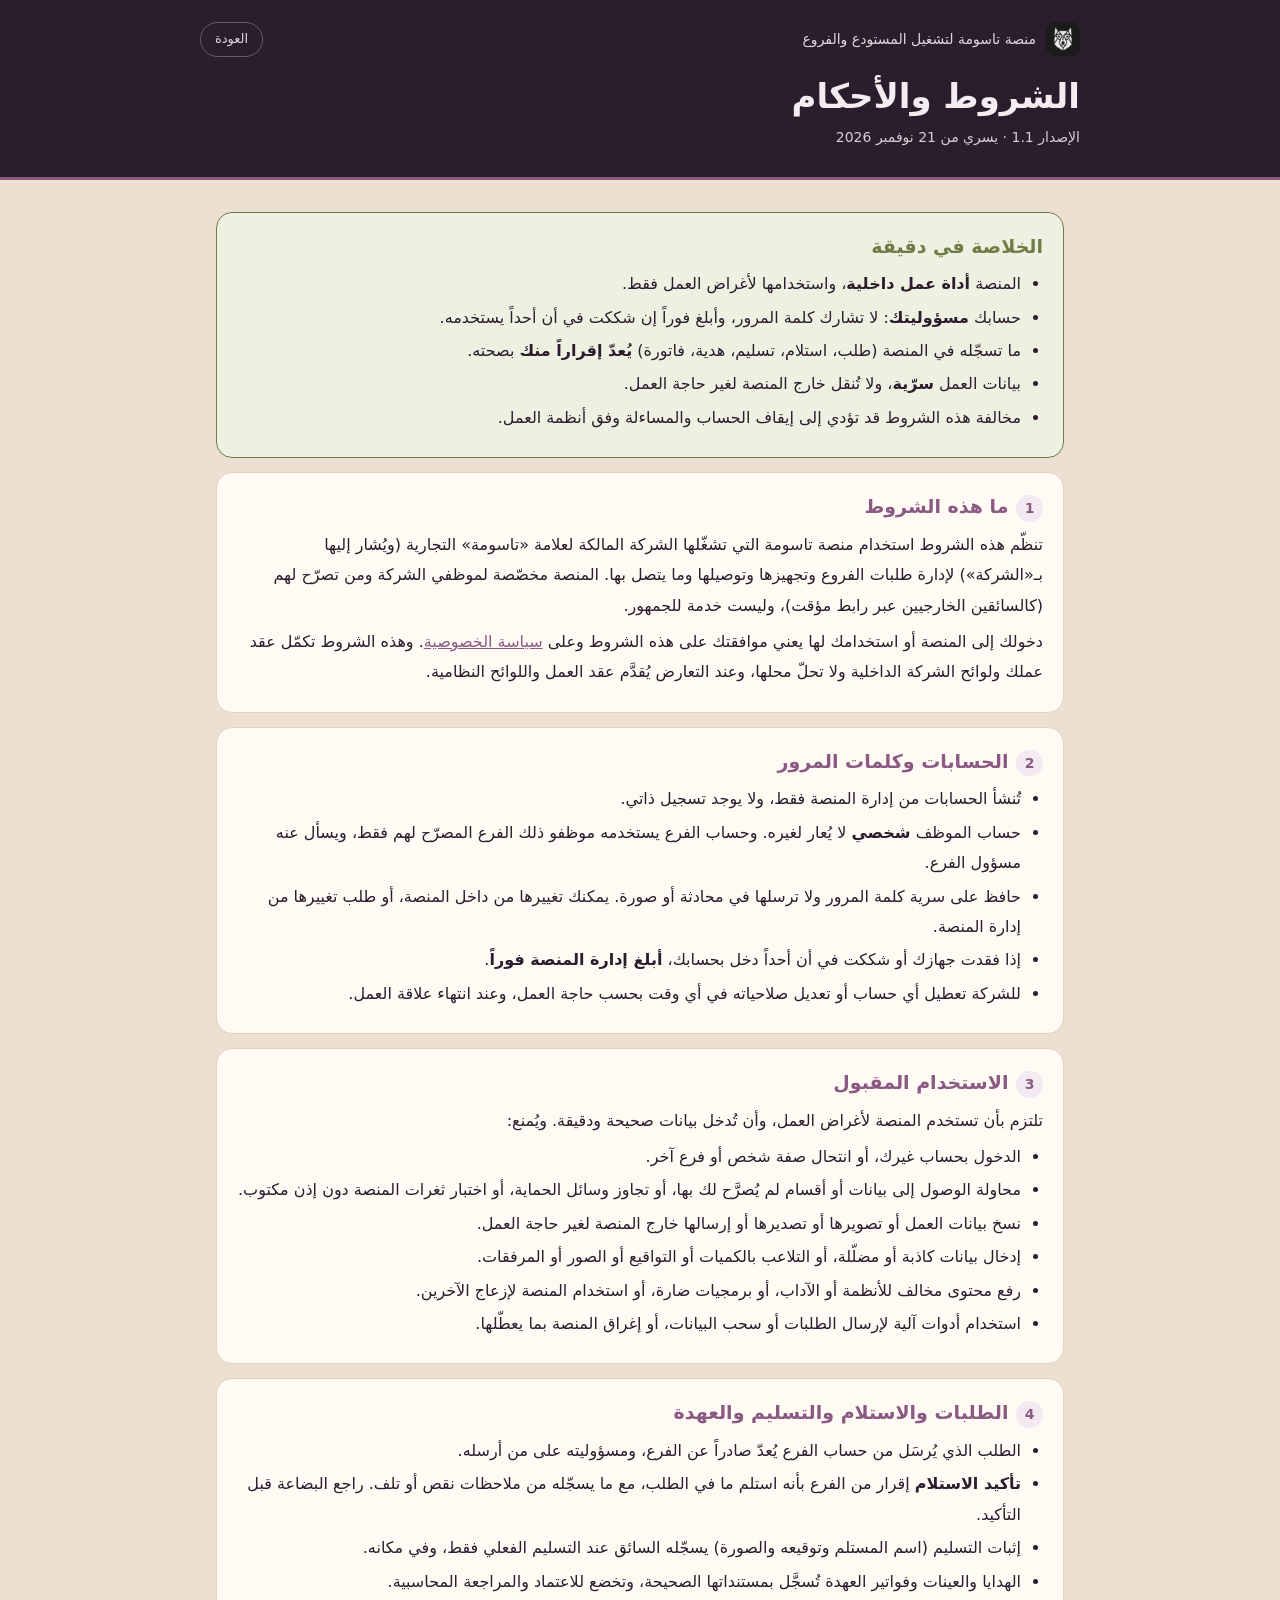
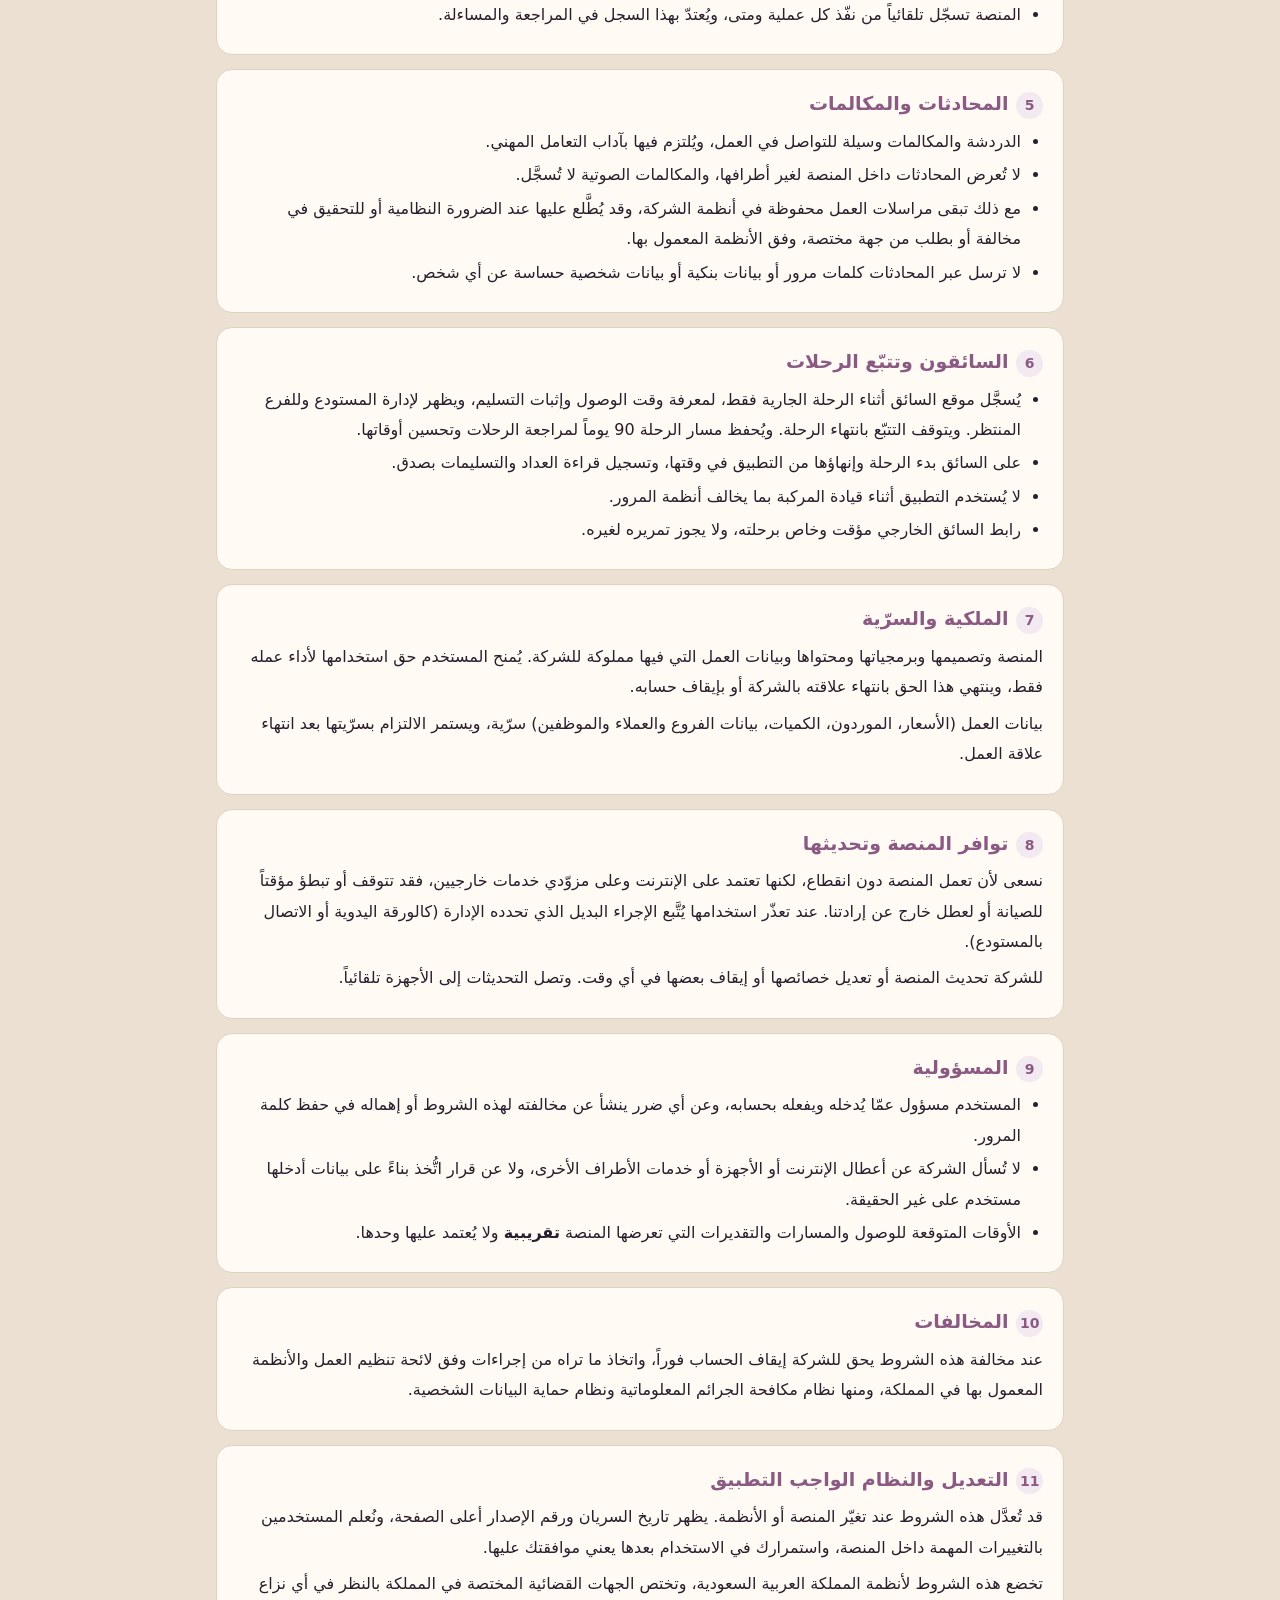
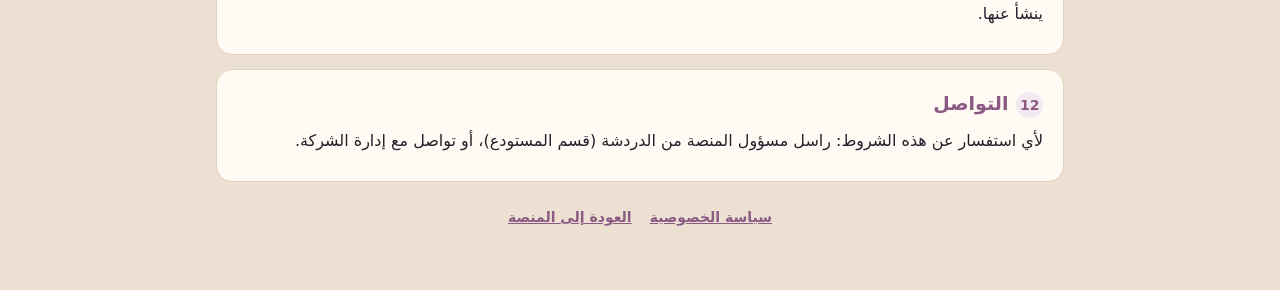
<file: terms.html>
<!doctype html>
<html lang="ar" dir="rtl">
<head>
<meta charset="utf-8">
<script>/* 🌙 المظهر: نفس اختيار المنصة (localStorage.tz_theme)، وإلا حسب الجهاز */(function(){var h=document.documentElement,m=window.matchMedia?matchMedia("(prefers-color-scheme: dark)"):null,f=function(){var t="auto";try{t=localStorage.getItem("tz_theme")||"auto"}catch(e){}h.setAttribute("data-theme",t==="dark"||(t!=="light"&&!!m&&m.matches)?"dark":"light")};f();if(m){if(m.addEventListener)m.addEventListener("change",f);else if(m.addListener)m.addListener(f)}window.addEventListener("storage",f)})()</script>
<meta name="viewport" content="width=device-width, initial-scale=1">
<meta http-equiv="Content-Security-Policy" content="default-src 'none'; style-src 'self'; script-src 'unsafe-inline'; img-src 'self' data:; base-uri 'none'; form-action 'none'">
<meta name="referrer" content="strict-origin">
<meta name="robots" content="noindex">
<meta name="theme-color" content="#2a1d2c">
<title>الشروط والأحكام · منصة تاسومة</title>
<link rel="icon" href="./icon-192.png">
<link rel="stylesheet" href="./legal.css">
</head>
<body>
<div class="top"><div class="in">
 <div class="brand"><img src="./icon-192.png" alt=""><span>منصة تاسومة لتشغيل المستودع والفروع</span><a href="./index.html" id="bk">العودة</a></div>
 <h1>الشروط والأحكام</h1>
 <p>الإصدار 1.1 · يسري من 21 نوفمبر 2026</p>
</div></div>

<div class="wrap">

<div class="card sum">
 <h2>الخلاصة في دقيقة</h2>
 <ul>
  <li>المنصة <b>أداة عمل داخلية</b>، واستخدامها لأغراض العمل فقط.</li>
  <li>حسابك <b>مسؤوليتك</b>: لا تشارك كلمة المرور، وأبلغ فوراً إن شككت في أن أحداً يستخدمه.</li>
  <li>ما تسجّله في المنصة (طلب، استلام، تسليم، هدية، فاتورة) <b>يُعدّ إقراراً منك</b> بصحته.</li>
  <li>بيانات العمل <b>سرّية</b>، ولا تُنقل خارج المنصة لغير حاجة العمل.</li>
  <li>مخالفة هذه الشروط قد تؤدي إلى إيقاف الحساب والمساءلة وفق أنظمة العمل.</li>
 </ul>
</div>

<div class="card">
 <h2><span>1</span>ما هذه الشروط</h2>
 <p>تنظّم هذه الشروط استخدام منصة تاسومة التي تشغّلها الشركة المالكة لعلامة «تاسومة» التجارية (ويُشار إليها بـ«الشركة») لإدارة طلبات الفروع وتجهيزها وتوصيلها وما يتصل بها. المنصة مخصّصة لموظفي الشركة ومن تصرّح لهم (كالسائقين الخارجيين عبر رابط مؤقت)، وليست خدمة للجمهور.</p>
 <p>دخولك إلى المنصة أو استخدامك لها يعني موافقتك على هذه الشروط وعلى <a href="./privacy.html">سياسة الخصوصية</a>. وهذه الشروط تكمّل عقد عملك ولوائح الشركة الداخلية ولا تحلّ محلها، وعند التعارض يُقدَّم عقد العمل واللوائح النظامية.</p>
</div>

<div class="card">
 <h2><span>2</span>الحسابات وكلمات المرور</h2>
 <ul>
  <li>تُنشأ الحسابات من إدارة المنصة فقط، ولا يوجد تسجيل ذاتي.</li>
  <li>حساب الموظف <b>شخصي</b> لا يُعار لغيره. وحساب الفرع يستخدمه موظفو ذلك الفرع المصرّح لهم فقط، ويسأل عنه مسؤول الفرع.</li>
  <li>حافظ على سرية كلمة المرور ولا ترسلها في محادثة أو صورة. يمكنك تغييرها من داخل المنصة، أو طلب تغييرها من إدارة المنصة.</li>
  <li>إذا فقدت جهازك أو شككت في أن أحداً دخل بحسابك، <b>أبلغ إدارة المنصة فوراً</b>.</li>
  <li>للشركة تعطيل أي حساب أو تعديل صلاحياته في أي وقت بحسب حاجة العمل، وعند انتهاء علاقة العمل.</li>
 </ul>
</div>

<div class="card">
 <h2><span>3</span>الاستخدام المقبول</h2>
 <p>تلتزم بأن تستخدم المنصة لأغراض العمل، وأن تُدخل بيانات صحيحة ودقيقة. ويُمنع:</p>
 <ul>
  <li>الدخول بحساب غيرك، أو انتحال صفة شخص أو فرع آخر.</li>
  <li>محاولة الوصول إلى بيانات أو أقسام لم يُصرَّح لك بها، أو تجاوز وسائل الحماية، أو اختبار ثغرات المنصة دون إذن مكتوب.</li>
  <li>نسخ بيانات العمل أو تصويرها أو تصديرها أو إرسالها خارج المنصة لغير حاجة العمل.</li>
  <li>إدخال بيانات كاذبة أو مضلّلة، أو التلاعب بالكميات أو التواقيع أو الصور أو المرفقات.</li>
  <li>رفع محتوى مخالف للأنظمة أو الآداب، أو برمجيات ضارة، أو استخدام المنصة لإزعاج الآخرين.</li>
  <li>استخدام أدوات آلية لإرسال الطلبات أو سحب البيانات، أو إغراق المنصة بما يعطّلها.</li>
 </ul>
</div>

<div class="card">
 <h2><span>4</span>الطلبات والاستلام والتسليم والعهدة</h2>
 <ul>
  <li>الطلب الذي يُرسَل من حساب الفرع يُعدّ صادراً عن الفرع، ومسؤوليته على من أرسله.</li>
  <li><b>تأكيد الاستلام</b> إقرار من الفرع بأنه استلم ما في الطلب، مع ما يسجّله من ملاحظات نقص أو تلف. راجع البضاعة قبل التأكيد.</li>
  <li>إثبات التسليم (اسم المستلم وتوقيعه والصورة) يسجّله السائق عند التسليم الفعلي فقط، وفي مكانه.</li>
  <li>الهدايا والعينات وفواتير العهدة تُسجَّل بمستنداتها الصحيحة، وتخضع للاعتماد والمراجعة المحاسبية.</li>
  <li>المنصة تسجّل تلقائياً من نفّذ كل عملية ومتى، ويُعتدّ بهذا السجل في المراجعة والمساءلة.</li>
 </ul>
</div>

<div class="card">
 <h2><span>5</span>المحادثات والمكالمات</h2>
 <ul>
  <li>الدردشة والمكالمات وسيلة للتواصل في العمل، ويُلتزم فيها بآداب التعامل المهني.</li>
  <li>لا تُعرض المحادثات داخل المنصة لغير أطرافها، والمكالمات الصوتية لا تُسجَّل.</li>
  <li>مع ذلك تبقى مراسلات العمل محفوظة في أنظمة الشركة، وقد يُطَّلع عليها عند الضرورة النظامية أو للتحقيق في مخالفة أو بطلب من جهة مختصة، وفق الأنظمة المعمول بها.</li>
  <li>لا ترسل عبر المحادثات كلمات مرور أو بيانات بنكية أو بيانات شخصية حساسة عن أي شخص.</li>
 </ul>
</div>

<div class="card">
 <h2><span>6</span>السائقون وتتبّع الرحلات</h2>
 <ul>
  <li>يُسجَّل موقع السائق أثناء الرحلة الجارية فقط، لمعرفة وقت الوصول وإثبات التسليم، ويظهر لإدارة المستودع وللفرع المنتظر. ويتوقف التتبّع بانتهاء الرحلة. ويُحفظ مسار الرحلة 90 يوماً لمراجعة الرحلات وتحسين أوقاتها.</li>
  <li>على السائق بدء الرحلة وإنهاؤها من التطبيق في وقتها، وتسجيل قراءة العداد والتسليمات بصدق.</li>
  <li>لا يُستخدم التطبيق أثناء قيادة المركبة بما يخالف أنظمة المرور.</li>
  <li>رابط السائق الخارجي مؤقت وخاص برحلته، ولا يجوز تمريره لغيره.</li>
 </ul>
</div>

<div class="card">
 <h2><span>7</span>الملكية والسرّية</h2>
 <p>المنصة وتصميمها وبرمجياتها ومحتواها وبيانات العمل التي فيها مملوكة للشركة. يُمنح المستخدم حق استخدامها لأداء عمله فقط، وينتهي هذا الحق بانتهاء علاقته بالشركة أو بإيقاف حسابه.</p>
 <p>بيانات العمل (الأسعار، الموردون، الكميات، بيانات الفروع والعملاء والموظفين) سرّية، ويستمر الالتزام بسرّيتها بعد انتهاء علاقة العمل.</p>
</div>

<div class="card">
 <h2><span>8</span>توافر المنصة وتحديثها</h2>
 <p>نسعى لأن تعمل المنصة دون انقطاع، لكنها تعتمد على الإنترنت وعلى مزوّدي خدمات خارجيين، فقد تتوقف أو تبطؤ مؤقتاً للصيانة أو لعطل خارج عن إرادتنا. عند تعذّر استخدامها يُتَّبع الإجراء البديل الذي تحدده الإدارة (كالورقة اليدوية أو الاتصال بالمستودع).</p>
 <p>للشركة تحديث المنصة أو تعديل خصائصها أو إيقاف بعضها في أي وقت. وتصل التحديثات إلى الأجهزة تلقائياً.</p>
</div>

<div class="card">
 <h2><span>9</span>المسؤولية</h2>
 <ul>
  <li>المستخدم مسؤول عمّا يُدخله ويفعله بحسابه، وعن أي ضرر ينشأ عن مخالفته لهذه الشروط أو إهماله في حفظ كلمة المرور.</li>
  <li>لا تُسأل الشركة عن أعطال الإنترنت أو الأجهزة أو خدمات الأطراف الأخرى، ولا عن قرار اتُّخذ بناءً على بيانات أدخلها مستخدم على غير الحقيقة.</li>
  <li>الأوقات المتوقعة للوصول والمسارات والتقديرات التي تعرضها المنصة <b>تقريبية</b> ولا يُعتمد عليها وحدها.</li>
 </ul>
</div>

<div class="card">
 <h2><span>10</span>المخالفات</h2>
 <p>عند مخالفة هذه الشروط يحق للشركة إيقاف الحساب فوراً، واتخاذ ما تراه من إجراءات وفق لائحة تنظيم العمل والأنظمة المعمول بها في المملكة، ومنها نظام مكافحة الجرائم المعلوماتية ونظام حماية البيانات الشخصية.</p>
</div>

<div class="card">
 <h2><span>11</span>التعديل والنظام الواجب التطبيق</h2>
 <p>قد تُعدَّل هذه الشروط عند تغيّر المنصة أو الأنظمة. يظهر تاريخ السريان ورقم الإصدار أعلى الصفحة، ونُعلم المستخدمين بالتغييرات المهمة داخل المنصة، واستمرارك في الاستخدام بعدها يعني موافقتك عليها.</p>
 <p>تخضع هذه الشروط لأنظمة المملكة العربية السعودية، وتختص الجهات القضائية المختصة في المملكة بالنظر في أي نزاع ينشأ عنها.</p>
</div>

<div class="card">
 <h2><span>12</span>التواصل</h2>
 <p>لأي استفسار عن هذه الشروط: راسل مسؤول المنصة من الدردشة (قسم المستودع)، أو تواصل مع إدارة الشركة.</p>
 <!-- TZ-CONTACT -->
</div>

<div class="foot"><a href="./privacy.html">سياسة الخصوصية</a><a href="./index.html" id="bk2">العودة إلى المنصة</a></div>
</div>
<script>
(function(){function b(e){if(history.length>1&&document.referrer&&document.referrer.indexOf(location.origin)===0){e.preventDefault();history.back()}}
 var a=document.getElementById("bk"),c=document.getElementById("bk2");if(a)a.onclick=b;if(c)c.onclick=b})();
</script>
</body>
</html>
</file>
<file: ui.css>
/* تصميم وحركات مشتركة لكل الصفحات. بيتحمّل بعد ستايل الصفحة، فبيعدّل عليه من غير ما يغيّر الهيكل */

/* ---------- عام ---------- */
/* الموبايل: مفيش سحب يمين وشمال للصفحة كلها (الجداول ليها سكرول خاص بيها) */
html{overflow-x:hidden}
/* الموبايل: أزرار كارت الطلب شبكة عمودين منتظمة بدل 3 سطور مكسّرة */
@media (max-width:760px){
 .rq .rf{display:grid;grid-template-columns:1fr 1fr;padding:12px}.rq .rf>*{width:100%;margin:0;text-align:center;justify-content:center;padding-inline:8px;font-size:14.5px;white-space:nowrap;overflow:hidden;text-overflow:ellipsis}
 .rq .rf>span.off{grid-column:1/-1}
 .rq .kp .bt.s{padding:4px 10px!important;min-height:30px}
}
/* صفحة الفرع على الموبايل: شريط "أنت مسجّل الدخول في فرع" كان مضغوط (الاسم بيتكسر على 3 سطور). بقى: اسم الفرع سطر كامل، والأزرار تحته */
@media (max-width:560px){
 #me{flex-wrap:wrap;row-gap:10px}
 #me>div:first-child{flex:1 0 100%;display:flex;align-items:baseline;gap:8px;flex-wrap:wrap}
 #me>div:first-child small{display:inline}#me>div:first-child b{direction:ltr;unicode-bidi:isolate}
 #me .tl{flex:1;justify-content:flex-end}
}
/* الموبايل: أزرار الورقة اللي تحت بقت سطر واحد بيتسحب، وزرار الإرسال ثابت أوله، بدل ما تغطي نص الشاشة */
@media (max-width:560px){
 .act{flex-wrap:nowrap;overflow-x:auto;gap:8px;padding:8px;margin-inline:-6px;border-radius:18px;scrollbar-width:none;
  background:var(--card);background:color-mix(in srgb,var(--card) 82%,transparent);-webkit-backdrop-filter:blur(12px);backdrop-filter:blur(12px);
  box-shadow:0 10px 28px rgba(0,0,0,.14),0 0 0 1px var(--line)}
 .act::-webkit-scrollbar{display:none}
 .act button.b{flex:none;white-space:nowrap;padding:11px 16px}
 .act button.b.sd,.act button.b.p{position:sticky;inset-inline-start:0;z-index:1;box-shadow:0 0 0 6px var(--card)}
 /* (13 نوفمبر 2026) تلاشي عند آخر الشريط: علامة إن فيه أزرار تانية لو سحبت (الزرار الأخير كان شكله مقطوع) */
 .act::after{content:"";flex:none;position:sticky;inset-inline-end:-8px;width:34px;margin-inline-start:-34px;align-self:stretch;pointer-events:none;
  background:linear-gradient(to right,var(--card),transparent)}
 [dir="ltr"] .act::after{background:linear-gradient(to left,var(--card),transparent)}
}
body{animation:ui-fade .45s ease both;-webkit-font-smoothing:antialiased}
::selection{background:var(--ring)}
input,select,textarea{transition:border-color .2s,box-shadow .2s,background-color .2s}
button{transition:transform .16s cubic-bezier(.2,.8,.2,1),box-shadow .22s,background-color .22s,border-color .22s,color .22s,opacity .22s}
button:not(:disabled):active{transform:scale(.97)}
.b.p:not(:disabled):hover,.bt.p:not(:disabled):hover,.bt.g:not(:disabled):hover,.b.g:not(:disabled):hover,button.b.sd:not(:disabled):hover{transform:translateY(-1px);box-shadow:0 8px 20px rgba(0,0,0,.16)}
.fl .chip{transition:background-color .2s,color .2s,border-color .2s,transform .16s}

/* الكروت: رفعة خفيفة مع الماوس */
.rq,.sc,.pan,.hist,#my,.auto{transition:transform .25s cubic-bezier(.2,.8,.2,1),box-shadow .25s}
@media (hover:hover){
 .rq:hover,.sc:hover,.pan:hover{transform:translateY(-2px);box-shadow:0 12px 30px rgba(0,0,0,.09)}
}

/* الهيدر: خط ذهبي بيلمع */
.sheet>.hd{position:relative}
/* (بالـ transform مش background-position: بيتحرك على كارت الشاشة من غير ما يعيد رسم الشريط كل فريم = أنعم على الموبايلات الضعيفة) */
.hd{overflow-x:clip}
.hd::after{content:"";position:absolute;left:0;width:35%;bottom:-3px;height:3px;pointer-events:none;will-change:transform;
 background:linear-gradient(90deg,transparent,rgba(255,236,190,.95),transparent);animation:ui-sweep 7s ease-in-out infinite}

/* طلب جديد: نبض هادي على الحالة */
.rq.new .chp,.chp.new{animation:ui-glow 2.6s ease-in-out infinite}

/* النوافذ المنبثقة */
#md.on,#em.on,.mdl.on,.wkm.on{animation:ui-fade .22s ease both;-webkit-backdrop-filter:blur(4px);backdrop-filter:blur(4px)}
#md.on .mb,#em.on .eb,.mdl.on .card,.wkm.on .wkk{animation:ui-pop .38s cubic-bezier(.16,1,.3,1) both}

/* زرار "تنزيل الصورة" في ورقة الطلب */
.ov a.b{display:inline-block;text-decoration:none;font:inherit;font-weight:700;border-radius:12px;padding:13px 22px;border:1.5px solid #b48aab;background:#b48aab;color:#2a1d2c}

/* نافذة "فعّل الإشعارات" بنفس شكل نافذة التسجيل */
#npm{display:none;position:fixed;inset:0;z-index:97;background:rgba(0,0,0,.55);overflow:auto;padding:18px;-webkit-backdrop-filter:blur(4px);backdrop-filter:blur(4px)}
#npm.on{display:block;animation:ui-fade .22s ease both}
#npm .uik{text-align:center}#npm .uik ol{text-align:right}#npm .uib{justify-content:center}
#npm .bt{font:inherit;font-weight:700;border-radius:12px;padding:11px 20px;border:1.5px solid var(--line);background:var(--card);color:var(--ink);cursor:pointer}
#npm .bt.p{background:#b48aab;border-color:#b48aab;color:#2a1d2c}

/* نافذة "افتح التسجيل في Firebase" */
#uim{display:none;position:fixed;inset:0;z-index:98;background:rgba(0,0,0,.55);overflow:auto;padding:18px;-webkit-backdrop-filter:blur(4px);backdrop-filter:blur(4px)}
#uim.on{display:block;animation:ui-fade .22s ease both}
.uik{max-width:460px;margin:8vh auto;background:var(--card);color:var(--ink);border-radius:20px;padding:24px;box-shadow:0 24px 60px rgba(0,0,0,.35);animation:ui-pop .38s cubic-bezier(.16,1,.3,1) both}
.uik .uii{font-size:40px;line-height:1}.uik h3{margin:8px 0 6px}.uik p{margin:0 0 8px;color:var(--mut)}
.uik ol{margin:0 0 16px;padding-inline-start:20px;line-height:2}
.uib{display:flex;gap:10px;flex-wrap:wrap}.uib .bt{text-decoration:none;display:inline-block}

/* كارت الترحيب */
.hello{position:relative;overflow:hidden;display:flex;justify-content:space-between;align-items:center;gap:14px;flex-wrap:wrap;
 background:linear-gradient(135deg,#2a1d2c 0%,#2d2131 100%);color:#fff;border-radius:20px;padding:18px 22px;margin-bottom:16px;
 border:1px solid rgba(180,138,171,.3);box-shadow:0 14px 34px rgba(0,0,0,.14)}
.hello::after{content:"";position:absolute;width:220px;height:220px;inset-inline-start:-60px;top:-110px;border-radius:50%;background:radial-gradient(circle,rgba(180,138,171,.28),transparent 70%);pointer-events:none}
.hello .hl{position:relative;z-index:1;min-width:0}
.hello b{font-size:21px;line-height:1.4;display:block}
.hello p{margin:4px 0 0;color:#dcc3d6;font-size:14.5px}
.hchips{display:flex;gap:8px;flex-wrap:wrap;margin-top:10px}
.hchips span{background:rgba(255,255,255,.07);border:1px solid rgba(180,138,171,.28);border-radius:999px;padding:4px 12px;font-size:13px;color:#f3edf1}
.hello .hc{position:relative;z-index:1;text-align:left;display:flex;flex-direction:column;align-items:flex-end}
.hello .hc b{font-size:30px;line-height:1.1;color:#e3c8dd;font-variant-numeric:tabular-nums;direction:ltr}
.hello .hc small{color:#b9b4aa;font-size:12.5px}
#hello{display:none}.lock #hello{display:block}
@media (max-width:560px){.hello{padding:16px}.hello b{font-size:18px}.hello .hc{flex-direction:row;align-items:baseline;gap:10px;flex-wrap:wrap;width:100%;border-top:1px solid rgba(255,255,255,.08);padding-top:8px}.hello .hc b{font-size:20px}}
@media print{.hello,#hello{display:none!important}}
.shot .hello,.shot #hello{display:none!important}

/* فلتر الطلبات بالتاريخ: من / إلى */
.drg{display:flex;gap:8px;align-items:center;flex-wrap:wrap}
.drg label{display:flex;align-items:center;gap:6px;color:var(--mut);font-size:13px;margin:0}
.fl .drg input{margin-inline-start:0;padding:8px 10px}

/* النت فاصل */
.ui-offline .live{font-size:0;color:#ff9c8f}
.ui-offline .live::after{content:"غير متصل";font-size:13px}
.ui-offline .live i{background:#ef4444;animation:none;box-shadow:none}
html.ui-offline::after{content:"⚠ انقطع الإنترنت. ستظهر التحديثات تلقائياً فور عودته";position:fixed;bottom:calc(14px + env(safe-area-inset-bottom,0px));left:0;right:0;margin-inline:auto;z-index:95;
 background:#3a1512;color:#fff;border:1px solid #c4362b;padding:10px 18px;border-radius:14px;font:500 14px/1.5 "IBM Plex Sans Arabic",Tahoma,sans-serif;box-shadow:0 12px 30px rgba(0,0,0,.35);width:max-content;max-width:92vw;text-align:center;animation:ui-up .35s ease both}
@media print{html.ui-offline::after{display:none}}
/* (21 نوفمبر 2026) على شاشة البداية (المنصة واقفة على اللوجو بلا إنترنت) لا شريط: الحالة مكتوبة تحت اللوجو */
html.aw.ui-offline::after{display:none}
html.tz-en.ui-offline::after{content:"⚠ Internet connection lost. Updates will appear automatically once it returns"}

/* الحد اليومي المجاني لـ Firebase خلص: النقطة البرتقالي + "متوقف مؤقتاً" بس (طلب محمد، نوفمبر 2026: من غير الشريط اللي فوق) */
.ui-quota .live{font-size:0;color:#f6c770}
.ui-quota .live::after{content:"متوقف مؤقتاً";font-size:13px}
.ui-quota .live i{background:#f59e0b;animation:none;box-shadow:none}

/* الإشعار العلوي */
#toast{transition:transform .5s cubic-bezier(.16,1,.3,1),border-color .3s,background-color .3s}

/* ---------- شاشات الدخول ---------- */
.ui-stage{background:#0b0b0b!important}
/* التطبيق المثبّت: html.app ليه خلفية #2a1d2c، فخلفية شاشة الدخول كانت بتبان شريط على قد المحتوى بس (نوفمبر 2026) */
html:has(body.ui-stage){background:#0b0b0b!important}
.ui-stage::before,.ui-stage::after{content:"";position:fixed;pointer-events:none;z-index:0}
.ui-stage::before{inset:-25%;
 background:radial-gradient(38% 34% at 72% 28%,rgba(180,138,171,.22),transparent 70%),
  radial-gradient(34% 30% at 26% 74%,rgba(29,138,153,.16),transparent 70%),
  radial-gradient(24% 22% at 50% 50%,rgba(180,138,171,.07),transparent 70%);
 animation:ui-drift 22s ease-in-out infinite alternate}
.ui-stage::after{inset:0;
 background-image:linear-gradient(rgba(255,255,255,.035) 1px,transparent 1px),linear-gradient(90deg,rgba(255,255,255,.035) 1px,transparent 1px);
 background-size:46px 46px;-webkit-mask-image:radial-gradient(ellipse at center,#000 10%,transparent 70%);mask-image:radial-gradient(ellipse at center,#000 10%,transparent 70%)}
body.ui-stage #gate,.lg,.gc{position:relative;z-index:1}

.ui-stage .lg,.ui-stage .gc,.ui-stage #gate .card{
 background:rgba(22,22,22,.74);color:#f3edf1;border:1px solid rgba(180,138,171,.22);border-radius:24px;overflow:hidden;
 -webkit-backdrop-filter:blur(16px);backdrop-filter:blur(16px);
 box-shadow:0 30px 80px rgba(0,0,0,.55),inset 0 1px 0 rgba(255,255,255,.05);
 animation:ui-rise .75s cubic-bezier(.2,.8,.2,1) both}
.ui-stage .lg::before,.ui-stage .gc::before,.ui-stage #gate .card::before{content:"";position:absolute;top:0;left:12%;right:12%;height:2px;
 background:linear-gradient(90deg,transparent,#b48aab,transparent);opacity:.9}
.ui-stage .lg>*,.ui-stage .gc>*,.ui-stage #gate .card>*{animation:ui-up .6s cubic-bezier(.2,.8,.2,1) both}
.ui-stage .lg>:nth-child(1),.ui-stage .gc>:nth-child(1),.ui-stage #gate .card>:nth-child(1){animation:ui-pop .7s cubic-bezier(.16,1,.3,1) .15s both,ui-float 5s ease-in-out 1s infinite}
.ui-stage .lg>:nth-child(2),.ui-stage .gc>:nth-child(2),.ui-stage #gate .card>:nth-child(2){animation-delay:.25s}
.ui-stage .lg>:nth-child(3),.ui-stage .gc>:nth-child(3),.ui-stage #gate .card>:nth-child(3){animation-delay:.32s}
.ui-stage .lg>:nth-child(4),.ui-stage .gc>:nth-child(4),.ui-stage #gate .card>:nth-child(4){animation-delay:.39s}
.ui-stage .lg>:nth-child(5),.ui-stage .gc>:nth-child(5),.ui-stage #gate .card>:nth-child(5){animation-delay:.46s}
.ui-stage .lg>:nth-child(6),.ui-stage .gc>:nth-child(6),.ui-stage #gate .card>:nth-child(6){animation-delay:.53s}
.ui-stage .lg>:nth-child(n+7),.ui-stage .gc>:nth-child(n+7),.ui-stage #gate .card>:nth-child(n+7){animation-delay:.6s}
.ui-stage .lg img,.ui-stage .gc img,.ui-stage #gate .card img{filter:drop-shadow(0 8px 22px rgba(180,138,171,.28))}
.ui-stage .lg p,.ui-stage .gc p,.ui-stage #gate .mut{color:#a498a7}
.ui-stage .lg input,.ui-stage .gc input,.ui-stage .gc select,.ui-stage #gate input{
 background:rgba(255,255,255,.045);color:#f3edf1;border:1.5px solid rgba(255,255,255,.09)}
.ui-stage .lg input:focus,.ui-stage .gc input:focus,.ui-stage .gc select:focus,.ui-stage #gate input:focus{
 border-color:#b48aab;background:rgba(255,255,255,.07);box-shadow:0 0 0 4px rgba(180,138,171,.18)}
.ui-stage .gc select option{background:#1d1720;color:#f3edf1}
.ui-stage input::placeholder{color:#77736c}
.ui-stage .er{color:#ff8a7a}

/* زرار الدخول الذهبي + لمعة + مؤشر تحميل */
.ui-stage .gc .go,.ui-stage .lg .bt.p,.ui-stage #gate .b.p{
 position:relative;overflow:hidden;border:0;color:#2a1d2c;
 background:linear-gradient(135deg,#e3c8dd,#9d6c94);box-shadow:0 10px 26px rgba(180,138,171,.28)}
.ui-stage .gc .go::before,.ui-stage .lg .bt.p::before,.ui-stage #gate .b.p::before{content:"";position:absolute;top:0;bottom:0;width:45%;left:-60%;
 background:linear-gradient(100deg,transparent,rgba(255,255,255,.55),transparent);transform:skewX(-18deg);animation:ui-shine 3.8s ease-in-out 1.2s infinite}
.ui-stage .gc .go:not(:disabled):hover,.ui-stage .lg .bt.p:not(:disabled):hover,.ui-stage #gate .b.p:not(:disabled):hover{transform:translateY(-2px);box-shadow:0 14px 32px rgba(180,138,171,.38)}
.ui-stage .gc .go:disabled::after,.ui-stage .lg .bt.p:disabled::after,.ui-stage #gate .b.p:disabled::after{content:"";display:inline-block;width:15px;height:15px;margin-inline-start:10px;vertical-align:-2px;
 border:2.5px solid rgba(27,27,27,.25);border-top-color:#2a1d2c;border-radius:50%;animation:ui-spin .7s linear infinite}

/* ---------- الحركات ---------- */
@keyframes ui-fade{from{opacity:0}to{opacity:1}}
@keyframes ui-up{from{opacity:0;transform:translateY(14px)}to{opacity:1;transform:none}}
@keyframes ui-rise{from{opacity:0;transform:translateY(28px) scale(.97)}to{opacity:1;transform:none}}
@keyframes ui-pop{from{opacity:0;transform:scale(.88)}to{opacity:1;transform:none}}
@keyframes ui-float{0%,100%{transform:translateY(0)}50%{transform:translateY(-6px)}}
@keyframes ui-drift{0%{transform:translate(0,0) rotate(0)}50%{transform:translate(3%,-2%) rotate(6deg)}100%{transform:translate(-3%,3%) rotate(-5deg)}}
@keyframes ui-sweep{0%{transform:translateX(-110%)}60%,100%{transform:translateX(300%)}}
@keyframes ui-shine{0%{left:-60%}35%,100%{left:130%}}
@keyframes ui-spin{to{transform:rotate(360deg)}}
@keyframes ui-glow{0%,100%{box-shadow:0 0 0 0 rgba(180,138,171,.45)}60%{box-shadow:0 0 0 7px rgba(180,138,171,0)}}

/* اللي مفعّل "تقليل الحركة" في جهازه، أو وقت حفظ الصورة والطباعة */
@media (prefers-reduced-motion:reduce){
 *,*::before,*::after{animation-duration:.01ms!important;animation-iteration-count:1!important;transition-duration:.01ms!important}
}
.shot *,.shot *::before,.shot *::after{animation:none!important;transition:none!important}
.shot .hd::after{display:none}
@media print{
 *,*::before,*::after{animation:none!important;transition:none!important}
 .hd::after,.ui-stage::before,.ui-stage::after{display:none!important}
}

/* الطباعة: خلفية الصفحة بيضاء دايماً (في التطبيق المثبّت خلفية الصفحة غامقة وكانت بتطلع سودا تحت الورقة وتخلّص الحبر) */
@media print{html,html.app,html.aw,body{background:#fff!important}}

/* الإشعار: الطلب اللي اتفتح من الإشعار بيلمع ثواني */
.tzflash{animation:tzf 3.5s ease-out}@keyframes tzf{0%,65%{box-shadow:0 0 0 3px #b48aab,0 0 26px rgba(180,138,171,.65)}100%{box-shadow:0 0 0 0 transparent}}

/* ✨ مراجعة التصميم (13 نوفمبر 2026): حلقة التركيز للكيبورد كانت مش ظاهرة خالص (outline: none في كل الأزرار).
   دلوقتي أي حاجة بتتداس بتاخد حلقة ذهبية واضحة لما الواحد يتنقّل بالـ Tab بس (مش مع اللمس أو الماوس). */
:where(button,a,summary,select,input,textarea,[role="button"],[tabindex]):focus-visible{outline:2px solid var(--acc,#8a5a83);outline-offset:2px;border-radius:inherit}
html{caret-color:var(--acc,#8a5a83);accent-color:var(--acc,#8a5a83)}
/* الأرقام في الجداول والعدّادات تبقى بعرض ثابت علشان العواميد ماتتهزّش */
table,.dz,.am,[data-num]{font-variant-numeric:tabular-nums}

/* ================= 🎬 الحركة (13 نوفمبر 2026، مهارة transitions.dev) =================
   مقياس حركة واحد لكل المنصة (نفس قيم transitions.dev). أي حركة جديدة تاخد منه بدل أرقام عشوائية. */
:root{
 --duration-stagger:40ms;--duration-micro:80ms;--duration-quick:150ms;--duration-fast:250ms;--duration-medium:350ms;--duration-slow:400ms;--duration-very-slow:500ms;
 --ease-smooth-out:cubic-bezier(0.22,1,0.36,1);--ease-in-out:ease-in-out;--ease-out:ease-out;
 --distance-micro:4px;--distance-base:8px;--distance-medium:12px;
 --scale-large:0.96;--scale-medium:0.97;--blur-small:2px;
 --modal-open-dur:var(--duration-fast);--modal-close-dur:var(--duration-quick);--modal-scale:var(--scale-large);--modal-ease:var(--ease-smooth-out);
 interpolate-size:allow-keywords;
}
@keyframes t-veil-in{from{opacity:0}to{opacity:1}}
@keyframes t-veil-out{from{opacity:1}to{opacity:0}}
@keyframes t-modal-in{from{opacity:0;transform:translateY(var(--distance-base)) scale(var(--modal-scale));filter:blur(var(--blur-small))}to{opacity:1;transform:none;filter:none}}
@keyframes t-modal-out{from{opacity:1;transform:none}to{opacity:0;transform:scale(var(--modal-scale))}}
@keyframes t-media-in{from{opacity:0;transform:scale(var(--scale-medium))}to{opacity:1;transform:none}}

/* النوافذ: الخلفية بتظهر بالتدريج، واللوحة بتكبر من 96% بنعومة (250ms). القديمة اللي كان ليها حركة (#md/#em/.mdl/.wkm/#npm/#uim/#bcm) بقت على نفس المقياس */
:is(#tzset,#mtm,.cm,.xm,.fm,.gfm,#annm,#annp,#bcgi,#pfm,#pfc,#wrm,#md,#em,.mdl,.wkm,#npm,#uim,#bcm,#anniv,#bciv,#zbx,.ov).on{animation:t-veil-in var(--modal-open-dur) var(--modal-ease) both}
:is(#tzset,#mtm,.cm,.xm,.fm,.gfm,#annm,#annp,#bcgi,#pfm,#pfc,#wrm,#npm,#uim,#bcm).on>:first-child,
#md.on .mb,#em.on .eb,.mdl.on .card,.wkm.on .wkk{animation:t-modal-in var(--modal-open-dur) var(--modal-ease) both;transform-origin:center top}
/* عارضات الصور: الصورة نفسها بتكبر بهدوء */
#zbx.on .zi,#bciv.on>img,#anniv.on .v,.ov.on img{animation:t-media-in var(--modal-open-dur) var(--modal-ease) both}
/* القفل: أسرع وأهدى (150ms)، والضغطات بتعدّي من تحتها على طول. ui.js بيحط is-closing ويشيلها */
:is(#tzset,#mtm,.cm,.xm,.fm,.gfm,#annm,#bcgi,#wrm,.mdl,.wkm,#npm,#uim,.ov).is-closing{display:block!important}
:is(#annp,#pfm,#pfc,#md,#em,#bcm,#anniv,#bciv,#zbx).is-closing{display:flex!important}
.is-closing{pointer-events:none!important;animation:t-veil-out var(--modal-close-dur) var(--modal-ease) both!important}
.is-closing>:first-child,#md.is-closing .mb,#em.is-closing .eb,.mdl.is-closing .card,.wkm.is-closing .wkk{animation:t-modal-out var(--modal-close-dur) var(--modal-ease) both!important}

/* "تفاصيل" بتتفتح وتتقفل بالطول بدل ما تنط (متصفحات Chrome الحديثة؛ الباقي زي الأول من غير حركة) */
details::details-content{block-size:0;overflow:clip;transition:block-size var(--duration-fast) var(--ease-smooth-out),content-visibility var(--duration-fast) allow-discrete}
details[open]::details-content{block-size:auto}
summary{transition:color var(--duration-quick) var(--ease-out)}

@media (prefers-reduced-motion:reduce){
 :is(#tzset,#mtm,.cm,.xm,.fm,.gfm,#annm,#annp,#bcgi,#pfm,#pfc,#wrm,#md,#em,.mdl,.wkm,#npm,#uim,#bcm,#anniv,#bciv,#zbx,.ov).on,
 :is(#tzset,#mtm,.cm,.xm,.fm,.gfm,#annm,#annp,#bcgi,#pfm,#pfc,#wrm,#npm,#uim,#bcm).on>:first-child,#md.on .mb,#em.on .eb,.mdl.on .card,.wkm.on .wkk,
 #zbx.on .zi,#bciv.on>img,#anniv.on .v,.ov.on img,.is-closing,.is-closing>:first-child{animation:none!important}
 .is-closing{display:none!important}
 details::details-content{transition:none}
}

#annb{white-space:nowrap}

/* ================= 📦 صفحة الطلبات أوضح (13 نوفمبر 2026، محمد: "باهتة") =================
   لون لكل حالة (نفس ألوان الأيقونات): جديد ذهبي، قيد التجهيز تركواز، في الطريق أزرق، تم التسليم أخضر، تم الاستلام رمادي مخضر.
   الشارة بقت لون مليان وكلام أبيض، ورأس الكارت واخد لمسة خفيفة من لون الحالة، والكارت ليه حد وظل أوضح. */
.rq{--st:#8a5a83;border:1px solid var(--line);border-inline-start:6px solid var(--st);box-shadow:0 1px 2px rgba(0,0,0,.06),0 10px 26px -18px rgba(40,30,10,.45)}
.rq.prep{--st:#0a8fa3}.rq.go{--st:#0b6bdb}.rq.done{--st:#6f7d45;opacity:1}.rq.recv{--st:#5f7d6b}
.rq .rh{background:linear-gradient(180deg,color-mix(in srgb,var(--st) 11%,transparent),transparent)}
.rq .rh b{letter-spacing:-.01em}
body .rq .chp,body .rq[class] .chp{background:var(--st);color:#fff;font-weight:700;box-shadow:0 1px 2px rgba(0,0,0,.15);border:0}
.rq .kp>span{background:color-mix(in srgb,var(--st) 9%,var(--field,#f2e9dd));border:1px solid color-mix(in srgb,var(--st) 18%,transparent)}
.rq .kp b{color:var(--ink)}
.rq details>summary{color:color-mix(in srgb,var(--st) 80%,var(--ink));font-weight:600}
:where([data-theme=dark]) .rq .rh{background:linear-gradient(180deg,color-mix(in srgb,var(--st) 20%,transparent),transparent)}:where([data-theme=dark]) .rq .kp>span{background:color-mix(in srgb,var(--st) 16%,var(--field,#282029))}:where([data-theme=dark]) .rq details>summary{color:color-mix(in srgb,var(--st) 55%,#fff)}
body .rq[class]{border-inline-start-color:var(--st)}

/* زرار "حسابي" على الموبايل: قاعدة قديمة كانت بتخفي الصورة كمان، فكان بيبان زرار فاضي رفيع */
@media (max-width:600px){.pfme>.pfa{display:inline-flex!important;align-items:center;justify-content:center}}

/* ================= 🎨 الثوب الجديد: موف + بيج + زيتوني (نسب 60 بيج / 30 باذنجاني-موف / 10 زيتوني) ================= */
:root{--olive:#6f7d45;--olive-s:#e9ecd9;--olive-t:#3f4a22}
:root[data-theme=dark]{--olive:#a4b46e;--olive-s:#262a1b;--olive-t:#d3dcae}
/* أزرار الإنجاز (تم التجهيز، تسوية، إنشاء…) زيتوني بكتابة بيضاء */
.bt.g,.b.g{background:var(--olive)!important;border-color:var(--olive)!important;color:#fff!important}
:where([data-theme=dark]) .bt.g,:where([data-theme=dark]) .b.g{color:#1d1a12!important}
/* دواير الأداء: الأداء الكويس زيتوني (جيد فاتح، ممتاز أغمق)، والموف بيفضل للأزرار والتنقّل */
body .dz{--dz-r2:#8d9c5c;--dz-r3:#5e6d34}
:where([data-theme=dark]) body .dz{--dz-r2:#a4b46e;--dz-r3:#c3d189}
/* "مباشر" زيتوني */
.live{color:var(--olive)!important}.live i{background:var(--olive)!important;box-shadow:0 0 0 0 color-mix(in srgb,var(--olive) 60%,transparent)}
.tzt .live{color:#b9c68a!important}.tzt .live i{background:#a4b46e!important}
html.ui-offline .live{color:#ff9c8f!important}html.ui-offline .live i{background:#ef4444!important}html.ui-quota .live{color:#f6c770!important}html.ui-quota .live i{background:#f59e0b!important}
/* خط الهيدر: موف بيذوب في زيتوني (توقيع الثوب الجديد) */
.hd{border-bottom:0!important;box-shadow:inset 0 -3px 0 0 var(--acc)}
.hd::before{content:"";position:absolute;inset-inline:0;bottom:0;height:3px;pointer-events:none;background:linear-gradient(90deg,var(--olive),var(--acc) 45%,var(--acc) 55%,var(--olive))}

/* ================= ⚡ الوضع الخفيف (html.lite، 15 نوفمبر 2026) =================
   بيتفعّل لوحده أول ما الصفحة تفتح لو الجهاز ضعيف (رامات ≤ 2 جيجا، أو 4 أنوية أو أقل في أندرويد)، أو النت بطيء/توفير البيانات،
   أو المستخدم مفعّل "تقليل الحركة". المنصة نفسها زي ما هي، بس من غير التأثيرات التقيلة: التغبيش، اللمعة اللي بتتحرك، وحركات الدخول. */
html.lite *,html.lite *::before,html.lite *::after{-webkit-backdrop-filter:none!important;backdrop-filter:none!important}
html.lite .hd::after{display:none!important}
html.lite body{animation:none!important}
html.lite .dz *,html.lite .g4.anim *{animation:none!important}
html.lite button:not(:disabled):active{transform:none}
html.lite .rq,html.lite .sc,html.lite .pan,html.lite .dz-st{transition:none!important}

/* ================= 🌙 المظهر: تلقائي / نهاري / ليلي (v172، 18 نوفمبر 2026) =================
   سكريبت أول الصفحة يضع html[data-theme=dark|light] قبل الرسم، و tzTheme في ui.js يبدّل. كل ألوان الليل على [data-theme=dark].
   قاعدة جديدة للوضع الليلي: اكتبها «[data-theme=dark] .x{…}» (أو :where([data-theme=dark]) .x لو لا تريد رفع قوة القاعدة). لا تستخدم prefers-color-scheme. */
:root{color-scheme:light}
:root[data-theme=dark]{color-scheme:dark}
/* مفتاح الاختيار (يُستخدم في القائمة الجانبية وفي إعدادات الفرع والسائق) */
.tzth{--th-bg:var(--field,#f2e9dd);--th-ink:var(--mut,#74687a);--th-on:var(--card,#fffaf3);--th-on-ink:var(--ink,#2a1d2c);--th-h:40px;
 position:relative;display:grid;grid-template-columns:repeat(3,minmax(0,1fr));padding:3px;border-radius:13px;background:var(--th-bg);isolation:isolate}
.tzth::before{content:"";position:absolute;z-index:-1;top:3px;bottom:3px;right:3px;width:calc((100% - 6px)/3);border-radius:10px;background:var(--th-on);box-shadow:0 1px 2px rgba(0,0,0,.12),0 2px 8px rgba(0,0,0,.08);
 transition:transform var(--duration-fast) var(--ease-smooth-out)}
html[data-thp=light] .tzth::before{transform:translateX(-100%)}html[data-thp=dark] .tzth::before{transform:translateX(-200%)}
html.tz-en .tzth::before{right:auto;left:3px}html.tz-en[data-thp=light] .tzth::before{transform:translateX(100%)}html.tz-en[data-thp=dark] .tzth::before{transform:translateX(200%)}
.tzth button{display:flex;align-items:center;justify-content:center;gap:7px;min-width:0;height:var(--th-h);padding:0 6px;border:0;border-radius:10px;background:none;color:var(--th-ink);font:inherit;font-size:13.5px;font-weight:600;cursor:pointer;white-space:nowrap;-webkit-tap-highlight-color:transparent;text-decoration:none}
.tzth button svg{flex:none}.tzth button span{overflow:hidden;text-overflow:ellipsis}
.tzth button:hover{color:var(--th-on-ink)}
.tzth button[aria-checked=true]{color:var(--th-on-ink);font-weight:700}
/* تبديل المظهر: الوضع الجديد ينتشر كدائرة من مكان الزر (View Transitions؛ المتصفحات الأقدم تبدّل فوراً) */
html.tz-thv::view-transition-old(root){animation:none;z-index:1}
html.tz-thv::view-transition-new(root){animation:tz-thr var(--duration-very-slow) var(--ease-smooth-out) both;z-index:2}
@keyframes tz-thr{from{clip-path:circle(0 at var(--thx,50%) var(--thy,50%))}to{clip-path:circle(var(--thr,150vmax) at var(--thx,50%) var(--thy,50%))}}

/* ================= 🧭 هيكل لوحة المستودع: قائمة جانبية + شريط علوي نحيف (v172، 18 نوفمبر 2026، محمد: «قائمة زي الـ ERP المحترف») =================
   إطار باذنجاني على شكل حرف L (القائمة + الشريط = الـ 30%)، والمحتوى بيج بزاوية مستديرة عند التقاء الإطار (الـ 60%)، والزيتوني للمؤشرات (الـ 10%).
   حاسوب (>1024px): القائمة ثابتة 264px وتُطوى إلى 76px (html.tzn-col). جوال وتابلت: درج ينزلق (html.tzn-open) بخلفية معتمة.
   الترتيب والشروط في TABS داخل admin.html. الاتجاه: يمين في العربية، ويسار في الإنجليزية (html.tz-en). */
.tzs{--tzn-w:264px;--tzt-h:64px;--tzn-bg:#2a1d2c;--tzn-bg2:#211523;--tzn-ink:#eadfe8;--tzn-mut:#a893a6;--tzn-line:rgba(255,255,255,.08);--tzn-hov:rgba(255,255,255,.06);--tzn-act:rgba(180,138,171,.22);--tzn-dur:280ms}
html.tzn-col .tzs{--tzn-w:72px}
:root[data-theme=dark] .tzs{--tzn-bg:#231826;--tzn-bg2:#1a111c}
.tzn{position:fixed;top:0;bottom:0;right:0;width:var(--tzn-w);z-index:30;display:flex;flex-direction:column;color:var(--tzn-ink);
 background:linear-gradient(180deg,var(--tzn-bg) 0,var(--tzn-bg) var(--tzt-h),var(--tzn-bg2) 100%);
 padding-top:env(safe-area-inset-top,0px);padding-bottom:env(safe-area-inset-bottom,0px);
 transition:width var(--tzn-dur) var(--ease-smooth-out)}
html.tz-en .tzn{right:auto;left:0}
.tzw{margin-inline-start:var(--tzn-w);min-width:0;transition:margin var(--tzn-dur) var(--ease-smooth-out)}
.tzw main{max-width:1280px;padding:22px 24px 64px}
/* --- رأس القائمة: الشعار --- */
.tzn-hd{flex:none;position:relative;display:flex;align-items:center;gap:10px;height:var(--tzt-h);padding:0 16px 0 14px;overflow:hidden;transition:padding var(--tzn-dur) var(--ease-smooth-out)}
.tzn-l2,#tzn-who{transition:opacity var(--duration-quick) var(--ease-out),visibility 0s}
.tzn-hd::after{content:"";position:absolute;bottom:0;right:16px;left:16px;height:1px;background:linear-gradient(90deg,transparent,rgba(164,180,110,.55),rgba(180,138,171,.7),transparent)}
.tzn-br{flex:1;display:flex;align-items:center;gap:9px;min-width:0}
.tzn-l1{height:36px;width:auto;flex:none;display:block}.tzn-l2{height:27px;width:auto;flex:none;display:block}
#tzn-who{flex:none;max-width:104px;overflow:hidden;text-overflow:ellipsis;white-space:nowrap;font-size:11.5px;font-weight:700;line-height:1.5;color:#e3c8dd;background:rgba(180,138,171,.15);border:1px solid rgba(180,138,171,.28);border-radius:999px;padding:2px 10px}
#tzn-who:empty{display:none}
.tzn-x{display:none;flex:none;order:3;width:40px;height:40px;border:0;border-radius:12px;background:rgba(255,255,255,.06);color:#eadfe8;cursor:pointer;place-items:center}
/* --- الأقسام --- */
/* (v268) بلا شريط تمرير (كان يزيح الأيقونات والكبسولة 10px في العربية)؛ التمرير بالعجلة واللمس والأسهم، وتلاشٍ أعلى وأسفل يبيّن أن هناك المزيد (data-fd من navFade) */
.tzn-sc{flex:1;min-height:0;overflow-y:auto;overflow-x:hidden;padding:2px 12px 14px;scrollbar-width:none;-ms-overflow-style:none;overscroll-behavior:contain;transition:padding var(--tzn-dur) var(--ease-smooth-out)}
.tzn-sc::-webkit-scrollbar{display:none;width:0;height:0}
.tzn-sc[data-fd=t]{-webkit-mask-image:linear-gradient(180deg,transparent 0,#000 26px);mask-image:linear-gradient(180deg,transparent 0,#000 26px)}
.tzn-sc[data-fd=b]{-webkit-mask-image:linear-gradient(0deg,transparent 0,#000 34px);mask-image:linear-gradient(0deg,transparent 0,#000 34px)}
.tzn-sc[data-fd=tb]{-webkit-mask-image:linear-gradient(180deg,transparent 0,#000 26px,#000 calc(100% - 34px),transparent 100%);mask-image:linear-gradient(180deg,transparent 0,#000 26px,#000 calc(100% - 34px),transparent 100%)}
.tzn-g{margin-top:10px;transition:margin var(--tzn-dur) var(--ease-smooth-out)}.tzn-g:first-child{margin-top:8px}
.tzn-gl{display:flex;align-items:center;gap:10px;height:24px;padding:0 10px;font-size:11.5px;font-weight:700;color:var(--tzn-mut);white-space:nowrap;overflow:hidden;transition:height var(--tzn-dur) var(--ease-smooth-out),padding var(--tzn-dur) var(--ease-smooth-out)}
.tzn-gl span{flex:none;transition:opacity var(--duration-quick) var(--ease-out)}
.tzn-gl::after{content:"";flex:1;height:1px;background:var(--tzn-line)}
.tzn-i{position:relative;display:flex;align-items:center;gap:12px;width:100%;min-height:40px;margin:1px 0;padding:0 12px;border:0;border-radius:11px;background:none;color:var(--tzn-ink);
 font:inherit;font-size:14.5px;font-weight:500;text-align:start;cursor:pointer;white-space:nowrap;-webkit-tap-highlight-color:transparent;
 transition:background-color var(--duration-quick) var(--ease-out),color var(--duration-quick) var(--ease-out),transform .16s cubic-bezier(.2,.8,.2,1),padding var(--tzn-dur) var(--ease-smooth-out),min-height var(--tzn-dur) var(--ease-smooth-out)}
.tzn-ic{flex:none;width:24px;height:24px;display:grid;place-items:center;font-size:17.5px;line-height:1;color:#c9b3c6;transition:color var(--duration-quick) var(--ease-out)}
.tzn-ic span.gi{margin:0!important;vertical-align:0!important;opacity:1!important}
.tzn-tx{flex:1;min-width:0;overflow:hidden;text-overflow:ellipsis;transition:opacity var(--duration-fast) var(--ease-out) 60ms}
html.tzn-anim .tzn-tx{text-overflow:clip}html.tzn-anim .tzn-n{animation:none;opacity:0}
.tzn-i:hover{background:var(--tzn-hov);color:#fff}
.tzn-i.on{background:var(--tzn-act);color:#fff;font-weight:700}
.tzn-i.on .tzn-ic{color:#f3e1ee}
/* مؤشر «مفتوح الآن»: شريط موف يذوب في زيتوني على حافة القائمة (توقيع ثوب المنصة) */
.tzn-i::before{content:"";position:absolute;top:8px;bottom:8px;right:-12px;width:4px;border-radius:4px 0 0 4px;background:linear-gradient(180deg,#c9a3c2,#a4b46e);opacity:0;transform:scaleY(.3);
 transition:opacity var(--duration-quick) var(--ease-out),transform var(--duration-fast) var(--ease-smooth-out)}
.tzn-i.on::before{opacity:1;transform:none}
html.tz-en .tzn-i::before{right:auto;left:-12px;border-radius:0 4px 4px 0}
.tzn-n{flex:none;min-width:22px;height:20px;padding:0 6px;border-radius:999px;background:#c0392b;color:#fff;font-size:11.5px;font-weight:800;line-height:20px;text-align:center;font-variant-numeric:tabular-nums;animation:tzn-pop var(--duration-fast) var(--ease-smooth-out) both;transition:opacity var(--duration-quick) var(--ease-out)}
@keyframes tzn-pop{from{opacity:0;transform:scale(.6)}to{opacity:1;transform:none}}
@keyframes tzn-gin{from{opacity:0;transform:translateY(10px)}to{opacity:1;transform:none}}
@keyframes tzn-gfd{from{opacity:0}}
/* أقسام «الإعدادات» تنفتح تحته */
.tzn-sub{display:grid;grid-template-rows:0fr;visibility:hidden;transition:grid-template-rows var(--duration-fast) var(--ease-smooth-out),visibility 0s var(--duration-fast)}
.tzn-sub>div{position:relative;min-height:0;overflow:hidden;padding-inline-start:30px}
.tzn-sub>div::before{content:"";position:absolute;top:6px;bottom:8px;inset-inline-start:23px;width:1px;background:rgba(255,255,255,.14)}
.tzn-i.on+.tzn-sub{grid-template-rows:1fr;visibility:visible;transition:grid-template-rows var(--duration-fast) var(--ease-smooth-out),visibility 0s}
#tzn-nav.subx .tzn-i.on+.tzn-sub{grid-template-rows:0fr;visibility:hidden;transition:grid-template-rows var(--duration-fast) var(--ease-smooth-out),visibility 0s var(--duration-fast)}
.tzn-sub button{position:relative;display:block;width:100%;min-height:34px;padding:0 12px;border:0;border-radius:10px;background:none;color:var(--tzn-mut);font:inherit;font-size:13.5px;font-weight:500;text-align:start;cursor:pointer;white-space:nowrap;overflow:hidden;text-overflow:ellipsis;
 transition:background-color var(--duration-quick) var(--ease-out),color var(--duration-quick) var(--ease-out)}
.tzn-sub button:hover{background:var(--tzn-hov);color:#fff}
.tzn-sub button.on{color:#fff;font-weight:700}
.tzn-sub button.on::before{content:"";position:absolute;top:50%;inset-inline-start:-10px;width:7px;height:7px;margin-top:-3.5px;border-radius:50%;background:#c9a3c2;box-shadow:0 0 0 3px var(--tzn-bg2)}
@media (pointer:coarse){.tzn-sub button{min-height:44px}}
/* --- أسفل القائمة: المظهر، اللغة، النسخة الاحتياطية، الخروج، الطيّ --- */
.tzn-ft{flex:none;position:relative;display:flex;flex-direction:column;gap:7px;padding:10px 12px 12px;border-top:1px solid var(--tzn-line)}
.tzn .tzth{--th-bg:rgba(0,0,0,.26);--th-ink:#b9a6b7;--th-on:rgba(255,255,255,.13);--th-on-ink:#fff;--th-h:32px}
.tzn .tzth::before{box-shadow:inset 0 1px 0 rgba(255,255,255,.08)}
.tzn .tzth button{font-size:12.5px;gap:6px}
.tzn-fr{display:flex;flex-wrap:wrap;align-items:center;gap:6px}
.tzn-sl,.tzt-sl{display:contents}
.tzn-ft .tzn-b,.tzn-ft #bkp{flex:1 1 84px;min-width:0;height:36px;display:inline-flex;align-items:center;justify-content:center;gap:7px;padding:0 10px;border-radius:11px;border:1px solid rgba(255,255,255,.1);background:rgba(255,255,255,.05);color:var(--tzn-ink);
 font:inherit;font-size:13.5px;font-weight:600;line-height:1;white-space:nowrap;cursor:pointer;text-decoration:none;position:relative}
.tzn-ft .tzn-b:hover,.tzn-ft #bkp:hover{background:rgba(255,255,255,.11)}
.tzn-ft #bkp .bkd{top:-3px;inset-inline-end:-3px;border-color:var(--tzn-bg2)}
.tzn-ft [hidden]{display:none!important}
.tzn-ft .tzn-out{color:#ffb4ac;border-color:rgba(255,138,128,.22);background:rgba(255,120,110,.07)}
.tzn-ft .tzn-out:hover{background:rgba(255,120,110,.16)}
#tzn-v{flex:none;color:rgba(255,255,255,.38);font-size:11px;font-variant-numeric:tabular-nums}#tzn-v:empty{display:none}
/* --- (v268) زر «الأدوات» أسفل القائمة (حاسوب): يفتح نافذة فيها المظهر واللغة والنسخة والخروج، فتبقى القائمة كلها للأقسام --- */
.tzn-mb{display:none}
.tzt-mc{display:none}.tzt-mm,.tzt-mc{place-items:center}.tzt-mm{display:grid}
@media (min-width:1025px){
 .tzn-mb{flex:none;display:flex;align-items:center;gap:10px;height:48px;margin:6px 12px 12px;padding:0 9px;overflow:hidden;border:1px solid rgba(255,255,255,.09);border-radius:14px;background:rgba(255,255,255,.045);color:var(--tzn-ink);font:inherit;text-align:start;cursor:pointer;-webkit-tap-highlight-color:transparent;
  transition:background-color var(--duration-quick) var(--ease-out),border-color var(--duration-quick) var(--ease-out),transform .16s cubic-bezier(.2,.8,.2,1),height var(--tzn-dur) var(--ease-smooth-out),margin var(--tzn-dur) var(--ease-smooth-out),padding var(--tzn-dur) var(--ease-smooth-out)}
 .tzn-mb:hover,html.tzn-more .tzn-mb{background:rgba(255,255,255,.09);border-color:rgba(255,255,255,.16)}
 .tzn-mb:active{transform:scale(.97)}
 .tzn-mi{position:relative;flex:none;width:28px;height:28px;display:grid;place-items:center;border-radius:9px;background:linear-gradient(180deg,rgba(201,163,194,.3),rgba(180,138,171,.16));color:#f0dcea;box-shadow:inset 0 1px 0 rgba(255,255,255,.14)}
 .tzn-mi svg{transition:transform var(--duration-medium) var(--ease-smooth-out)}
 html.tzn-more .tzn-mi svg{transform:rotate(90deg)}
 .tzn-mt{flex:1;min-width:0;display:flex;flex-direction:column;gap:3px;line-height:1.15;white-space:nowrap;transition:opacity var(--duration-fast) var(--ease-out) 60ms}
 .tzn-m1{font-size:13.5px;font-weight:700;color:#fff}
 .tzn-m2{font-size:11px;font-weight:500;color:var(--tzn-mut);overflow:hidden;text-overflow:ellipsis}
 .tzn-mc{flex:none;display:grid;place-items:center;color:var(--tzn-mut);transition:transform var(--duration-fast) var(--ease-smooth-out),opacity var(--duration-quick) var(--ease-out)}
 html.tzn-more .tzn-mc{transform:rotate(180deg)}
 /* تنبيه النسخة الاحتياطية (النقطة الحمراء على زر «نسخة») يظهر على زر الأدوات أيضاً */
 .tzn:has(#bkp .bkd) .tzn-mi::after{content:"";position:absolute;top:-3px;inset-inline-start:-3px;width:9px;height:9px;border-radius:50%;background:#e5484d;box-shadow:0 0 0 2px var(--tzn-bg2)}
 /* النافذة: نفس عناصر أسفل القائمة (بمعرّفاتها وأزرارها) لكنها عائمة فوق الزر */
 .tzn-ft{position:fixed;z-index:3;bottom:72px;inset-inline-start:12px;width:240px;padding:12px;gap:8px;border:1px solid rgba(255,255,255,.12);border-radius:16px;background:#302133;box-shadow:0 22px 54px rgba(0,0,0,.5),inset 0 1px 0 rgba(255,255,255,.07);
  opacity:0;visibility:hidden;pointer-events:none;transform:translateY(10px) scale(.96);transform-origin:50% 100%;
  transition:opacity var(--duration-quick) var(--ease-out),transform var(--duration-fast) var(--ease-smooth-out),visibility 0s var(--duration-fast)}
 html.tzn-more .tzn-ft{opacity:1;visibility:visible;pointer-events:auto;transform:none;transition:opacity var(--duration-quick) var(--ease-out),transform var(--duration-fast) var(--ease-smooth-out),visibility 0s}
 html.tzn-more .tzn{z-index:59}
 :root[data-theme=dark] .tzn-ft{background:#2a1d2e}
 .tzn-ft .tzn-fr{gap:7px}
 .tzn-ft #tzn-v{flex:1 1 100%;text-align:center;padding-top:2px}
 /* زر الشريط العلوي: أيقونة اللوحة بدل ☰، والسهم ينقلب مع الطيّ */
 .tzt .tzt-m{display:grid;width:40px;height:40px;margin-inline-start:-8px;border-radius:12px;background:transparent;color:#cdb9ca;transition:background-color var(--duration-quick) var(--ease-out),color var(--duration-quick) var(--ease-out),transform .16s cubic-bezier(.2,.8,.2,1)}
 .tzt .tzt-m:hover{background:rgba(255,255,255,.09);color:#fff}.tzt .tzt-m:active{transform:scale(.94)}
 .tzt-mm{display:none}.tzt-mc{display:grid}
 .tzt-mc .tzn-ar{transform-box:fill-box;transform-origin:center;transition:transform var(--tzn-dur) var(--ease-smooth-out)}
 html.tzn-col .tzt-mc .tzn-ar{transform:scaleX(-1)}
 html.tz-en .tzt-mc svg{transform:scaleX(-1)}
}
/* --- (v268) القائمة مطوية (حاسوب): شريط أيقونات 72px. العناصر تبقى في مكانها (الأيقونة على نفس البعد من الحافة) والنص يذوب، فالطيّ والتوسيع حركة واحدة ناعمة --- */
@media (min-width:1025px){
 html.tzn-col .tzn-hd{padding-inline:18px 0}
 html.tzn-col .tzn-l2,html.tzn-col #tzn-who{opacity:0;visibility:hidden;transition:opacity var(--duration-micro) var(--ease-out),visibility 0s var(--duration-micro)}
 html.tzn-col .tzn-sc{padding-inline:14px}
 html.tzn-col .tzn-g{margin-top:5px}
 html.tzn-col .tzn-gl{height:9px;padding:0 12px;gap:0}
 html.tzn-col .tzn-gl span{width:0;overflow:hidden;opacity:0}
 html.tzn-col .tzn-g:first-child .tzn-gl{height:0}
 html.tzn-col .tzn-i{min-height:36px;padding-inline:10px}
 html.tzn-col .tzn-tx{opacity:0;transition:opacity var(--duration-micro) var(--ease-out)}
 html.tzn-col .tzn-i.on+.tzn-sub{grid-template-rows:0fr;visibility:hidden;transition:grid-template-rows var(--duration-fast) var(--ease-smooth-out),visibility 0s var(--duration-fast)}
 html.tzn-col .tzn-n{position:absolute;top:-4px;inset-inline-end:-4px;min-width:17px;height:17px;line-height:17px;padding:0 4px;font-size:10px;box-shadow:0 0 0 2.5px var(--tzn-bg2)}
 html.tzn-col #tzn-nav.tzg>tz-g.p::before{inset-inline-start:-14px}
 html.tzn-col .tzn-mb{height:40px;margin:6px 14px 12px;padding:0 7px;border-radius:12px}
 html.tzn-col .tzn-mt,html.tzn-col .tzn-mc{opacity:0;transition:opacity var(--duration-micro) var(--ease-out)}
 html.tzn-col .tzn-ft{bottom:12px;inset-inline-start:calc(var(--tzn-w) + 10px);width:252px;transform:translateX(12px) scale(.96);transform-origin:100% 100%}
 html.tz-en.tzn-col .tzn-ft{transform:translateX(-12px) scale(.96);transform-origin:0 100%}
 html.tzn-col.tzn-more .tzn-ft{transform:none}
}
/* اللابتوب القصير: عناصر الشريط المطوي أقصر قليلاً حتى تظهر كل الأقسام بلا تمرير */
@media (min-width:1025px) and (max-height:800px){
 html.tzn-col .tzn-i{min-height:34px;margin:1px 0}
 html.tzn-col .tzn-g{margin-top:4px}html.tzn-col .tzn-gl{height:7px}
}
#tzn-tip{position:fixed;z-index:95;display:flex;align-items:center;gap:8px;transform:translate(8px,-50%);opacity:0;pointer-events:none;background:#1a121d;color:#fff;font-size:13px;font-weight:600;line-height:1;padding:9px 12px;border-radius:10px;border:1px solid rgba(255,255,255,.1);white-space:nowrap;box-shadow:0 10px 26px rgba(0,0,0,.4);
 transition:opacity var(--duration-quick) var(--ease-out),transform var(--duration-fast) var(--ease-smooth-out),top 120ms var(--ease-smooth-out)}
html.tz-en #tzn-tip{transform:translate(-8px,-50%)}
#tzn-tip.on,html.tz-en #tzn-tip.on{opacity:1;transform:translate(0,-50%)}
#tzn-tip::before{content:"";position:absolute;top:50%;inset-inline-start:-4px;width:8px;height:8px;margin-top:-4px;border-radius:2px;background:inherit;transform:rotate(45deg)}
#tzn-tip b{flex:none;min-width:18px;height:18px;padding:0 5px;border-radius:999px;background:#c0392b;color:#fff;font-size:10.5px;font-weight:800;line-height:18px;text-align:center;font-variant-numeric:tabular-nums}
/* --- الشريط العلوي --- */
.tzt{position:sticky;top:0;z-index:20;display:flex;align-items:center;gap:14px;height:calc(var(--tzt-h) + env(safe-area-inset-top,0px));padding:env(safe-area-inset-top,0px) 22px 0;background:var(--tzn-bg);color:#fff}
/* الزاوية المستديرة للمحتوى عند التقاء القائمة بالشريط */
.tzt::after{content:"";position:absolute;top:100%;right:0;width:22px;height:22px;pointer-events:none;background:radial-gradient(circle at 0 100%,transparent 21.5px,var(--tzn-bg) 22px)}
html.tz-en .tzt::after{right:auto;left:0;background:radial-gradient(circle at 100% 100%,transparent 21.5px,var(--tzn-bg) 22px)}
.tzt-m{display:none;flex:none;width:44px;height:44px;border:0;border-radius:13px;background:rgba(255,255,255,.07);color:#fff;cursor:pointer;place-items:center}
.tzt-m:hover{background:rgba(255,255,255,.13)}
.tzt-ti{flex:1;min-width:0}
.tzt-cr{display:flex;align-items:center;gap:7px;font-size:12px;font-weight:500;line-height:1.3;color:#bfa9bd;white-space:nowrap}
.tzt-cr i{width:5px;height:5px;border:solid currentColor;border-width:0 0 1.5px 1.5px;transform:rotate(45deg);opacity:.7}
html.tz-en .tzt-cr i{transform:rotate(-135deg)}
.tzt h1{display:flex;align-items:center;gap:9px;margin:1px 0 0;font-size:19px;font-weight:700;line-height:1.35;color:#fff;white-space:nowrap}
.tzt-hi{flex:none;font-size:15px;line-height:1}
.tzt-ht{min-width:0;overflow:hidden;text-overflow:ellipsis}
.tzt-ro{flex:none;font-style:normal;font-size:11.5px;font-weight:700;color:#2a1d2c;background:#e3c8dd;border-radius:999px;padding:3px 10px;line-height:1.4}
.tzt-r{flex:none;display:flex;align-items:center;gap:14px}
.tzt .live{font-size:12.5px;font-weight:600;gap:7px}
.tzt-tl{display:flex;align-items:center;gap:8px}
.tzt-tl>button,.tzt-tl .tzt-sl>button,.tzt #annb,.tzt #pfme{flex:none;height:40px;min-width:40px;display:inline-flex;align-items:center;justify-content:center;gap:7px;padding:0 13px;border-radius:12px;border:1px solid rgba(255,255,255,.1);background:rgba(255,255,255,.06);color:#eadfe8;
 font:inherit;font-size:13.5px;font-weight:600;line-height:1;white-space:nowrap;cursor:pointer;position:relative}
.tzt-tl>button:hover,.tzt #annb:hover,.tzt #pfme:hover{background:rgba(255,255,255,.12)}
.tzt-tl [hidden]{display:none!important}
.tzt #annb.nw{background:linear-gradient(135deg,#e3c8dd,#b48aab);border-color:transparent;color:#2a1d2c;font-weight:800}
.tzt #annb i{position:absolute;top:-6px;inset-inline-end:-6px;min-width:19px;height:19px;padding:0 5px;border-radius:999px;background:#c0392b;color:#fff;font-size:11px;font-weight:800;line-height:19px;box-shadow:0 0 0 2px var(--tzn-bg)}
/* الجرس: أيقونة فقط، ونقطة تبيّن الحالة (زيتوني = الإشعارات تعمل، كهرماني = تحتاج تفعيلاً) */
.tzt #bell{width:40px;padding:0;font-size:0;gap:0}
.tzt #bell .gi{display:none!important}
.tzt #bell::before{content:"";width:20px;height:20px;background:currentColor;-webkit-mask:var(--tz-bell) center/contain no-repeat;mask:var(--tz-bell) center/contain no-repeat}
.tzt #bell::after{content:"";position:absolute;top:8px;inset-inline-end:9px;width:8px;height:8px;border-radius:50%;background:#f0a020;box-shadow:0 0 0 2px var(--tzn-bg)}
.tzt #bell[data-on="1"]::after{background:#a4b46e}
.tzs{--tz-bell:url("data:image/svg+xml,%3Csvg xmlns='http://www.w3.org/2000/svg' viewBox='0 0 24 24' fill='none' stroke='%23000' stroke-width='1.8' stroke-linecap='round' stroke-linejoin='round'%3E%3Cpath d='M6 9.5a6 6 0 0 1 12 0c0 5 2 6.5 2 6.5H4s2-1.5 2-6.5z'/%3E%3Cpath d='M10 19.5a2.2 2.2 0 0 0 4 0'/%3E%3C/svg%3E")}
.tzt .pfme{padding:0 12px 0 5px!important;gap:8px}
html.tz-en .tzt .pfme{padding:0 5px 0 12px!important}
.tzt .pfme .pfa{width:30px!important;height:30px!important}
/* الورقة اليدوية: الإطار يملأ منطقة المحتوى (يتبع عرض القائمة وارتفاع الشريط) */
.tzs>#sf{position:fixed;z-index:10;border:0;top:calc(var(--tzt-h) + env(safe-area-inset-top,0px));right:var(--tzn-w);left:0;width:calc(100% - var(--tzn-w));height:calc(100% - var(--tzt-h) - env(safe-area-inset-top,0px));background:var(--bg);transition:width var(--tzn-dur) var(--ease-smooth-out),right var(--tzn-dur) var(--ease-smooth-out),left var(--tzn-dur) var(--ease-smooth-out)}
html.tz-en .tzs>#sf{right:0;left:var(--tzn-w)}
.tzn-veil{display:none}
/* --- جوال وتابلت: القائمة درج ينزلق --- */
@media (max-width:1024px){
 .tzs{--tzn-w:0px;--tzt-h:56px}html.tzn-col .tzs{--tzn-w:0px}
 .tzn{width:min(86vw,320px);z-index:61;transform:translateX(104%);visibility:hidden;box-shadow:none;
  transition:transform var(--duration-medium) var(--ease-smooth-out),visibility 0s var(--duration-medium),box-shadow var(--duration-medium)}
 html.tz-en .tzn{transform:translateX(-104%)}
 html.tzn-open .tzn{transform:none;visibility:visible;box-shadow:0 0 60px rgba(0,0,0,.5);transition:transform var(--duration-medium) var(--ease-smooth-out),visibility 0s,box-shadow var(--duration-medium)}
 .tzn-veil{display:block;position:fixed;inset:0;z-index:60;background:rgba(22,13,24,.55);opacity:0;pointer-events:none;transition:opacity var(--duration-fast) var(--ease-out)}
 html.tzn-open .tzn-veil{opacity:1;pointer-events:auto;-webkit-backdrop-filter:blur(3px);backdrop-filter:blur(3px)}
 /* (v268) الدرج ينفتح والمجموعات تدخل واحدة بعد الأخرى */
 html.tzn-open .tzn-g{animation:tzn-gin var(--duration-medium) var(--ease-smooth-out) both}
 html.tzn-open .tzn-g:nth-child(2){animation-delay:45ms}html.tzn-open .tzn-g:nth-child(3){animation-delay:90ms}html.tzn-open .tzn-g:nth-child(4){animation-delay:135ms}html.tzn-open .tzn-g:nth-child(n+5){animation-delay:180ms}
 html.tzn-open #tzn-nav>tz-g{animation:tzn-gfd var(--duration-medium) var(--ease-out) 120ms both}
 html.tzn-open,html.tzn-open body{overflow:hidden}
 .tzn-x{display:grid}.tzn-cb{display:none}
 .tzn-i{min-height:48px;margin:2px 0;font-size:15.5px;border-radius:12px}.tzn-gl{height:28px}.tzn-g{margin-top:14px}
 .tzn .tzth{--th-h:44px}.tzn-ft{gap:8px}.tzn-ft .tzn-b,.tzn-ft #bkp{height:44px}.tzn-x{width:44px;height:44px}
 .tzt-tl>button,.tzt #annb,.tzt #pfme{height:44px;min-width:44px}.tzt #bell{width:44px}
 .tzt{gap:10px;padding-inline:8px 12px}.tzt::after{display:none}
 .tzt-m{display:grid}
 .tzt-cr{display:none}.tzt h1{font-size:17.5px;margin:0}
 .tzw main{padding:16px 14px 64px}
}
@media (max-width:760px){
 /* الأدوات أيقونات فقط */
 .tzt-r{gap:8px}.tzt-tl{gap:6px}
 .tzt #annb{width:44px;padding:0;font-size:0;gap:0}
 .tzt #annb span.gi{font-size:19px!important;margin:0!important}
 .tzt .pfme{width:44px;padding:0!important}.tzt .pfme span{display:none}
 .tzw main{padding:14px 12px 64px}
}
@media (max-width:560px){.tzt .live{font-size:0;gap:0}.tzt .live::after{font-size:0!important}.tzt-ro{display:none}}
@media (max-width:380px){.tzt .live{display:none}.tzt h1{font-size:16.5px}}
/* حلقة التركيز للكيبورد على الإطار الغامق: موف فاتح (لون --acc الغامق لا يظهر عليه) */
.tzn :focus-visible,.tzt :focus-visible,.tzst-hd :focus-visible{outline-color:#e3c8dd}
html.lite .tzn,html.lite .tzw,html.lite .tzn-i,html.lite .tzn-i::before,html.lite .tzn-sub,html.lite .tzn-veil,html.lite .tzs>#sf,html.lite .tzth::before,html.lite #tzn-tip,
html.lite .tzn-hd,html.lite .tzn-sc,html.lite .tzn-g,html.lite .tzn-gl,html.lite .tzn-gl span,html.lite .tzn-tx,html.lite .tzn-l2,html.lite #tzn-who,html.lite .tzn-mb,html.lite .tzn-mb *,html.lite .tzn-ft,html.lite .tzt-m,html.lite .tzt-mc .tzn-ar{transition:none!important}
html.lite .tzn-n,html.lite .tzn-g,html.lite #tzn-nav>tz-g{animation:none!important}
@media (prefers-reduced-motion:reduce){.tzn,.tzw,.tzn-hd,.tzn-sc,.tzn-g,.tzn-gl,.tzn-i,.tzn-tx,.tzn-mb,.tzn-mb *,.tzn-ft,.tzs>#sf,#tzn-tip,.tzt-mc .tzn-ar{transition:none!important}.tzn-g,.tzn-n,#tzn-nav>tz-g{animation:none!important}}
@media print{.tzn,.tzt,.tzn-veil,#tzn-tip{display:none!important}.tzw{margin:0!important}}

/* ================= ⚙ إعدادات الفرع والسائق (tzset.js، v172) ================= */
#tzset{display:none;position:fixed;inset:0;z-index:88;background:rgba(22,13,24,.55);overflow:auto;-webkit-overflow-scrolling:touch;padding:18px 14px}
#tzset.on{display:block}
.tzst-k{position:relative;max-width:440px;margin:5vh auto 0;background:var(--bg,#ebe0d1);color:var(--ink,#2a1d2c);border-radius:24px;overflow:hidden;box-shadow:0 30px 80px rgba(20,10,24,.45);text-align:start;font-size:15px}
.tzst-hd{position:relative;padding:20px 20px 18px;background:radial-gradient(120% 140% at 100% 0,#4a3050 0,#2a1d2c 62%);color:#fff;display:flex;align-items:center;gap:14px}
.tzst-hd::after{content:"";position:absolute;inset-inline:0;bottom:0;height:3px;background:linear-gradient(90deg,#6f7d45,#b48aab 45%,#b48aab 55%,#6f7d45)}
.tzst-av{flex:none;width:52px;height:52px;border-radius:16px;display:grid;place-items:center;background:rgba(255,255,255,.1);border:1px solid rgba(255,255,255,.14);color:#e3c8dd;font-size:17px;font-weight:800;direction:ltr;font-variant-numeric:tabular-nums}
.tzst-id{flex:1;min-width:0}.tzst-id small{display:block;font-size:12.5px;color:#cfb1c8;line-height:1.4}.tzst-id b{display:block;font-size:18px;line-height:1.4;overflow:hidden;text-overflow:ellipsis;white-space:nowrap}
.tzst-x{flex:none;width:44px;height:44px;border:0;border-radius:12px;background:rgba(255,255,255,.1);color:#fff;cursor:pointer;display:grid;place-items:center}
.tzst-x:hover{background:rgba(255,255,255,.18)}
.tzst-b{padding:16px 16px 18px;display:grid;gap:14px}
.tzst-s>h4{margin:0 4px 7px;font-size:12.5px;font-weight:700;color:var(--mut,#74687a)}
.tzst-c{background:var(--card,#fffaf3);border-radius:16px;box-shadow:0 1px 2px rgba(0,0,0,.05);overflow:hidden}
.tzst-r{display:flex;align-items:center;gap:12px;width:100%;min-height:54px;padding:8px 14px;border:0;border-top:1px solid var(--line,#e3d5c3);background:none;color:inherit;font:inherit;font-size:15px;text-align:start;text-decoration:none;cursor:pointer;-webkit-tap-highlight-color:transparent}
.tzst-r:first-child{border-top:0}
.tzst-r[hidden]{display:none!important}
div.tzst-r{cursor:default}
button.tzst-r:hover,a.tzst-r:hover{background:var(--soft,#f6eee3)}
.tzst-i{flex:none;width:34px;height:34px;border-radius:10px;display:grid;place-items:center;background:var(--soft,#f6eee3);color:var(--acc,#8a5a83);font-size:17px;line-height:1}
.tzst-i span.gi{margin:0!important;vertical-align:0!important;opacity:1!important}
.tzst-t{flex:1;min-width:0}.tzst-t b{display:block;font-weight:600;line-height:1.5}.tzst-t small{display:block;font-size:12.5px;color:var(--mut,#74687a);line-height:1.5}
.tzst-v{flex:none;color:var(--mut,#74687a);font-size:13px;font-weight:600;white-space:nowrap}
.tzst-v.ok{color:var(--olive,#6f7d45)}.tzst-v.w{color:#b8720f}
/* صف الإشعارات: الزر (يكتب نصه notify.js) سطر كامل تحت الوصف، ونقطته تبيّن الحالة */
.tzst-nt{flex-wrap:wrap;row-gap:10px;padding-bottom:12px}
#tzset #bell{flex:1 0 100%;display:flex;align-items:center;justify-content:center;gap:8px;min-height:44px;padding:0 14px;border-radius:12px;border:1px solid var(--line,#e3d5c3);background:var(--soft,#f6eee3);color:var(--ink,#2a1d2c);font:inherit;font-size:14.5px;font-weight:700;cursor:pointer;text-decoration:none}
#tzset #bell:hover{border-color:var(--acc,#8a5a83)}
#tzset #bell[data-on="1"]{background:var(--olive-s,#e9ecd9);border-color:transparent;color:var(--olive-t,#3f4a22)}
#tzset #bell[hidden]{display:none}
.tzst-nb{display:none}#tzset #bell[hidden]+.tzst-nb{display:block}
[data-theme=dark] .tzth{--th-on:#3b2d3f}
.tzst-go{flex:none;width:7px;height:7px;border:solid var(--mut,#74687a);border-width:0 0 2px 2px;transform:rotate(45deg);opacity:.6;margin-inline:2px 4px}
html.tz-en .tzst-go{transform:rotate(-135deg)}
.tzst-th{padding:12px 14px 14px}.tzst-th>b{display:flex;align-items:center;gap:12px;font-weight:600;margin-bottom:10px}
.tzst-th .tzth{--th-h:44px}
.tzst-r.dng{color:#c4362b}.tzst-r.dng .tzst-i{background:#fbe6e3;color:#c4362b}
[data-theme=dark] .tzst-r.dng{color:#f1a5a0}[data-theme=dark] .tzst-r.dng .tzst-i{background:#40191a;color:#f1a5a0}
[data-theme=dark] .tzst-v.w{color:#f6c770}
.tzst-f{text-align:center;color:var(--mut,#74687a);font-size:12px;line-height:1.8;padding:0 8px}
.tzst-f a{color:inherit;font-weight:700}
@media (max-width:480px){#tzset{padding:0}.tzst-k{margin:0;max-width:none;min-height:100%;border-radius:0}.tzst-hd{padding-top:calc(18px + env(safe-area-inset-top,0px))}.tzst-b{padding-bottom:calc(22px + env(safe-area-inset-bottom,0px))}}
/* زر ⚙ في شريط الفرع والسائق */
.tzset-btn{flex:none;display:inline-flex;align-items:center;justify-content:center;gap:7px;height:40px;min-width:44px;padding:0 13px;border-radius:12px;border:1px solid var(--line,#e3d5c3)!important;background:var(--soft,#f6eee3)!important;color:var(--ink,#2a1d2c)!important;font:inherit;font-size:13.5px!important;font-weight:600;text-decoration:none!important;cursor:pointer;white-space:nowrap}
.tzset-btn:hover{border-color:var(--acc,#8a5a83)!important}
.tzset-btn svg{flex:none;transition:transform var(--duration-slow) var(--ease-smooth-out)}
.tzset-btn:hover svg{transform:rotate(60deg)}
@media (pointer:coarse){.tzset-btn{height:44px}}
@media print{#tzset,.tzset-btn{display:none!important}}

/* 🛑 (v177) الضغط خارج النافذة لا يقفلها: هزة خفيفة للوحة (ui.js) */
.tz-stay{animation:tz-stay .4s cubic-bezier(.36,.07,.19,.97)}
@keyframes tz-stay{20%{transform:translateX(-5px)}40%{transform:translateX(5px)}60%{transform:translateX(-3px)}80%{transform:translateX(2px)}}
@media (prefers-reduced-motion:reduce){.tz-stay{animation:none}}
/* ✨ (v224) حركة التغييرات اللحظية + الدخول والخروج — من مهارة transitions-dev (المحرك في آخر ui.js).
   number pop-in للرقم اللي زاد، number subtle change للرقم اللي قلّ، حلقة بلون المنصة للطلب الجديد أو اللي اتغيّرت حالته،
   texts reveal (صعود متتابع) لظهور الشاشة بعد الدخول وظهور شاشة الدخول، وتلاشٍ ناعم عند الخروج. */
:root{--tzm-pop:600ms;--tzm-sub:455ms;--tzm-ease-pop:cubic-bezier(0.34,1.36,0.64,1);--tzm-ring:rgba(138,90,131,.62);--tzm-ring2:rgba(138,90,131,.26);--tzm-ok:rgba(111,125,69,.7);--tzm-ok2:rgba(111,125,69,.25)}
:root[data-theme=dark]{--tzm-ring:rgba(201,163,192,.7);--tzm-ring2:rgba(201,163,192,.28);--tzm-ok:rgba(164,180,110,.75);--tzm-ok2:rgba(164,180,110,.28)}
.tz-ib{display:inline-block}
/* رقم زاد: يطلع من تحت ويكبر بارتداد خفيف (number pop-in) */
.tz-up{animation:tzm-up var(--tzm-pop) var(--tzm-ease-pop) both;animation-delay:var(--tz-dl,0ms);transform-origin:center}
@keyframes tzm-up{0%{transform:translateY(.5em) scale(.6);opacity:0;filter:blur(var(--blur-small,2px))}55%{transform:translateY(0) scale(1.18);opacity:1;filter:blur(0)}100%{transform:none;opacity:1;filter:none}}
/* رقم قلّ: ينزل في مكانه بهدوء (number subtle change) */
.tz-down{animation:tzm-down var(--tzm-sub) var(--ease-smooth-out) both;animation-delay:var(--tz-dl,0ms)}
@keyframes tzm-down{0%{transform:translateY(-.35em);opacity:0;filter:blur(.05em)}100%{transform:none;opacity:1;filter:none}}
/* طلب جديد: يصعد في مكانه ثم حلقة بلون المنصة تلمع وتهدأ (outline: من غير ما نلمس ظل الكارت ولا مقاسه) */
.tz-new{outline:2px solid transparent;outline-offset:3px;animation:tzm-in 520ms var(--ease-smooth-out) both,tzm-ring 2800ms ease-out;animation-delay:var(--tz-dl,0ms),var(--tz-dl,0ms)}
@keyframes tzm-in{0%{opacity:0;transform:translateY(14px) scale(.985);filter:blur(3px)}100%{opacity:1;transform:none;filter:none}}
@keyframes tzm-ring{0%{outline-color:transparent;outline-offset:10px}14%{outline-color:var(--tzm-ring);outline-offset:3px}45%{outline-color:var(--tzm-ring2)}62%{outline-color:var(--tzm-ring)}100%{outline-color:transparent;outline-offset:3px}}
/* حالته اتغيّرت: نبضة خفيفة وحلقة زيتونية */
.tz-chg{outline:2px solid transparent;outline-offset:3px;animation:tzm-pulse 620ms var(--ease-smooth-out),tzm-ok 1900ms ease-out;animation-delay:var(--tz-dl,0ms),var(--tz-dl,0ms)}
@keyframes tzm-pulse{0%{transform:none}35%{transform:scale(1.012)}100%{transform:none}}
@keyframes tzm-ok{0%{outline-color:transparent;outline-offset:8px}18%{outline-color:var(--tzm-ok);outline-offset:3px}100%{outline-color:transparent;outline-offset:3px}}
/* بعد الدخول (أو أول ظهور بعد شاشة البداية): المحتوى يصعد بالتتابع (texts reveal) */
/* (v225) بعد تسجيل الدخول فقط (مش عند فتح المنصة)، والقائمة والشريط لا يختفيان، ومن غير blur */
html.tz-in #tzm>*,html.tz-in #mn>*,html.tz-in body.lock .w>*{animation:tzm-rise 520ms var(--ease-smooth-out) both;animation-delay:calc(var(--tzk,0) * 50ms - var(--tz-el,0ms))}
#tzm>:nth-child(2),#mn>:nth-child(2),.w>:nth-child(2){--tzk:1}#tzm>:nth-child(3),#mn>:nth-child(3),.w>:nth-child(3){--tzk:2}#tzm>:nth-child(4),#mn>:nth-child(4),.w>:nth-child(4){--tzk:3}
#tzm>:nth-child(5),#mn>:nth-child(5),.w>:nth-child(5){--tzk:4}#tzm>:nth-child(n+6),#mn>:nth-child(n+6),.w>:nth-child(n+6){--tzk:5}
@keyframes tzm-rise{0%{opacity:0;transform:translateY(14px)}100%{opacity:1;transform:none}}
@keyframes tzm-fade{0%{opacity:0}100%{opacity:1}}
/* شاشة الدخول لها حركتها من قبل (ui-up / ui-pop فوق: الشعار يظهر ويطفو والخانات تصعد بالتتابع) */
/* الخروج: الصفحة تذوب وتصغر شوية قبل ما تظهر شاشة الدخول (fb.js signOut) */
html.tz-out body>*:not(#boot):not(#toast):not(.toast){opacity:0;transform:scale(.985);filter:blur(4px);transition:opacity 260ms ease,transform 260ms var(--ease-smooth-out),filter 260ms ease;pointer-events:none}
html.lite .tz-up,html.lite .tz-down,html.lite .tz-new,html.lite .tz-chg,html.lite.tz-in #tzm>*,html.lite.tz-in #mn>*,html.lite.tz-in body.lock .w>*,html.lite.tz-in #tzn,html.lite.tz-in #tzt{animation:none!important}
html.lite.tz-out body>*{transition:none!important}
@media (prefers-reduced-motion:reduce){.tz-up,.tz-down,.tz-new,.tz-chg,html.tz-in #tzm>*,html.tz-in #mn>*,html.tz-in body.lock .w>*,html.tz-in #tzn,html.tz-in #tzt{animation:none!important}html.tz-out body>*{transition:none!important}}
@media print{.tz-up,.tz-down,.tz-new,.tz-chg{animation:none!important;outline:0!important}}
/* 🔔 (v235) الإشعار الصغير فوق (#toast): المخفي كان بيتزق 120–140px بس، فالإشعار الطويل (سطرين أو تلاتة على الموبايل)
   كان بيفضل طرفه باين تحت الشريط وكأنه معلّق. دلوقتي بيختفي كله مهما كان طوله، والضغط عليه يقفله */
html #toast{max-width:min(92vw,560px);text-align:center;line-height:1.6;cursor:pointer;transition:transform .5s cubic-bezier(.16,1,.3,1),opacity .25s ease,visibility 0s linear .5s,border-color .3s,background-color .3s}
html #toast:not(.on){transform:translateX(-50%) translateY(calc(-100% - 140px));opacity:0;visibility:hidden;pointer-events:none}
html #toast.on{opacity:1;visibility:visible;transition:transform .5s cubic-bezier(.16,1,.3,1),opacity .2s ease,visibility 0s,border-color .3s,background-color .3s}
@media (prefers-reduced-motion:reduce){html #toast,html #toast.on{transition:none}}

/* 🫧 (v247) كبسولة التنقّل المشتركة (ui.js tzGlide): الكبسولة <tz-g class="p"> تحت العنصر المفتوح، و"h" ظل خفيف بيتبع الماوس. */
.tzg{isolation:isolate}.tzg-rel{position:relative}
tz-g{position:absolute;left:0;top:0;width:0;height:0;display:block;z-index:0;pointer-events:none;box-sizing:border-box;border-radius:11px;opacity:0;transition:opacity var(--duration-fast) var(--ease-out)}
tz-g.in{opacity:1}
tz-g.h{transition:opacity var(--duration-quick) var(--ease-out)}
html .tzg>button,html .tzg .tzn-i,html .tzg .bnv-i,html .tzg .tzn-sub{position:relative;z-index:1}
/* العنصر المفتوح بيسيب لونه للكبسولة */
.tzg>button.on,.tzg .tzn-i.on,#bnv.tzg button.bnv-i.on{background:transparent!important;box-shadow:none!important}
.tzg-t>button.on{border-bottom-color:transparent!important}
html .tzg:not(.tzg-r)>button,html .tzg .tzn-i,html .tzg .bnv-i{transition:color var(--duration-fast) var(--ease-out),transform var(--duration-micro) var(--ease-out)}
.tzg:not(.tzg-r)>button:active,.tzg .tzn-i:active,.tzg .bnv-i:active{transform:scale(.97)}
@media (hover:hover) and (pointer:fine){.tzg:not(.tzg-r)>button:hover,.tzg .tzn-i:hover,#bnv.tzg button.bnv-i:hover{background:transparent!important}}
/* c: كارت زجاجي مرفوع على مسار هادي (مساحتي، المهام، الهدايا، المفاتيح) */
.tzg-c>tz-g.p{border-radius:11px;background:linear-gradient(180deg,rgba(255,255,255,.9),rgba(255,255,255,0) 70%),var(--card,#fffaf3);box-shadow:inset 0 0 0 1px rgba(255,255,255,.75),0 0 0 1px rgba(138,90,131,.3),0 2px 4px rgba(42,29,44,.08),0 8px 20px -6px rgba(42,29,44,.22)}
.tzg-c>button.on{color:var(--acc,#8a5a83)!important}
.g5-seg.tzg>tz-g.p{border-radius:14px}.g5-seg.sm.tzg>tz-g.p{border-radius:11px}
.tzg-c>tz-g.h,.tzg-t>tz-g.h{background:rgba(255,255,255,.5);box-shadow:inset 0 0 0 1px rgba(138,90,131,.1)}
/* t: تبويبات كانت بخط تحتها: كبسولة موف فاتحة واضحة */
.tzg-t>tz-g.p{border-radius:999px;background:linear-gradient(180deg,rgba(255,255,255,.55),rgba(255,255,255,0) 75%),rgba(138,90,131,.14);box-shadow:inset 0 0 0 1px rgba(138,90,131,.3),0 4px 12px -4px rgba(138,90,131,.35)}
.tzg-t>button.on{color:var(--acc,#8a5a83)!important}
/* s: كبسولة موف مليانة بلمعة (أقسام الإعدادات وتحليل المخزون) */
.tzg-s>tz-g.p{border-radius:10px;background:linear-gradient(180deg,rgba(255,255,255,.26),rgba(255,255,255,0) 55%),var(--acc,#8a5a83);box-shadow:inset 0 1px 0 rgba(255,255,255,.3),inset 0 0 0 1px rgba(255,255,255,.12),0 6px 16px -6px rgba(138,90,131,.65)}
.tzg-s>tz-g.h{background:var(--soft,#f3ebe0)}
/* r: حلقة بلون القائمة بتتنقل بين كروت القوائم الذكية في المهام */
.tzg-r>tz-g.p{z-index:2;border-radius:16px;box-shadow:inset 0 0 0 2px var(--c,#8a5a83),0 6px 18px -8px var(--c,#8a5a83)}
.tzg-r>button.on{box-shadow:none!important}
/* d: القائمة الجانبية الغامقة: كبسولة زجاج بحافة فاتحة */
.tzg-d>tz-g.p{border-radius:12px;background:linear-gradient(180deg,rgba(255,255,255,.17),rgba(255,255,255,.05)),rgba(180,138,171,.2);box-shadow:inset 0 1px 0 rgba(255,255,255,.22),inset 0 0 0 1px rgba(255,255,255,.14),0 8px 20px -8px rgba(0,0,0,.55)}
#bnv.tzg-d>tz-g.p{background:linear-gradient(180deg,rgba(255,255,255,.2),rgba(255,255,255,.04)),#8a5a83}
.tzg-d>tz-g.h{background:rgba(255,255,255,.06);box-shadow:inset 0 0 0 1px rgba(255,255,255,.07)}
#tzn-nav.tzg>tz-g.p::before{content:"";position:absolute;top:8px;bottom:8px;inset-inline-start:-12px;width:4px;border-radius:4px;background:linear-gradient(180deg,#c9a3c2,#a4b46e)}
#tzn-nav.tzg .tzn-i.on::before{opacity:0}
.tzg .tzn-ic{transition:color var(--duration-quick) var(--ease-out),transform var(--duration-fast) var(--ease-smooth-out)}
html.tzn-col .tzg .tzn-i:hover .tzn-ic{transform:scale(1.16)}
/* الليلي */
[data-theme=dark] .tzg-c>tz-g.p{background:linear-gradient(180deg,rgba(255,255,255,.1),rgba(255,255,255,0) 70%),var(--card,#2a2130);box-shadow:inset 0 0 0 1px rgba(255,255,255,.1),0 2px 4px rgba(0,0,0,.3),0 8px 20px -6px rgba(0,0,0,.55)}
[data-theme=dark] .tzg-c>button.on,[data-theme=dark] .tzg-t>button.on{color:#e3c8dd!important}
[data-theme=dark] .tzg-c>tz-g.h,[data-theme=dark] .tzg-t>tz-g.h{background:rgba(255,255,255,.05);box-shadow:none}
[data-theme=dark] .tzg-t>tz-g.p{background:rgba(180,138,171,.2);box-shadow:inset 0 0 0 1px rgba(180,138,171,.38)}
[data-theme=dark] .tzg-s>tz-g.h{background:rgba(255,255,255,.06)}
@media (prefers-reduced-motion:reduce){tz-g{transition:none}.tzg .tzn-ic{transition:none}html.tzn-col .tzg .tzn-i:hover .tzn-ic{transform:none}}
@media print{tz-g{display:none!important}}
</file>
<file: legal.css>
/* صفحات سياسة الخصوصية والشروط والأحكام (privacy.html / terms.html) */
:root{--bg:#ebe0d1;--card:#fffaf3;--ink:#2a1d2c;--acc:#8a5a83;--soft:#f3e9f1;--olive:#6f7d45;--olsoft:#eef1e2;--mut:#6b5d6c;--line:#e0d2bf}
/* 🌙 المظهر من اختيار المنصة (سكريبت أول الصفحة يضع data-theme)، وإلا حسب الجهاز */
:root[data-theme=dark]{--bg:#1d151e;--card:#2a1f2c;--ink:#f3edf1;--acc:#c9a3c2;--soft:#34263a;--olive:#a4b46e;--olsoft:#2b3020;--mut:#b9a9ba;--line:#3f3042}
@media (prefers-color-scheme:dark){:root:not([data-theme]){--bg:#1d151e;--card:#2a1f2c;--ink:#f3edf1;--acc:#c9a3c2;--soft:#34263a;--olive:#a4b46e;--olsoft:#2b3020;--mut:#b9a9ba;--line:#3f3042}}
*{box-sizing:border-box}
html{-webkit-text-size-adjust:100%}
body{margin:0;background:var(--bg);color:var(--ink);font:16px/1.9 "Segoe UI",Tahoma,"Noto Naskh Arabic","Geeza Pro",system-ui,sans-serif}
.top{background:#2a1d2c;color:#f3edf1;padding:22px 16px 26px;border-bottom:3px solid #8a5a83}
.top .in,.wrap{max-width:880px;margin:0 auto}
.brand{display:flex;align-items:center;gap:10px;font-size:14px;opacity:.9}
.brand img{width:34px;height:34px;border-radius:9px}
.brand a{margin-inline-start:auto;color:#f3edf1;text-decoration:none;border:1px solid rgba(255,255,255,.3);border-radius:999px;padding:4px 14px;font-size:13px}
h1{margin:16px 0 4px;font-size:clamp(24px,5vw,34px);line-height:1.4;text-wrap:balance}
.top p{margin:0;opacity:.85;font-size:14px}
.wrap{padding:18px 16px 60px}
.card{background:var(--card);border:1px solid var(--line);border-radius:16px;padding:18px 20px;margin:14px 0}
.sum{background:var(--olsoft);border-color:var(--olive)}
.sum h2{color:var(--olive)}
h2{margin:0 0 8px;font-size:19px;line-height:1.6;color:var(--acc);text-wrap:balance}
h2 span{display:inline-block;min-width:1.9em;height:1.9em;line-height:1.9em;text-align:center;border-radius:50%;background:var(--soft);color:var(--acc);font-size:14px;margin-inline-end:8px;font-variant-numeric:tabular-nums}
h3{margin:14px 0 4px;font-size:16px}
p{margin:6px 0}
ul{margin:6px 0;padding-inline-start:22px}
li{margin:3px 0}
b{font-weight:700}
.mut{color:var(--mut);font-size:14px}
.tbl{width:100%;border-collapse:collapse;margin-top:8px;font-size:15px}
.tbl th,.tbl td{text-align:start;vertical-align:top;padding:9px 10px;border-bottom:1px solid var(--line)}
.tbl th{font-size:13px;color:var(--mut);font-weight:600;white-space:nowrap}
.tbl tr:last-child td{border-bottom:0}
.tbl td:first-child{font-weight:700;width:24%}
.tbl td:last-child{width:22%;color:var(--mut)}
.chip{display:inline-block;background:var(--soft);color:var(--acc);border-radius:999px;padding:1px 12px;font-size:13px;margin:2px 0}
.no{background:var(--soft);border-radius:12px;padding:10px 14px;margin-top:10px}
.foot{display:flex;flex-wrap:wrap;gap:10px 18px;justify-content:center;margin-top:22px;font-size:14px}
.foot a{color:var(--acc);font-weight:700}
a{color:var(--acc)}
@media (max-width:640px){
 .tbl,.tbl tbody,.tbl tr,.tbl td{display:block;width:auto!important}
 .tbl thead{display:none}
 .tbl tr{border-bottom:1px solid var(--line);padding:8px 0}
 .tbl tr:last-child{border-bottom:0}
 .tbl td{border:0;padding:2px 0}
 .tbl td[data-l]::before{content:attr(data-l) ": ";color:var(--mut);font-size:13px}
 .card{padding:14px 15px}
}
@media print{.top{background:#fff;color:#000;border-bottom:2px solid #000}.brand a,.foot{display:none}body{background:#fff}.card{break-inside:avoid;border-color:#bbb}}
</file>
